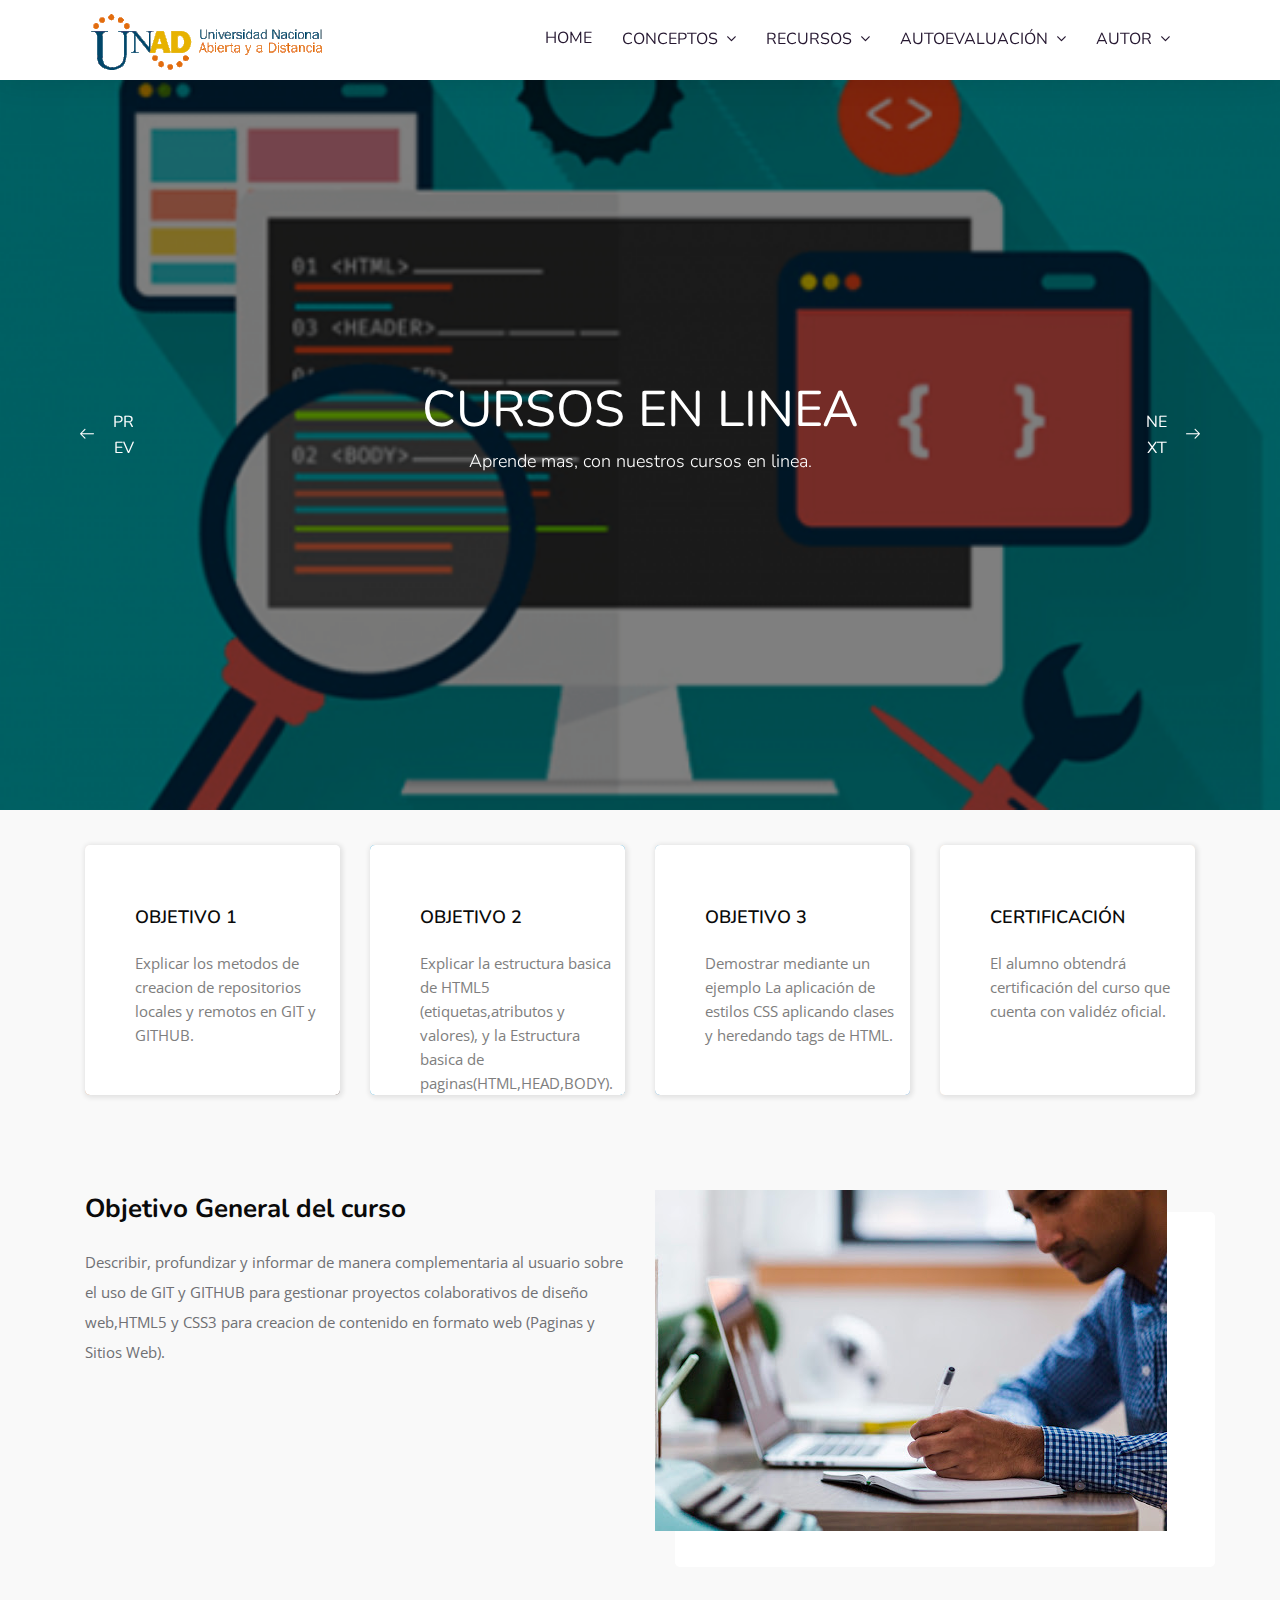
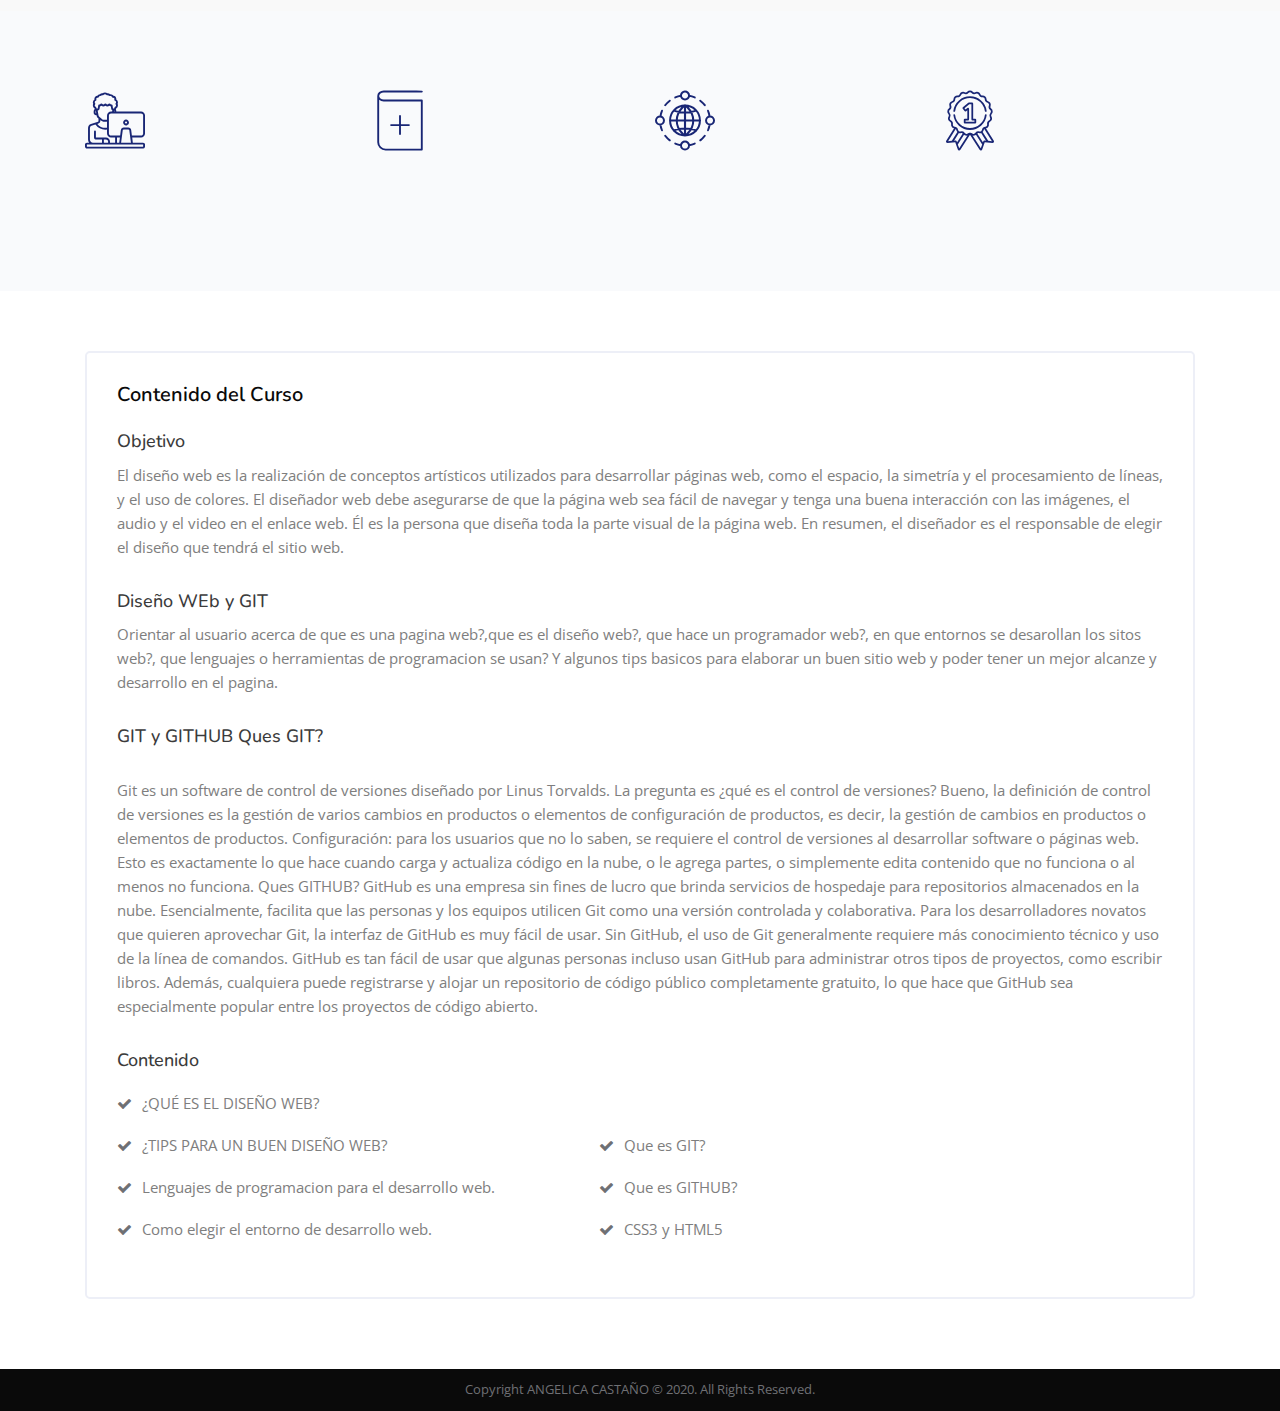
<file: index.html>
<!DOCTYPE html>
<html dir="ltr" lang="en">
<head>
<meta charset="utf-8">
<meta http-equiv="X-UA-Compatible" content="IE=edge">
<meta name="viewport" content="width=device-width, initial-scale=1">
<meta name="keywords" content="unad curso css3">
<meta name="description" content="UNAD - Online Education Course">
<!-- css file -->
<link rel="stylesheet" href="css/bootstrap.min.css">
<link rel="stylesheet" href="css/style.css">
<!-- Responsive stylesheet -->
<link rel="stylesheet" href="css/responsive.css">
<!-- Title -->
<title>UNAD - Online Education Course</title>
</head>
<body>
<div class="wrapper">
	<!-- Main Header Nav -->
	<header class="header-nav menu_style_home_six navbar-scrolltofixed main-menu">
		<div class="container">
		    <!-- Ace Responsive Menu -->
		    <nav>
		        <!-- Menu Toggle btn-->
		        <a href="#" class="navbar_brand float-left dn-smd">
		            <img class="logo1 img-fluid" src="images/logoUNAD.png" alt="header-logo2.png">
		        </a>
		        <ul id="respMenu" class="ace-responsive-menu" data-menu-style="horizontal">
					<li class="list_five">
		                <a href="#"><span class="title">Autor</span></a>
		                <!-- Level Two-->
	                	<ul>
                            <li><a href="autor.html">Datos del Autor</a></li>
	                	</ul>
		            </li>
					<li class="list_four">
		                <a href="#"><span class="title">Autoevaluación</span></a>
		                <!-- Level Two-->
	                	<ul>
                            <li><a href="#">Proximamente</a></li>
		                    <li><a href="#">Proximamente</a></li>
	                	</ul>
		            </li>
					<li class="list_four">
		                <a href="#"><span class="title">Recursos</span></a>
		                <!-- Level Two-->
	                	<ul>
                            <li><a href="recursos-links.html">Links</a></li>
		                    <li><a href="recursos-multimedia.html">Multimedia</a></li>
	                	</ul>
		            </li>
		            <li class="list_three">
		                <a href="#"><span class="title">Conceptos</span></a>
		                <!-- Level Two-->
	                	<ul>
                            <li><a href="conceptos-disenoweb.html">Diseño web</a></li>
		                    <li><a href="conceptos-git.html">Git</a></li>
	                	</ul>
		            </li>
		            <li class="list_one">
		                <a href="index.html"><span class="title">Home</span></a>
		            </li>
		        </ul>
		    </nav>
		    <!-- End of Responsive Menu -->
		</div>
	</header>
	<!-- Main Header Nav For Mobile -->
	<div id="page" class="stylehome1 h0">
		<div class="mobile-menu">
			<div class="header stylehome1 home6">
				<div class="main_logo_home2">
		            <img class="nav_logo_img img-fluid float-left mt20" src="images/logo.png" alt="header-logo.png">
				</div>
				<ul class="menu_bar_home2">
					<li class="list-inline-item">
					</li>
					<li class="list-inline-item"><a href="#menu"><span></span></a></li>
				</ul>
			</div>
		</div><!-- /.mobile-menu -->
		<nav id="menu" class="stylehome1">
			<ul>
				<li><span><a href="index.html" style="color:white">Home</span>
				</li>
				<li><span>Conceptos</span>
					<ul>
                        <li><a href="page-instructors.html">Diseño Web</a></li>
		                <li><a href="page-instructors-single.html">Git</a></li>
					</ul>
				</li>
				<li><span>Recursos</span>
					<ul>
                        <li><a href="page-instructors.html">Links</a></li>
		                <li><a href="page-instructors-single.html">Multimedia</a></li>
					</ul>
				</li>
				<li><span>Autoevaluación</span>
					<ul>
                        <li><a href="page-instructors.html">Proximamente</a></li>
		                <li><a href="page-instructors-single.html">Proximamente</a></li>
					</ul>
				</li>
				<li><span>Autor</span>
					<ul>
                        <li><a href="page-instructors.html">Datos de autor</a></li>
					</ul>
				</li>
			</ul>
		</nav>
		</div>
	</div>
	<!-- 6th Home Slider -->
	<div class="home2-slider">
		<div class="container-fluid p0">
			<div class="row">
				<div class="col-lg-12">
					<div class="main-banner-wrapper">
					    <div class="banner-style-one owl-theme owl-carousel">
					        <div class="slide slide-one home6" style="background-image: url(images/home/h1.jpg);">
					            <div class="container">
					                <div class="row">
					                    <div class="col-lg-6 offset-lg-3 text-center">
					                        <h3 class="banner-title">Cursos en Linea</h3>
					                        <p>Aprende mas, con nuestros cursos en linea.</p>
					                    </div>
					                </div>
					            </div>
					        </div>
					        <div class="slide slide-one home6" style="background-image: url(images/home/h3.jpg);">
					            <div class="container">
					                <div class="row">
					                    <div class="col-lg-6 offset-lg-3 text-center">
					                        <h3 class="banner-title">Los Mejores cursos</h3>
					                        <p>Conviertete en un Profesional a distancia.</p>
					                    </div>
					                </div>
					            </div>
					        </div>
					    </div>
					    <div class="carousel-btn-block banner-carousel-btn">
					        <span class="carousel-btn left-btn"><i class="flaticon-left-arrow left"></i> <span class="left">PR <br> EV</span></span>
					        <span class="carousel-btn right-btn"><span class="right">NE <br> XT</span> <i class="flaticon-right-arrow-1 right"></i></span>
					    </div><!-- /.carousel-btn-block banner-carousel-btn -->
					</div><!-- /.main-banner-wrapper -->
				</div>
			</div>
		</div>
	</div>
	<!-- about Us home6 -->
	<section class="home6_about pt35 bgc-f9">
		<div class="container">
			<div class="row">
				<div class="col-sm-6 col-lg-6 col-xl-3">
					<div class="hvr_img_box_container">
						<div class="hvr_img_box imgs" style="background-image: url(images/service/1.jpg);"></div>
						<div class="overlay">
							<div class="details">
								<h5>Objetivo 1</h5>
								<p>Explicar los metodos de creacion de repositorios locales y remotos en GIT y GITHUB.</p>
							</div>
						</div>
					</div>
				</div>
				<div class="col-sm-6 col-lg-6 col-xl-3">
					<div class="hvr_img_box_container">
						<div class="hvr_img_box imgs" style="background-image: url(images/service/2.jpg);"></div>
						<div class="overlay">
							<div class="details">
								<h5>Objetivo 2</h5>
								<p>Explicar la estructura basica de HTML5 (etiquetas,atributos y valores), y la Estructura basica de paginas(HTML,HEAD,BODY).</p>
							</div>
						</div>
					</div>
				</div>
				<div class="col-sm-6 col-lg-6 col-xl-3">
					<div class="hvr_img_box_container">
						<div class="hvr_img_box imgs" style="background-image: url(images/service/3.jpg);"></div>
						<div class="overlay">
							<div class="details">
								<h5>Objetivo 3</h5>
								<p>Demostrar mediante un ejemplo La aplicación de estilos CSS aplicando clases y heredando tags de HTML.</p>
							</div>
						</div>
					</div>
				</div>
				<div class="col-sm-6 col-lg-6 col-xl-3">
					<div class="hvr_img_box_container">
						<div class="hvr_img_box imgs" style="background-image: url(images/service/4.jpg);"></div>
						<div class="overlay">
							<div class="details">
								<h5>Certificación</h5>
								<p>El alumno obtendrá certificación del curso que cuenta con validéz oficial.</p>
							</div>
						</div>
					</div>
				</div>
			</div>
			<div class="row mt60">
				<div class="col-lg-6">
					<div class="about_box_home6">
						<div class="details">
							<h3>Objetivo General del curso</h3>
							<p>Describir, profundizar y informar de manera complementaria al usuario sobre el uso de GIT y GITHUB  para gestionar proyectos colaborativos de diseño web,HTML5 y CSS3  para creacion de contenido en formato web (Paginas y Sitios Web).</p>
						</div>
					</div>
				</div>
				<div class="col-lg-6">
					<div class="about_box_home6">
						<div class="thumb"><img class="img-fluid img-rounded" src="images/about/1.jpg" alt="1.jpg"></div>
					</div>
				</div>
			</div>
		</div>
	</section>
	<!-- Our Newslatters -->
	<section id="our-newslatters" class="our-newslatters">
		<div class="container">
			<div class="row">
				<div class="col-sm-6 col-lg-3">
					<div class="home_icon_box home6">
						<div class="icon"><span class="flaticon-student"></span></div>
					</div>
				</div>
				<div class="col-sm-6 col-lg-3">
					<div class="home_icon_box home6">
						<div class="icon"><span class="flaticon-book"></span></div>
					</div>
				</div>
				<div class="col-sm-6 col-lg-3">
					<div class="home_icon_box home6">
						<div class="icon"><span class="flaticon-global"></span></div>
					</div>
				</div>
				<div class="col-sm-6 col-lg-3">
					<div class="home_icon_box home6">
						<div class="icon"><span class="flaticon-first"></span></div>
					</div>
				</div>
			</div>
		</div>
	</section>
	<!-- Our Team Members -->
	<section class="our-team pb40">
		<div class="container">
			<div class="row">
				<div class="col-md-12 col-lg-12 col-xl-12">
					<div class="row">
						<div class="col-lg-12">
							<div class="courses_single_container">
								<div class="cs_row_two">
									<div class="cs_overview">
										<h4 class="title">Contenido del Curso</h4>
										<h4 class="subtitle">Objetivo</h4>
										<p class="mb30">El diseño web es la realización de conceptos artísticos utilizados para desarrollar 
										páginas web, como el espacio, la simetría y el procesamiento de líneas, y el uso de colores. 
										El diseñador web debe asegurarse de que la página web sea fácil de navegar y tenga una buena 
										interacción con las imágenes, el audio y el video en el enlace web. Él es la persona que diseña 
										toda la parte visual de la página web. En resumen, el diseñador es el responsable de elegir el 
										diseño que tendrá el sitio web. </p>
										<h4 class="subtitle">Diseño WEb y GIT</h4>
										<p class="mb30">Orientar al usuario acerca de que es una pagina web?,que es el diseño web?, 
										que hace un programador web?, en que entornos se desarollan los sitos web?, que lenguajes o 
										herramientas de programacion se usan? Y algunos tips basicos para elaborar un buen sitio web y 
										poder tener un mejor alcanze y desarrollo en el pagina. </p>
										<h4 class="subtitle">GIT y GITHUB Ques GIT?</h4>
										<p class="mb30">
										<p class="mb30">Git es un software de control de versiones diseñado por Linus Torvalds. 
										La pregunta es ¿qué es el control de versiones? Bueno, la definición de control de versiones es 
										la gestión de varios cambios en productos o elementos de configuración de productos, es decir, 
										la gestión de cambios en productos o elementos de productos. Configuración: para los usuarios 
										que no lo saben, se requiere el control de versiones al desarrollar software o páginas web. 
										Esto es exactamente lo que hace cuando carga y actualiza código en la nube, o le agrega partes, 
										o simplemente edita contenido que no funciona o al menos no funciona. Ques GITHUB? GitHub 
										es una empresa sin fines de lucro que brinda servicios de hospedaje para repositorios 
										almacenados en la nube. Esencialmente, facilita que las personas y los equipos utilicen 
										Git como una versión controlada y colaborativa. Para los desarrolladores novatos que quieren aprovechar Git, 
										la interfaz de GitHub es muy fácil de usar. Sin GitHub, el uso de Git generalmente requiere 
										más conocimiento técnico y uso de la línea de comandos. GitHub es tan fácil de usar que algunas 
										personas incluso usan GitHub para administrar otros tipos de proyectos, como escribir libros. 
										Además, cualquiera puede registrarse y alojar un repositorio de código público completamente gratuito, 
										lo que hace que GitHub sea especialmente popular entre los proyectos de código abierto.</p>
										
										
										<h4 class="subtitle">Contenido</h4>
										<ul class="cs_course_syslebus">
											<li><i class="fa fa-check"></i><p>¿QUÉ ES EL DISEÑO WEB?</p></li>
											<li><i class="fa fa-check"></i><p>¿TIPS PARA UN BUEN DISEÑO WEB?</p></li>
											<li><i class="fa fa-check"></i><p>Lenguajes de programacion para el desarrollo web. </p></li>
											<li><i class="fa fa-check"></i><p>Como elegir el entorno de desarrollo web. </p></li>
										</ul>
										<ul class="cs_course_syslebus2">

											<li><i class="fa fa-check"></i><p>Que es GIT?</p></li>
											<li><i class="fa fa-check"></i><p>Que es GITHUB?</p></li>
											<li><i class="fa fa-check"></i><p>CSS3 y HTML5</p></li>
										</ul>
									</div>
								</div>
							</div>
						</div>
					</div>
				</div>
			</div>
		</div>
	</section>
	<!-- Our Footer Bottom Area -->
	<section class="footer_bottom_area pt25 pb25">
		<div class="container">
			<div class="row">
				<div class="col-lg-6 offset-lg-3">
					<div class="copyright-widget text-center">
						<p>Copyright ANGELICA CASTAÑO © 2020. All Rights Reserved.</p>
					</div>
				</div>
			</div>
		</div>
	</section>
<a class="scrollToHome" href="#"><i class="flaticon-up-arrow-1"></i></a>
</div>
<!-- Wrapper End -->
<script type="text/javascript" src="js/jquery-3.3.1.js"></script>
<script type="text/javascript" src="js/jquery-migrate-3.0.0.min.js"></script>
<script type="text/javascript" src="js/popper.min.js"></script>
<script type="text/javascript" src="js/bootstrap.min.js"></script>
<script type="text/javascript" src="js/jquery.mmenu.all.js"></script>
<script type="text/javascript" src="js/ace-responsive-menu.js"></script>
<script type="text/javascript" src="js/bootstrap-select.min.js"></script>
<script type="text/javascript" src="js/snackbar.min.js"></script>
<script type="text/javascript" src="js/simplebar.js"></script>
<script type="text/javascript" src="js/parallax.js"></script>
<script type="text/javascript" src="js/scrollto.js"></script>
<script type="text/javascript" src="js/jquery-scrolltofixed-min.js"></script>
<script type="text/javascript" src="js/jquery.counterup.js"></script>
<script type="text/javascript" src="js/wow.min.js"></script>
<script type="text/javascript" src="js/progressbar.js"></script>
<script type="text/javascript" src="js/slider.js"></script>
<script type="text/javascript" src="js/timepicker.js"></script>
<!-- Custom script for all pages --> 
<script type="text/javascript" src="js/script.js"></script>
</body>
</html>
</file>
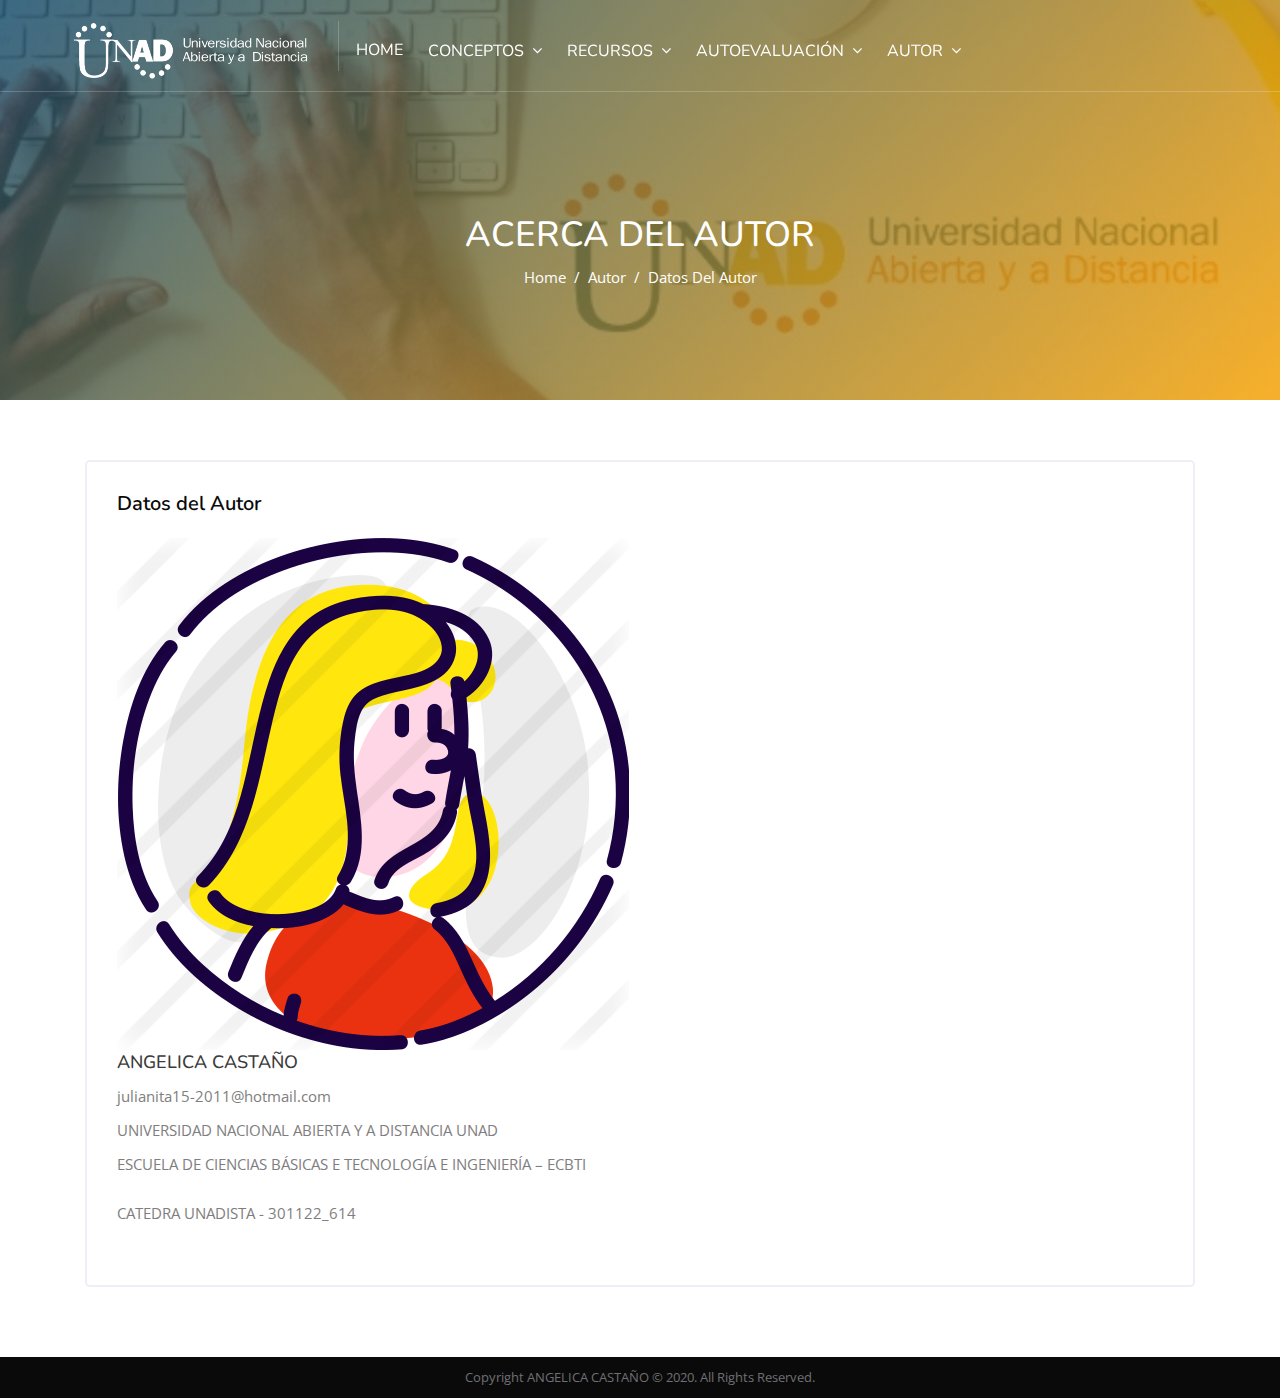
<file: autor.html>
<!DOCTYPE html>
<html dir="ltr" lang="en">
<head>
<meta charset="utf-8">
<meta http-equiv="X-UA-Compatible" content="IE=edge">
<meta name="viewport" content="width=device-width, initial-scale=1">
<meta name="keywords" content="unad curso css3">
<meta name="description" content="UNAD - Online Education Course">
<!-- css file -->
<link rel="stylesheet" href="css/bootstrap.min.css">
<link rel="stylesheet" href="css/style.css">
<!-- Responsive stylesheet -->
<link rel="stylesheet" href="css/responsive.css">
<!-- Title -->
<title>UNAD - Online Education Course</title>
</head>

<body>
<div class="wrapper">
	<!-- Main Header Nav -->
	<header class="header-nav menu_style_home_one navbar-scrolltofixed stricky main-menu">
		<div class="container-fluid">
		    <!-- Ace Responsive Menu -->
			<nav>
		        <!-- Menu Toggle btn-->
		        <a href="#" class="navbar_brand float-left dn-smd">
		            <img class="logo1 img-fluid" src="images/logo.png" alt="header-logo2.png">
		            <img class="logo2 img-fluid" src="images/logoUNAD.png" alt="header-logo2.png">
		        </a>
		        <ul id="respMenu" class="ace-responsive-menu" data-menu-style="horizontal">
					<li class="list_one">
		                <a href="index.html"><span class="title">Home</span></a>
		            </li>
		            <li class="list_three">
		                <a href="#"><span class="title">Conceptos</span></a>
		                <!-- Level Two-->
	                	<ul>
                            <li><a href="conceptos-disenoweb.html">Diseño web</a></li>
		                    <li><a href="conceptos-git.html">Git</a></li>
	                	</ul>
		            </li>
		            <li class="list_four">
		                <a href="#"><span class="title">Recursos</span></a>
		                <!-- Level Two-->
	                	<ul>
                            <li><a href="recursos-links.html">Links</a></li>
		                    <li><a href="recursos-multimedia.html">Multimedia</a></li>
	                	</ul>
		            </li>
		            <li class="list_four">
		                <a href="#"><span class="title">Autoevaluación</span></a>
		                <!-- Level Two-->
	                	<ul>
                            <li><a href="#">Proximamente</a></li>
		                    <li><a href="#">Proximamente</a></li>
	                	</ul>
		            </li>
		            <li class="list_five">
		                <a href="#"><span class="title">Autor</span></a>
		                <!-- Level Two-->
	                	<ul>
                            <li><a href="autor.html">Datos del Autor</a></li>
	                	</ul>
		            </li>
		        </ul>
		    </nav>
		</div>
	</header>
	<!-- Main Header Nav For Mobile -->
	<div id="page" class="stylehome1 h0">
		<div class="mobile-menu">
			<div class="header stylehome1 home6">
				<div class="main_logo_home2">
		            <img class="nav_logo_img img-fluid float-left mt20" src="images/logo.png" alt="header-logo.png">
				</div>
				<ul class="menu_bar_home2">
					<li class="list-inline-item">
					</li>
					<li class="list-inline-item"><a href="#menu"><span></span></a></li>
				</ul>
			</div>
		</div><!-- /.mobile-menu -->
		<nav id="menu" class="stylehome1">
			<ul>
				<li><span><a href="index.html" style="color:white">Home</span>
				</li>
				<li><span>Conceptos</span>
					<ul>
                        <li><a href="conceptos-disenoweb.html">Diseño Web</a></li>
		                <li><a href="conceptos-git.html">Git</a></li>
					</ul>
				</li>
				<li><span>Recursos</span>
					<ul>
                        <li><a href="recursos-links.html">Links</a></li>
		                <li><a href="recursos-multimedia.html">Multimedia</a></li>
					</ul>
				</li>
				<li><span>Autoevaluación</span>
					<ul>
                        <li><a href="#">Proximamente</a></li>
		                <li><a href="#">Proximamente</a></li>
					</ul>
				</li>
				<li><span>Autor</span>
					<ul>
                        <li><a href="autor.html">Datos de autor</a></li>
					</ul>
				</li>
			</ul>
		</nav>
	</div>
	</div>
	<!-- Inner Page Breadcrumb -->
	<section class="inner_page_breadcrumb csv1">
		<div class="container">
			<div class="row">
				<div class="col-xl-6 offset-xl-3 text-center">
					<div class="breadcrumb_content">
						<h4 class="breadcrumb_title">Acerca del Autor</h4>
						<ol class="breadcrumb">
						    <li class="breadcrumb-item"><a href="#">Home</a></li>
						    <li class="breadcrumb-item"><a href="#">Autor </a></li>
						    <li class="breadcrumb-item active" aria-current="page">Datos del Autor</li>
						</ol>
					</div>
				</div>
			</div>
		</div>
	</section>

	<!-- Our Team Members -->
	<section class="our-team pb40">
		<div class="container">
			<div class="row">
				<div class="col-md-12 col-lg-12 col-xl-12">
					<div class="row">
						<div class="col-lg-12">
							<div class="courses_single_container">
								<div class="cs_row_two">
									<div class="cs_overview">
										<h4 class="title">Datos del Autor</h4>
				
										<div class="about_ins_container b0p0">
											<div class="about_ins_info">
												<div class="thumb"><img src="images/team/6.png" alt="6.png"></div>
											</div>
											<div class="details">
												<h4>ANGELICA CASTAÑO</h4>
												<p class="subtitle">julianita15-2011@hotmail.com</p>
												<p class="subtitle">UNIVERSIDAD NACIONAL ABIERTA Y A DISTANCIA UNAD</p>
												<p class="mb25">ESCUELA DE CIENCIAS BÁSICAS E TECNOLOGÍA E INGENIERÍA – ECBTI</p>
												<p class="mb25">CATEDRA UNADISTA - 301122_614</p>
											</div>
										</div>
			
													
													
									</div>
								</div>
							</div>
						</div>
					</div>
				</div>
			</div>
		</div>
	</section>


	<!-- Our Footer Bottom Area -->
	<section class="footer_bottom_area pt25 pb25">
		<div class="container">
			<div class="row">
				<div class="col-lg-6 offset-lg-3">
					<div class="copyright-widget text-center">
						<p>Copyright ANGELICA CASTAÑO © 2020. All Rights Reserved.</p>
					</div>
				</div>
			</div>
		</div>
	</section>
<a class="scrollToHome" href="#"><i class="flaticon-up-arrow-1"></i></a>
</div>
<!-- Wrapper End -->
<script type="text/javascript" src="js/jquery-3.3.1.js"></script>
<script type="text/javascript" src="js/jquery-migrate-3.0.0.min.js"></script>
<script type="text/javascript" src="js/popper.min.js"></script>
<script type="text/javascript" src="js/bootstrap.min.js"></script>
<script type="text/javascript" src="js/jquery.mmenu.all.js"></script>
<script type="text/javascript" src="js/ace-responsive-menu.js"></script>
<script type="text/javascript" src="js/bootstrap-select.min.js"></script>
<script type="text/javascript" src="js/snackbar.min.js"></script>
<script type="text/javascript" src="js/simplebar.js"></script>
<script type="text/javascript" src="js/parallax.js"></script>
<script type="text/javascript" src="js/scrollto.js"></script>
<script type="text/javascript" src="js/jquery-scrolltofixed-min.js"></script>
<script type="text/javascript" src="js/jquery.counterup.js"></script>
<script type="text/javascript" src="js/wow.min.js"></script>
<script type="text/javascript" src="js/progressbar.js"></script>
<script type="text/javascript" src="js/slider.js"></script>
<script type="text/javascript" src="js/timepicker.js"></script>
<!-- Custom script for all pages --> 
<script type="text/javascript" src="js/script.js"></script>
</body>
</html>
</file>
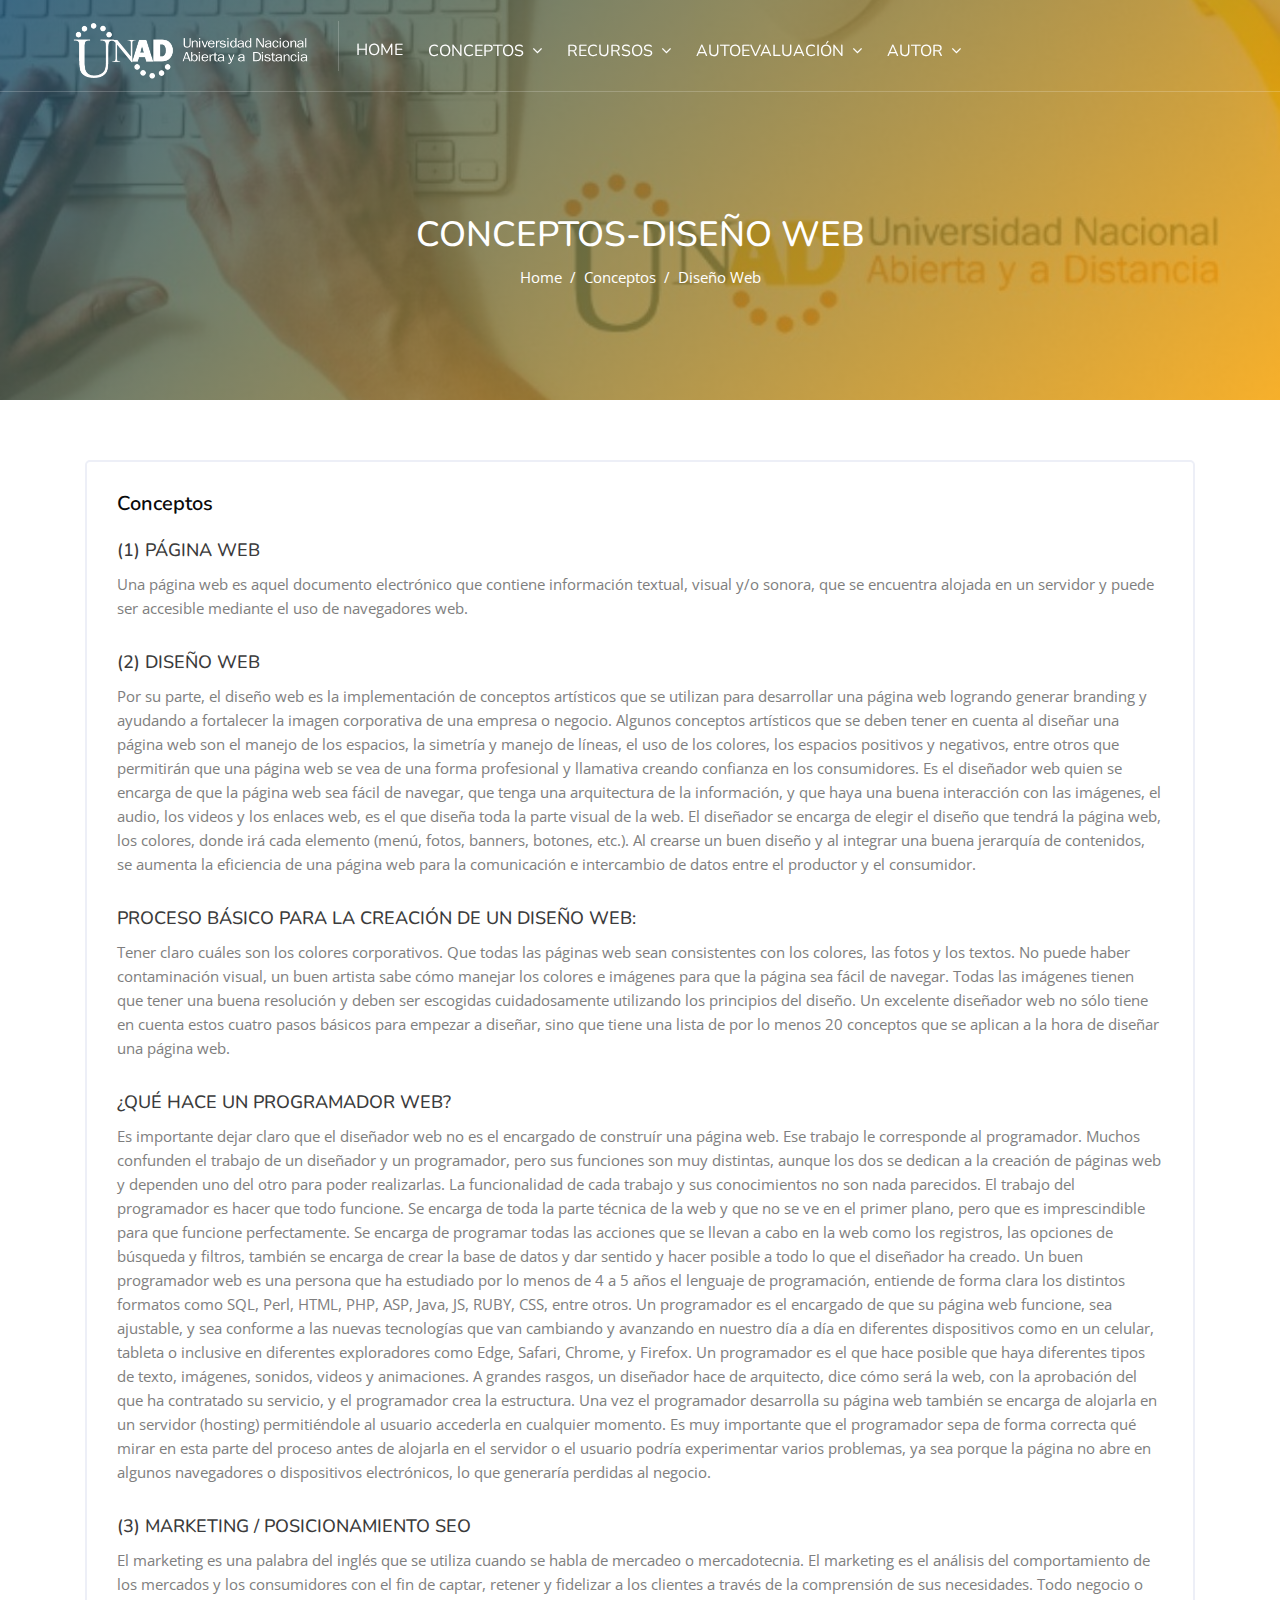
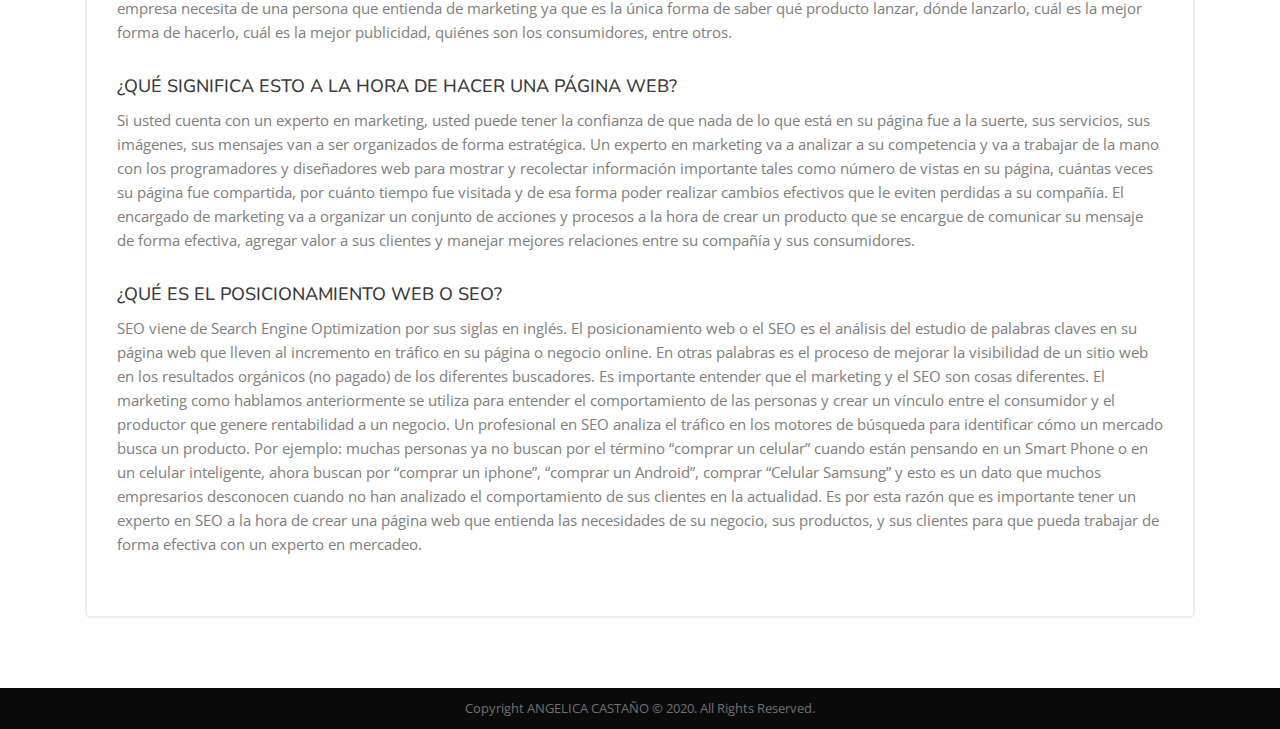
<file: conceptos-disenoweb.html>
<!DOCTYPE html>
<html dir="ltr" lang="en">
<head>
<meta charset="utf-8">
<meta http-equiv="X-UA-Compatible" content="IE=edge">
<meta name="viewport" content="width=device-width, initial-scale=1">
<meta name="keywords" content="unad curso css3">
<meta name="description" content="UNAD - Online Education Course">
<!-- css file -->
<link rel="stylesheet" href="css/bootstrap.min.css">
<link rel="stylesheet" href="css/style.css">
<!-- Responsive stylesheet -->
<link rel="stylesheet" href="css/responsive.css">
<!-- Title -->
<title>UNAD - Online Education Course</title>
</head>

<body>
<div class="wrapper">
	<!-- Main Header Nav -->
	<header class="header-nav menu_style_home_one navbar-scrolltofixed stricky main-menu">
		<div class="container-fluid">
		    <!-- Ace Responsive Menu -->
			<nav>
		        <!-- Menu Toggle btn-->
		        <a href="#" class="navbar_brand float-left dn-smd">
		            <img class="logo1 img-fluid" src="images/logo.png" alt="header-logo2.png">
		            <img class="logo2 img-fluid" src="images/logoUNAD.png" alt="header-logo2.png">
		        </a>
		        <ul id="respMenu" class="ace-responsive-menu" data-menu-style="horizontal">
					<li class="list_one">
		                <a href="index.html"><span class="title">Home</span></a>
		            </li>
		            <li class="list_three">
		                <a href="#"><span class="title">Conceptos</span></a>
		                <!-- Level Two-->
	                	<ul>
                            <li><a href="conceptos-disenoweb.html">Diseño web</a></li>
		                    <li><a href="conceptos-git.html">Git</a></li>
	                	</ul>
		            </li>
		            <li class="list_four">
		                <a href="#"><span class="title">Recursos</span></a>
		                <!-- Level Two-->
	                	<ul>
                            <li><a href="recursos-links.html">Links</a></li>
		                    <li><a href="recursos-multimedia.html">Multimedia</a></li>
	                	</ul>
		            </li>
		            <li class="list_four">
		                <a href="#"><span class="title">Autoevaluación</span></a>
		                <!-- Level Two-->
	                	<ul>
                            <li><a href="#">Proximamente</a></li>
		                    <li><a href="#">Proximamente</a></li>
	                	</ul>
		            </li>
		            <li class="list_five">
		                <a href="#"><span class="title">Autor</span></a>
		                <!-- Level Two-->
	                	<ul>
                            <li><a href="autor.html">Datos del Autor</a></li>
	                	</ul>
		            </li>
		        </ul>
		    </nav>
		</div>
	</header>
	<!-- Main Header Nav For Mobile -->
	<div id="page" class="stylehome1 h0">
		<div class="mobile-menu">
			<div class="header stylehome1 home6">
				<div class="main_logo_home2">
		            <img class="nav_logo_img img-fluid float-left mt20" src="images/logo.png" alt="header-logo.png">
				</div>
				<ul class="menu_bar_home2">
					<li class="list-inline-item">
					</li>
					<li class="list-inline-item"><a href="#menu"><span></span></a></li>
				</ul>
			</div>
		</div><!-- /.mobile-menu -->
		<nav id="menu" class="stylehome1">
			<ul>
				<li><span><a href="index.html" style="color:white">Home</span>
				</li>
				<li><span>Conceptos</span>
					<ul>
                        <li><a href="conceptos-disenoweb.html">Diseño Web</a></li>
		                <li><a href="conceptos-git.html">Git</a></li>
					</ul>
				</li>
				<li><span>Recursos</span>
					<ul>
                        <li><a href="recursos-links.html">Links</a></li>
		                <li><a href="recursos-multimedia.html">Multimedia</a></li>
					</ul>
				</li>
				<li><span>Autoevaluación</span>
					<ul>
                        <li><a href="#">Proximamente</a></li>
		                <li><a href="#">Proximamente</a></li>
					</ul>
				</li>
				<li><span>Autor</span>
					<ul>
                        <li><a href="autor.html">Datos de autor</a></li>
					</ul>
				</li>
			</ul>
		</nav>
	</div>
	</div>
	<!-- Inner Page Breadcrumb -->
	<section class="inner_page_breadcrumb csv1">
		<div class="container">
			<div class="row">
				<div class="col-xl-6 offset-xl-3 text-center">
					<div class="breadcrumb_content">
						<h4 class="breadcrumb_title">Conceptos-Diseño WEB</h4>
						<ol class="breadcrumb">
						    <li class="breadcrumb-item"><a href="#">Home</a></li>
						    <li class="breadcrumb-item"><a href="#">Conceptos </a></li>
						    <li class="breadcrumb-item active" aria-current="page">Diseño Web</li>
						</ol>
					</div>
				</div>
			</div>
		</div>
	</section>

	<!-- Our Team Members -->
	<section class="our-team pb40">
		<div class="container">
			<div class="row">
				<div class="col-md-12 col-lg-12 col-xl-12">
					<div class="row">
						<div class="col-lg-12">
							<div class="courses_single_container">
								<div class="cs_row_two">
									<div class="cs_overview">
										<h4 class="title">Conceptos</h4>

										<h4 class="subtitle">(1) PÁGINA WEB</h4>
										<p class="mb30">Una página web es aquel documento electrónico que contiene información textual, visual y/o sonora, que se encuentra alojada en un servidor y puede ser accesible mediante el uso de navegadores web.</p>
										
										<h4 class="subtitle">(2) DISEÑO WEB</h4>
										<p class="mb30">Por su parte, el diseño web es la implementación de conceptos artísticos que se utilizan para desarrollar una página web logrando generar branding y ayudando a fortalecer la imagen corporativa de una empresa o negocio.

												Algunos conceptos artísticos que se deben tener en cuenta al diseñar una página web son el manejo de los espacios, la simetría y manejo de líneas, el uso de los colores, los espacios positivos y negativos, entre otros que permitirán que una página web se vea de una forma profesional y llamativa creando confianza en los consumidores.

										Es el diseñador web quien se encarga de que la página web sea fácil de navegar, que tenga una arquitectura de la información, y que haya una buena interacción con las imágenes, el audio, los videos y los enlaces web, es el que diseña toda la parte visual de la web. El diseñador se encarga de elegir el diseño que tendrá la página web, los colores, donde irá cada elemento (menú, fotos, banners, botones, etc.).

										Al crearse un buen diseño y al integrar una buena jerarquía de contenidos, se aumenta la eficiencia de una página web para la comunicación e intercambio de datos entre el productor y el consumidor.
										</p>
										
										<h4 class="subtitle">PROCESO BÁSICO PARA LA CREACIÓN DE UN DISEÑO WEB:</h4>
										<p class="mb30">Tener claro cuáles son los colores corporativos.
										Que todas las páginas web sean consistentes con los colores, las fotos y los textos.
										No puede haber contaminación visual, un buen artista sabe cómo manejar los colores e imágenes para que la página sea fácil de navegar.
										Todas las imágenes tienen que tener una buena resolución y deben ser escogidas cuidadosamente utilizando los principios del diseño.
										Un excelente diseñador web no sólo tiene en cuenta estos cuatro pasos básicos para empezar a diseñar, sino que tiene una lista de por lo menos 20 conceptos que se aplican a la hora de diseñar una página web.
										</p>
										
										<h4 class="subtitle">¿QUÉ HACE UN PROGRAMADOR WEB?</h4>
										<p class="mb30">Es importante dejar claro que el diseñador web no es el encargado de construír una página web. Ese trabajo le corresponde al programador.
										Muchos confunden el trabajo de un diseñador y un programador, pero sus funciones son muy distintas, aunque los dos se dedican a la creación de páginas web y dependen uno del otro para poder realizarlas. La funcionalidad de cada trabajo y sus conocimientos no son nada parecidos.

										El trabajo del programador es hacer que todo funcione. Se encarga de toda la parte técnica de la web y que no se ve en el primer plano, pero que es imprescindible para que funcione perfectamente. Se encarga de programar todas las acciones que se llevan a cabo en la web como los registros, las opciones de búsqueda y filtros,  también se encarga de crear la base de datos y dar sentido y hacer posible a todo lo que el diseñador ha creado.

										Un buen programador web es una persona que ha estudiado por lo menos de 4 a 5 años el lenguaje de programación, entiende de forma clara los distintos formatos como SQL, Perl, HTML, PHP, ASP, Java, JS, RUBY, CSS, entre otros. Un programador es el encargado de que su página web funcione, sea ajustable, y sea conforme a las nuevas tecnologías que van cambiando y avanzando en nuestro día a día en diferentes dispositivos como en un celular, tableta o inclusive en diferentes exploradores como Edge, Safari, Chrome, y Firefox. Un programador es el que hace posible que haya diferentes tipos de texto, imágenes, sonidos, videos y animaciones.

										A grandes rasgos, un diseñador hace de arquitecto, dice cómo será la web, con la aprobación del que ha contratado su servicio, y el programador crea la estructura.

										Una vez el programador desarrolla su página web también se encarga de alojarla en un servidor (hosting) permitiéndole al usuario accederla en cualquier momento. Es muy importante que el programador sepa de forma correcta qué mirar en esta parte del proceso antes de alojarla en el servidor o el usuario podría experimentar varios problemas, ya sea porque la página no abre en algunos navegadores o dispositivos electrónicos, lo que generaría perdidas al negocio.
										</p>

										<h4 class="subtitle">(3) MARKETING / POSICIONAMIENTO SEO</h4>
										<p class="mb30">El marketing es una palabra del inglés que se utiliza cuando se habla de mercadeo o mercadotecnia. El marketing es el análisis del comportamiento de los mercados y los consumidores con el fin de captar, retener y fidelizar a los clientes a través de la comprensión de sus necesidades.

										Todo negocio o empresa necesita de una persona que entienda de marketing ya que es la única forma de saber qué producto lanzar, dónde lanzarlo, cuál es la mejor forma de hacerlo, cuál es la mejor publicidad, quiénes son los consumidores, entre otros.
										</p>
										
										<h4 class="subtitle">¿QUÉ SIGNIFICA ESTO A LA HORA DE HACER UNA PÁGINA WEB?</h4>
										<p class="mb30">Si usted cuenta con un experto en marketing, usted puede tener la confianza de que nada de lo que está en su página fue a la suerte, sus servicios, sus imágenes, sus mensajes van a ser organizados de forma estratégica. Un experto en marketing va a analizar a su competencia y va a trabajar de la mano con los programadores y diseñadores web para mostrar y recolectar información importante tales como número de vistas en su página, cuántas veces su página fue compartida, por cuánto tiempo fue visitada y de esa forma poder realizar cambios efectivos que le eviten perdidas a su compañía.

										El encargado de marketing va a organizar un conjunto de acciones y procesos a la hora de crear un producto que se encargue de comunicar su mensaje de forma efectiva, agregar valor a sus clientes y manejar mejores relaciones entre su compañía y sus consumidores.
										</p>
										
										<h4 class="subtitle">¿QUÉ ES EL POSICIONAMIENTO WEB O SEO?</h4>
										<p class="mb30">SEO viene de Search Engine Optimization por sus siglas en inglés. El posicionamiento web o el SEO es el análisis del estudio de palabras claves en su página web que lleven al incremento en tráfico en su página o negocio online. En otras palabras es el  proceso de mejorar la visibilidad de un sitio web en los resultados orgánicos (no pagado) de los diferentes buscadores.

										Es importante entender que el marketing y el SEO son cosas diferentes. El marketing como hablamos anteriormente se utiliza para entender el comportamiento de las personas y crear un vínculo entre el consumidor y el productor que genere rentabilidad a un negocio. Un profesional en SEO analiza el tráfico en los motores de búsqueda para identificar cómo un mercado busca un producto. Por ejemplo: muchas personas ya no buscan por el término “comprar un celular”  cuando están pensando en un Smart Phone o en un celular inteligente, ahora buscan por “comprar un iphone”,  “comprar un Android”, comprar “Celular Samsung” y esto es un dato que muchos empresarios desconocen cuando no han analizado el comportamiento de sus clientes en la actualidad.

										Es por esta razón que es importante tener un experto en SEO a la hora de crear una página web que entienda las necesidades de su negocio, sus productos, y sus clientes para que pueda trabajar de forma efectiva con un experto en mercadeo.
													</p>
									</div>
								</div>
							</div>
						</div>
					</div>
				</div>
			</div>
		</div>
	</section>


	<!-- Our Footer Bottom Area -->
	<section class="footer_bottom_area pt25 pb25">
		<div class="container">
			<div class="row">
				<div class="col-lg-6 offset-lg-3">
					<div class="copyright-widget text-center">
						<p>Copyright ANGELICA CASTAÑO © 2020. All Rights Reserved.</p>
					</div>
				</div>
			</div>
		</div>
	</section>
<a class="scrollToHome" href="#"><i class="flaticon-up-arrow-1"></i></a>
</div>
<!-- Wrapper End -->
<script type="text/javascript" src="js/jquery-3.3.1.js"></script>
<script type="text/javascript" src="js/jquery-migrate-3.0.0.min.js"></script>
<script type="text/javascript" src="js/popper.min.js"></script>
<script type="text/javascript" src="js/bootstrap.min.js"></script>
<script type="text/javascript" src="js/jquery.mmenu.all.js"></script>
<script type="text/javascript" src="js/ace-responsive-menu.js"></script>
<script type="text/javascript" src="js/bootstrap-select.min.js"></script>
<script type="text/javascript" src="js/snackbar.min.js"></script>
<script type="text/javascript" src="js/simplebar.js"></script>
<script type="text/javascript" src="js/parallax.js"></script>
<script type="text/javascript" src="js/scrollto.js"></script>
<script type="text/javascript" src="js/jquery-scrolltofixed-min.js"></script>
<script type="text/javascript" src="js/jquery.counterup.js"></script>
<script type="text/javascript" src="js/wow.min.js"></script>
<script type="text/javascript" src="js/progressbar.js"></script>
<script type="text/javascript" src="js/slider.js"></script>
<script type="text/javascript" src="js/timepicker.js"></script>
<!-- Custom script for all pages --> 
<script type="text/javascript" src="js/script.js"></script>
</body>
</html>
</file>
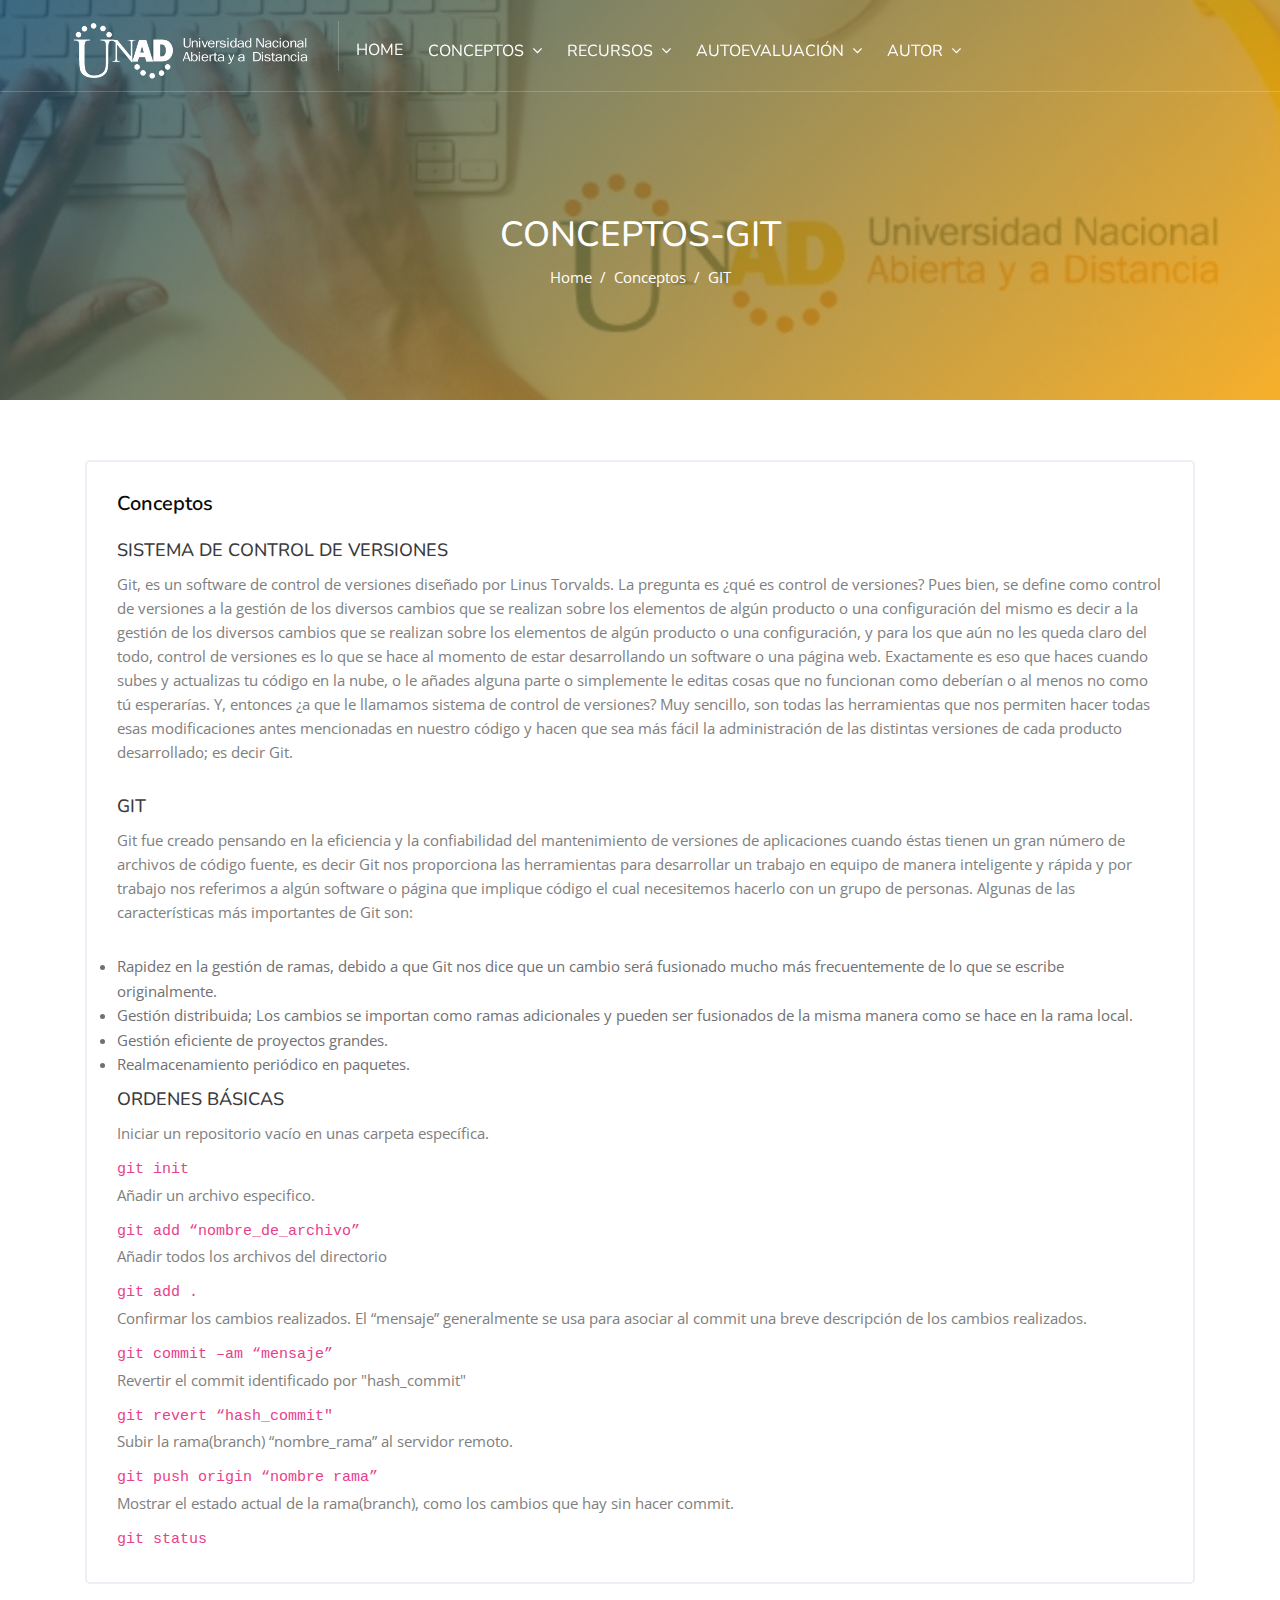
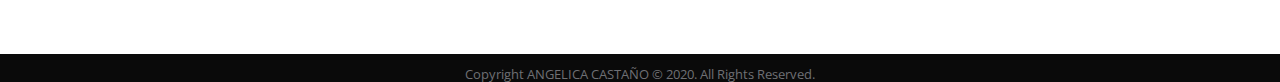
<file: conceptos-git.html>
<!DOCTYPE html>
<html dir="ltr" lang="en">
<head>
<meta charset="utf-8">
<meta http-equiv="X-UA-Compatible" content="IE=edge">
<meta name="viewport" content="width=device-width, initial-scale=1">
<meta name="keywords" content="unad curso css3">
<meta name="description" content="UNAD - Online Education Course">
<!-- css file -->
<link rel="stylesheet" href="css/bootstrap.min.css">
<link rel="stylesheet" href="css/style.css">
<!-- Responsive stylesheet -->
<link rel="stylesheet" href="css/responsive.css">
<!-- Title -->
<title>UNAD - Online Education Course</title>
</head>

<body>
<div class="wrapper">
	<!-- Main Header Nav -->
	<header class="header-nav menu_style_home_one navbar-scrolltofixed stricky main-menu">
		<div class="container-fluid">
		    <!-- Ace Responsive Menu -->
			<nav>
		        <!-- Menu Toggle btn-->
		        <a href="#" class="navbar_brand float-left dn-smd">
		            <img class="logo1 img-fluid" src="images/logo.png" alt="header-logo2.png">
		            <img class="logo2 img-fluid" src="images/logoUNAD.png" alt="header-logo2.png">
		        </a>
		        <ul id="respMenu" class="ace-responsive-menu" data-menu-style="horizontal">
					<li class="list_one">
		                <a href="index.html"><span class="title">Home</span></a>
		            </li>
		            <li class="list_three">
		                <a href="#"><span class="title">Conceptos</span></a>
		                <!-- Level Two-->
	                	<ul>
                            <li><a href="conceptos-disenoweb.html">Diseño web</a></li>
		                    <li><a href="conceptos-git.html">Git</a></li>
	                	</ul>
		            </li>
		            <li class="list_four">
		                <a href="#"><span class="title">Recursos</span></a>
		                <!-- Level Two-->
	                	<ul>
                            <li><a href="recursos-links.html">Links</a></li>
		                    <li><a href="recursos-multimedia.html">Multimedia</a></li>
	                	</ul>
		            </li>
		            <li class="list_four">
		                <a href="#"><span class="title">Autoevaluación</span></a>
		                <!-- Level Two-->
	                	<ul>
                            <li><a href="#">Proximamente</a></li>
		                    <li><a href="#">Proximamente</a></li>
	                	</ul>
		            </li>
		            <li class="list_five">
		                <a href="#"><span class="title">Autor</span></a>
		                <!-- Level Two-->
	                	<ul>
                            <li><a href="autor.html">Datos del Autor</a></li>
	                	</ul>
		            </li>
		        </ul>
		    </nav>
		</div>
	</header>
	<!-- Main Header Nav For Mobile -->
	<div id="page" class="stylehome1 h0">
		<div class="mobile-menu">
			<div class="header stylehome1 home6">
				<div class="main_logo_home2">
		            <img class="nav_logo_img img-fluid float-left mt20" src="images/logo.png" alt="header-logo.png">
				</div>
				<ul class="menu_bar_home2">
					<li class="list-inline-item">
					</li>
					<li class="list-inline-item"><a href="#menu"><span></span></a></li>
				</ul>
			</div>
		</div><!-- /.mobile-menu -->
		<nav id="menu" class="stylehome1">
			<ul>
				<li><span><a href="index.html" style="color:white">Home</span>
				</li>
				<li><span>Conceptos</span>
					<ul>
                        <li><a href="conceptos-disenoweb.html">Diseño Web</a></li>
		                <li><a href="conceptos-git.html">Git</a></li>
					</ul>
				</li>
				<li><span>Recursos</span>
					<ul>
                        <li><a href="recursos-links.html">Links</a></li>
		                <li><a href="recursos-multimedia.html">Multimedia</a></li>
					</ul>
				</li>
				<li><span>Autoevaluación</span>
					<ul>
                        <li><a href="#">Proximamente</a></li>
		                <li><a href="#">Proximamente</a></li>
					</ul>
				</li>
				<li><span>Autor</span>
					<ul>
                        <li><a href="autor.html">Datos de autor</a></li>
					</ul>
				</li>
			</ul>
		</nav>
	</div>
	</div>
	<!-- Inner Page Breadcrumb -->
	<section class="inner_page_breadcrumb csv1">
		<div class="container">
			<div class="row">
				<div class="col-xl-6 offset-xl-3 text-center">
					<div class="breadcrumb_content">
						<h4 class="breadcrumb_title">Conceptos-GIT</h4>
						<ol class="breadcrumb">
						    <li class="breadcrumb-item"><a href="#">Home</a></li>
						    <li class="breadcrumb-item"><a href="#">Conceptos </a></li>
						    <li class="breadcrumb-item active" aria-current="page">GIT</li>
						</ol>
					</div>
				</div>
			</div>
		</div>
	</section>

	<!-- Our Team Members -->
	<section class="our-team pb40">
		<div class="container">
			<div class="row">
				<div class="col-md-12 col-lg-12 col-xl-12">
					<div class="row">
						<div class="col-lg-12">
							<div class="courses_single_container">
								<div class="cs_row_two">
									<div class="cs_overview">
										<h4 class="title">Conceptos</h4>

										<h4 class="subtitle">SISTEMA DE CONTROL DE VERSIONES</h4>
										<p class="mb30">Git, es un software de control de versiones diseñado por Linus Torvalds. La pregunta es ¿qué es control de versiones? Pues bien, se define como control de versiones a la gestión de los diversos cambios que se realizan sobre los elementos de algún producto o una configuración del mismo es decir a la gestión de los diversos cambios que se realizan sobre los elementos de algún producto o una configuración, y para los que aún no les queda claro del todo, control de versiones es lo que se hace al momento de estar desarrollando un software o una página web. Exactamente es eso que haces cuando subes y actualizas tu código en la nube, o le añades alguna parte o simplemente le editas cosas que no funcionan como deberían o al menos no como tú esperarías.

										Y, entonces ¿a que le llamamos sistema de control de versiones? Muy sencillo, son todas las herramientas que nos permiten hacer todas esas modificaciones antes mencionadas en nuestro código y hacen que sea más fácil la administración de las distintas versiones de cada producto desarrollado; es decir Git.
										</p>
										
										<h4 class="subtitle">GIT</h4>
										<p class="mb30">Git fue creado pensando en la eficiencia y la confiabilidad del mantenimiento de versiones de aplicaciones cuando éstas tienen un gran número de archivos de código fuente, es decir Git nos proporciona las herramientas para desarrollar un trabajo en equipo de manera inteligente y rápida y por trabajo nos referimos a algún software o página que implique código el cual necesitemos hacerlo con un grupo de personas.

										Algunas de las características más importantes de Git son:

										<li>Rapidez en la gestión de ramas, debido a que Git nos dice que un cambio será fusionado mucho más frecuentemente de lo que se escribe originalmente.</li>

										<li>Gestión distribuida; Los cambios se importan como ramas adicionales y pueden ser fusionados de la misma manera como se hace en la rama local.</li>

										<li>Gestión eficiente de proyectos grandes.</li>

										<li>Realmacenamiento periódico en paquetes.</li></p>
										
										<h4 class="subtitle">ORDENES BÁSICAS</h4>
										<p>Iniciar un repositorio vacío en unas carpeta específica.</p>
										<code class=" language-es">git init</code>
										
										<p>Añadir un archivo especifico.</p>
										<code class=" language-es">git add “nombre_de_archivo”</code>
										
										<p>Añadir todos los archivos del directorio</p>
										<code class=" language-es">git add .</code>
										
										<p>Confirmar los cambios realizados. El “mensaje” generalmente se usa para asociar al commit una breve descripción de los cambios realizados.</p>
										<code class=" language-es">git commit –am “mensaje”</code>
										
										<p>Revertir el commit identificado por "hash_commit"</p>
										<code class=" language-es">git revert “hash_commit"</code>
										
										<p>Subir la rama(branch) “nombre_rama” al servidor remoto.</p>
										<code class=" language-es">git push origin “nombre rama”</code>

										<p>Mostrar el estado actual de la rama(branch), como los cambios que hay sin hacer commit.</p>
										<code class=" language-es">git status</code>
									</div>
								</div>
							</div>
						</div>
					</div>
				</div>
			</div>
		</div>
	</section>


	<!-- Our Footer Bottom Area -->
	<section class="footer_bottom_area pt25 pb25">
		<div class="container">
			<div class="row">
				<div class="col-lg-6 offset-lg-3">
					<div class="copyright-widget text-center">
						<p>Copyright ANGELICA CASTAÑO © 2020. All Rights Reserved.</p>
					</div>
				</div>
			</div>
		</div>
	</section>
<a class="scrollToHome" href="#"><i class="flaticon-up-arrow-1"></i></a>
</div>
<!-- Wrapper End -->
<script type="text/javascript" src="js/jquery-3.3.1.js"></script>
<script type="text/javascript" src="js/jquery-migrate-3.0.0.min.js"></script>
<script type="text/javascript" src="js/popper.min.js"></script>
<script type="text/javascript" src="js/bootstrap.min.js"></script>
<script type="text/javascript" src="js/jquery.mmenu.all.js"></script>
<script type="text/javascript" src="js/ace-responsive-menu.js"></script>
<script type="text/javascript" src="js/bootstrap-select.min.js"></script>
<script type="text/javascript" src="js/snackbar.min.js"></script>
<script type="text/javascript" src="js/simplebar.js"></script>
<script type="text/javascript" src="js/parallax.js"></script>
<script type="text/javascript" src="js/scrollto.js"></script>
<script type="text/javascript" src="js/jquery-scrolltofixed-min.js"></script>
<script type="text/javascript" src="js/jquery.counterup.js"></script>
<script type="text/javascript" src="js/wow.min.js"></script>
<script type="text/javascript" src="js/progressbar.js"></script>
<script type="text/javascript" src="js/slider.js"></script>
<script type="text/javascript" src="js/timepicker.js"></script>
<!-- Custom script for all pages --> 
<script type="text/javascript" src="js/script.js"></script>
</body>
</html>
</file>
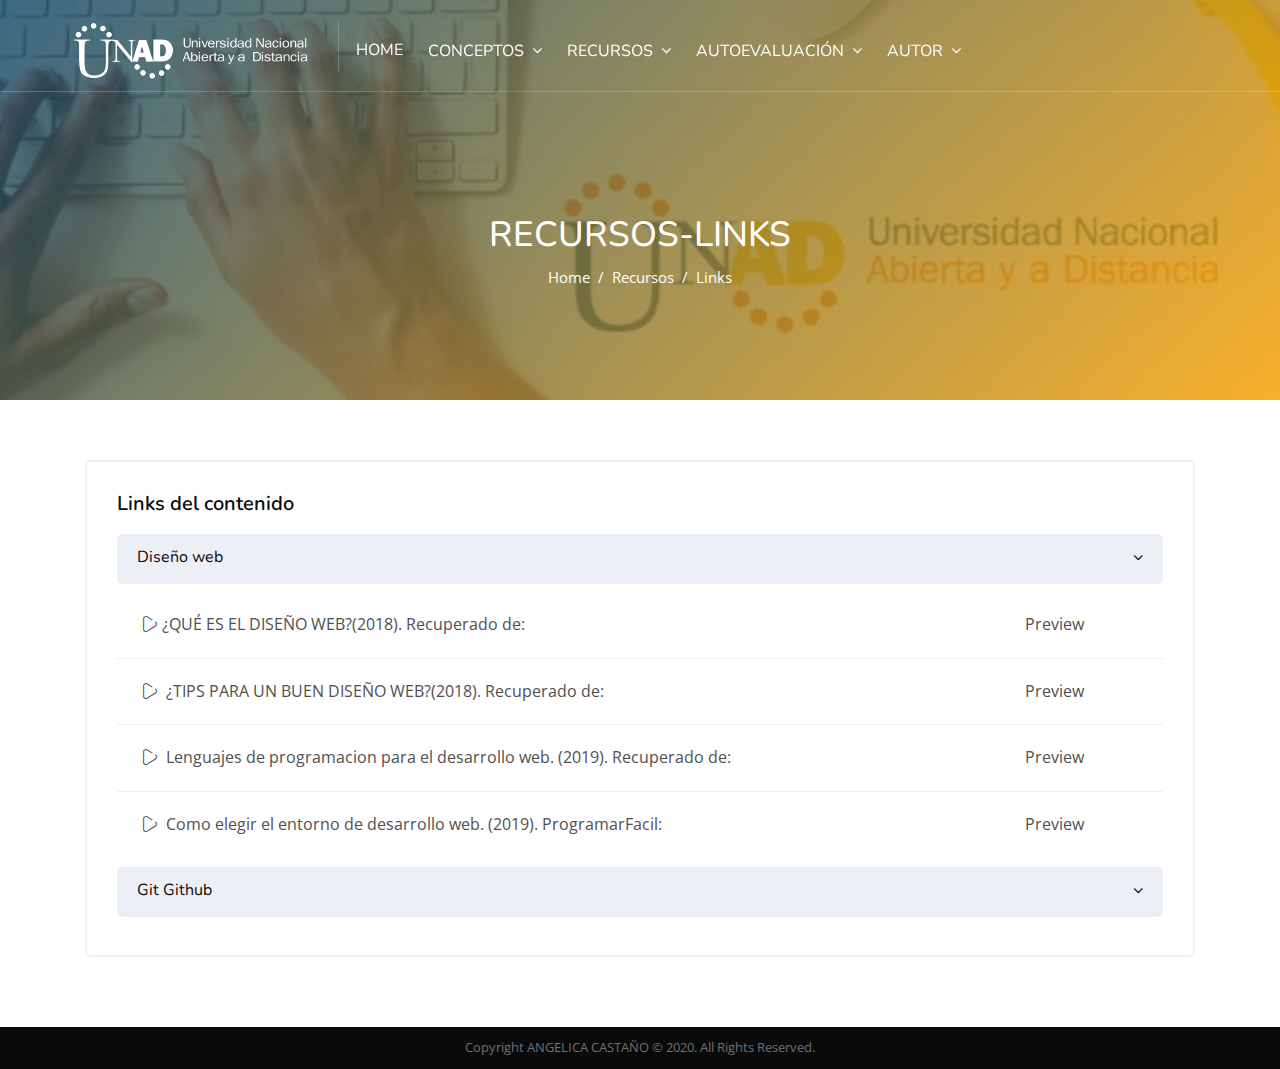
<file: recursos-links.html>
<!DOCTYPE html>
<html dir="ltr" lang="en">
<head>
<meta charset="utf-8">
<meta http-equiv="X-UA-Compatible" content="IE=edge">
<meta name="viewport" content="width=device-width, initial-scale=1">
<meta name="keywords" content="unad curso css3">
<meta name="description" content="UNAD - Online Education Course">
<!-- css file -->
<link rel="stylesheet" href="css/bootstrap.min.css">
<link rel="stylesheet" href="css/style.css">
<!-- Responsive stylesheet -->
<link rel="stylesheet" href="css/responsive.css">
<!-- Title -->
<title>UNAD - Online Education Course</title>
</head>

<body>
<div class="wrapper">
	<!-- Main Header Nav -->
	<header class="header-nav menu_style_home_one navbar-scrolltofixed stricky main-menu">
		<div class="container-fluid">
		    <!-- Ace Responsive Menu -->
			<nav>
		        <!-- Menu Toggle btn-->
		        <a href="#" class="navbar_brand float-left dn-smd">
		            <img class="logo1 img-fluid" src="images/logo.png" alt="header-logo2.png">
		            <img class="logo2 img-fluid" src="images/logoUNAD.png" alt="header-logo2.png">
		        </a>
		        <ul id="respMenu" class="ace-responsive-menu" data-menu-style="horizontal">
					<li class="list_one">
		                <a href="index.html"><span class="title">Home</span></a>
		            </li>
		            <li class="list_three">
		                <a href="#"><span class="title">Conceptos</span></a>
		                <!-- Level Two-->
	                	<ul>
                            <li><a href="conceptos-disenoweb.html">Diseño web</a></li>
		                    <li><a href="conceptos-git.html">Git</a></li>
	                	</ul>
		            </li>
		            <li class="list_four">
		                <a href="#"><span class="title">Recursos</span></a>
		                <!-- Level Two-->
	                	<ul>
                            <li><a href="recursos-links.html">Links</a></li>
		                    <li><a href="recursos-multimedia.html">Multimedia</a></li>
	                	</ul>
		            </li>
		            <li class="list_four">
		                <a href="#"><span class="title">Autoevaluación</span></a>
		                <!-- Level Two-->
	                	<ul>
                            <li><a href="#">Proximamente</a></li>
		                    <li><a href="#">Proximamente</a></li>
	                	</ul>
		            </li>
		            <li class="list_five">
		                <a href="#"><span class="title">Autor</span></a>
		                <!-- Level Two-->
	                	<ul>
                            <li><a href="autor.html">Datos del Autor</a></li>
	                	</ul>
		            </li>
		        </ul>
		    </nav>
		</div>
	</header>
	<!-- Main Header Nav For Mobile -->
	<div id="page" class="stylehome1 h0">
		<div class="mobile-menu">
			<div class="header stylehome1 home6">
				<div class="main_logo_home2">
		            <img class="nav_logo_img img-fluid float-left mt20" src="images/logo.png" alt="header-logo.png">
				</div>
				<ul class="menu_bar_home2">
					<li class="list-inline-item">
					</li>
					<li class="list-inline-item"><a href="#menu"><span></span></a></li>
				</ul>
			</div>
		</div><!-- /.mobile-menu -->
		<nav id="menu" class="stylehome1">
			<ul>
				<li><span><a href="index.html" style="color:white">Home</span>
				</li>
				<li><span>Conceptos</span>
					<ul>
                        <li><a href="conceptos-disenoweb.html">Diseño Web</a></li>
		                <li><a href="conceptos-git.html">Git</a></li>
					</ul>
				</li>
				<li><span>Recursos</span>
					<ul>
                        <li><a href="recursos-links.html">Links</a></li>
		                <li><a href="recursos-multimedia.html">Multimedia</a></li>
					</ul>
				</li>
				<li><span>Autoevaluación</span>
					<ul>
                        <li><a href="#">Proximamente</a></li>
		                <li><a href="#">Proximamente</a></li>
					</ul>
				</li>
				<li><span>Autor</span>
					<ul>
                        <li><a href="autor.html">Datos de autor</a></li>
					</ul>
				</li>
			</ul>
		</nav>
	</div>
	</div>
	<!-- Inner Page Breadcrumb -->
	<section class="inner_page_breadcrumb csv1">
		<div class="container">
			<div class="row">
				<div class="col-xl-6 offset-xl-3 text-center">
					<div class="breadcrumb_content">
						<h4 class="breadcrumb_title">Recursos-Links</h4>
						<ol class="breadcrumb">
						    <li class="breadcrumb-item"><a href="#">Home</a></li>
						    <li class="breadcrumb-item"><a href="#">Recursos </a></li>
						    <li class="breadcrumb-item active" aria-current="page">Links</li>
						</ol>
					</div>
				</div>
			</div>
		</div>
	</section>

	<!-- Our Team Members -->
	<section class="our-team pb40">
		<div class="container">
			<div class="row">
				<div class="col-md-12 col-lg-12 col-xl-12">
					<div class="row">
						<div class="col-lg-12">
							<div class="courses_single_container">
								<div class="cs_row_three">
									<div class="course_content">
										<div class="cc_headers">
											<h4 class="title">Links del contenido</h4>
										</div>
										<br>
										<div class="details">
										  	<div id="accordion" class="panel-group cc_tab">
											    <div class="panel">
											      	<div class="panel-heading">
												      	<h4 class="panel-title">
												        	<a href="#panelBodyCourseStart" class="accordion-toggle link" data-toggle="collapse" data-parent="#accordion">Diseño web</a>
												        </h4>
											      	</div>
												    <div id="panelBodyCourseStart" class="panel-collapse collapse show">
												        <div class="panel-body">
												        	<ul class="cs_list mb0">
												        		<li><a href="https://www.ikkonos.com/ideate/que-es-el-diseno-web"><span class="flaticon-play-button-1 icon"></span>¿QUÉ ES EL DISEÑO WEB?(2018). Recuperado de:<span class="cs_preiew">Preview</span></a></li>
												        		<li><a href="https://www.ikkonos.com/ideate/tips-para-un-buen-diseno-web"><span class="flaticon-play-button-1 icon"></span> ¿TIPS PARA UN BUEN DISEÑO WEB?(2018). Recuperado de:<span class="cs_preiew">Preview</span></a></li>
												        		<li><a href="https://www.piensasolutions.com/blog/principales-lenguajes-programacion-web/"><span class="flaticon-play-button-1 icon"></span> Lenguajes de programacion para el desarrollo web. (2019). Recuperado de:<span class="cs_preiew">Preview</span></a></li>
												        		<li><a href="https://programarfacil.com/podcast/36-como-elegir-el-entorno-de-desarrollo-web/ Texto: Verdana 12 puntos Imagen: jpeg, png"><span class="flaticon-play-button-1 icon"></span> Como elegir el entorno de desarrollo web. (2019). ProgramarFacil:<span class="cs_preiew">Preview</span></a></li>
												        	</ul>
												        </div>
												    </div>
											    </div>
											</div>
										</div>
										<div class="details">
										  	<div id="accordion" class="panel-group cc_tab">
											    <div class="panel">
											      	<div class="panel-heading">
												      	<h4 class="panel-title">
												        	<a href="#panelBodyCourseBrief" class="accordion-toggle link" data-toggle="collapse" data-parent="#accordion">Git Github</a>
												        </h4>
											      	</div>
												    <div id="panelBodyCourseBrief" class="panel-collapse collapse">
												        <div class="panel-body">
												        	<ul class="cs_list mb0">
												        		<li><a href="https://codigofacilito.com/articulos/que-es-git"><span class="flaticon-play-button-1 icon"></span> Que es GIT?(2017). Recuperado de <span class="cs_preiew">Preview</span></a></li>
												        		<li><a href="https://kinsta.com/es/base-de-conocimiento/que-es-github/ "><span class="flaticon-play-button-1 icon"></span> Que es GITHUB?(2017). Recuperado <span class="cs_preiew">Preview</span></a></li>
												        	</ul>
												        </div>
												    </div>
											    </div>
											</div>
										</div>
									</div>
								</div>
							</div>
						</div>
					</div>
				</div>
			</div>
		</div>
	</section>


	<!-- Our Footer Bottom Area -->
	<section class="footer_bottom_area pt25 pb25">
		<div class="container">
			<div class="row">
				<div class="col-lg-6 offset-lg-3">
					<div class="copyright-widget text-center">
						<p>Copyright ANGELICA CASTAÑO © 2020. All Rights Reserved.</p>
					</div>
				</div>
			</div>
		</div>
	</section>
<a class="scrollToHome" href="#"><i class="flaticon-up-arrow-1"></i></a>
</div>
<!-- Wrapper End -->
<script type="text/javascript" src="js/jquery-3.3.1.js"></script>
<script type="text/javascript" src="js/jquery-migrate-3.0.0.min.js"></script>
<script type="text/javascript" src="js/popper.min.js"></script>
<script type="text/javascript" src="js/bootstrap.min.js"></script>
<script type="text/javascript" src="js/jquery.mmenu.all.js"></script>
<script type="text/javascript" src="js/ace-responsive-menu.js"></script>
<script type="text/javascript" src="js/bootstrap-select.min.js"></script>
<script type="text/javascript" src="js/snackbar.min.js"></script>
<script type="text/javascript" src="js/simplebar.js"></script>
<script type="text/javascript" src="js/parallax.js"></script>
<script type="text/javascript" src="js/scrollto.js"></script>
<script type="text/javascript" src="js/jquery-scrolltofixed-min.js"></script>
<script type="text/javascript" src="js/jquery.counterup.js"></script>
<script type="text/javascript" src="js/wow.min.js"></script>
<script type="text/javascript" src="js/progressbar.js"></script>
<script type="text/javascript" src="js/slider.js"></script>
<script type="text/javascript" src="js/timepicker.js"></script>
<!-- Custom script for all pages --> 
<script type="text/javascript" src="js/script.js"></script>
</body>
</html>
</file>
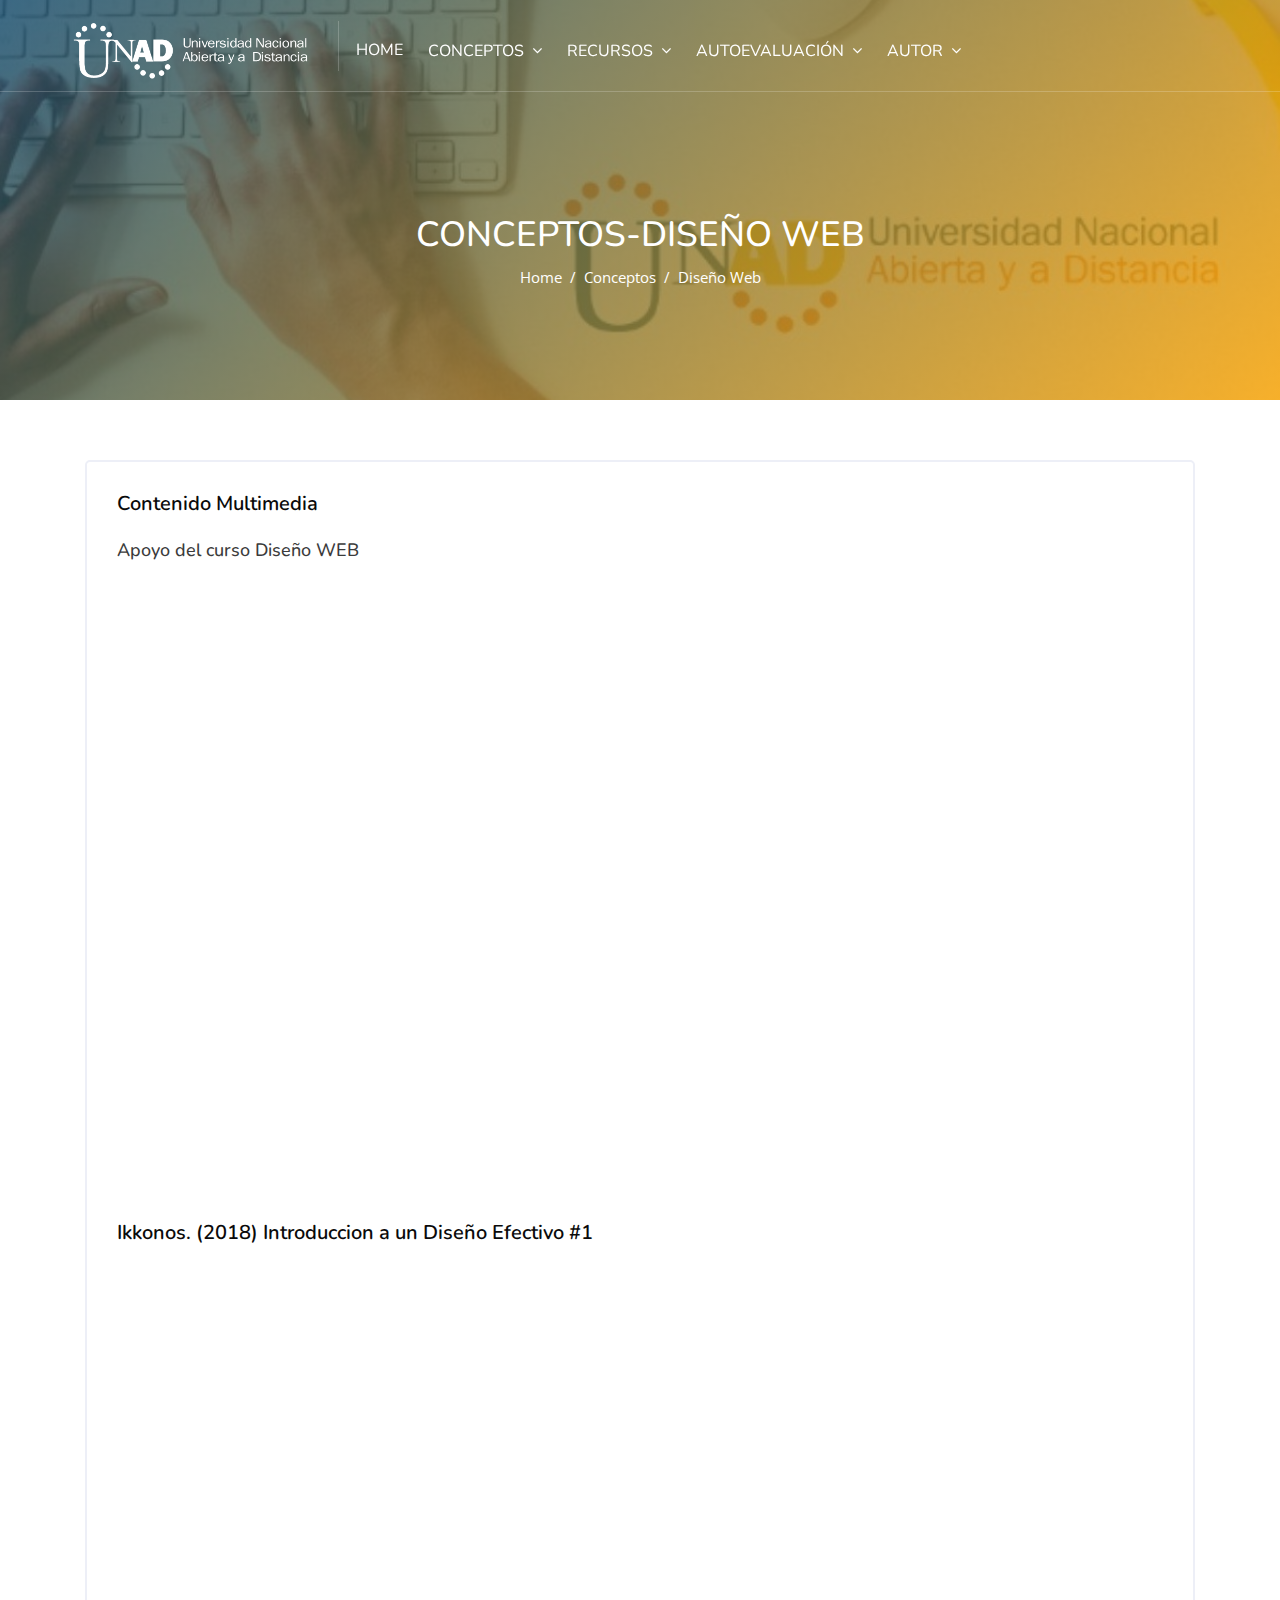
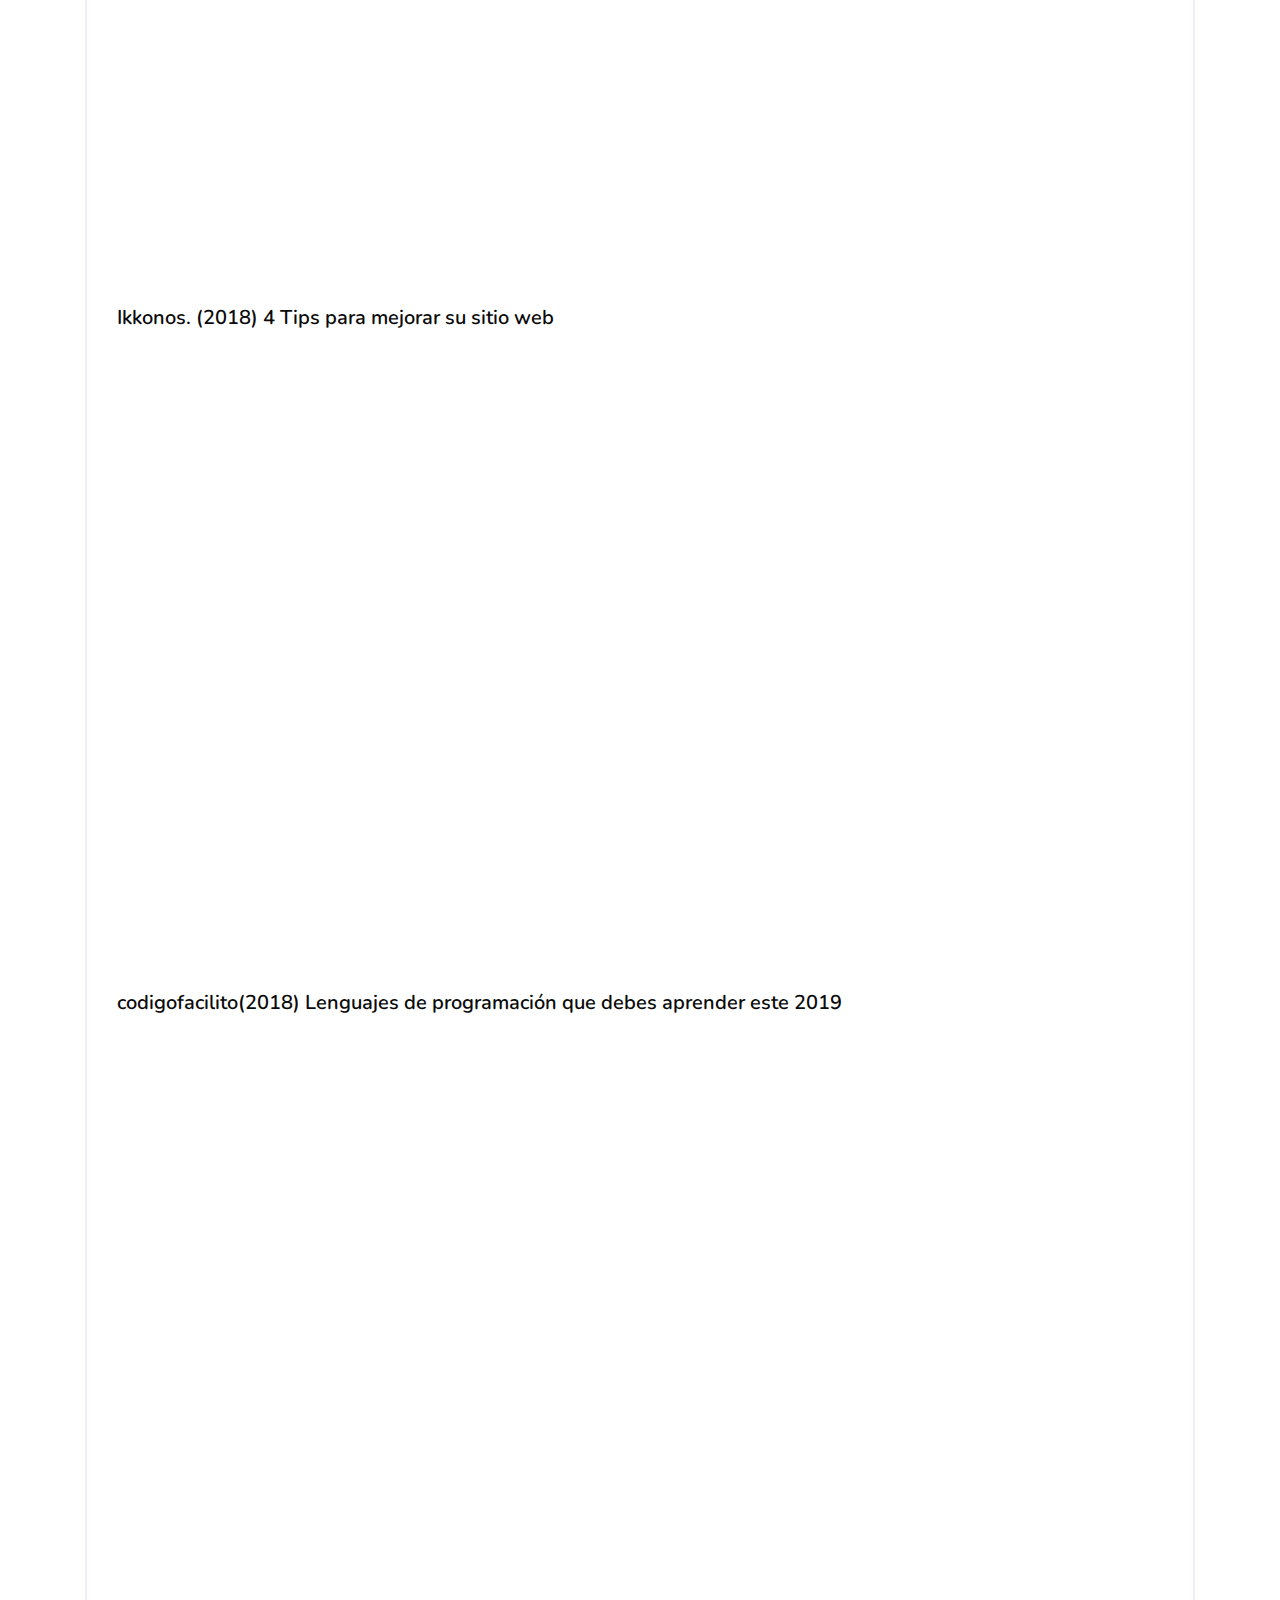
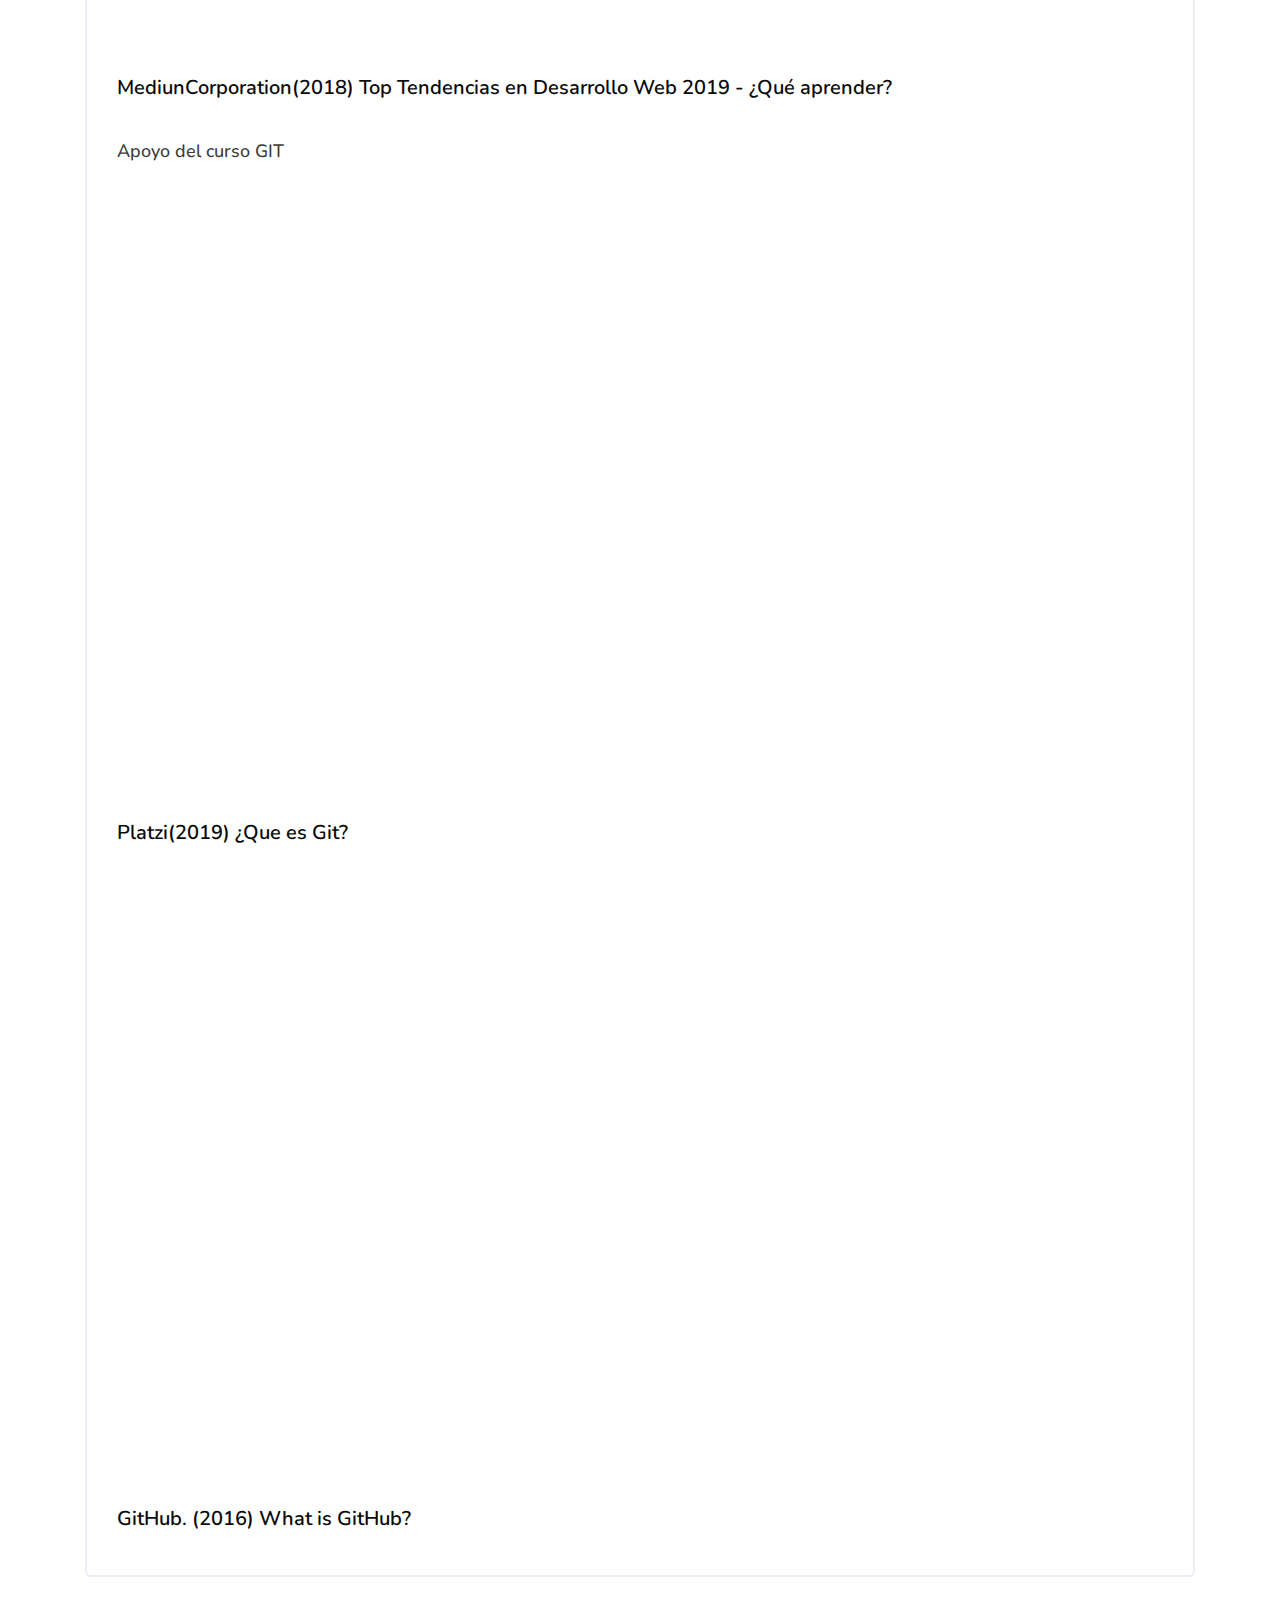
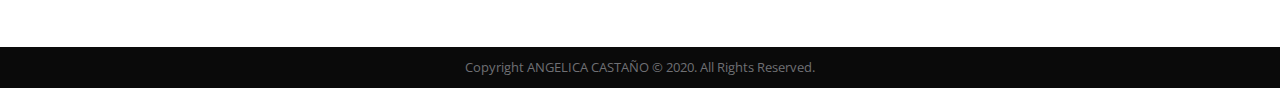
<file: recursos-multimedia.html>
<!DOCTYPE html>
<html dir="ltr" lang="en">
<head>
<meta charset="utf-8">
<meta http-equiv="X-UA-Compatible" content="IE=edge">
<meta name="viewport" content="width=device-width, initial-scale=1">
<meta name="keywords" content="unad curso css3">
<meta name="description" content="UNAD - Online Education Course">
<!-- css file -->
<link rel="stylesheet" href="css/bootstrap.min.css">
<link rel="stylesheet" href="css/style.css">
<!-- Responsive stylesheet -->
<link rel="stylesheet" href="css/responsive.css">
<!-- Title -->
<title>UNAD - Online Education Course</title>
</head>

<body>
<div class="wrapper">
	<!-- Main Header Nav -->
	<header class="header-nav menu_style_home_one navbar-scrolltofixed stricky main-menu">
		<div class="container-fluid">
		    <!-- Ace Responsive Menu -->
			<nav>
		        <!-- Menu Toggle btn-->
		        <a href="#" class="navbar_brand float-left dn-smd">
		            <img class="logo1 img-fluid" src="images/logo.png" alt="header-logo2.png">
		            <img class="logo2 img-fluid" src="images/logoUNAD.png" alt="header-logo2.png">
		        </a>
		        <ul id="respMenu" class="ace-responsive-menu" data-menu-style="horizontal">
					<li class="list_one">
		                <a href="index.html"><span class="title">Home</span></a>
		            </li>
		            <li class="list_three">
		                <a href="#"><span class="title">Conceptos</span></a>
		                <!-- Level Two-->
	                	<ul>
                            <li><a href="conceptos-disenoweb.html">Diseño web</a></li>
		                    <li><a href="conceptos-git.html">Git</a></li>
	                	</ul>
		            </li>
		            <li class="list_four">
		                <a href="#"><span class="title">Recursos</span></a>
		                <!-- Level Two-->
	                	<ul>
                            <li><a href="recursos-links.html">Links</a></li>
		                    <li><a href="recursos-multimedia.html">Multimedia</a></li>
	                	</ul>
		            </li>
		            <li class="list_four">
		                <a href="#"><span class="title">Autoevaluación</span></a>
		                <!-- Level Two-->
	                	<ul>
                            <li><a href="#">Proximamente</a></li>
		                    <li><a href="#">Proximamente</a></li>
	                	</ul>
		            </li>
		            <li class="list_five">
		                <a href="#"><span class="title">Autor</span></a>
		                <!-- Level Two-->
	                	<ul>
                            <li><a href="autor.html">Datos del Autor</a></li>
	                	</ul>
		            </li>
		        </ul>
		    </nav>
		</div>
	</header>
	<!-- Main Header Nav For Mobile -->
	<div id="page" class="stylehome1 h0">
		<div class="mobile-menu">
			<div class="header stylehome1 home6">
				<div class="main_logo_home2">
		            <img class="nav_logo_img img-fluid float-left mt20" src="images/logo.png" alt="header-logo.png">
				</div>
				<ul class="menu_bar_home2">
					<li class="list-inline-item">
					</li>
					<li class="list-inline-item"><a href="#menu"><span></span></a></li>
				</ul>
			</div>
		</div><!-- /.mobile-menu -->
		<nav id="menu" class="stylehome1">
			<ul>
				<li><span><a href="index.html" style="color:white">Home</span>
				</li>
				<li><span>Conceptos</span>
					<ul>
                        <li><a href="conceptos-disenoweb.html">Diseño Web</a></li>
		                <li><a href="conceptos-git.html">Git</a></li>
					</ul>
				</li>
				<li><span>Recursos</span>
					<ul>
                        <li><a href="recursos-links.html">Links</a></li>
		                <li><a href="recursos-multimedia.html">Multimedia</a></li>
					</ul>
				</li>
				<li><span>Autoevaluación</span>
					<ul>
                        <li><a href="#">Proximamente</a></li>
		                <li><a href="#">Proximamente</a></li>
					</ul>
				</li>
				<li><span>Autor</span>
					<ul>
                        <li><a href="autor.html">Datos de autor</a></li>
					</ul>
				</li>
			</ul>
		</nav>
	</div>
	</div>
	<!-- Inner Page Breadcrumb -->
	<section class="inner_page_breadcrumb csv1">
		<div class="container">
			<div class="row">
				<div class="col-xl-6 offset-xl-3 text-center">
					<div class="breadcrumb_content">
						<h4 class="breadcrumb_title">Conceptos-Diseño WEB</h4>
						<ol class="breadcrumb">
						    <li class="breadcrumb-item"><a href="#">Home</a></li>
						    <li class="breadcrumb-item"><a href="#">Conceptos </a></li>
						    <li class="breadcrumb-item active" aria-current="page">Diseño Web</li>
						</ol>
					</div>
				</div>
			</div>
		</div>
	</section>

	<!-- Our Team Members -->
	<section class="our-team pb40">
		<div class="container">
			<div class="row">
				<div class="col-md-12 col-lg-12 col-xl-12">
					<div class="row">
						<div class="col-lg-12">
							<div class="courses_single_container">
								<div class="cs_row_two">
									<div class="cs_overview">
										<h4 class="title">Contenido Multimedia</h4>
										<h4 class="subtitle">Apoyo del curso Diseño WEB</h4>
										
										<div class="mbp_thumb_post mt35">
											<div >
												<iframe width="560" height="615" src="https://www.youtube.com/embed/3yYVUv7sALU" frameborder="0" allow="accelerometer; autoplay; clipboard-write; encrypted-media; gyroscope; picture-in-picture" allowfullscreen></iframe>
											</div>
											<div class="details">
												<h3>Ikkonos. (2018) Introduccion a un Diseño Efectivo #1</h3>
											</div>
										</div>
										
										<div class="mbp_thumb_post mt35">
											<div >
												<iframe width="560" height="615" src="https://www.youtube.com/embed/Rn4tyt1gA0E" frameborder="0" allow="accelerometer; autoplay; clipboard-write; encrypted-media; gyroscope; picture-in-picture" allowfullscreen></iframe>
											</div>
											<div class="details">
												<h3>Ikkonos. (2018) 4 Tips para mejorar su sitio web</h3>
											</div>
										</div>
										
										<div class="mbp_thumb_post mt35">
											<div >
												<iframe width="560" height="615" src="https://www.youtube.com/embed/S31IieISxHY" frameborder="0" allow="accelerometer; autoplay; clipboard-write; encrypted-media; gyroscope; picture-in-picture" allowfullscreen></iframe>
											</div>
											<div class="details">
												<h3>codigofacilito(2018) Lenguajes de programación que debes aprender este 2019</h3>
											</div>
										</div>
										
										<div class="mbp_thumb_post mt35">
											<div >
												<iframe width="560" height="615" src="https://www.youtube.com/embed/LhikS66DT6o" frameborder="0" allow="accelerometer; autoplay; clipboard-write; encrypted-media; gyroscope; picture-in-picture" allowfullscreen></iframe>
											</div>
											<div class="details">
												<h3>MediunCorporation(2018) Top Tendencias en Desarrollo Web 2019 - ¿Qué aprender?</h3>
											</div>
										</div>
										
										<h4 class="subtitle"><br>Apoyo del curso GIT</h4>
										
										<div class="mbp_thumb_post mt35">
											<div >
												<iframe width="560" height="615" src="https://www.youtube.com/embed/DinilgacaWs" frameborder="0" allow="accelerometer; autoplay; clipboard-write; encrypted-media; gyroscope; picture-in-picture" allowfullscreen></iframe>
											</div>
											<div class="details">
												<h3>Platzi(2019) ¿Que es Git?</h3>
											</div>
										</div>
										<div class="mbp_thumb_post mt35">
											<div >
												<iframe width="560" height="615" src="https://www.youtube.com/embed/w3jLJU7DT5E" frameborder="0" allow="accelerometer; autoplay; clipboard-write; encrypted-media; gyroscope; picture-in-picture" allowfullscreen></iframe>
											</div>
											<div class="details">
												<h3>GitHub. (2016) What is GitHub?</h3>
											</div>
										</div>
										
									</div>
								</div>
							</div>
						</div>
					</div>
				</div>
			</div>
		</div>
	</section>


	<!-- Our Footer Bottom Area -->
	<section class="footer_bottom_area pt25 pb25">
		<div class="container">
			<div class="row">
				<div class="col-lg-6 offset-lg-3">
					<div class="copyright-widget text-center">
						<p>Copyright ANGELICA CASTAÑO © 2020. All Rights Reserved.</p>
					</div>
				</div>
			</div>
		</div>
	</section>
<a class="scrollToHome" href="#"><i class="flaticon-up-arrow-1"></i></a>
</div>
<!-- Wrapper End -->
<script type="text/javascript" src="js/jquery-3.3.1.js"></script>
<script type="text/javascript" src="js/jquery-migrate-3.0.0.min.js"></script>
<script type="text/javascript" src="js/popper.min.js"></script>
<script type="text/javascript" src="js/bootstrap.min.js"></script>
<script type="text/javascript" src="js/jquery.mmenu.all.js"></script>
<script type="text/javascript" src="js/ace-responsive-menu.js"></script>
<script type="text/javascript" src="js/bootstrap-select.min.js"></script>
<script type="text/javascript" src="js/snackbar.min.js"></script>
<script type="text/javascript" src="js/simplebar.js"></script>
<script type="text/javascript" src="js/parallax.js"></script>
<script type="text/javascript" src="js/scrollto.js"></script>
<script type="text/javascript" src="js/jquery-scrolltofixed-min.js"></script>
<script type="text/javascript" src="js/jquery.counterup.js"></script>
<script type="text/javascript" src="js/wow.min.js"></script>
<script type="text/javascript" src="js/progressbar.js"></script>
<script type="text/javascript" src="js/slider.js"></script>
<script type="text/javascript" src="js/timepicker.js"></script>
<!-- Custom script for all pages --> 
<script type="text/javascript" src="js/script.js"></script>
</body>
</html>
</file>
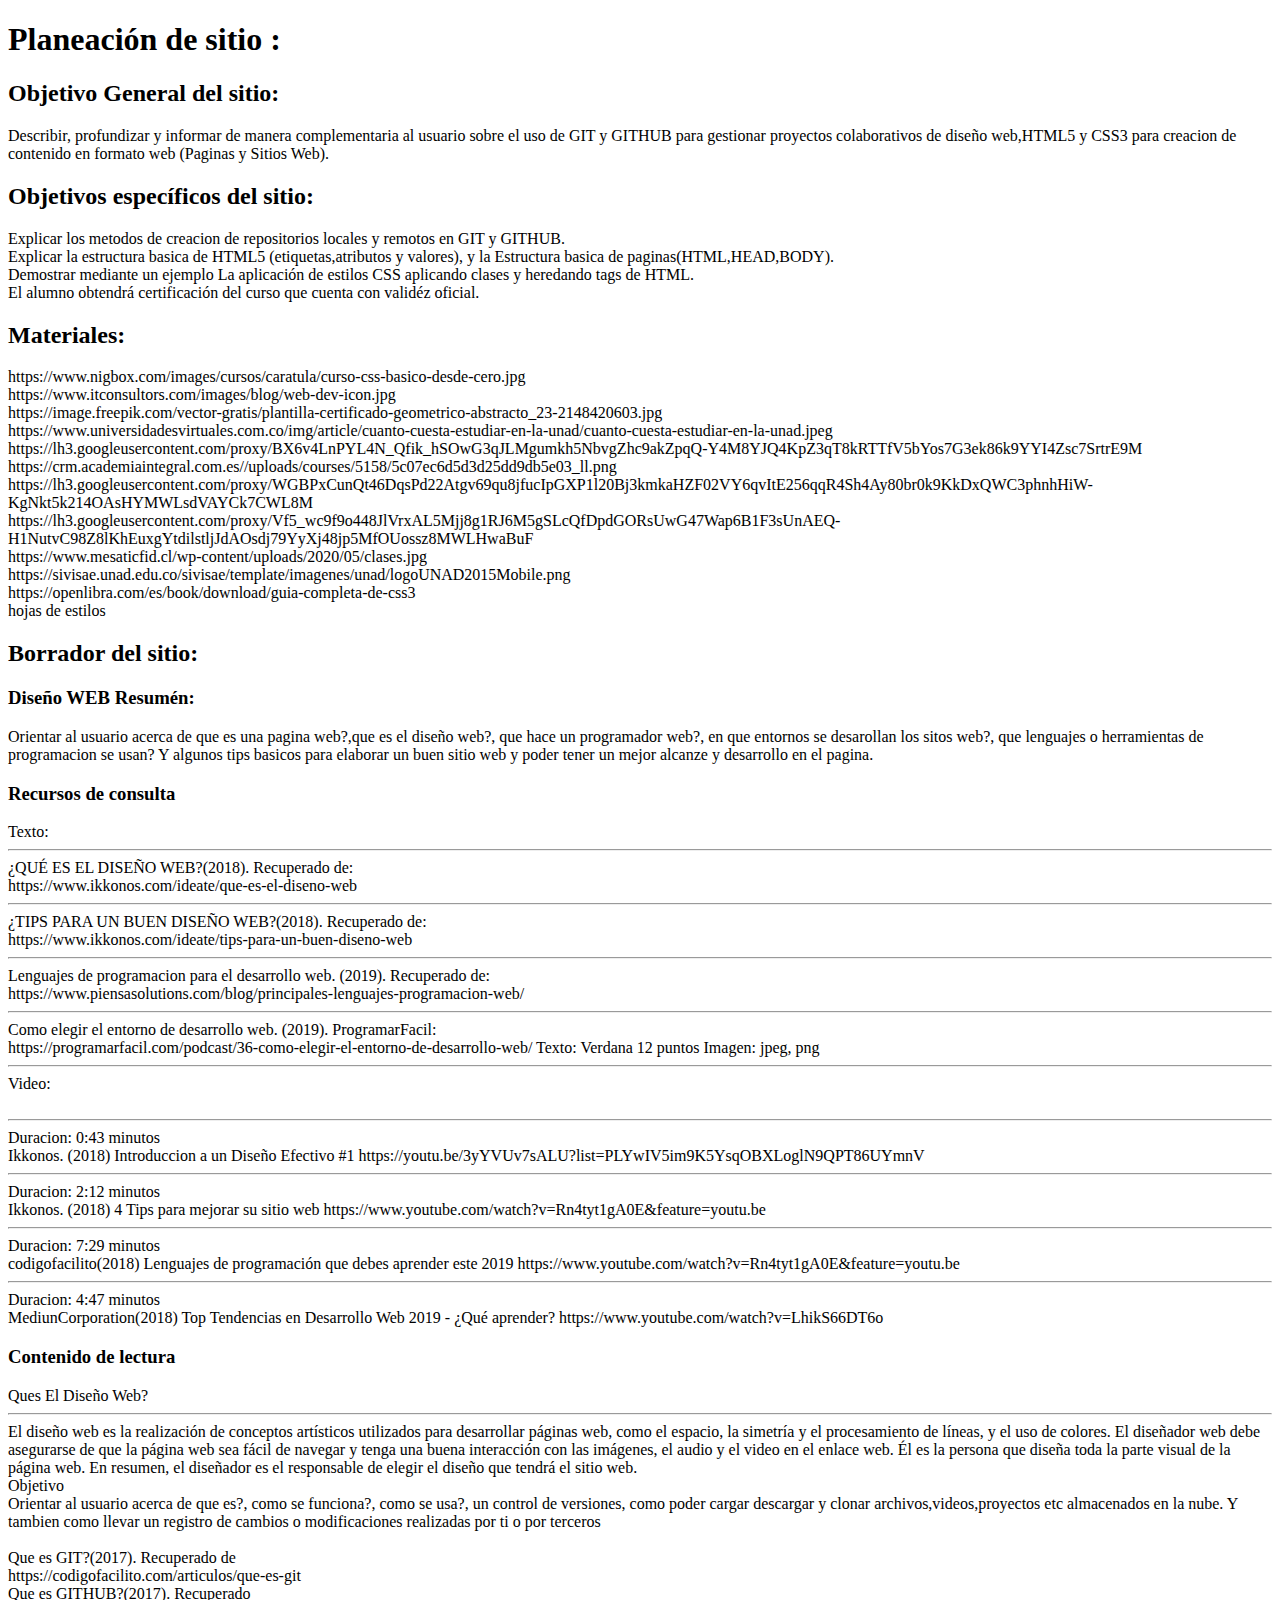
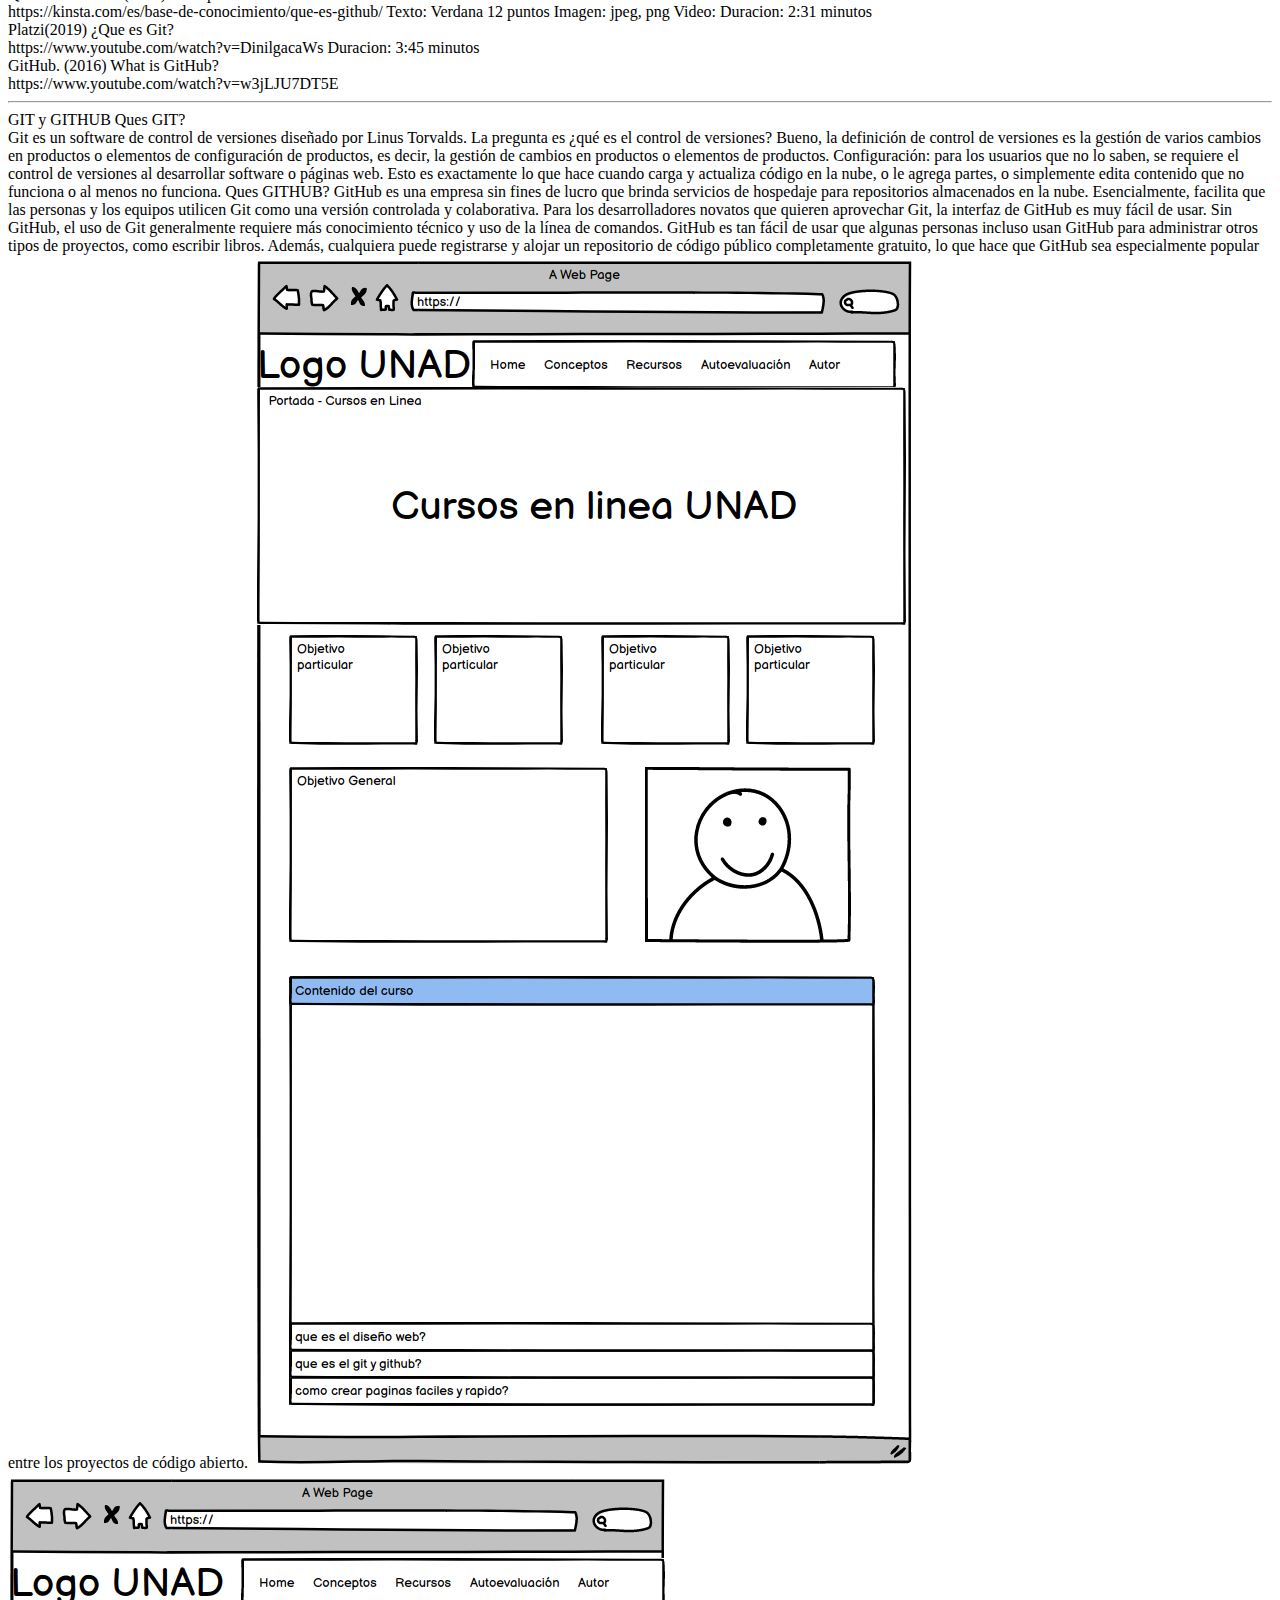
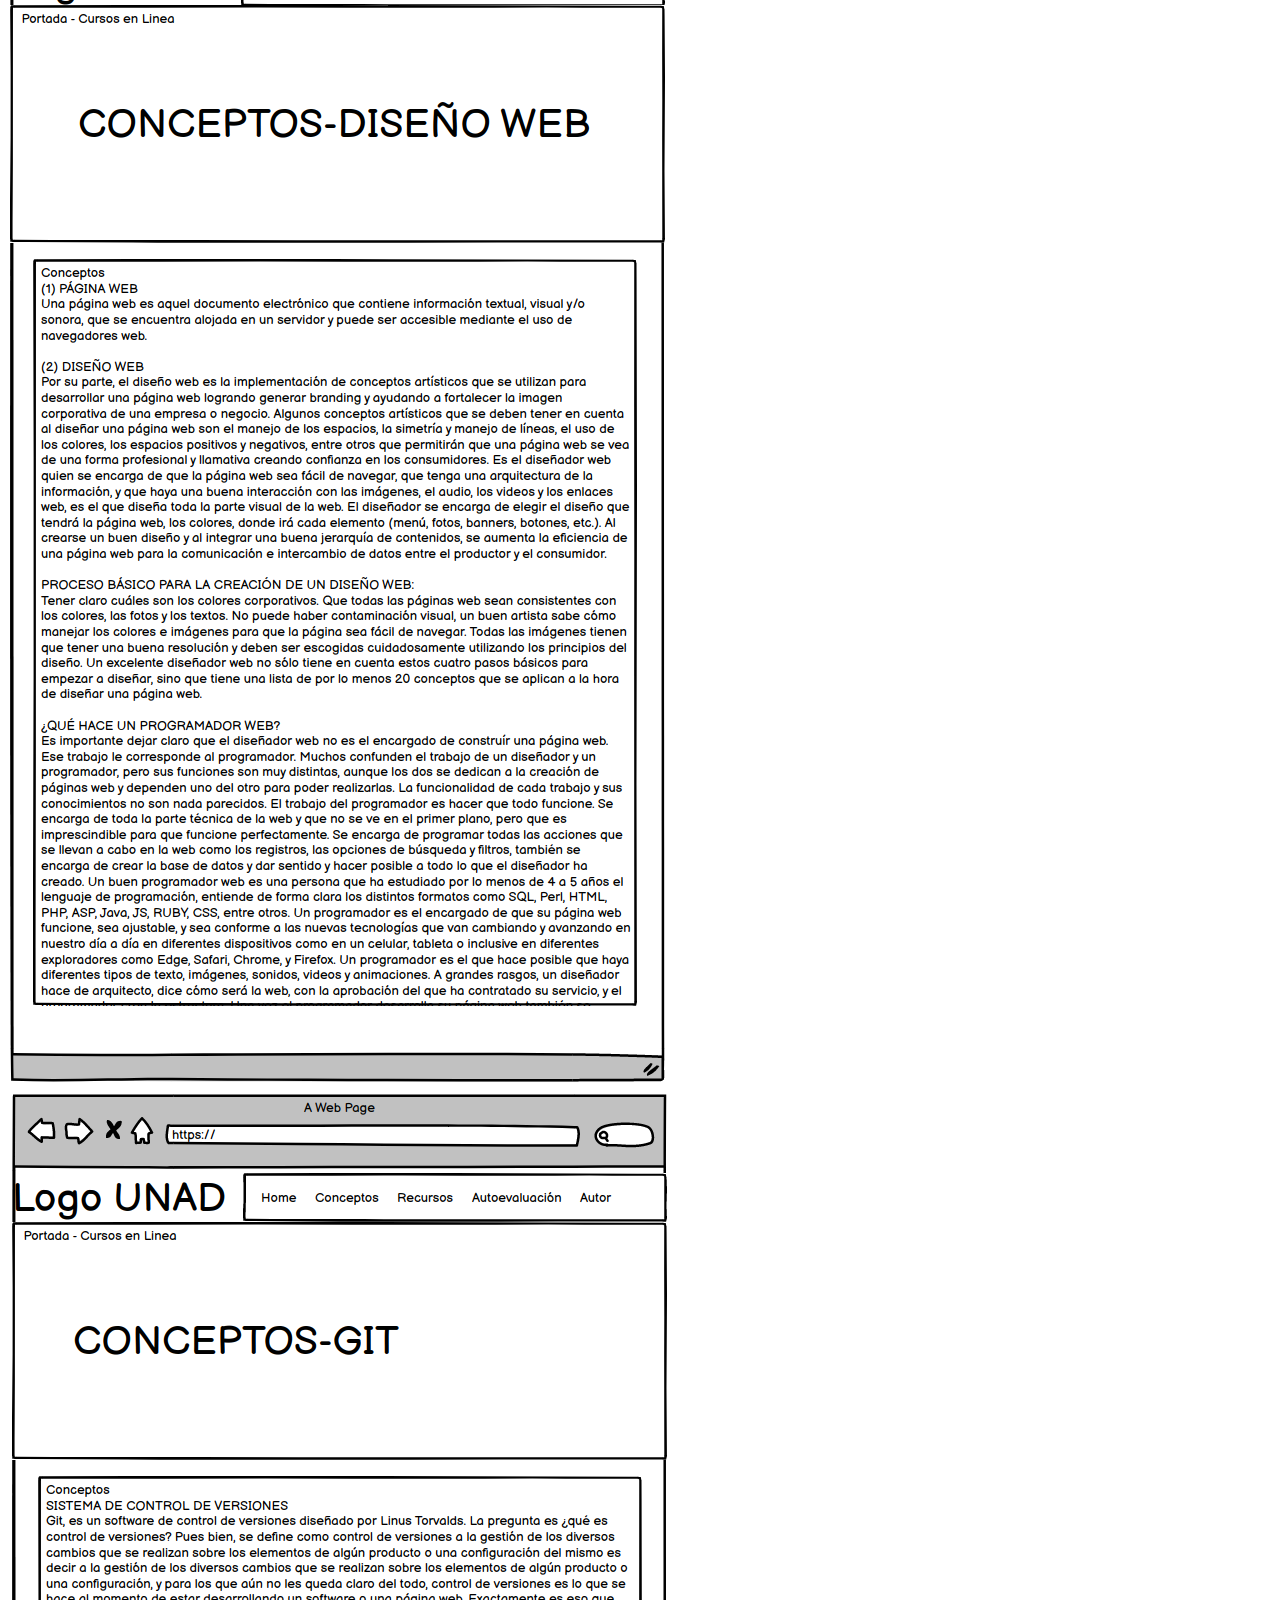
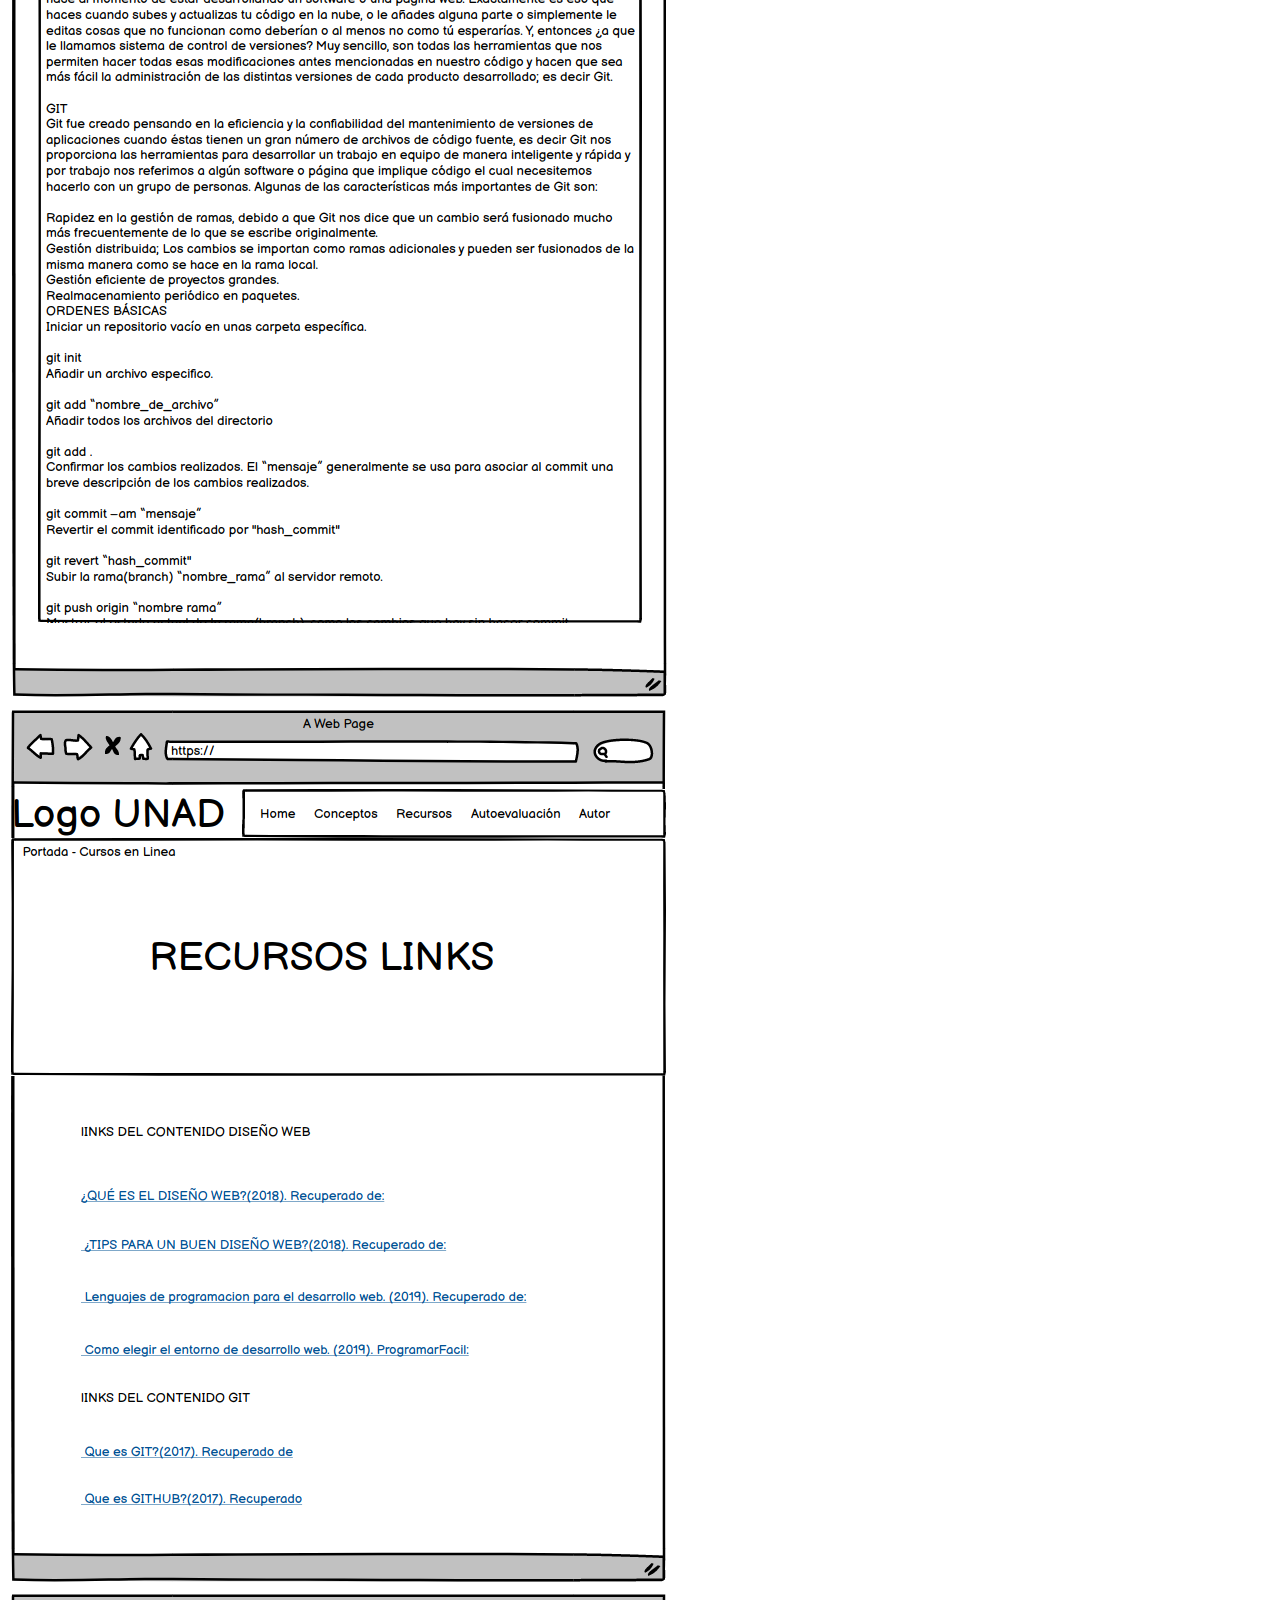
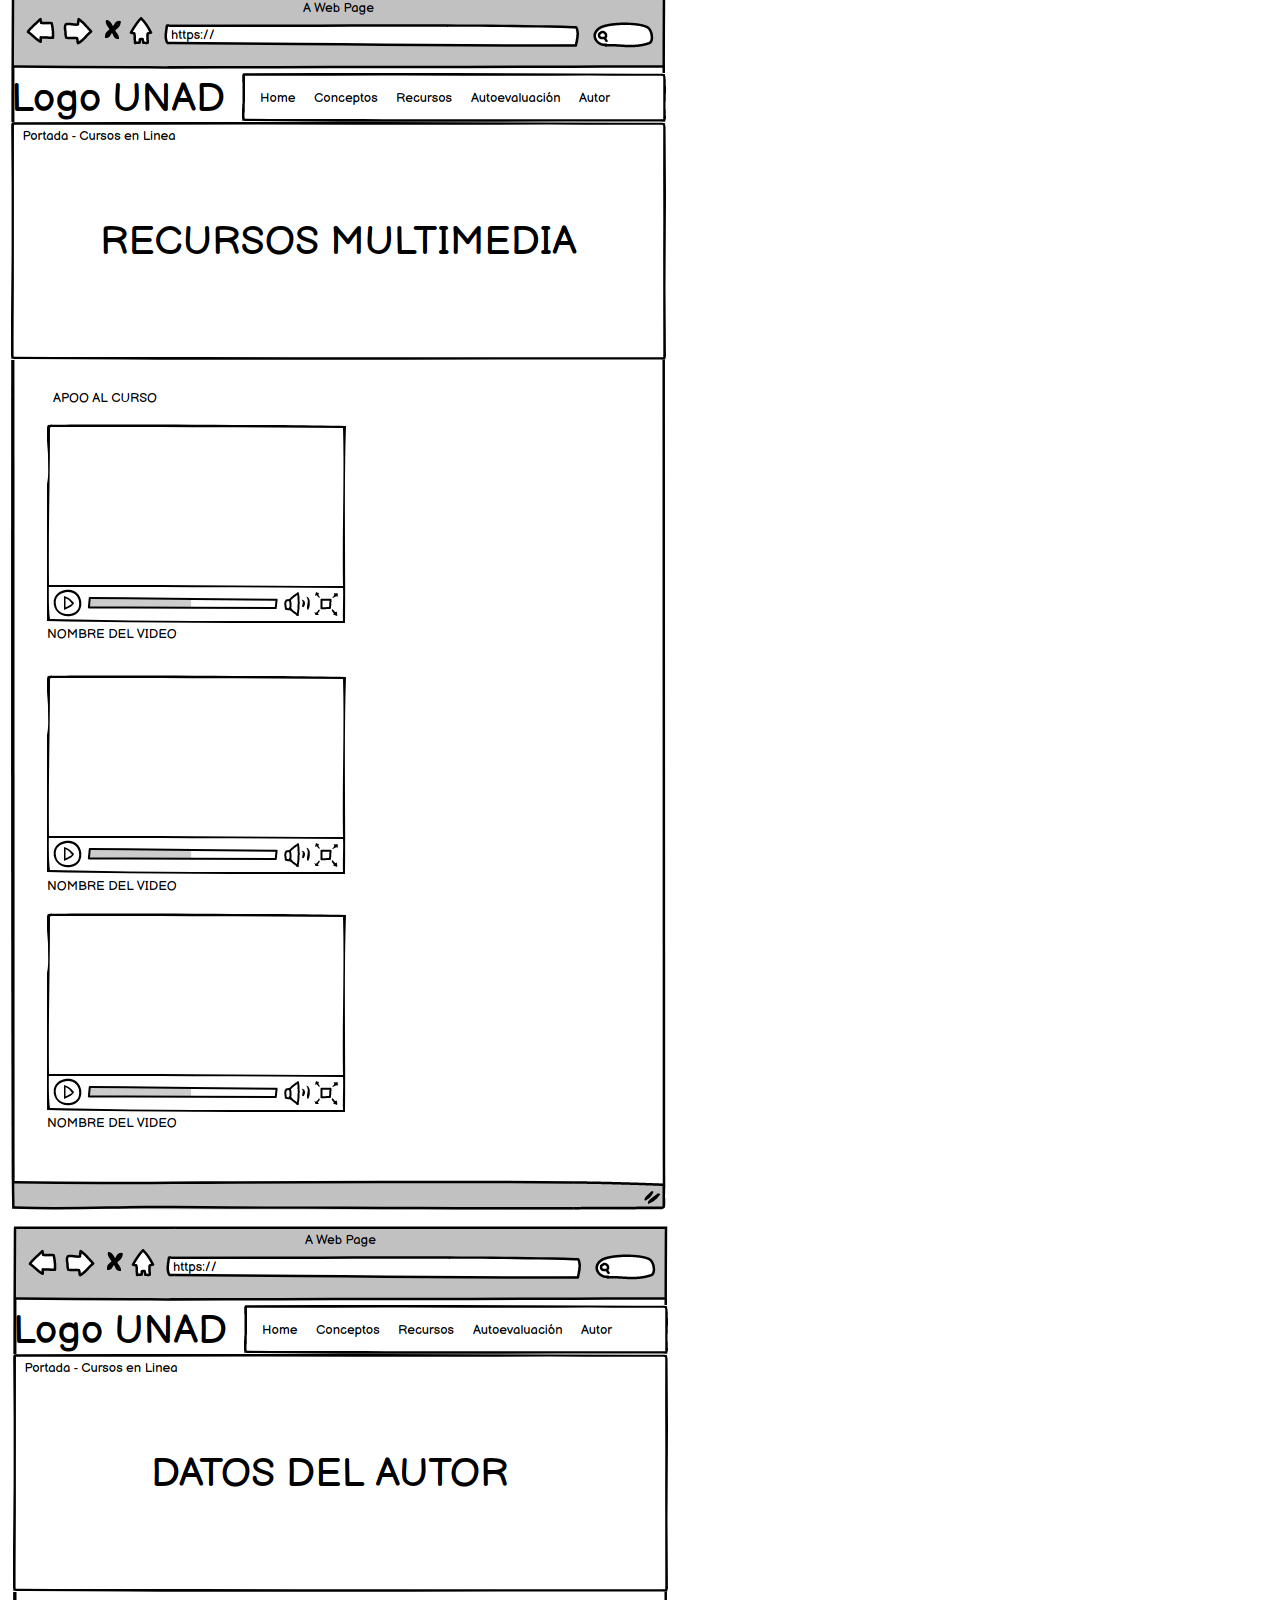
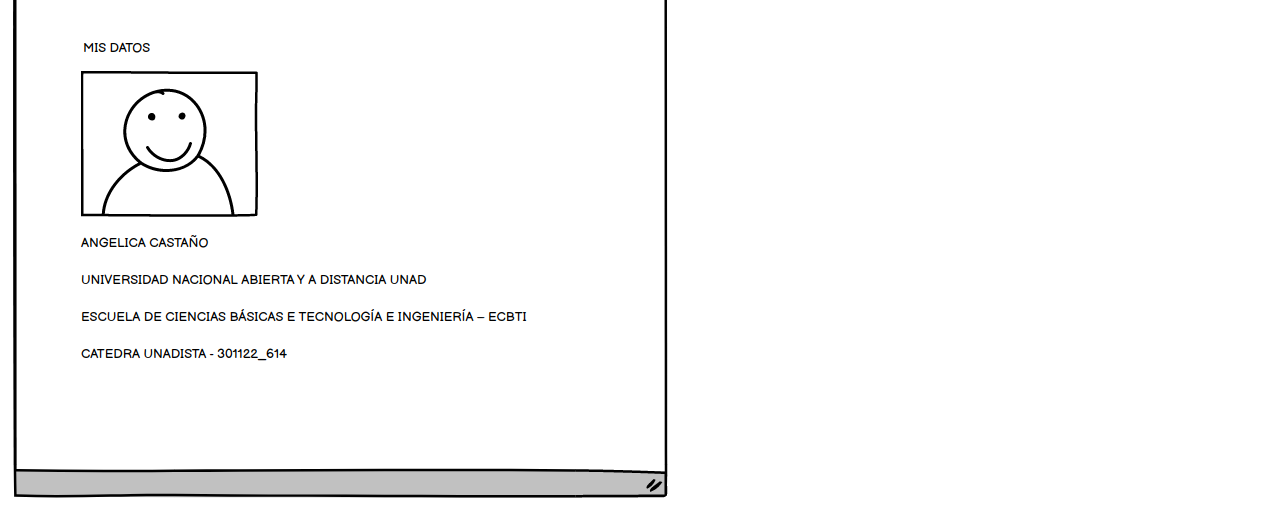
<file: planning/planning.html>
<!DOCTYPE html>
<html lang="en-US" dir="ltr">
  <head>

  </head>
  <body data-spy="scroll" data-target=".onpage-navigation" data-offset="60">
	  
	  
	  <h1>Planeación de sitio : </h1>
	  
	  <h2>Objetivo General del sitio:</h2>
	  <li>Describir, profundizar y informar de manera complementaria al usuario sobre el uso de GIT y GITHUB  para gestionar proyectos colaborativos de diseño web,HTML5 y CSS3  para creacion de contenido en formato web (Paginas y Sitios Web). </li>
	  
	  
	  
	  
	  <h2>Objetivos específicos del sitio:</h2>
	  <li>Explicar los metodos de creacion de repositorios locales y remotos en GIT y GITHUB.</li>
	  <li>Explicar la estructura basica de HTML5 (etiquetas,atributos y valores), y la Estructura basica de paginas(HTML,HEAD,BODY).</li>
	  <li>Demostrar mediante un ejemplo La aplicación de estilos CSS aplicando clases y heredando tags de HTML.</li>
	  <li>El alumno obtendrá certificación del curso que cuenta con validéz oficial.</li>
	  
	  <h2>Materiales:</h2>
	  
	  <li>https://www.nigbox.com/images/cursos/caratula/curso-css-basico-desde-cero.jpg</li>
	  <li>https://www.itconsultors.com/images/blog/web-dev-icon.jpg</li>
	  <li>https://image.freepik.com/vector-gratis/plantilla-certificado-geometrico-abstracto_23-2148420603.jpg</li>
	  <li>https://www.universidadesvirtuales.com.co/img/article/cuanto-cuesta-estudiar-en-la-unad/cuanto-cuesta-estudiar-en-la-unad.jpeg</li>
	  <li>https://lh3.googleusercontent.com/proxy/BX6v4LnPYL4N_Qfik_hSOwG3qJLMgumkh5NbvgZhc9akZpqQ-Y4M8YJQ4KpZ3qT8kRTTfV5bYos7G3ek86k9YYI4Zsc7SrtrE9M</li>
	  <li>https://crm.academiaintegral.com.es//uploads/courses/5158/5c07ec6d5d3d25dd9db5e03_ll.png</li>
	  <li>https://lh3.googleusercontent.com/proxy/WGBPxCunQt46DqsPd22Atgv69qu8jfucIpGXP1l20Bj3kmkaHZF02VY6qvItE256qqR4Sh4Ay80br0k9KkDxQWC3phnhHiW-KgNkt5k214OAsHYMWLsdVAYCk7CWL8M</li>
	  <li>https://lh3.googleusercontent.com/proxy/Vf5_wc9f9o448JlVrxAL5Mjj8g1RJ6M5gSLcQfDpdGORsUwG47Wap6B1F3sUnAEQ-H1NutvC98Z8lKhEuxgYtdilstljJdAOsdj79YyXj48jp5MfOUossz8MWLHwaBuF</li>
	  <li>https://www.mesaticfid.cl/wp-content/uploads/2020/05/clases.jpg</li>
	  <li>https://sivisae.unad.edu.co/sivisae/template/imagenes/unad/logoUNAD2015Mobile.png</li>
	  <li>https://openlibra.com/es/book/download/guia-completa-de-css3</li>
	  <li>hojas de estilos</li>
	  
	  <h2>Borrador del sitio:</h2>
	  <h3>Diseño WEB Resumén:</h3>
	  <span>Orientar al usuario acerca de que es una pagina web?,que es el diseño web?, que hace un programador web?, en que entornos se desarollan los sitos web?, que lenguajes o herramientas de programacion se usan? Y algunos  tips basicos para elaborar un buen sitio web y poder tener un mejor alcanze y desarrollo en el pagina.</span>
	  
	  <h3>Recursos de consulta</h3>
	  
		<span>Texto:</span>
		<span><br><hr>¿QUÉ ES EL DISEÑO WEB?(2018). Recuperado de:</br>
		https://www.ikkonos.com/ideate/que-es-el-diseno-web</span>
		
		<span><br><hr>¿TIPS PARA UN BUEN DISEÑO WEB?(2018). Recuperado de: </br>
		https://www.ikkonos.com/ideate/tips-para-un-buen-diseno-web</span>
		
		<span><br><hr>Lenguajes de programacion para el desarrollo web. (2019). Recuperado de:</br>
		https://www.piensasolutions.com/blog/principales-lenguajes-programacion-web/</span>
		
		<span><br><hr>Como elegir el entorno de desarrollo web. (2019). ProgramarFacil:</br>
		https://programarfacil.com/podcast/36-como-elegir-el-entorno-de-desarrollo-web/</span>

		Texto: Verdana 12 puntos
		Imagen: jpeg, png



		<span><br><hr>Video:</br></span>

		<span><br><hr>Duracion: 0:43 minutos</br>
		Ikkonos. (2018) Introduccion a un Diseño Efectivo #1
		https://youtu.be/3yYVUv7sALU?list=PLYwIV5im9K5YsqOBXLoglN9QPT86UYmnV</span>

		<span><br><hr>Duracion: 2:12 minutos</br>
		Ikkonos. (2018) 4 Tips para mejorar su sitio web
		https://www.youtube.com/watch?v=Rn4tyt1gA0E&feature=youtu.be</span>

		<span><br><hr>Duracion: 7:29 minutos</br>
		codigofacilito(2018) Lenguajes de programación que debes aprender este 2019
		https://www.youtube.com/watch?v=Rn4tyt1gA0E&feature=youtu.be</span>

		<span><br><hr>Duracion: 4:47 minutos</br>
		MediunCorporation(2018) Top Tendencias en Desarrollo Web 2019 - ¿Qué aprender?
		https://www.youtube.com/watch?v=LhikS66DT6o</span>
		
		
		<h3>Contenido de lectura</h3>
		
		<span>Ques El Diseño Web?</span>
		<span><br><hr>El diseño web es la realización de conceptos artísticos utilizados para desarrollar páginas web, como el espacio, la simetría y el procesamiento de líneas, y el uso de colores.
El diseñador web debe asegurarse de que la página web sea fácil de navegar y tenga una buena interacción con las imágenes, el audio y el video en el enlace web. Él es la persona que diseña toda la parte visual de la página web. En resumen, el diseñador es el responsable de elegir el diseño que tendrá el sitio web.</span>
		
		<span><br>Objetivo</span>
		<span><br>Orientar al usuario acerca de que es?, como se funciona?, como se usa?, un control de versiones, como poder cargar descargar y clonar archivos,videos,proyectos etc almacenados en la nube. Y tambien como llevar un registro de cambios o modificaciones realizadas por ti o por terceros</span>
	
		<br><br>Que es GIT?(2017). Recuperado de</br>
		https://codigofacilito.com/articulos/que-es-git

		<br>Que es GITHUB?(2017). Recuperado
		<br>https://kinsta.com/es/base-de-conocimiento/que-es-github/
		Texto: Verdana 12 puntos
		Imagen: jpeg, png

		Video:

		Duracion: 2:31 minutos

		<br>Platzi(2019) ¿Que es Git?
		<br>https://www.youtube.com/watch?v=DinilgacaWs



		Duracion: 3:45 minutos
		<br>GitHub. (2016) What is GitHub?
		<br>https://www.youtube.com/watch?v=w3jLJU7DT5E
	
		<span><br><hr>GIT y GITHUB
		Ques GIT?</span>
		
		<span><br>Git es un software de control de versiones diseñado por Linus Torvalds. La pregunta es ¿qué es el control de versiones? Bueno, la definición de control de versiones es la gestión de varios cambios en productos o elementos de configuración de productos, es decir, la gestión de cambios en productos o elementos de productos. Configuración: para los usuarios que no lo saben, se requiere el control de versiones al desarrollar software o páginas web. Esto es exactamente lo que hace cuando carga y actualiza código en la nube, o le agrega partes, o simplemente edita contenido que no funciona o al menos no funciona.
Ques GITHUB?
GitHub es una empresa sin fines de lucro que brinda servicios de hospedaje para repositorios almacenados en la nube. Esencialmente, facilita que las personas y los equipos utilicen Git como una versión controlada y colaborativa.
Para los desarrolladores novatos que quieren aprovechar Git, la interfaz de GitHub es muy fácil de usar. Sin GitHub, el uso de Git generalmente requiere más conocimiento técnico y uso de la línea de comandos.
GitHub es tan fácil de usar que algunas personas incluso usan GitHub para administrar otros tipos de proyectos, como escribir libros.
Además, cualquiera puede registrarse y alojar un repositorio de código público completamente gratuito, lo que hace que GitHub sea especialmente popular entre los proyectos de código abierto.<span>
		
		
		<img src="images/1.png">
		<img src="images/2.png">
		<img src="images/3.png">
		<img src="images/4.png">
		<img src="images/5.png">
		<img src="images/6.png">
		
		
		
		
		
  </body>
</html>
</file>
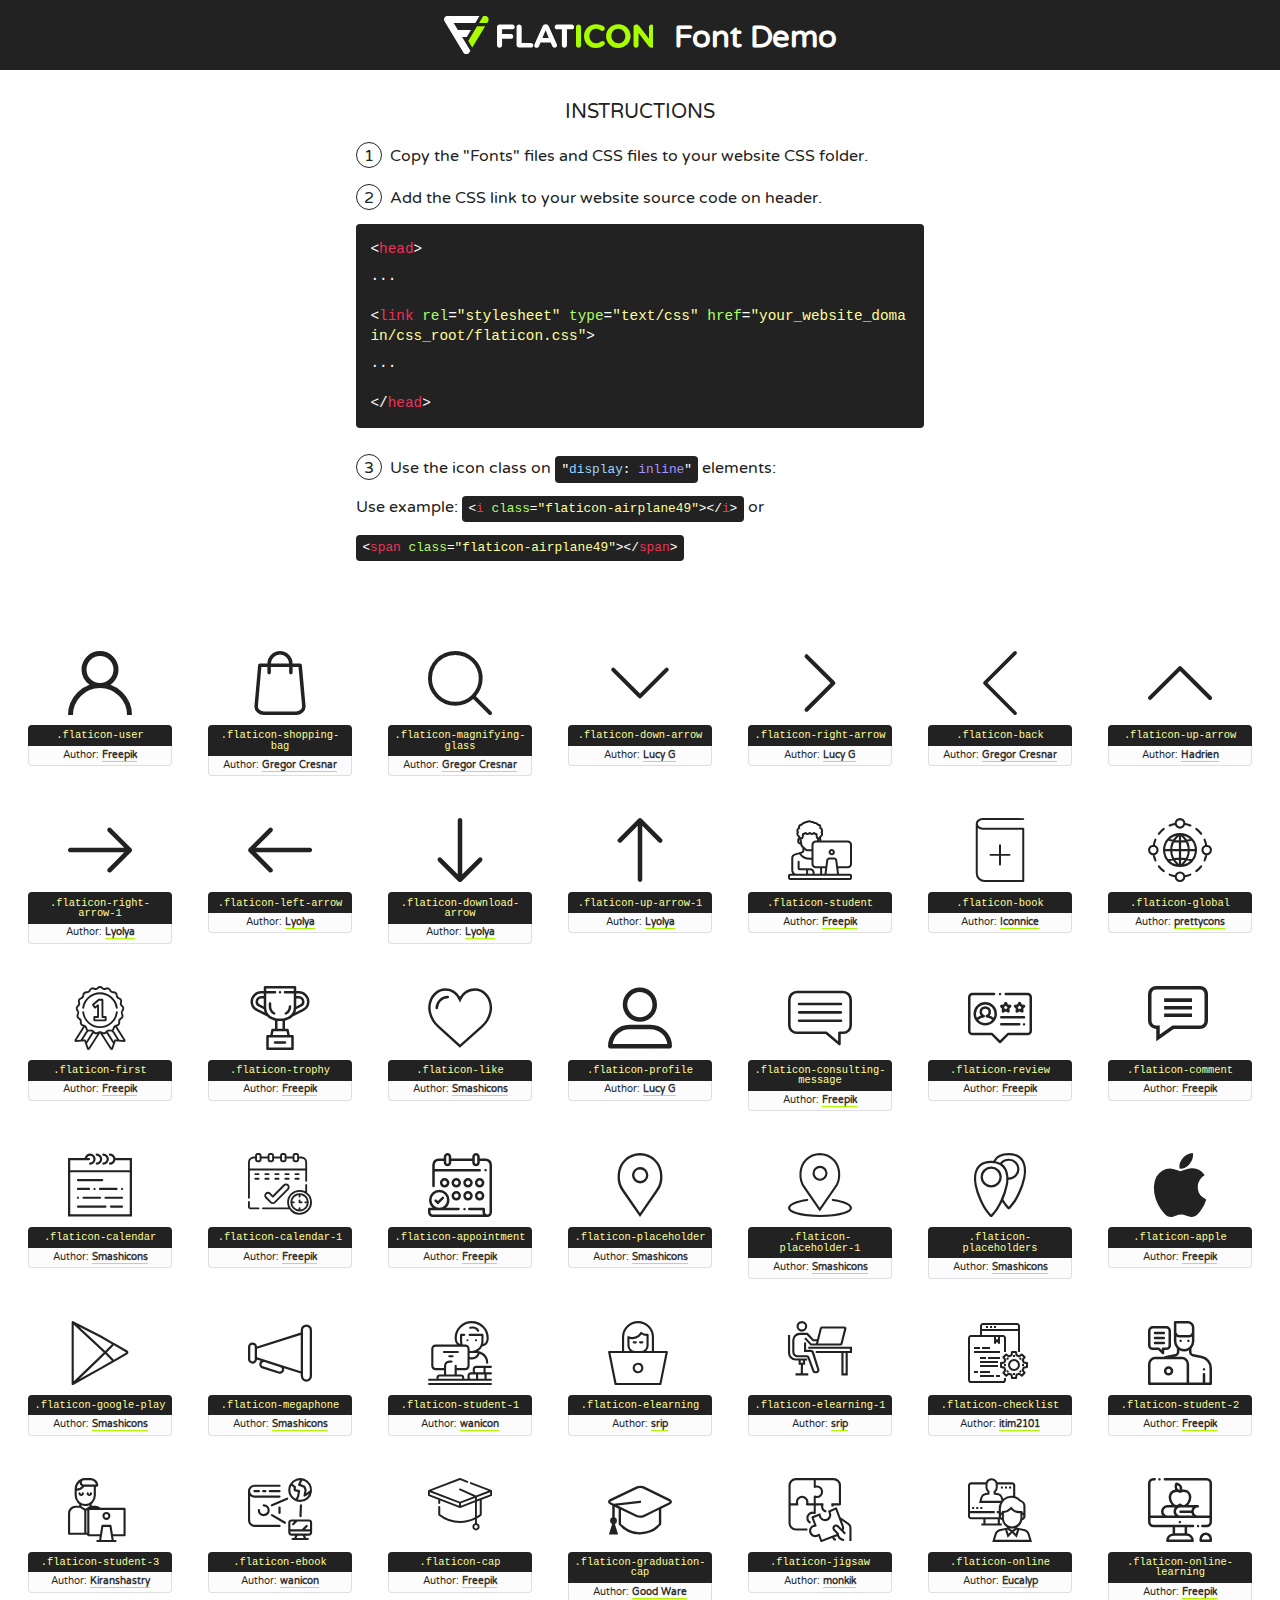
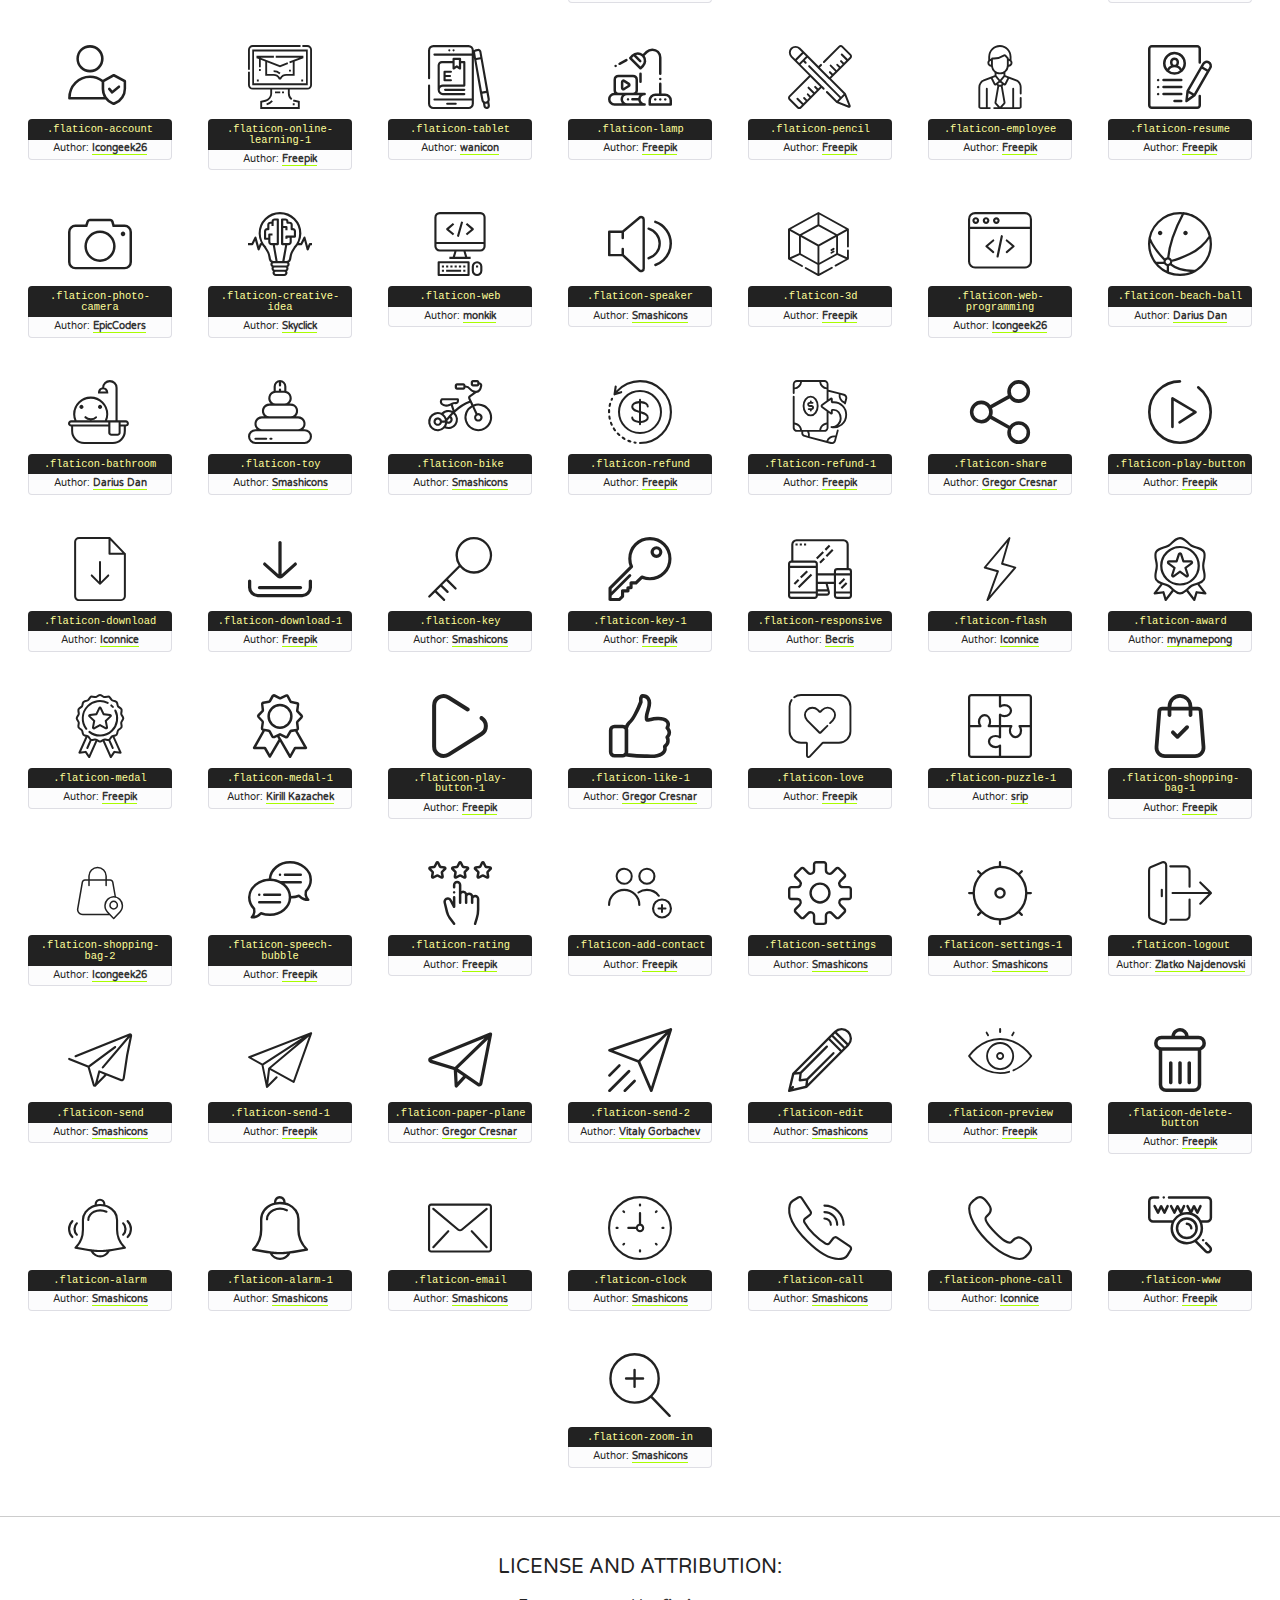
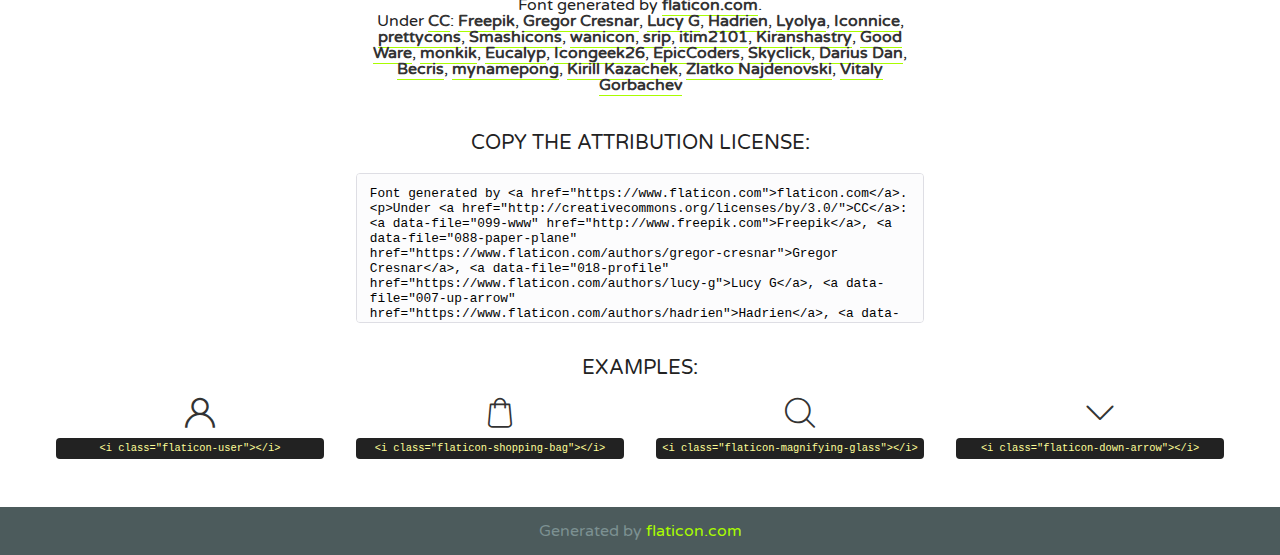
<file: fonts/font/flaticon.html>
<!DOCTYPE html>
<!--
  Flaticon icon font: Flaticon
  Creation date: 03/04/2019 13:48
-->
<html>
<!DOCTYPE html>
<html>

<head>
    <title>Flaticon WebFont</title>
    <link href="http://fonts.googleapis.com/css?family=Varela+Round" rel="stylesheet" type="text/css" />
    <link rel="stylesheet" type="text/css" href="flaticon.css">
    <meta charset="UTF-8">
    <style>
    html, body, div, span, applet, object, iframe,
    h1, h2, h3, h4, h5, h6, p, blockquote, pre,
    a, abbr, acronym, address, big, cite, code,
    del, dfn, em, img, ins, kbd, q, s, samp,
    small, strike, strong, sub, sup, tt, var,
    b, u, i, center,
    dl, dt, dd, ol, ul, li,
    fieldset, form, label, legend,
    table, caption, tbody, tfoot, thead, tr, th, td,
    article, aside, canvas, details, embed, 
    figure, figcaption, footer, header, hgroup, 
    menu, nav, output, ruby, section, summary,
    time, mark, audio, video {
        margin: 0;
        padding: 0;
        border: 0;
        font-size: 100%;
        font: inherit;
        vertical-align: baseline;
    }
    /* HTML5 display-role reset for older browsers */
    article, aside, details, figcaption, figure, 
    footer, header, hgroup, menu, nav, section {
        display: block;
    }
    body {
        line-height: 1;
    }
    ol, ul {
        list-style: none;
    }
    blockquote, q {
        quotes: none;
    }
    blockquote:before, blockquote:after,
    q:before, q:after {
        content: '';
        content: none;
    }
    table {
        border-collapse: collapse;
        border-spacing: 0;
    }
    body {
        font-family: 'Varela Round', Helvetica, Arial, sans-serif;
        font-size: 16px;
        color: #222;
    }
    a {
        color: #333;
        border-bottom: 1px solid #a9fd00;
        font-weight: bold;
        text-decoration: none;
    }
    * {
        -moz-box-sizing: border-box;
        -webkit-box-sizing: border-box;
        box-sizing: border-box;
        margin: 0;
        padding: 0;
    }
    [class^="flaticon-"]:before, [class*=" flaticon-"]:before, [class^="flaticon-"]:after, [class*=" flaticon-"]:after {
        font-family: Flaticon;
        font-size: 30px;
        font-style: normal;
        margin-left: 20px;
        color: #333;
    }
    .wrapper {
        max-width: 600px;
        margin: auto;
        padding: 0 1em;
    }
    .title {
        font-size: 1.25em;
        text-align: center;
        margin-bottom: 1em;
        text-transform: uppercase;
    }
    header {
        text-align: center;
        background-color: #222;
        color: #fff;
        padding: 1em;
    }
    header .logo {
        width: 210px;
        height: 38px;
        display: inline-block;
        vertical-align: middle;
        margin-right: 1em;
        border: none;
    }
    header strong {
        font-size: 1.95em;
        font-weight: bold;
        vertical-align: middle;
        margin-top: 5px;
        display: inline-block;
    }
    .demo {
        margin: 2em auto;
        line-height: 1.25em;
    }
    .demo ul li {
        margin-bottom: 1em;
    }
    .demo ul li .num {
        color: #222;
        border-radius: 20px;
        display: inline-block;
        width: 26px;
        padding: 3px;
        height: 26px;
        text-align: center;
        margin-right: 0.5em;
        border: 1px solid #222;
    }
    .demo ul li code {
        background-color: #222;
        border-radius: 4px;
        padding: 0.25em 0.5em;
        display: inline-block;
        color: #fff;
        font-family: Consolas,Monaco,Lucida Console,Liberation Mono,DejaVu Sans Mono,Bitstream Vera Sans Mono,Courier New, monospace;
        font-weight: lighter;
        margin-top: 1em;
        font-size: 0.8em;
        word-break: break-all;
    }
    .demo ul li code.big {
        padding: 1em;
        font-size: 0.9em;
    }
    .demo ul li code .red {
        color: #EF3159;
    }
    .demo ul li code .green {
        color: #ACFF65;
    }
    .demo ul li code .yellow {
        color: #FFFF99;
    }
    .demo ul li code .blue {
        color: #99D3FF;
    }
    .demo ul li code .purple {
        color: #A295FF;
    }
    .demo ul li code .dots {
        margin-top: 0.5em;
        display: block;
    }
    #glyphs {
        border-bottom: 1px solid #ccc;
        padding: 2em 0;
        text-align: center;
    }
    .glyph {
        display: inline-block;
        width: 9em;
        margin: 1em;
        text-align: center;
        vertical-align: top;
        background: #FFF;
    }
    .glyph .glyph-icon {
        padding: 10px;
        display: block;
        font-family:"Flaticon";
        font-size: 64px;
        line-height: 1;
    }
    .glyph .glyph-icon:before {
        font-size: 64px;
        color: #222;
        margin-left: 0;
    }
    .class-name {
        font-size: 0.65em;
        background-color: #222;
        color: #fff;
        border-radius: 4px 4px 0 0;
        padding: 0.5em;
        color: #FFFF99;
        font-family: Consolas,Monaco,Lucida Console,Liberation Mono,DejaVu Sans Mono,Bitstream Vera Sans Mono,Courier New, monospace;
    }
    .author-name {
        font-size: 0.6em;
        background-color: #fcfcfd;
        border: 1px solid #DEDEE4;
        border-top: 0;
        border-radius: 0 0 4px 4px;
        padding: 0.5em;
    }
    .class-name:last-child {
        font-size: 10px;
        color:#888;
    }
    .class-name:last-child a {
        font-size: 10px;
        color:#555;
    }
    .class-name:last-child a:hover {
        color:#a9fd00;
    }
    .glyph > input {
        display: block;
        width: 100px;
        margin: 5px auto;
        text-align: center;
        font-size: 12px;
        cursor: text;
    }
    .glyph > input.icon-input {
        font-family:"Flaticon";
        font-size: 16px;
        margin-bottom: 10px;
    }
    .attribution .title {
        margin-top: 2em;
    }
    .attribution textarea {
        background-color: #fcfcfd;
        padding: 1em;
        border: none;
        box-shadow: none;
        border: 1px solid #DEDEE4;
        border-radius: 4px;
        resize: none;
        width: 100%;
        height: 150px;
        font-size: 0.8em;
        font-family: Consolas,Monaco,Lucida Console,Liberation Mono,DejaVu Sans Mono,Bitstream Vera Sans Mono,Courier New, monospace;
        -webkit-appearance: none;
    }
    .iconsuse {
        margin: 2em auto;
        text-align: center;
        max-width: 1200px;
    }
    .iconsuse:after {
        content: '';
        display: table;
        clear: both;
    }
    .iconsuse .image {
        float: left;
        width: 25%;
        padding: 0 1em;
    }
    .iconsuse .image p {
        margin-bottom: 1em;
    }
    .iconsuse .image span {
        display: block;
        font-size: 0.65em;
        background-color: #222;
        color: #fff;
        border-radius: 4px;
        padding: 0.5em;
        color: #FFFF99;
        margin-top: 1em;
        font-family: Consolas,Monaco,Lucida Console,Liberation Mono,DejaVu Sans Mono,Bitstream Vera Sans Mono,Courier New, monospace;
    }
    #footer {
        text-align: center;
        background-color: #4C5B5C;
        color: #7c9192;
        padding: 1em;
    }
    #footer a {
        border: none;
        color: #a9fd00;
        font-weight: normal;
    }
    @media (max-width: 960px) {
        .iconsuse .image {
            width: 50%;
        }
    }
    @media (max-width: 560px) {
        .iconsuse .image {
            width: 100%;
        }
    }
    </style>
</head>

<body class="characters-off">

    <header>
        <a href="https://www.flaticon.com" target="_blank" class="logo">
            <svg version="1.1" xmlns="http://www.w3.org/2000/svg" xmlns:xlink="http://www.w3.org/1999/xlink" xmlns:a="http://ns.adobe.com/AdobeSVGViewerExtensions/3.0/" viewBox="0 0 560.875 102.036" enable-background="new 0 0 560.875 102.036" xml:space="preserve">
                <defs>
                </defs>
                <g>
                    <g class="letters">
                        <path fill="#ffffff" d="M141.596,29.675c0-3.777,2.985-6.767,6.764-6.767h34.438c3.426,0,6.15,2.728,6.15,6.15
                        c0,3.43-2.724,6.149-6.15,6.149h-27.674v13.091h23.719c3.429,0,6.151,2.724,6.151,6.15c0,3.43-2.723,6.149-6.151,6.149h-23.719
                        v17.574c0,3.773-2.986,6.761-6.764,6.761c-3.779,0-6.764-2.989-6.764-6.761V29.675z"></path>
                        <path fill="#ffffff" d="M193.844,29.149c0-3.781,2.985-6.767,6.764-6.767c3.776,0,6.763,2.985,6.763,6.767v42.957h25.039
                        c3.426,0,6.149,2.726,6.149,6.153c0,3.425-2.723,6.15-6.149,6.15h-31.802c-3.779,0-6.764-2.986-6.764-6.768V29.149z"></path>
                        <path fill="#ffffff" d="M241.891,75.71l21.438-48.407c1.492-3.341,4.215-5.357,7.906-5.357h0.792
                        c3.686,0,6.323,2.017,7.815,5.357l21.439,48.407c0.436,0.967,0.701,1.845,0.701,2.723c0,3.602-2.809,6.501-6.414,6.501
                        c-3.161,0-5.269-1.845-6.499-4.655l-4.132-9.661h-27.059l-4.301,10.102c-1.144,2.631-3.426,4.214-6.237,4.214
                        c-3.517,0-6.24-2.81-6.24-6.325C241.1,77.64,241.451,76.677,241.891,75.71z M279.932,58.666l-8.521-20.297l-8.526,20.297H279.932
                        z"></path>
                        <path fill="#ffffff" d="M314.864,35.387H301.86c-3.429,0-6.239-2.813-6.239-6.238c0-3.429,2.811-6.24,6.239-6.24h39.533
                        c3.426,0,6.237,2.811,6.237,6.24c0,3.425-2.811,6.238-6.237,6.238h-13.001v42.785c0,3.773-2.99,6.761-6.764,6.761
                        c-3.779,0-6.764-2.989-6.764-6.761V35.387z"></path>
                        <path fill="#A9FD00" d="M352.615,29.149c0-3.781,2.985-6.767,6.767-6.767c3.774,0,6.761,2.985,6.761,6.767v49.024
                        c0,3.773-2.987,6.761-6.761,6.761c-3.781,0-6.767-2.989-6.767-6.761V29.149z"></path>
                        <path fill="#A9FD00" d="M374.132,53.836v-0.179c0-17.481,13.178-31.801,32.065-31.801c9.22,0,15.459,2.458,20.557,6.238
                        c1.402,1.054,2.637,2.985,2.637,5.357c0,3.692-2.985,6.59-6.681,6.59c-1.845,0-3.071-0.702-4.044-1.319
                        c-3.776-2.813-7.729-4.393-12.562-4.393c-10.364,0-17.831,8.611-17.831,19.154v0.173c0,10.542,7.291,19.329,17.831,19.329
                        c5.715,0,9.492-1.756,13.359-4.834c1.049-0.874,2.458-1.491,4.039-1.491c3.429,0,6.325,2.813,6.325,6.236
                        c0,2.106-1.056,3.78-2.282,4.834c-5.539,4.834-12.036,7.733-21.878,7.733C387.572,85.464,374.132,71.493,374.132,53.836z"></path>
                        <path fill="#A9FD00" d="M433.009,53.836v-0.179c0-17.481,13.79-31.801,32.766-31.801c18.981,0,32.592,14.143,32.592,31.628v0.173
                        c0,17.483-13.785,31.807-32.769,31.807C446.625,85.464,433.009,71.32,433.009,53.836z M484.224,53.836v-0.179
                        c0-10.539-7.725-19.326-18.626-19.326c-10.893,0-18.449,8.611-18.449,19.154v0.173c0,10.542,7.73,19.329,18.626,19.329
                        C476.676,72.986,484.224,64.378,484.224,53.836z"></path>
                        <path fill="#A9FD00" d="M506.233,29.321c0-3.774,2.99-6.763,6.767-6.763h1.401c3.252,0,5.183,1.583,7.029,3.953l26.093,34.265
                        V29.059c0-3.692,2.99-6.677,6.681-6.677c3.683,0,6.671,2.985,6.671,6.677v48.934c0,3.78-2.987,6.765-6.764,6.765h-0.436
                        c-3.257,0-5.188-1.581-7.034-3.953l-27.056-35.492v32.944c0,3.687-2.985,6.676-6.678,6.676c-3.683,0-6.673-2.989-6.673-6.676
                        V29.321z"></path>
                    </g>
                    <g class="insignia">
                        <path fill="#ffffff" d="M48.372,56.137h12.517l11.156-18.537H37.186L25.688,18.539h57.825L94.668,0H9.271
                        C5.925,0,2.842,1.801,1.198,4.716c-1.644,2.907-1.593,6.482,0.134,9.343l50.38,83.501c1.678,2.781,4.689,4.476,7.938,4.476
                        c3.246,0,6.257-1.695,7.935-4.476l2.898-4.804L48.372,56.137z"></path>
                        <g class="i">
                            <path fill="#A9FD00" d="M93.575,18.539h0.031v0.004l21.652,0.004l2.705-4.488c1.727-2.861,1.778-6.436,0.133-9.343
                            C116.454,1.801,113.371,0,110.026,0h-5.294L93.575,18.539z"></path>
                            <polygon fill="#A9FD00" points="88.291,27.356 64.725,66.486 75.519,84.404 109.942,27.356"></polygon>
                        </g>
                    </g>
                </g>
            </svg>
        </a>
        <strong>Font Demo</strong>
    </header>


    <section class="demo wrapper">

        <p class="title">Instructions</p>

        <ul>
            <li>
                <span class="num">1</span>Copy the "Fonts" files and CSS files to your website CSS folder.
            </li>
            <li>
                <span class="num">2</span>Add the CSS link to your website source code on header.
                <code class="big">
                    &lt;<span class="red">head</span>&gt;
                    <br/><span class="dots">...</span>
                    <br/>&lt;<span class="red">link</span> <span class="green">rel</span>=<span class="yellow">"stylesheet"</span> <span class="green">type</span>=<span class="yellow">"text/css"</span> <span class="green">href</span>=<span class="yellow">"your_website_domain/css_root/flaticon.css"</span>&gt;
                    <br/><span class="dots">...</span>
                    <br/>&lt;/<span class="red">head</span>&gt;
                </code>
            </li>

            <li>
                <p>
                    <span class="num">3</span>Use the icon class on <code>"<span class="blue">display</span>:<span class="purple"> inline</span>"</code> elements:
                    <br />
                    Use example: <code>&lt;<span class="red">i</span> <span class="green">class</span>=<span class="yellow">&quot;flaticon-airplane49&quot;</span>&gt;&lt;/<span class="red">i</span>&gt;</code> or <code>&lt;<span class="red">span</span> <span class="green">class</span>=<span class="yellow">&quot;flaticon-airplane49&quot;</span>&gt;&lt;/<span class="red">span</span>&gt;</code>
            </li>
        </ul>

    </section>




   <section id="glyphs">          
    
      
        <div class="glyph"><div class="glyph-icon flaticon-user"></div>
            <div class="class-name">.flaticon-user</div>
            <div class="author-name">Author: <a data-file="001-user" href="http://www.freepik.com">Freepik</a> </div> 
        </div>        
        
        <div class="glyph"><div class="glyph-icon flaticon-shopping-bag"></div>
            <div class="class-name">.flaticon-shopping-bag</div>
            <div class="author-name">Author: <a data-file="002-shopping-bag" href="https://www.flaticon.com/authors/gregor-cresnar">Gregor Cresnar</a> </div> 
        </div>        
        
        <div class="glyph"><div class="glyph-icon flaticon-magnifying-glass"></div>
            <div class="class-name">.flaticon-magnifying-glass</div>
            <div class="author-name">Author: <a data-file="003-magnifying-glass" href="https://www.flaticon.com/authors/gregor-cresnar">Gregor Cresnar</a> </div> 
        </div>        
        
        <div class="glyph"><div class="glyph-icon flaticon-down-arrow"></div>
            <div class="class-name">.flaticon-down-arrow</div>
            <div class="author-name">Author: <a data-file="004-down-arrow" href="https://www.flaticon.com/authors/lucy-g">Lucy G</a> </div> 
        </div>        
        
        <div class="glyph"><div class="glyph-icon flaticon-right-arrow"></div>
            <div class="class-name">.flaticon-right-arrow</div>
            <div class="author-name">Author: <a data-file="005-right-arrow" href="https://www.flaticon.com/authors/lucy-g">Lucy G</a> </div> 
        </div>        
        
        <div class="glyph"><div class="glyph-icon flaticon-back"></div>
            <div class="class-name">.flaticon-back</div>
            <div class="author-name">Author: <a data-file="006-back" href="https://www.flaticon.com/authors/gregor-cresnar">Gregor Cresnar</a> </div> 
        </div>        
        
        <div class="glyph"><div class="glyph-icon flaticon-up-arrow"></div>
            <div class="class-name">.flaticon-up-arrow</div>
            <div class="author-name">Author: <a data-file="007-up-arrow" href="https://www.flaticon.com/authors/hadrien">Hadrien</a> </div> 
        </div>        
        
        <div class="glyph"><div class="glyph-icon flaticon-right-arrow-1"></div>
            <div class="class-name">.flaticon-right-arrow-1</div>
            <div class="author-name">Author: <a data-file="008-right-arrow-1" href="https://www.flaticon.com/authors/lyolya">Lyolya</a> </div> 
        </div>        
        
        <div class="glyph"><div class="glyph-icon flaticon-left-arrow"></div>
            <div class="class-name">.flaticon-left-arrow</div>
            <div class="author-name">Author: <a data-file="009-left-arrow" href="https://www.flaticon.com/authors/lyolya">Lyolya</a> </div> 
        </div>        
        
        <div class="glyph"><div class="glyph-icon flaticon-download-arrow"></div>
            <div class="class-name">.flaticon-download-arrow</div>
            <div class="author-name">Author: <a data-file="010-download-arrow" href="https://www.flaticon.com/authors/lyolya">Lyolya</a> </div> 
        </div>        
        
        <div class="glyph"><div class="glyph-icon flaticon-up-arrow-1"></div>
            <div class="class-name">.flaticon-up-arrow-1</div>
            <div class="author-name">Author: <a data-file="011-up-arrow-1" href="https://www.flaticon.com/authors/lyolya">Lyolya</a> </div> 
        </div>        
        
        <div class="glyph"><div class="glyph-icon flaticon-student"></div>
            <div class="class-name">.flaticon-student</div>
            <div class="author-name">Author: <a data-file="012-student" href="http://www.freepik.com">Freepik</a> </div> 
        </div>        
        
        <div class="glyph"><div class="glyph-icon flaticon-book"></div>
            <div class="class-name">.flaticon-book</div>
            <div class="author-name">Author: <a data-file="013-book" href="https://www.flaticon.com/authors/iconnice">Iconnice</a> </div> 
        </div>        
        
        <div class="glyph"><div class="glyph-icon flaticon-global"></div>
            <div class="class-name">.flaticon-global</div>
            <div class="author-name">Author: <a data-file="014-global" href="https://www.flaticon.com/authors/prettycons">prettycons</a> </div> 
        </div>        
        
        <div class="glyph"><div class="glyph-icon flaticon-first"></div>
            <div class="class-name">.flaticon-first</div>
            <div class="author-name">Author: <a data-file="015-first" href="http://www.freepik.com">Freepik</a> </div> 
        </div>        
        
        <div class="glyph"><div class="glyph-icon flaticon-trophy"></div>
            <div class="class-name">.flaticon-trophy</div>
            <div class="author-name">Author: <a data-file="016-trophy" href="http://www.freepik.com">Freepik</a> </div> 
        </div>        
        
        <div class="glyph"><div class="glyph-icon flaticon-like"></div>
            <div class="class-name">.flaticon-like</div>
            <div class="author-name">Author: <a data-file="017-like" href="https://www.flaticon.com/authors/smashicons">Smashicons</a> </div> 
        </div>        
        
        <div class="glyph"><div class="glyph-icon flaticon-profile"></div>
            <div class="class-name">.flaticon-profile</div>
            <div class="author-name">Author: <a data-file="018-profile" href="https://www.flaticon.com/authors/lucy-g">Lucy G</a> </div> 
        </div>        
        
        <div class="glyph"><div class="glyph-icon flaticon-consulting-message"></div>
            <div class="class-name">.flaticon-consulting-message</div>
            <div class="author-name">Author: <a data-file="019-consulting-message" href="http://www.freepik.com">Freepik</a> </div> 
        </div>        
        
        <div class="glyph"><div class="glyph-icon flaticon-review"></div>
            <div class="class-name">.flaticon-review</div>
            <div class="author-name">Author: <a data-file="020-review" href="http://www.freepik.com">Freepik</a> </div> 
        </div>        
        
        <div class="glyph"><div class="glyph-icon flaticon-comment"></div>
            <div class="class-name">.flaticon-comment</div>
            <div class="author-name">Author: <a data-file="021-comment" href="http://www.freepik.com">Freepik</a> </div> 
        </div>        
        
        <div class="glyph"><div class="glyph-icon flaticon-calendar"></div>
            <div class="class-name">.flaticon-calendar</div>
            <div class="author-name">Author: <a data-file="022-calendar" href="https://www.flaticon.com/authors/smashicons">Smashicons</a> </div> 
        </div>        
        
        <div class="glyph"><div class="glyph-icon flaticon-calendar-1"></div>
            <div class="class-name">.flaticon-calendar-1</div>
            <div class="author-name">Author: <a data-file="023-calendar-1" href="http://www.freepik.com">Freepik</a> </div> 
        </div>        
        
        <div class="glyph"><div class="glyph-icon flaticon-appointment"></div>
            <div class="class-name">.flaticon-appointment</div>
            <div class="author-name">Author: <a data-file="024-appointment" href="http://www.freepik.com">Freepik</a> </div> 
        </div>        
        
        <div class="glyph"><div class="glyph-icon flaticon-placeholder"></div>
            <div class="class-name">.flaticon-placeholder</div>
            <div class="author-name">Author: <a data-file="025-placeholder" href="https://www.flaticon.com/authors/smashicons">Smashicons</a> </div> 
        </div>        
        
        <div class="glyph"><div class="glyph-icon flaticon-placeholder-1"></div>
            <div class="class-name">.flaticon-placeholder-1</div>
            <div class="author-name">Author: <a data-file="026-placeholder-1" href="https://www.flaticon.com/authors/smashicons">Smashicons</a> </div> 
        </div>        
        
        <div class="glyph"><div class="glyph-icon flaticon-placeholders"></div>
            <div class="class-name">.flaticon-placeholders</div>
            <div class="author-name">Author: <a data-file="027-placeholders" href="https://www.flaticon.com/authors/smashicons">Smashicons</a> </div> 
        </div>        
        
        <div class="glyph"><div class="glyph-icon flaticon-apple"></div>
            <div class="class-name">.flaticon-apple</div>
            <div class="author-name">Author: <a data-file="028-apple" href="http://www.freepik.com">Freepik</a> </div> 
        </div>        
        
        <div class="glyph"><div class="glyph-icon flaticon-google-play"></div>
            <div class="class-name">.flaticon-google-play</div>
            <div class="author-name">Author: <a data-file="029-google-play" href="https://www.flaticon.com/authors/smashicons">Smashicons</a> </div> 
        </div>        
        
        <div class="glyph"><div class="glyph-icon flaticon-megaphone"></div>
            <div class="class-name">.flaticon-megaphone</div>
            <div class="author-name">Author: <a data-file="030-megaphone" href="https://www.flaticon.com/authors/smashicons">Smashicons</a> </div> 
        </div>        
        
        <div class="glyph"><div class="glyph-icon flaticon-student-1"></div>
            <div class="class-name">.flaticon-student-1</div>
            <div class="author-name">Author: <a data-file="031-student-1" href="https://www.flaticon.com/authors/wanicon">wanicon</a> </div> 
        </div>        
        
        <div class="glyph"><div class="glyph-icon flaticon-elearning"></div>
            <div class="class-name">.flaticon-elearning</div>
            <div class="author-name">Author: <a data-file="032-elearning" href="https://www.flaticon.com/authors/srip">srip</a> </div> 
        </div>        
        
        <div class="glyph"><div class="glyph-icon flaticon-elearning-1"></div>
            <div class="class-name">.flaticon-elearning-1</div>
            <div class="author-name">Author: <a data-file="033-elearning-1" href="https://www.flaticon.com/authors/srip">srip</a> </div> 
        </div>        
        
        <div class="glyph"><div class="glyph-icon flaticon-checklist"></div>
            <div class="class-name">.flaticon-checklist</div>
            <div class="author-name">Author: <a data-file="034-checklist" href="https://www.flaticon.com/authors/itim2101">itim2101</a> </div> 
        </div>        
        
        <div class="glyph"><div class="glyph-icon flaticon-student-2"></div>
            <div class="class-name">.flaticon-student-2</div>
            <div class="author-name">Author: <a data-file="035-student-2" href="http://www.freepik.com">Freepik</a> </div> 
        </div>        
        
        <div class="glyph"><div class="glyph-icon flaticon-student-3"></div>
            <div class="class-name">.flaticon-student-3</div>
            <div class="author-name">Author: <a data-file="036-student-3" href="https://www.flaticon.com/authors/kiranshastry">Kiranshastry</a> </div> 
        </div>        
        
        <div class="glyph"><div class="glyph-icon flaticon-ebook"></div>
            <div class="class-name">.flaticon-ebook</div>
            <div class="author-name">Author: <a data-file="037-ebook" href="https://www.flaticon.com/authors/wanicon">wanicon</a> </div> 
        </div>        
        
        <div class="glyph"><div class="glyph-icon flaticon-cap"></div>
            <div class="class-name">.flaticon-cap</div>
            <div class="author-name">Author: <a data-file="038-cap" href="http://www.freepik.com">Freepik</a> </div> 
        </div>        
        
        <div class="glyph"><div class="glyph-icon flaticon-graduation-cap"></div>
            <div class="class-name">.flaticon-graduation-cap</div>
            <div class="author-name">Author: <a data-file="039-graduation-cap" href="https://www.flaticon.com/authors/good-ware">Good Ware</a> </div> 
        </div>        
        
        <div class="glyph"><div class="glyph-icon flaticon-jigsaw"></div>
            <div class="class-name">.flaticon-jigsaw</div>
            <div class="author-name">Author: <a data-file="040-jigsaw" href="https://www.flaticon.com/authors/monkik">monkik</a> </div> 
        </div>        
        
        <div class="glyph"><div class="glyph-icon flaticon-online"></div>
            <div class="class-name">.flaticon-online</div>
            <div class="author-name">Author: <a data-file="042-online" href="https://www.flaticon.com/authors/eucalyp">Eucalyp</a> </div> 
        </div>        
        
        <div class="glyph"><div class="glyph-icon flaticon-online-learning"></div>
            <div class="class-name">.flaticon-online-learning</div>
            <div class="author-name">Author: <a data-file="043-online-learning" href="http://www.freepik.com">Freepik</a> </div> 
        </div>        
        
        <div class="glyph"><div class="glyph-icon flaticon-account"></div>
            <div class="class-name">.flaticon-account</div>
            <div class="author-name">Author: <a data-file="044-account" href="https://www.flaticon.com/authors/icongeek26">Icongeek26</a> </div> 
        </div>        
        
        <div class="glyph"><div class="glyph-icon flaticon-online-learning-1"></div>
            <div class="class-name">.flaticon-online-learning-1</div>
            <div class="author-name">Author: <a data-file="045-online-learning-1" href="http://www.freepik.com">Freepik</a> </div> 
        </div>        
        
        <div class="glyph"><div class="glyph-icon flaticon-tablet"></div>
            <div class="class-name">.flaticon-tablet</div>
            <div class="author-name">Author: <a data-file="046-tablet" href="https://www.flaticon.com/authors/wanicon">wanicon</a> </div> 
        </div>        
        
        <div class="glyph"><div class="glyph-icon flaticon-lamp"></div>
            <div class="class-name">.flaticon-lamp</div>
            <div class="author-name">Author: <a data-file="047-lamp" href="http://www.freepik.com">Freepik</a> </div> 
        </div>        
        
        <div class="glyph"><div class="glyph-icon flaticon-pencil"></div>
            <div class="class-name">.flaticon-pencil</div>
            <div class="author-name">Author: <a data-file="048-pencil" href="http://www.freepik.com">Freepik</a> </div> 
        </div>        
        
        <div class="glyph"><div class="glyph-icon flaticon-employee"></div>
            <div class="class-name">.flaticon-employee</div>
            <div class="author-name">Author: <a data-file="049-employee" href="http://www.freepik.com">Freepik</a> </div> 
        </div>        
        
        <div class="glyph"><div class="glyph-icon flaticon-resume"></div>
            <div class="class-name">.flaticon-resume</div>
            <div class="author-name">Author: <a data-file="050-resume" href="http://www.freepik.com">Freepik</a> </div> 
        </div>        
        
        <div class="glyph"><div class="glyph-icon flaticon-photo-camera"></div>
            <div class="class-name">.flaticon-photo-camera</div>
            <div class="author-name">Author: <a data-file="051-photo-camera" href="https://www.flaticon.com/authors/epiccoders">EpicCoders</a> </div> 
        </div>        
        
        <div class="glyph"><div class="glyph-icon flaticon-creative-idea"></div>
            <div class="class-name">.flaticon-creative-idea</div>
            <div class="author-name">Author: <a data-file="052-creative-idea" href="https://www.flaticon.com/authors/skyclick">Skyclick</a> </div> 
        </div>        
        
        <div class="glyph"><div class="glyph-icon flaticon-web"></div>
            <div class="class-name">.flaticon-web</div>
            <div class="author-name">Author: <a data-file="053-web" href="https://www.flaticon.com/authors/monkik">monkik</a> </div> 
        </div>        
        
        <div class="glyph"><div class="glyph-icon flaticon-speaker"></div>
            <div class="class-name">.flaticon-speaker</div>
            <div class="author-name">Author: <a data-file="054-speaker" href="https://www.flaticon.com/authors/smashicons">Smashicons</a> </div> 
        </div>        
        
        <div class="glyph"><div class="glyph-icon flaticon-3d"></div>
            <div class="class-name">.flaticon-3d</div>
            <div class="author-name">Author: <a data-file="055-3d" href="http://www.freepik.com">Freepik</a> </div> 
        </div>        
        
        <div class="glyph"><div class="glyph-icon flaticon-web-programming"></div>
            <div class="class-name">.flaticon-web-programming</div>
            <div class="author-name">Author: <a data-file="056-web-programming" href="https://www.flaticon.com/authors/icongeek26">Icongeek26</a> </div> 
        </div>        
        
        <div class="glyph"><div class="glyph-icon flaticon-beach-ball"></div>
            <div class="class-name">.flaticon-beach-ball</div>
            <div class="author-name">Author: <a data-file="057-beach-ball" href="https://www.flaticon.com/authors/darius-dan">Darius Dan</a> </div> 
        </div>        
        
        <div class="glyph"><div class="glyph-icon flaticon-bathroom"></div>
            <div class="class-name">.flaticon-bathroom</div>
            <div class="author-name">Author: <a data-file="058-bathroom" href="https://www.flaticon.com/authors/darius-dan">Darius Dan</a> </div> 
        </div>        
        
        <div class="glyph"><div class="glyph-icon flaticon-toy"></div>
            <div class="class-name">.flaticon-toy</div>
            <div class="author-name">Author: <a data-file="059-toy" href="https://www.flaticon.com/authors/smashicons">Smashicons</a> </div> 
        </div>        
        
        <div class="glyph"><div class="glyph-icon flaticon-bike"></div>
            <div class="class-name">.flaticon-bike</div>
            <div class="author-name">Author: <a data-file="060-bike" href="https://www.flaticon.com/authors/smashicons">Smashicons</a> </div> 
        </div>        
        
        <div class="glyph"><div class="glyph-icon flaticon-refund"></div>
            <div class="class-name">.flaticon-refund</div>
            <div class="author-name">Author: <a data-file="061-refund" href="http://www.freepik.com">Freepik</a> </div> 
        </div>        
        
        <div class="glyph"><div class="glyph-icon flaticon-refund-1"></div>
            <div class="class-name">.flaticon-refund-1</div>
            <div class="author-name">Author: <a data-file="062-refund-1" href="http://www.freepik.com">Freepik</a> </div> 
        </div>        
        
        <div class="glyph"><div class="glyph-icon flaticon-share"></div>
            <div class="class-name">.flaticon-share</div>
            <div class="author-name">Author: <a data-file="063-share" href="https://www.flaticon.com/authors/gregor-cresnar">Gregor Cresnar</a> </div> 
        </div>        
        
        <div class="glyph"><div class="glyph-icon flaticon-play-button"></div>
            <div class="class-name">.flaticon-play-button</div>
            <div class="author-name">Author: <a data-file="064-play-button" href="http://www.freepik.com">Freepik</a> </div> 
        </div>        
        
        <div class="glyph"><div class="glyph-icon flaticon-download"></div>
            <div class="class-name">.flaticon-download</div>
            <div class="author-name">Author: <a data-file="065-download" href="https://www.flaticon.com/authors/iconnice">Iconnice</a> </div> 
        </div>        
        
        <div class="glyph"><div class="glyph-icon flaticon-download-1"></div>
            <div class="class-name">.flaticon-download-1</div>
            <div class="author-name">Author: <a data-file="066-download-1" href="http://www.freepik.com">Freepik</a> </div> 
        </div>        
        
        <div class="glyph"><div class="glyph-icon flaticon-key"></div>
            <div class="class-name">.flaticon-key</div>
            <div class="author-name">Author: <a data-file="067-key" href="https://www.flaticon.com/authors/smashicons">Smashicons</a> </div> 
        </div>        
        
        <div class="glyph"><div class="glyph-icon flaticon-key-1"></div>
            <div class="class-name">.flaticon-key-1</div>
            <div class="author-name">Author: <a data-file="068-key-1" href="http://www.freepik.com">Freepik</a> </div> 
        </div>        
        
        <div class="glyph"><div class="glyph-icon flaticon-responsive"></div>
            <div class="class-name">.flaticon-responsive</div>
            <div class="author-name">Author: <a data-file="069-responsive" href="https://www.flaticon.com/authors/becris">Becris</a> </div> 
        </div>        
        
        <div class="glyph"><div class="glyph-icon flaticon-flash"></div>
            <div class="class-name">.flaticon-flash</div>
            <div class="author-name">Author: <a data-file="070-flash" href="https://www.flaticon.com/authors/iconnice">Iconnice</a> </div> 
        </div>        
        
        <div class="glyph"><div class="glyph-icon flaticon-award"></div>
            <div class="class-name">.flaticon-award</div>
            <div class="author-name">Author: <a data-file="071-award" href="https://www.flaticon.com/authors/mynamepong">mynamepong</a> </div> 
        </div>        
        
        <div class="glyph"><div class="glyph-icon flaticon-medal"></div>
            <div class="class-name">.flaticon-medal</div>
            <div class="author-name">Author: <a data-file="072-medal" href="http://www.freepik.com">Freepik</a> </div> 
        </div>        
        
        <div class="glyph"><div class="glyph-icon flaticon-medal-1"></div>
            <div class="class-name">.flaticon-medal-1</div>
            <div class="author-name">Author: <a data-file="073-medal-1" href="https://www.flaticon.com/authors/kirill-kazachek">Kirill Kazachek</a> </div> 
        </div>        
        
        <div class="glyph"><div class="glyph-icon flaticon-play-button-1"></div>
            <div class="class-name">.flaticon-play-button-1</div>
            <div class="author-name">Author: <a data-file="074-play-button-1" href="http://www.freepik.com">Freepik</a> </div> 
        </div>        
        
        <div class="glyph"><div class="glyph-icon flaticon-like-1"></div>
            <div class="class-name">.flaticon-like-1</div>
            <div class="author-name">Author: <a data-file="075-like-1" href="https://www.flaticon.com/authors/gregor-cresnar">Gregor Cresnar</a> </div> 
        </div>        
        
        <div class="glyph"><div class="glyph-icon flaticon-love"></div>
            <div class="class-name">.flaticon-love</div>
            <div class="author-name">Author: <a data-file="076-love" href="http://www.freepik.com">Freepik</a> </div> 
        </div>        
        
        <div class="glyph"><div class="glyph-icon flaticon-puzzle-1"></div>
            <div class="class-name">.flaticon-puzzle-1</div>
            <div class="author-name">Author: <a data-file="077-puzzle-1" href="https://www.flaticon.com/authors/srip">srip</a> </div> 
        </div>        
        
        <div class="glyph"><div class="glyph-icon flaticon-shopping-bag-1"></div>
            <div class="class-name">.flaticon-shopping-bag-1</div>
            <div class="author-name">Author: <a data-file="078-shopping-bag-1" href="http://www.freepik.com">Freepik</a> </div> 
        </div>        
        
        <div class="glyph"><div class="glyph-icon flaticon-shopping-bag-2"></div>
            <div class="class-name">.flaticon-shopping-bag-2</div>
            <div class="author-name">Author: <a data-file="079-shopping-bag-2" href="https://www.flaticon.com/authors/icongeek26">Icongeek26</a> </div> 
        </div>        
        
        <div class="glyph"><div class="glyph-icon flaticon-speech-bubble"></div>
            <div class="class-name">.flaticon-speech-bubble</div>
            <div class="author-name">Author: <a data-file="080-speech-bubble" href="http://www.freepik.com">Freepik</a> </div> 
        </div>        
        
        <div class="glyph"><div class="glyph-icon flaticon-rating"></div>
            <div class="class-name">.flaticon-rating</div>
            <div class="author-name">Author: <a data-file="081-rating" href="http://www.freepik.com">Freepik</a> </div> 
        </div>        
        
        <div class="glyph"><div class="glyph-icon flaticon-add-contact"></div>
            <div class="class-name">.flaticon-add-contact</div>
            <div class="author-name">Author: <a data-file="082-add-contact" href="http://www.freepik.com">Freepik</a> </div> 
        </div>        
        
        <div class="glyph"><div class="glyph-icon flaticon-settings"></div>
            <div class="class-name">.flaticon-settings</div>
            <div class="author-name">Author: <a data-file="083-settings" href="https://www.flaticon.com/authors/smashicons">Smashicons</a> </div> 
        </div>        
        
        <div class="glyph"><div class="glyph-icon flaticon-settings-1"></div>
            <div class="class-name">.flaticon-settings-1</div>
            <div class="author-name">Author: <a data-file="084-settings-1" href="https://www.flaticon.com/authors/smashicons">Smashicons</a> </div> 
        </div>        
        
        <div class="glyph"><div class="glyph-icon flaticon-logout"></div>
            <div class="class-name">.flaticon-logout</div>
            <div class="author-name">Author: <a data-file="085-logout" href="https://www.flaticon.com/authors/zlatko-najdenovski">Zlatko Najdenovski</a> </div> 
        </div>        
        
        <div class="glyph"><div class="glyph-icon flaticon-send"></div>
            <div class="class-name">.flaticon-send</div>
            <div class="author-name">Author: <a data-file="086-send" href="https://www.flaticon.com/authors/smashicons">Smashicons</a> </div> 
        </div>        
        
        <div class="glyph"><div class="glyph-icon flaticon-send-1"></div>
            <div class="class-name">.flaticon-send-1</div>
            <div class="author-name">Author: <a data-file="087-send-1" href="http://www.freepik.com">Freepik</a> </div> 
        </div>        
        
        <div class="glyph"><div class="glyph-icon flaticon-paper-plane"></div>
            <div class="class-name">.flaticon-paper-plane</div>
            <div class="author-name">Author: <a data-file="088-paper-plane" href="https://www.flaticon.com/authors/gregor-cresnar">Gregor Cresnar</a> </div> 
        </div>        
        
        <div class="glyph"><div class="glyph-icon flaticon-send-2"></div>
            <div class="class-name">.flaticon-send-2</div>
            <div class="author-name">Author: <a data-file="089-send-2" href="https://www.flaticon.com/authors/vitaly-gorbachev">Vitaly Gorbachev</a> </div> 
        </div>        
        
        <div class="glyph"><div class="glyph-icon flaticon-edit"></div>
            <div class="class-name">.flaticon-edit</div>
            <div class="author-name">Author: <a data-file="090-edit" href="https://www.flaticon.com/authors/smashicons">Smashicons</a> </div> 
        </div>        
        
        <div class="glyph"><div class="glyph-icon flaticon-preview"></div>
            <div class="class-name">.flaticon-preview</div>
            <div class="author-name">Author: <a data-file="091-preview" href="http://www.freepik.com">Freepik</a> </div> 
        </div>        
        
        <div class="glyph"><div class="glyph-icon flaticon-delete-button"></div>
            <div class="class-name">.flaticon-delete-button</div>
            <div class="author-name">Author: <a data-file="092-delete-button" href="http://www.freepik.com">Freepik</a> </div> 
        </div>        
        
        <div class="glyph"><div class="glyph-icon flaticon-alarm"></div>
            <div class="class-name">.flaticon-alarm</div>
            <div class="author-name">Author: <a data-file="093-alarm" href="https://www.flaticon.com/authors/smashicons">Smashicons</a> </div> 
        </div>        
        
        <div class="glyph"><div class="glyph-icon flaticon-alarm-1"></div>
            <div class="class-name">.flaticon-alarm-1</div>
            <div class="author-name">Author: <a data-file="094-alarm-1" href="https://www.flaticon.com/authors/smashicons">Smashicons</a> </div> 
        </div>        
        
        <div class="glyph"><div class="glyph-icon flaticon-email"></div>
            <div class="class-name">.flaticon-email</div>
            <div class="author-name">Author: <a data-file="095-email" href="https://www.flaticon.com/authors/smashicons">Smashicons</a> </div> 
        </div>        
        
        <div class="glyph"><div class="glyph-icon flaticon-clock"></div>
            <div class="class-name">.flaticon-clock</div>
            <div class="author-name">Author: <a data-file="096-clock" href="https://www.flaticon.com/authors/smashicons">Smashicons</a> </div> 
        </div>        
        
        <div class="glyph"><div class="glyph-icon flaticon-call"></div>
            <div class="class-name">.flaticon-call</div>
            <div class="author-name">Author: <a data-file="097-call" href="https://www.flaticon.com/authors/smashicons">Smashicons</a> </div> 
        </div>        
        
        <div class="glyph"><div class="glyph-icon flaticon-phone-call"></div>
            <div class="class-name">.flaticon-phone-call</div>
            <div class="author-name">Author: <a data-file="098-phone-call" href="https://www.flaticon.com/authors/iconnice">Iconnice</a> </div> 
        </div>        
        
        <div class="glyph"><div class="glyph-icon flaticon-www"></div>
            <div class="class-name">.flaticon-www</div>
            <div class="author-name">Author: <a data-file="099-www" href="http://www.freepik.com">Freepik</a> </div> 
        </div>        
        
        <div class="glyph"><div class="glyph-icon flaticon-zoom-in"></div>
            <div class="class-name">.flaticon-zoom-in</div>
            <div class="author-name">Author: <a data-file="100-zoom-in" href="https://www.flaticon.com/authors/smashicons">Smashicons</a> </div> 
        </div>        
        

    </section>



    <section class="attribution wrapper"   style="text-align:center;">

      <div class="title">License and attribution:</div><div class="attrDiv">Font generated by <a href="https://www.flaticon.com">flaticon.com</a>. <div><p>Under <a href="http://creativecommons.org/licenses/by/3.0/">CC</a>: <a data-file="099-www" href="http://www.freepik.com">Freepik</a>, <a data-file="088-paper-plane" href="https://www.flaticon.com/authors/gregor-cresnar">Gregor Cresnar</a>, <a data-file="018-profile" href="https://www.flaticon.com/authors/lucy-g">Lucy G</a>, <a data-file="007-up-arrow" href="https://www.flaticon.com/authors/hadrien">Hadrien</a>, <a data-file="011-up-arrow-1" href="https://www.flaticon.com/authors/lyolya">Lyolya</a>, <a data-file="098-phone-call" href="https://www.flaticon.com/authors/iconnice">Iconnice</a>, <a data-file="014-global" href="https://www.flaticon.com/authors/prettycons">prettycons</a>, <a data-file="100-zoom-in" href="https://www.flaticon.com/authors/smashicons">Smashicons</a>, <a data-file="046-tablet" href="https://www.flaticon.com/authors/wanicon">wanicon</a>, <a data-file="077-puzzle-1" href="https://www.flaticon.com/authors/srip">srip</a>, <a data-file="034-checklist" href="https://www.flaticon.com/authors/itim2101">itim2101</a>, <a data-file="036-student-3" href="https://www.flaticon.com/authors/kiranshastry">Kiranshastry</a>, <a data-file="039-graduation-cap" href="https://www.flaticon.com/authors/good-ware">Good Ware</a>, <a data-file="053-web" href="https://www.flaticon.com/authors/monkik">monkik</a>, <a data-file="042-online" href="https://www.flaticon.com/authors/eucalyp">Eucalyp</a>, <a data-file="079-shopping-bag-2" href="https://www.flaticon.com/authors/icongeek26">Icongeek26</a>, <a data-file="051-photo-camera" href="https://www.flaticon.com/authors/epiccoders">EpicCoders</a>, <a data-file="052-creative-idea" href="https://www.flaticon.com/authors/skyclick">Skyclick</a>, <a data-file="058-bathroom" href="https://www.flaticon.com/authors/darius-dan">Darius Dan</a>, <a data-file="069-responsive" href="https://www.flaticon.com/authors/becris">Becris</a>, <a data-file="071-award" href="https://www.flaticon.com/authors/mynamepong">mynamepong</a>, <a data-file="073-medal-1" href="https://www.flaticon.com/authors/kirill-kazachek">Kirill Kazachek</a>, <a data-file="085-logout" href="https://www.flaticon.com/authors/zlatko-najdenovski">Zlatko Najdenovski</a>, <a data-file="089-send-2" href="https://www.flaticon.com/authors/vitaly-gorbachev">Vitaly Gorbachev</a></p>  </div>
      </div>
      <div class="title">Copy the Attribution License:</div>

    <textarea onclick="this.focus();this.select();">Font generated by &lt;a href=&quot;https://www.flaticon.com&quot;&gt;flaticon.com&lt;/a&gt;. <p>Under <a href="http://creativecommons.org/licenses/by/3.0/">CC</a>: <a data-file="099-www" href="http://www.freepik.com">Freepik</a>, <a data-file="088-paper-plane" href="https://www.flaticon.com/authors/gregor-cresnar">Gregor Cresnar</a>, <a data-file="018-profile" href="https://www.flaticon.com/authors/lucy-g">Lucy G</a>, <a data-file="007-up-arrow" href="https://www.flaticon.com/authors/hadrien">Hadrien</a>, <a data-file="011-up-arrow-1" href="https://www.flaticon.com/authors/lyolya">Lyolya</a>, <a data-file="098-phone-call" href="https://www.flaticon.com/authors/iconnice">Iconnice</a>, <a data-file="014-global" href="https://www.flaticon.com/authors/prettycons">prettycons</a>, <a data-file="100-zoom-in" href="https://www.flaticon.com/authors/smashicons">Smashicons</a>, <a data-file="046-tablet" href="https://www.flaticon.com/authors/wanicon">wanicon</a>, <a data-file="077-puzzle-1" href="https://www.flaticon.com/authors/srip">srip</a>, <a data-file="034-checklist" href="https://www.flaticon.com/authors/itim2101">itim2101</a>, <a data-file="036-student-3" href="https://www.flaticon.com/authors/kiranshastry">Kiranshastry</a>, <a data-file="039-graduation-cap" href="https://www.flaticon.com/authors/good-ware">Good Ware</a>, <a data-file="053-web" href="https://www.flaticon.com/authors/monkik">monkik</a>, <a data-file="042-online" href="https://www.flaticon.com/authors/eucalyp">Eucalyp</a>, <a data-file="079-shopping-bag-2" href="https://www.flaticon.com/authors/icongeek26">Icongeek26</a>, <a data-file="051-photo-camera" href="https://www.flaticon.com/authors/epiccoders">EpicCoders</a>, <a data-file="052-creative-idea" href="https://www.flaticon.com/authors/skyclick">Skyclick</a>, <a data-file="058-bathroom" href="https://www.flaticon.com/authors/darius-dan">Darius Dan</a>, <a data-file="069-responsive" href="https://www.flaticon.com/authors/becris">Becris</a>, <a data-file="071-award" href="https://www.flaticon.com/authors/mynamepong">mynamepong</a>, <a data-file="073-medal-1" href="https://www.flaticon.com/authors/kirill-kazachek">Kirill Kazachek</a>, <a data-file="085-logout" href="https://www.flaticon.com/authors/zlatko-najdenovski">Zlatko Najdenovski</a>, <a data-file="089-send-2" href="https://www.flaticon.com/authors/vitaly-gorbachev">Vitaly Gorbachev</a></p>  
     </textarea>

    </section>

    <section class="iconsuse">

          <div class="title">Examples:</div>            
             
            <div class="image">
                <p>
                    <i class="glyph-icon flaticon-user"></i> 
                    <span>&lt;i class=&quot;flaticon-user&quot;&gt;&lt;/i&gt;</span>
                </p>
            </div>
            
            <div class="image">
                <p>
                    <i class="glyph-icon flaticon-shopping-bag"></i> 
                    <span>&lt;i class=&quot;flaticon-shopping-bag&quot;&gt;&lt;/i&gt;</span>
                </p>
            </div>
            
            <div class="image">
                <p>
                    <i class="glyph-icon flaticon-magnifying-glass"></i> 
                    <span>&lt;i class=&quot;flaticon-magnifying-glass&quot;&gt;&lt;/i&gt;</span>
                </p>
            </div>
            
            <div class="image">
                <p>
                    <i class="glyph-icon flaticon-down-arrow"></i> 
                    <span>&lt;i class=&quot;flaticon-down-arrow&quot;&gt;&lt;/i&gt;</span>
                </p>
            </div>
                       
        </div>
                            
    </section>

<div id="footer">
    <div>Generated by <a href="https://www.flaticon.com">flaticon.com</a>
    </div>
</div>



</body>
</html>
</file>
<file: css/style.css>
/*******
Project/Template Name:  Edumy - LMS Online Education Course & School HTML Template
Template Url:  
Author: CreativeLayers
Author Url: https://themeforest.net/user/creativelayers/portfolio
Version: 1.0
Description: Edumy - LMS Online Education Course & School HTML Template
Tag:    academy, college, coursera, courses, education, elearning, kindergarten, lms, lynda, online course, online education, school, training, udemy, university

********/
/* CSS Document */
@import url(../css/jquery-ui.min.css);
@import url(../css/font-awesome.min.css);
@import url(../css/font-awesome-animation.min.css);
@import url(../css/menu.css);
@import url(../css/ace-responsive-menu.css);
@import url(../css/megadropdown.css);
@import url(../css/bootstrap-select.min.css);
@import url(../css/simplebar.min.css);
@import url(../css/progressbar.css);
@import url(../css/flaticon.css);
@import url(../css/animate.css);
@import url(../css/slider.css);
@import url(../css/magnific-popup.css);
@import url(../css/timecounter.css);
@import url(https://fonts.googleapis.com/css?family=Nunito:400,500,600,700|Open+Sans);
/* Table of contents */


/*== Typography ==*/
/* Search Overlay */
/*== Header Top Style ==*/
/* Header Top Search Field css home2 */
/*== Menu Style For Home V1 & V2 ==*/
/*== Menu Style For Home V2 ==*/
/*== Menu Style For Home V3 ==*/
/*== Menu Style For Home V4 ==*/
/*== Menu Style For Home V5 ==*/
/*== Menu Style For Home V6 ==*/
/*== Menu Style For Home V7 ==*/
/*== Mobile Menu Css ==*/
/*== Home Css ==*/
/* ==== Home 2 Main Sliders === */
/*== Home Icon Box ==*/
/*== Home Five Overlay Slider ==*/
/*== School Category Courses ==*/
/*== School Category Top Courses ==*/
/*== Popular Job Categories => Icon Hover Image Box ==*/
/*== Funfact Counter ==*/
/*== Footer Social Widget ==*/
/*== 1st Layout Footer ==*/
/*== Footer Widget ==*/
/*== Inner Pages Breadcrumb ==*/
/*== About Page About Content ==*/
/*== About home3 ==*/
/*== Testimonials Grid ==*/
/*== Blog Post Home V1 ==*/
/*== Team Slider Code ==*/
/*== Pricing Table Four ==*/
/*== Our Partners ==*/
/*== Error/404 Page ==*/
/*== Invoice Page ==*/
/*== LogIn Register Page ==*/
/*== SignUP Form ==*/
/* Create a custom checkbox */
/*== Search Widget Faq Page ==*/
/*== Question Widget Faq Page ==*/
/*== Tab Widget UI Page ==*/
/*== Table Widget UI Page ==*/
/*== Message Box Widget UI Page ==*/
/*== Form Input Widget UI Page ==*/
/*== Form Textarea Widget UI Page ==*/
/*== Form Tooltip Widget UI Page ==*/
/*== Select Search Box Widget UI Page ==*/
/*== Radiobox, Checkbox, Switch Widget UI Page ==*/
/*== CheckBox Widget UI Page ==*/
/*== SwithcBox Widget UI Page ==*/
/*== Select Box Widget UI Page ==*/
/*== MultiSelect CheckBox Widget UI Page ==*/
/*== Blog Post Main Page ==*/
/*== Blog Grid Post ==*/
/*== Search Widget Blog Page ==*/
/*== Category Widget Blog Page ==*/
/*== Recent Post Widget Blog Page ==*/
/*== Tag Widget Blog Page ==*/
/*== BlokQuote Blog Sinlge Page ==*/
/*== Next Prev Pagination Blog Sinlge Page ==*/
/*== Commenting Blog Sinlge Page ==*/
/*== Commenting Form Blog Sinlge Page ==*/
/*== Dashbord details Page ==*/
/*== Header User Notification & User ID ==*/
/*== Header User Setting ID ==*/
/*== Candidate Job Review Page Table ==*/
/*== My Resume Page ==*/
/*== Message Page ==*/
/*== DashBoard Pages ==*/
/*== sidebar about widget ==*/
/*== Pricing SLider ==*/
/*== Profile Avatar ==*/
/*== UI Page Elements ==*/
/*== Alpha v2 Page ==*/
/*== Testimonials Slider ==*/
/*== Testimonials Home V3 ==*/
/*== Contact Page ==*/
/*== Maximage_slider ==*/
/*== Color Area ==*/
/*== Button Area ==*/
/*== Fonts Size, Font Weights, Height, Display & Position ==*/
/*== Custome Margin Padding ==*/
/*== BackGround Images ==*/
/*== BackGround Color White Overlay ==*/
/*== Parallax Css ==*/
/*== Divider Css ==*/
/*== Chart Js Css ==*/
/*== Tags Bar Css ==*/
/*== arrow fontawesome icon to the right */
/*== Shop Page Style ==*/
/*== Shop Order Page Style ==*/
/*== Shop Chaeckout Page Style ==*/
/*== Shop Single Page Style ==*/

/*== Typography ==*/
html {
  font-size: 100%; }

body {
  background-attachment: fixed;
  background-color: #ffffff;
  color: #6f7074;
  font-family: 'Open Sans', sans-serif;
  font-size: 15px;
  font-weight: 400;
  line-height: 1.642;
  overflow-x: hidden;
  transition: inherit;
  -webkit-font-smoothing: antialiased; }
img {
  max-width: 100%; }

p {
  font-size: 15px;
  font-weight: 400; }

ul,
ol {
  list-style: none;
  margin: 0;
  padding: 0; }

iframe {
  border: none;
  width: 100%; }

a {
  color: #555555;
  text-decoration: none;
  -webkit-font-smoothing: antialiased; }
  a:hover, a:focus {
    color: #333333;
    text-decoration: none;
    outline: none; }
  a img {
    border: none; }

iframe {
  border: none; }

::selection {
  background: #222222;
  color: #ffffff;
  text-shadow: none; }

::-moz-selection {
  /* Firefox */
  background: #222222;
  color: #ffffff;
  text-shadow: none; }

::-webkit-selection {
  /* Safari */
  background: #222222;
  color: #ffffff;
  text-shadow: none; }

h1, h2, h3, h4, h5, h6,
.h1, .h2, .h3, .h4, .h5, .h6 {
  font-family: 'Nunito', sans-serif;
  line-height: 1.42857;
  color: #0a0a0a; }
  h1 small,
  h1 .small, h2 small,
  h2 .small, h3 small,
  h3 .small, h4 small,
  h4 .small, h5 small,
  h5 .small, h6 small,
  h6 .small,
  .h1 small,
  .h1 .small, .h2 small,
  .h2 .small, .h3 small,
  .h3 .small, .h4 small,
  .h4 .small, .h5 small,
  .h5 .small, .h6 small,
  .h6 .small {
    font-weight: normal;
    line-height: 1;
    color: #0a0a0a;
    font-weight: 400; }
  h1 a, h2 a, h3 a, h4 a, h5 a, h6 a,
  .h1 a, .h2 a, .h3 a, .h4 a, .h5 a, .h6 a {
    color: #0a0a0a;
    font-weight: 400; }

h1, h2, h3, h4
.h1, .h2, .h3, .h4 {
  font-weight: 700; }

h5, h6,
.h5, .h6 {
  font-weight: 400; }

h1, .h1 {
  font-size: 36px; }

h2, .h2 {
  font-size: 30px; }

h3, .h3 {
  font-size: 24px; }

h4, .h4 {
  font-size: 18px; }

h5, .h5 {
  font-size: 15px; }

h6, .h6 {
  font-size: 12px; }
p,
ul,
ol,
dl,
dt,
dd,
blockquote,
address {
  margin: 0 0 10px; }


.form-control{
  font-size: 14px;
  font-family: 'Nunito', sans-serif;
  padding: 0 20px;
}


.ff-ubuntu {
  font-family: 'Nunito', sans-serif; }

.sign_up_modal:before {
  background-color: rgba(0, 0, 0, .9);
  bottom: 0;
  content: "";
  left: 0;
  position: absolute;
  right: 0;
  top: 0;
}
.modal-backdrop{
  display: none;
}
.sign_up_modal .modal-header {
  background-color: #3452ff;
  border-radius: 50%;
  border: none;
  height: 50px;
  position: absolute;
  right: -20px;
  text-align: center;
  top: -20px;
  width: 50px;
}
.sign_up_modal .modal-header button.close{
  margin-top: -5px;
  margin-right: 0;
  margin-left: 4px;
  opacity: 1;
  padding: 0;
}
.sign_up_modal .modal-header button.close span{
  color: #ffffff;
}
.sign_up_modal .modal-header button.close span:focus{
  border: none;
  outline: none;
  text-shadow: none;
}
.sign_up_tab li.nav-item{
  text-align: center;
  width: 50%;
}
.sign_up_tab li.nav-item .nav-link{
  background-color: #f9fafc;
  height: 70px;
  line-height: 65px;
  margin: 0;
  padding: 0;
}
.sign_up_tab li.nav-item .nav-link{
  border: none;
  color: #0a0a0a;
  font-family: 'Nunito', sans-serif;
  font-size: 18px;
  font-weight: bold;
}
.sign_up_tab li.nav-item .nav-link.active{
  background-color: #ffffff;
  border: none;
}
.cart {
  align-items: center;
  display: flex;
  flex-direction: row;
  margin: 0 auto;
  padding: 0;
  position: relative;
}
.cart > li {
  cursor: pointer;
  font-size: 14px;
  flex-grow: 1;
  flex-shrink: 0;
  position: relative;
}
.cart > li:hover .dropdown_content {
  opacity: 1;
  visibility: visible;
  z-index: 0;
  -webkit-transform: translate(0, 0);
  -moz-transform: translate(0, 0);
  -o-transform: translate(0, 0);
  transform: translate(0, 0);
}
.cart > li:hover .dropdown_content:before{
  background-color: #ffffff;
  content: "";
  height: 17px;
  position: absolute;
  top: -7px;
  width: 17px;
  right: 15px;
  -webkit-transform: rotate(45deg);
  -moz-transform: rotate(45deg);
  -o-transform: rotate(45deg);
  transform: rotate(45deg);
}
.dropdown_content {
  background: #ffffff;
  border-radius: 5px;
  -webkit-box-shadow: 0px 0px 50px 0px rgba(32, 32, 32, 0.15);  /* Safari 3-4, iOS 4.0.2 - 4.2, Android 2.3+ */
  -moz-box-shadow: 0px 0px 50px 0px rgba(32, 32, 32, 0.15);  /* Firefox 3.5 - 3.6 */
  box-shadow: 0px 0px 50px 0px rgba(32, 32, 32, 0.15);
  display: flex;
  flex-direction: column;
  margin: 0;
  opacity: 0;
  padding: 30px 30px 10px 30px;
  position: absolute;
  right: 0;
  top: 50px;
  -webkit-transform: translate(0, -60px);
  -moz-transform: translate(0, -60px);
  -o-transform: translate(0, -60px);
  transform: translate(0, -60px);
  transition: opacity 0.2s, z-index 0s 0.2s, -webkit-transform 0.2s ease-out;
  transition: transform 0.2s ease-out, opacity 0.2s, z-index 0s 0.2s;
  transition: transform 0.2s ease-out, opacity 0.2s, z-index 0s 0.2s, -webkit-transform 0.2s ease-out;
  visibility: hidden;
  width: 414px;
  z-index: -1;
}
.dropdown_content > li:first-child{
  padding-top: 0;
}
.dropdown_content > li {
  border-bottom: 1px solid #dedede;
  cursor: pointer;
  font-size: 14px;
  padding: 20px 0;
}
.dropdown_content > li:last-child{
  border-bottom: none;
}
.dropdown_content .list_content a img{
  border-radius: 50%;
  margin-right: 20px;
}
.dropdown_content .list_content a p{
  color: #0a0a0a;
  font-family: 'Nunito', sans-serif;
  margin: 0;
}
.dropdown_content .list_content a small{
  font-size: 14px;
  margin: 0;
}
.dropdown_content .list_content a .close_icon{
  font-size: 16px;
  margin: -10px 0;
  -webkit-transform: rotate(45deg);
  -moz-transform: rotate(45deg);
  -o-transform: rotate(45deg);
  transform: rotate(45deg);
}
.dropdown_content .list_content h5{
  color: #212121;
  font-weight: bold;
  font-size: 18px;
  margin-bottom: 15px;
}
.dropdown_content .list_content .cart_btns{
  border: 1px solid transparent;
  margin-right: 10px;
}
.dropdown_content .list_content .cart_btns:hover {
  background-color: #2ac4ea;
  border: 1px solid #2ac4ea;
}
.dropdown_content .list_content .cart_btns,
.dropdown_content .list_content .checkout_btns{
  border-radius: 25px;
  color: #ffffff !important;
  height: 50px;
  line-height: 40px;
  width: 170px;
}
.dropdown_content .list_content .checkout_btns:hover{
  background-color: #ff4d7f;
}
/* Search Overlay */
.search_overlay{
  height: 100%;
  width: 100%;
}
.mk-search-trigger {
  margin-left: 15px;
  position: absolute;
  top: 25px;
}
.search_overlay.home3 .mk-search-trigger,
.search_overlay.home5 .mk-search-trigger{
  position: relative;
  top: 0;
}
.search_overlay.home5 .mk-search-trigger{
  margin-left: 0;
}
.mk-fullscreen-search-overlay #mk-fullscreen-search-wrapper #mk-fullscreen-searchform input[type=submit],
.mk-fullscreen-search-overlay #mk-fullscreen-search-wrapper2 #mk-fullscreen-searchform2 input[type=submit] {
  position: absolute;
  width: 100px;
  height: 100%;
  background-color: transparent;
  border: 0;
  right: 0;
  top: 0;
}
#mk-fullscreen-searchform:focus,
#mk-fullscreen-searchform2:focus{
  outline: none;
  border: none;
}
.mk-fullscreen-search-overlay #mk-fullscreen-search-wrapper #mk-fullscreen-searchform .fullscreen-search-icon,
.mk-fullscreen-search-overlay #mk-fullscreen-search-wrapper2 #mk-fullscreen-searchform2 .fullscreen-search-icon {
  font-size: 25px;
  position: absolute;
  right: 15px;
  width: 25px;
  top: 15px;
  color: #0a0a0a;
  -webkit-transition: all .2s ease-out;
  -moz-transition: all .2s ease-out;
  -ms-transition: all .2s ease-out;
  -o-transition: all .2s ease-out;
  transition: all .2s ease-out;
}
.fullscreen-search-icon:hover,
.fullscreen-search-icon:focus{
  border: none;
  outline: none;
  -webkit-transition: transform ease-out .2s;
  -moz-transition: transform ease-out .2s;
  -ms-transition: transform ease-out .2s;
  -o-transition: transform ease-out .2s;
  transition: transform ease-out .2s;
}
#mk-fullscreen-searchform,
#mk-fullscreen-searchform2 {
  position: relative;
  vertical-align: middle;
}
.mk-fullscreen-search-overlay #mk-fullscreen-search-wrapper #mk-fullscreen-searchform #mk-fullscreen-search-input,
.mk-fullscreen-search-overlay #mk-fullscreen-search-wrapper2 #mk-fullscreen-searchform2 #mk-fullscreen-search-input2 {
  background-color: #ffffff;
  border: 0;
  border-radius: 5px;
  color: #262626;
  font-size: 17px;
  padding: 20px;
  width: 800px;
  -webkit-transition: all .3s ease-out;
  -moz-transition: all .3s ease-out;
  -ms-transition: all .3s ease-out;
  -o-transition: all .3s ease-out;
  transition: all .3s ease-out;
}
.mk-fullscreen-search-overlay #mk-fullscreen-search-wrapper #mk-fullscreen-searchform #mk-fullscreen-search-input:focus,
.mk-fullscreen-search-overlay #mk-fullscreen-search-wrapper2 #mk-fullscreen-searchform2 #mk-fullscreen-search-input2:focus{
  border: none;
  outline: none;
}
.mk-fullscreen-search-overlay.mk-fullscreen-search-overlay-show {
  visibility: visible;
  opacity: 1;
}
.mk-fullscreen-search-overlay {
  width: 100%;
  height: 100%;
  position: fixed;
  top: 0;
  left: 0;
  opacity: 0;
  visibility: hidden;
  background-color: rgba(0, 0, 0, .94);
  text-align: center;
  -webkit-transition: all ease-in-out .25s;
  -moz-transition: all ease-in-out .25s;
  -ms-transition: all ease-in-out .25s;
  -o-transition: all ease-in-out .25s;
  transition: all ease-in-out .25s;
}
.mk-animate-element,
.mk-effect-bg-layer,
.mk-fullscreen-search-overlay {
  -webkit-transform: translateZ(0);
  -ms-transform: translateZ(0);
  transform: translateZ(0);
}
.mk-fullscreen-search-overlay {
  z-index: 99999;
}
.mk-fullscreen-search-overlay .mk-fullscreen-close:link,
.mk-fullscreen-search-overlay .mk-fullscreen-close:visited {
  color: #fff;
}
.mk-fullscreen-search-overlay .mk-fullscreen-close {
  position: absolute;
  right: 50px;
  top: 70px;
  font-size: 26px;
  -webkit-transition: transform ease-out .2s;
  -moz-transition: transform ease-out .2s;
  -ms-transition: transform ease-out .2s;
  -o-transition: transform ease-out .2s;
  transition: transform ease-out .2s;
}
.mk-fullscreen-search-overlay.mk-fullscreen-search-overlay-show #mk-fullscreen-search-wrapper,
.mk-fullscreen-search-overlay.mk-fullscreen-search-overlay-show #mk-fullscreen-search-wrapper2 {
  opacity: 1;
  visibility: visible;
  -webkit-transform: scale(1);
  -moz-transform: scale(1);
  -ms-transform: scale(1);
  -o-transform: scale(1);
  transform: scale(1);
  ms-transform: scale(1);
}
.mk-fullscreen-search-overlay #mk-fullscreen-search-wrapper,
.mk-fullscreen-search-overlay #mk-fullscreen-search-wrapper2 {
  display: inline-block;
  max-width: 1000px;
  vertical-align: middle;
  text-align: center;
  font-size: 18px;
  -webkit-transform: scale(0.9);
  -moz-transform: scale(0.9);
  -ms-transform: scale(0.9);
  -o-transform: scale(0.9);
  transform: scale(0.9);
  ms-transform: scale(0.9);
  opacity: 0;
  visibility: hidden;
  -webkit-transition: all ease-in-out .3s;
  -moz-transition: all ease-in-out .3s;
  -ms-transition: all ease-in-out .3s;
  -o-transition: all ease-in-out .3s;
  transition: all ease-in-out .3s;
}
.mk-search-trigger {
  -webkit-transition: color .2s ease-in-out;
  -moz-transition: color .2s ease-in-out;
  -ms-transition: color .2s ease-in-out;
  -o-transition: color .2s ease-in-out;
  transition: color .2s ease-in-out
}
#search-button,
#search-button2 {
  cursor: pointer;
  opacity: 1;
  position: relative;
  vertical-align: middle;
  -webkit-transition: all 400ms;
  -moz-transition: all 400ms;
  -ms-transition: all 400ms;
  -o-transition: all 400ms;
}
#search-button i,
#search-button2 i{
  color: #ffffff;
  font-size: 22px;
}
.search_overlay.home5 #search-button i,
.search_overlay.home5 #search-button2 i{
  color: #0a0a0a;
}
/*== Header Top Style ==*/
.header_top.home2{
  background-color: #000000;
  height: 80px;
  position: relative;
  z-index: 999;
}
.header_top.home3{
  height: 70px;
}
.header_top.home3 .container-fluid{
  padding: 0 70px;
  position: relative;
  z-index: 9;
}
.home3_header_top_contact{
  margin-bottom: 0;
  margin-top: 25px;
}
.home3_header_top_contact li:first-child,
.home4_header_top_contact li:first-child{
  margin-right: 35px;
}
.home3_header_top_contact li a,
.home4_header_top_contact li a{
  color: #ffffff;
}
.home4_header_top_contact li a,
ul.sign_up_btn.home4 li a,
ul.sign_up_btn.home6 a{
  font-family: 'Nunito', sans-serif;
  font-size: 14px;
  line-height: initial;
  border-radius: 0px;
}
.header_top.home4,
.header_top.home6{
  background-color: #3452ff;
  height: 40px;
  position: relative;
}
.home4_header_top_contact{
  margin-bottom: 0;
  margin-top: 5px;
}
.sign_up_btn.home4 .btn{
  height: auto;
  line-height: inherit;
}
.header_top.home6{
  background-color: #192675;
}
.header_top.home7{
  background-color: transparent;
  height: 40px;
  padding: 10px 0;
  position: relative;
  z-index: 1;
}
.header_top.home7 .header_top_lang_widget_home6 button.btn.dropdown-toggle{
  font-size: 14px;
  font-family: "Nunito";
  color: rgba(255, 255, 255, 0.502);
  height: auto;
  line-height: 1.2;
}
.header_top.home7 .header_top_lang_widget_home6 button.btn.dropdown-toggle::after{
  margin-top: 5px;
}
ul.sign_up_btn.home7 a{
  font-size: 14px;
  font-family: "Nunito";
  border-radius: 0px;
}
.light_white,
.light_white:hover{
  color: rgba(255,255,255, 0.5);
}
/* Header Top Search Field css home2 */
.header_search_widget .mailchimp_form .form-control{
  background-color: #ffffff;
  border-radius: 25px;
  font-family: "Nunito";
  font-size: 14px;
  height: 48px;
  padding-left: 30px;
  margin-top: 6px;
  width: 450px;
  border: none;
}
.header_search_widget .mailchimp_form button{
  background-color: #ffffff;
  border: none;
  border-radius: 50%;
  color: #000000;
  font-size: 24px;
  height: 45px;
  margin-left: -72px;
  margin-top: 5px;
}
.header_search_widget .mailchimp_form button:active,
.header_search_widget .mailchimp_form button:focus{
  color: #000000 !important;
  background: #FFF !important;
  border: none;
  box-shadow: none !important;
  outline: none;
}
.ht_left_widget,
.ht_right_widget{
  margin-top: 10px;
}
.ht_left_widget ul,
.ht_right_widget ul{
  margin-bottom: 0;
}
.ht_left_widget ul li{
  position: relative;
  vertical-align: middle;
}
.ht_right_widget ul li.list-inline-item:nth-child(2){
  margin-left: 10px;
  margin-top: 4px;
  padding-right: 15px;
  text-align: center;
}
.ht_left_widget ul li.list-inline-item:first-child{
  margin-right: 25px;
}
.ht_left_widget ul li.list-inline-item:nth-child(2){
  margin-right: 20px;
}
.ht_right_widget ul{
  margin-bottom: 0;
}
.ht_right_widget ul li a,
.ht_right_widget a.btn.cart_btn,
.header_top_lang_widget ul li .btn.cart_btn{
  color: #a4a4a4;
  font-size: 14px;
}
.ht_right_widget ul li a,
.home3_header_top_contact li a{
  font-family: "Nunito";
}
header.header-nav.menu_style_home_three.navbar-scrolltofixed .ht_left_widget.home3 .header_top_lang_widget{
  margin-top: 5px;
}
.ht_left_widget.home3 .cd-dropdown-trigger,
.ht_left_widget.home3 .no-touch .cd-dropdown-trigger.dropdown-is-active:hover,
.ht_left_widget.home3 .no-touch .cd-dropdown-trigger:hover{
  background-color: #ffffff !important;
  color: #0a0a0a;
}
.ht_left_widget.home3 .cd-dropdown-trigger{
  text-transform: capitalize;
}
.ht_left_widget.home3 .cd-dropdown-trigger::before,
.ht_left_widget.home3 .cd-dropdown-trigger::after{
  background-color: #0a0a0a;
}
.ht_right_widget a.btn.cart_btn span{
  background-color: #ffffff;
}
.header_top_lang_widget ul li a{
  color: #a4a4a4;
  font-size: 14px;
  -webkit-transition: all 0.3s ease 0s;
  -moz-transition: all 0.3s ease 0s;
  -o-transition: all 0.3s ease 0s;
  transition: all 0.3s ease 0s;
}
.header_top_lang_widget ul li a.dropdown-item.active,
.header_top_lang_widget ul li a.dropdown-item:active{
  background-color: #2441e7;
  border-radius: 0px;
}
.header_top_lang_widget button.btn.dropdown-toggle{
  background-color: transparent;
  border: none;
  bottom: -8px;
  color: #a4a4a4;
  float: right;
  margin-top: 10px;
  padding: 0 8px;
  width: 90px;
}
.header_top_lang_widget_home4 button.btn.dropdown-toggle,
.header_top_lang_widget_home6 button.btn.dropdown-toggle{
  background-color: transparent;
  border: none;
  color: #ffffff;
  line-height: inherit;
  width: 90px;
  font-size: 14px;
}
.header_top_lang_widget_home6 .dropdown.bootstrap-select.show-tick.show .dropdown-menu{
  display: inline;
  margin-top: -17px;
}
.header_top_lang_widget_home6.home7 .dropdown.bootstrap-select.show-tick.show .dropdown-menu{
  margin-top: 0;
}
.header_top_lang_widget_home6 .dropdown.bootstrap-select.show-tick.show .dropdown-menu .dropdown-item.active,
.header_top_lang_widget_home6 .dropdown.bootstrap-select.show-tick.show .dropdown-menu .dropdown-item:active{
  background-color: #192675;
}
.menu6_search.home6 .mk-search-trigger,
.menu7_search.home7 .mk-search-trigger{
  margin-left: -25px;
  top: 22px;
}
.menu6_search.home6 .mk-search-trigger{
  top: 17px;
}
.header_top_lang_widget_home6 button.btn.dropdown-toggle::after{
  vertical-align: middle;
}
.header_top_lang_widget_home6.home7 button.btn.dropdown-toggle::after{
  vertical-align: top;
}
.header_top_lang_widget_home4 .bootstrap-select:not([class*=col-]):not([class*=form-control]):not(.input-group-btn),
.header_top_lang_widget_home6 .bootstrap-select:not([class*=col-]):not([class*=form-control]):not(.input-group-btn){
  width: auto;
}
.header_top_lang_widget_home4 button .btn-light:not(:disabled):not(.disabled).active:focus,
.header_top_lang_widget_home4 button .btn-light:not(:disabled):not(.disabled):active:focus,
.header_top_lang_widget_home4 button .show>.btn-light.dropdown-toggle:focus,
.header_top_lang_widget_home4 button.btn.dropdown-toggle:active,
.header_top_lang_widget_home4 button.btn.dropdown-toggle:focus{
  background-color: transparent !important;
  outline: none;
  box-shadow: none;
}
.header_top_lang_widget_home4 button.btn.dropdown-toggle:active,
.header_top_lang_widget_home4 button.btn.dropdown-toggle:focus,
.header_top_lang_widget_home6 button.btn.dropdown-toggle:active,
.header_top_lang_widget_home6 button.btn.dropdown-toggle:focus,
.header_top_lang_widget .btn-light:not(:disabled):not(.disabled).active:focus,
.header_top_lang_widget .btn-light:not(:disabled):not(.disabled):active:focus,
.header_top_lang_widget .show>.btn-light.dropdown-toggle:focus,
.header_top_lang_widget button.btn:active,
.header_top_lang_widget button.btn:focus,
.header_top_lang_widget button.btn.dropdown-toggle:focus,
.header_top_lang_widget button.btn.dropdown-toggle .filter-option:focus,
.header_top_lang_widget .dropdown.bootstrap-select.show-tick:focus{
  box-shadow: none !important;
  outline: none !important;
}
.header_top_lang_widget .dropdown.bootstrap-select.show-tick{
  width: auto;
}
.cd-dropdown-content .cd-secondary-dropdown a{
  font-family: 'Nunito', sans-serif;
}
li.has-children a{
  line-height: 51px;
}
/*== Menu Style For Home V1 & V2 ==*/
.menu-style-one nav.transparent,
.menu-style-one nav.transparent .wrap-core-nav-list, 
.menu-style-one nav.transparent .nav-header {
  background-color: transparent;
}
nav .wrap-core-nav-list,
nav .nav-header {
  background: #fff;
}
nav .brand {
  display: block;
  position: relative;
  width: 170px;
  top: 20px;
}
nav .brand img {
  width: 100%;
}
nav .menu li a {
  display: block;
  padding: 20px 25px;
  text-decoration: none;
  color: #3a3a3a;
}
nav .menu li.active > a,
nav .menu li a:hover {
  color: #e74c3c;
}
nav button {
  background: transparent;
  border: none;
  outline: none;
}
header.header-nav {
  padding: 0 50px;
}
header.header-nav.dashbord_pages {
  padding: 0 5px 0 15px;
}
header.header-nav a.navbar_brand {
  display: -webkit-flex;
  display: -moz-flex;
  display: -ms-flex;
  display: -o-flex;
  display: flex;
  margin-right: 37px;
  margin-top: 20px;
  position: relative;
}
header.header-nav a.navbar_brand:before {
  background-color: rgba(255, 255, 255, 0.2);
  bottom: 0;
  content: "";
  height: 50px;
  position: absolute;
  right: -25px;
  top: 0;
  width: 1px;
}
.menu_style_home_one.stricky-fixed{
  background-color: #ffffff;
  -webkit-box-shadow: 0px 0px 30px rgba(0,0,0,0.1);
    -moz-box-shadow: 0px 0px 30px rgba(0,0,0,0.1);
    -ms-box-shadow: 0px 0px 30px rgba(0,0,0,0.1);
    -o-box-shadow: 0px 0px 30px rgba(0,0,0,0.1);
    box-shadow: 0px 0px 30px rgba(0,0,0,0.1);
}
header.header-nav a.navbar_brand .logo2{
  display: none;
}
header.header-nav.menu_style_home_one.dashbord_pages{
  background-image: -moz-linear-gradient( 0deg, rgb(52,82,255) 0%, rgb(255,16,83) 100%);
  background-image: -webkit-linear-gradient( 0deg, rgb(52,82,255) 0%, rgb(255,16,83) 100%);
  background-image: -ms-linear-gradient( 0deg, rgb(52,82,255) 0%, rgb(255,16,83) 100%);
}
header.header-nav.menu_style_home_one{
  border-bottom: 1px solid rgba(255, 255, 255, 0.2);
}
header.header-nav.menu_style_home_one.navbar-scrolltofixed.stricky.animated,
header.header-nav.home2.style_one.navbar-scrolltofixed.stricky.animated,
header.header-nav.menu_style_home_three.navbar-scrolltofixed.stricky.animated,
header.header-nav.menu_style_home_four.navbar-scrolltofixed.stricky.animated,
header.header-nav.menu_style_home_five.navbar-scrolltofixed.stricky.animated,
header.header-nav.menu_style_home_six.navbar-scrolltofixed.stricky.animated,
header.header-nav.menu_style_home_seven.navbar-scrolltofixed.stricky.animated,
header.header-nav.menu_style_home_eight.navbar-scrolltofixed.stricky.animated{
  -webkit-animation-duration: .5s;
  animation-duration: .5s;
  -webkit-animation-delay: 500ms;
  animation-delay: 500ms;
}
header.header-nav.menu_style_home_one  a.navbar_brand{
  margin-top: 15px;
}
header.header-nav.menu_style_home_one.stricky-fixed a.navbar_brand .logo1,
header.header-nav.menu_style_home_four.stricky-fixed a.navbar_brand .logo1{
  display: none;
}
header.header-nav.menu_style_home_one.stricky-fixed a.navbar_brand .logo2,
header.header-nav.menu_style_home_four.stricky-fixed a.navbar_brand .logo2{
  display: inline-block;
}
header.header-nav.menu_style_home_one a.navbar_brand span,
header.header-nav.menu_style_home_three a.navbar_brand span,
header.header-nav.menu_style_home_five a.navbar_brand span{
  color: #ffffff;
  font-weight: bold;
  font-size: 22px;
  margin-top: 10px;
  padding-left: 15px;
  text-transform: uppercase;
  vertical-align: middle;
}
header.header-nav.menu_style_home_one.stricky-fixed a.navbar_brand:before {
  background-color: #dadada;
}
header.header-nav.menu_style_home_one.stricky-fixed .ace-responsive-menu > li > a.active span,
header.header-nav.menu_style_home_one.stricky-fixed .ace-responsive-menu li a.active span,
header.header-nav.menu_style_home_one.stricky-fixed .ace-responsive-menu li a,
header.header-nav.menu_style_home_one.stricky-fixed a.navbar_brand span,
header.header-nav.menu_style_home_one.stricky-fixed .sign_up_btn .btn,
header.header-nav.menu_style_home_one.stricky-fixed #search-button i{
  color: #0a0a0a;
}

header.header-nav.menu_style_home_one.stricky-fixed .sign_up_btn .cart_btn .flaticon-shopping-bag span{
  color: #fff;
}


header.header-nav.menu_style_home_one.dashbord_pages.stricky-fixed a.navbar_brand span,
header.header-nav.menu_style_home_one.dashbord_pages.stricky-fixed li a{
  color: #ffffff;
}

header.header-nav.menu_style_home_one.dashbord_pages.stricky-fixed .user_setting_content a{
  color: #0a0a0a;
}


header.header-nav.menu_style_home_one .ace-responsive-menu li a{
  color: #ffffff;
  font-family: 'Nunito', sans-serif;
}
header.header-nav.menu_style_home_one .ace-responsive-menu li ul.sub-menu,
header.header-nav.menu_style_home_three .ace-responsive-menu li ul.sub-menu,
header.header-nav.menu_style_home_four .ace-responsive-menu li ul.sub-menu,
header.header-nav.menu_style_home_five .ace-responsive-menu li ul.sub-menu,
header.header-nav.menu_style_home_six .ace-responsive-menu li ul.sub-menu,
header.header-nav.menu_style_home_seven .ace-responsive-menu li ul.sub-menu,
header.header-nav.menu_style_home_eight .ace-responsive-menu li ul.sub-menu{
  background-color: #ffffff;
  border-radius: 5px;
  padding: 15px 0;
  -webkit-box-shadow: 0px 0px 50px 0px rgba(32, 32, 32, 0.15);
  -moz-box-shadow: 0px 0px 50px 0px rgba(32, 32, 32, 0.15);
  -o-box-shadow: 0px 0px 50px 0px rgba(32, 32, 32, 0.15);
  box-shadow: 0px 0px 50px 0px rgba(32, 32, 32, 0.15);
}
header.header-nav.menu_style_home_one .ace-responsive-menu > li:first-child ul.sub-menu,
header.header-nav.menu_style_home_one .ace-responsive-menu > li:nth-child(2) ul.sub-menu,
header.header-nav.home2.style_one .ace-responsive-menu > li:first-child ul.sub-menu,
header.header-nav.home2.style_one .ace-responsive-menu > li:nth-child(2) ul.sub-menu{
  margin-left: 0;
}
header.header-nav.menu_style_home_one .ace-responsive-menu > li:first-child ul.sub-menu:before,
header.header-nav.menu_style_home_one .ace-responsive-menu > li:nth-child(2) ul.sub-menu:before,
header.header-nav.home2.style_one .ace-responsive-menu > li:first-child ul.sub-menu:before,
header.header-nav.home2.style_one .ace-responsive-menu > li:nth-child(2) ul.sub-menu:before{
  left: 25px;
}
header.header-nav.menu_style_home_one .ace-responsive-menu li:nth-child(2) ul.sub-menu li ul.sub-menu,
header.header-nav.menu_style_home_one .ace-responsive-menu li:nth-child(3) ul.sub-menu li ul.sub-menu,
header.header-nav.menu_style_home_one .ace-responsive-menu li:nth-child(4) ul.sub-menu li ul.sub-menu,
header.header-nav.menu_style_home_one .ace-responsive-menu li:nth-child(5) ul.sub-menu li ul.sub-menu,
header.header-nav.home2.style_one .ace-responsive-menu li:nth-child(2) ul.sub-menu li ul.sub-menu,
header.header-nav.home2.style_one .ace-responsive-menu li:nth-child(3) ul.sub-menu li ul.sub-menu,
header.header-nav.home2.style_one .ace-responsive-menu li:nth-child(4) ul.sub-menu li ul.sub-menu,
header.header-nav.home2.style_one .ace-responsive-menu li:nth-child(5) ul.sub-menu li ul.sub-menu,
header.header-nav.menu_style_home_three .ace-responsive-menu li:nth-child(4) ul.sub-menu li ul.sub-menu,
header.header-nav.menu_style_home_three .ace-responsive-menu li:nth-child(5) ul.sub-menu li ul.sub-menu,
header.header-nav.menu_style_home_three .ace-responsive-menu li:nth-child(6) ul.sub-menu li ul.sub-menu,
header.header-nav.menu_style_home_four .ace-responsive-menu li:nth-child(4) ul.sub-menu li ul.sub-menu,
header.header-nav.menu_style_home_four .ace-responsive-menu li:nth-child(5) ul.sub-menu li ul.sub-menu,
header.header-nav.menu_style_home_four .ace-responsive-menu li:nth-child(6) ul.sub-menu li ul.sub-menu,
header.header-nav.menu_style_home_five .ace-responsive-menu li:nth-child(4) ul.sub-menu li ul.sub-menu,
header.header-nav.menu_style_home_five .ace-responsive-menu li:nth-child(5) ul.sub-menu li ul.sub-menu,
header.header-nav.menu_style_home_five .ace-responsive-menu li:nth-child(6) ul.sub-menu li ul.sub-menu,
header.header-nav.menu_style_home_six .ace-responsive-menu li:nth-child(4) ul.sub-menu li ul.sub-menu,
header.header-nav.menu_style_home_six .ace-responsive-menu li:nth-child(5) ul.sub-menu li ul.sub-menu,
header.header-nav.menu_style_home_six .ace-responsive-menu li:nth-child(6) ul.sub-menu li ul.sub-menu,
header.header-nav.menu_style_home_seven .ace-responsive-menu li:nth-child(4) ul.sub-menu li ul.sub-menu,
header.header-nav.menu_style_home_seven .ace-responsive-menu li:nth-child(5) ul.sub-menu li ul.sub-menu,
header.header-nav.menu_style_home_seven .ace-responsive-menu li:nth-child(6) ul.sub-menu li ul.sub-menu,
header.header-nav.menu_style_home_eight .ace-responsive-menu li:nth-child(4) ul.sub-menu li ul.sub-menu,
header.header-nav.menu_style_home_eight .ace-responsive-menu li:nth-child(5) ul.sub-menu li ul.sub-menu,
header.header-nav.menu_style_home_eight .ace-responsive-menu li:nth-child(6) ul.sub-menu li ul.sub-menu{
  left: 260px;
}
header.header-nav.menu_style_home_one .ace-responsive-menu > li > ul.sub-menu,
header.header-nav.home2.style_one .ace-responsive-menu > li > ul.sub-menu{
  margin-left: -180px;
}
header.header-nav.menu_style_home_one .ace-responsive-menu li ul.sub-menu,
header.header-nav.home2.style_one .ace-responsive-menu li ul.sub-menu{
  padding-left: 0 !important;
}
header.header-nav.menu_style_home_one .ace-responsive-menu li ul.sub-menu:before,
header.header-nav.home2.style_one .ace-responsive-menu li ul.sub-menu:before,
header.header-nav.menu_style_home_three .ace-responsive-menu li ul.sub-menu:before,
header.header-nav.menu_style_home_four .ace-responsive-menu li ul.sub-menu:before,
header.header-nav.menu_style_home_five .ace-responsive-menu li ul.sub-menu:before,
header.header-nav.menu_style_home_six .ace-responsive-menu li ul.sub-menu:before,
header.header-nav.menu_style_home_seven .ace-responsive-menu li ul.sub-menu:before,
header.header-nav.menu_style_home_eight .ace-responsive-menu li ul.sub-menu:before{
  background-color: #ffffff;
  content: "";
  height: 17px;
  right: 25px;
  position: absolute;
  top: -7px;
  -webkit-transform: rotate(45deg);
  -moz-transform: rotate(45deg);
  -o-transform: rotate(45deg);
  transform: rotate(45deg);
  width: 17px;
  -webkit-transition: all 0.1s ease 0s;
  -moz-transition: all 0.1s ease 0s;
  -o-transition: all 0.1s ease 0s;
  transition: all 0.1s ease 0s;
}
header.header-nav.home2.style_one .ace-responsive-menu li ul.sub-menu:before{
  background-color: #191919;
}
header.header-nav.menu_style_home_three .ace-responsive-menu li ul.sub-menu:before{
  background-color: #051925;
}
header.header-nav.menu_style_home_four .ace-responsive-menu li ul.sub-menu:before{
  background-color: #ffffff;
}
header.header-nav.menu_style_home_five .ace-responsive-menu li ul.sub-menu:before{
  left: 25px;
}
header.header-nav.menu_style_home_three .ace-responsive-menu li:nth-child(2) ul.sub-menu li ul.sub-menu,
header.header-nav.menu_style_home_three .ace-responsive-menu li:nth-child(3) ul.sub-menu li ul.sub-menu,
header.header-nav.menu_style_home_four .ace-responsive-menu li:nth-child(2) ul.sub-menu li ul.sub-menu,
header.header-nav.menu_style_home_four .ace-responsive-menu li:nth-child(3) ul.sub-menu li ul.sub-menu,
header.header-nav.menu_style_home_five .ace-responsive-menu li:nth-child(2) ul.sub-menu li ul.sub-menu,
header.header-nav.menu_style_home_five .ace-responsive-menu li:nth-child(3) ul.sub-menu li ul.sub-menu,
header.header-nav.menu_style_home_six .ace-responsive-menu li:nth-child(2) ul.sub-menu li ul.sub-menu,
header.header-nav.menu_style_home_six .ace-responsive-menu li:nth-child(3) ul.sub-menu li ul.sub-menu,
header.header-nav.menu_style_home_seven .ace-responsive-menu li:nth-child(2) ul.sub-menu li ul.sub-menu,
header.header-nav.menu_style_home_seven .ace-responsive-menu li:nth-child(3) ul.sub-menu li ul.sub-menu,
header.header-nav.menu_style_home_eight .ace-responsive-menu li:nth-child(2) ul.sub-menu li ul.sub-menu,
header.header-nav.menu_style_home_eight .ace-responsive-menu li:nth-child(3) ul.sub-menu li ul.sub-menu{
  margin-left: 0;
}
header.header-nav.menu_style_home_three .ace-responsive-menu li:nth-child(2) ul.sub-menu:before,
header.header-nav.menu_style_home_three .ace-responsive-menu li:nth-child(3) ul.sub-menu:before,
header.header-nav.menu_style_home_three .ace-responsive-menu li:nth-child(4) ul.sub-menu:before,
header.header-nav.menu_style_home_three .ace-responsive-menu li:nth-child(5) ul.sub-menu:before,
header.header-nav.menu_style_home_three .ace-responsive-menu li:nth-child(6) ul.sub-menu:before,
header.header-nav.menu_style_home_four .ace-responsive-menu li:nth-child(2) ul.sub-menu:before,
header.header-nav.menu_style_home_four .ace-responsive-menu li:nth-child(3) ul.sub-menu:before,
header.header-nav.menu_style_home_four .ace-responsive-menu li:nth-child(4) ul.sub-menu:before,
header.header-nav.menu_style_home_four .ace-responsive-menu li:nth-child(5) ul.sub-menu:before,
header.header-nav.menu_style_home_four .ace-responsive-menu li:nth-child(6) ul.sub-menu:before,
header.header-nav.menu_style_home_five .ace-responsive-menu li:nth-child(2) ul.sub-menu:before,
header.header-nav.menu_style_home_five .ace-responsive-menu li:nth-child(3) ul.sub-menu:before,
header.header-nav.menu_style_home_five .ace-responsive-menu li:nth-child(4) ul.sub-menu:before,
header.header-nav.menu_style_home_five .ace-responsive-menu li:nth-child(5) ul.sub-menu:before,
header.header-nav.menu_style_home_five .ace-responsive-menu li:nth-child(6) ul.sub-menu:before,
header.header-nav.menu_style_home_six .ace-responsive-menu li:nth-child(2) ul.sub-menu:before,
header.header-nav.menu_style_home_six .ace-responsive-menu li:nth-child(3) ul.sub-menu:before,
header.header-nav.menu_style_home_six .ace-responsive-menu li:nth-child(4) ul.sub-menu:before,
header.header-nav.menu_style_home_six .ace-responsive-menu li:nth-child(5) ul.sub-menu:before,
header.header-nav.menu_style_home_six .ace-responsive-menu li:nth-child(6) ul.sub-menu:before,
header.header-nav.menu_style_home_seven .ace-responsive-menu li:nth-child(2) ul.sub-menu:before,
header.header-nav.menu_style_home_seven .ace-responsive-menu li:nth-child(3) ul.sub-menu:before,
header.header-nav.menu_style_home_seven .ace-responsive-menu li:nth-child(4) ul.sub-menu:before,
header.header-nav.menu_style_home_seven .ace-responsive-menu li:nth-child(5) ul.sub-menu:before,
header.header-nav.menu_style_home_seven .ace-responsive-menu li:nth-child(6) ul.sub-menu:before,
header.header-nav.menu_style_home_eight .ace-responsive-menu li:nth-child(2) ul.sub-menu:before,
header.header-nav.menu_style_home_eight .ace-responsive-menu li:nth-child(3) ul.sub-menu:before,
header.header-nav.menu_style_home_eight .ace-responsive-menu li:nth-child(4) ul.sub-menu:before,
header.header-nav.menu_style_home_eight .ace-responsive-menu li:nth-child(5) ul.sub-menu:before,
header.header-nav.menu_style_home_eight .ace-responsive-menu li:nth-child(6) ul.sub-menu:before{
  left: 25px;
}
header.header-nav.menu_style_home_three .ace-responsive-menu li:nth-child(2) ul.sub-menu li ul.sub-menu,
header.header-nav.menu_style_home_three .ace-responsive-menu li:nth-child(3) ul.sub-menu li ul.sub-menu,
header.header-nav.menu_style_home_four .ace-responsive-menu li:nth-child(2) ul.sub-menu li ul.sub-menu,
header.header-nav.menu_style_home_four .ace-responsive-menu li:nth-child(3) ul.sub-menu li ul.sub-menu,
header.header-nav.menu_style_home_five .ace-responsive-menu li:nth-child(2) ul.sub-menu li ul.sub-menu,
header.header-nav.menu_style_home_five .ace-responsive-menu li:nth-child(3) ul.sub-menu li ul.sub-menu,
header.header-nav.menu_style_home_six .ace-responsive-menu li:nth-child(2) ul.sub-menu li ul.sub-menu,
header.header-nav.menu_style_home_six .ace-responsive-menu li:nth-child(3) ul.sub-menu li ul.sub-menu,
header.header-nav.menu_style_home_seven .ace-responsive-menu li:nth-child(2) ul.sub-menu li ul.sub-menu,
header.header-nav.menu_style_home_seven .ace-responsive-menu li:nth-child(3) ul.sub-menu li ul.sub-menu,
header.header-nav.menu_style_home_eight .ace-responsive-menu li:nth-child(2) ul.sub-menu li ul.sub-menu,
header.header-nav.menu_style_home_eight .ace-responsive-menu li:nth-child(3) ul.sub-menu li ul.sub-menu{
  margin-left: -445px;
}
header.header-nav.menu_style_home_three .ace-responsive-menu li ul.sub-menu li ul.sub-menu li:hover a,
header.header-nav.menu_style_home_four .ace-responsive-menu li ul.sub-menu li ul.sub-menu li:hover a,
header.header-nav.menu_style_home_five .ace-responsive-menu li ul.sub-menu li ul.sub-menu li:hover a,
header.header-nav.menu_style_home_six .ace-responsive-menu li ul.sub-menu li ul.sub-menu li:hover a,
header.header-nav.menu_style_home_seven .ace-responsive-menu li ul.sub-menu li ul.sub-menu li:hover a,
header.header-nav.menu_style_home_eight .ace-responsive-menu li ul.sub-menu li ul.sub-menu li:hover a{
  padding-left: 30px;
  -webkit-transition: all 0.3s ease 0s;
  -moz-transition: all 0.3s ease 0s;
  -o-transition: all 0.3s ease 0s;
  transition: all 0.3s ease 0s;
}
header.header-nav.menu_style_home_one .ace-responsive-menu li ul.sub-menu li,
header.header-nav.home2.style_one .ace-responsive-menu li ul.sub-menu li,
header.header-nav.menu_style_home_three .ace-responsive-menu li ul.sub-menu li,
header.header-nav.menu_style_home_four .ace-responsive-menu li ul.sub-menu li,
header.header-nav.menu_style_home_five .ace-responsive-menu li ul.sub-menu li,
header.header-nav.menu_style_home_six .ace-responsive-menu li ul.sub-menu li,
header.header-nav.menu_style_home_seven .ace-responsive-menu li ul.sub-menu li,
header.header-nav.menu_style_home_eight .ace-responsive-menu li ul.sub-menu li{
  background-color: #ffffff;
  border-radius: 5px;
  padding: 0 30px;
  width: 260px;
}
header.header-nav.menu_style_home_four .ace-responsive-menu li ul.sub-menu li,
header.header-nav.menu_style_home_five .ace-responsive-menu li ul.sub-menu li,
header.header-nav.menu_style_home_six .ace-responsive-menu li ul.sub-menu li,
header.header-nav.menu_style_home_seven .ace-responsive-menu li ul.sub-menu li,
header.header-nav.menu_style_home_eight .ace-responsive-menu li ul.sub-menu li{
  background-color: transparent;
}
header.header-nav.home2.style_one .ace-responsive-menu li ul.sub-menu li,
header.header-nav.home2.style_one .ace-responsive-menu li ul.sub-menu{
  background-color: #191919;
}
header.header-nav.menu_style_home_three .ace-responsive-menu li ul.sub-menu li,
header.header-nav.menu_style_home_three .ace-responsive-menu li ul.sub-menu{
  background-color: #051925;
}
header.header-nav.menu_style_home_one .ace-responsive-menu li ul.sub-menu li ul.sub-menu:before,
header.header-nav.menu_style_home_three .ace-responsive-menu li ul.sub-menu li ul.sub-menu:before,
header.header-nav.menu_style_home_four .ace-responsive-menu li ul.sub-menu li ul.sub-menu:before,
header.header-nav.menu_style_home_five .ace-responsive-menu li ul.sub-menu li ul.sub-menu:before,
header.header-nav.menu_style_home_six .ace-responsive-menu li ul.sub-menu li ul.sub-menu:before,
header.header-nav.menu_style_home_seven .ace-responsive-menu li ul.sub-menu li ul.sub-menu:before,
header.header-nav.menu_style_home_eight .ace-responsive-menu li ul.sub-menu li ul.sub-menu:before{
  display: none;
}
header.header-nav.menu_style_home_one .ace-responsive-menu li ul.sub-menu li a,
header.header-nav.menu_style_home_four .ace-responsive-menu li ul.sub-menu li a,
header.header-nav.menu_style_home_five .ace-responsive-menu li ul.sub-menu li a,
header.header-nav.menu_style_home_six .ace-responsive-menu li ul.sub-menu li a,
header.header-nav.menu_style_home_seven .ace-responsive-menu li ul.sub-menu li a,
header.header-nav.menu_style_home_eight .ace-responsive-menu li ul.sub-menu li a{
  border-bottom: 1px solid #dedede;
  color: #0a0a0a;
  font-size: 16px;
  -webkit-transition: all 0.3s ease 0s;
  -moz-transition: all 0.3s ease 0s;
  -o-transition: all 0.3s ease 0s;
  transition: all 0.3s ease 0s;
}
header.header-nav.menu_style_home_one .ace-responsive-menu li ul.sub-menu li:last-child a,
header.header-nav.menu_style_home_four .ace-responsive-menu li ul.sub-menu li:last-child a,
header.header-nav.menu_style_home_five .ace-responsive-menu li ul.sub-menu li:last-child a,
header.header-nav.menu_style_home_six .ace-responsive-menu li ul.sub-menu li:last-child a,
header.header-nav.menu_style_home_seven .ace-responsive-menu li ul.sub-menu li:last-child a,
header.header-nav.menu_style_home_eight .ace-responsive-menu li ul.sub-menu li:last-child a{
  border-bottom: none;
}
header.header-nav.menu_style_home_one .ace-responsive-menu li ul.sub-menu li a:hover,
header.header-nav.menu_style_home_one .ace-responsive-menu li ul.sub-menu li ul.sub-menu {
  color: #c75533;
  padding-left: 7px;
  box-shadow: none !important;
}
header.header-nav.menu_style_home_one ul.sign_up_btn{
  margin-right: 35px;
}
header.header-nav.menu_style_home_one .ace-responsive-menu > li > a,
header.header-nav.menu_style_home_three .ace-responsive-menu > li > a,
header.header-nav.menu_style_home_four .ace-responsive-menu > li > a,
header.header-nav.menu_style_home_five .ace-responsive-menu > li > a,
header.header-nav.menu_style_home_six .ace-responsive-menu > li > a,
header.header-nav.menu_style_home_seven .ace-responsive-menu > li > a,
header.header-nav.menu_style_home_eight .ace-responsive-menu > li > a{
  font-family: 'Nunito', sans-serif;
  padding: 30px 35px 30px 10px;
  text-transform: uppercase;
}
header.header-nav.menu_style_home_three .ace-responsive-menu > li > a,
header.header-nav.menu_style_home_four .ace-responsive-menu > li > a,
header.header-nav.menu_style_home_five .ace-responsive-menu > li > a,
header.header-nav.menu_style_home_six .ace-responsive-menu > li > a,
header.header-nav.menu_style_home_seven .ace-responsive-menu > li > a,
header.header-nav.menu_style_home_eight .ace-responsive-menu > li > a{
  padding: 27px 35px 30px 10px;
}
header.header-nav.menu_style_home_five .ace-responsive-menu > li > a{
  padding: 27px 20px 30px 10px;
}
/*== Menu Style For Home V2 ==*/
header.header-nav.home2.style_one {
  display: -webkit-box;
  background-color: #141414;
  position: relative;
  z-index: 99 !important;
}
header.header-nav.home2.style_one .ace-responsive-menu > li > a{
  padding: 27px 40px 27px 5px;
}
header.header-nav.home2.style_one ul.sign_up_btn li{
  position: relative;
  margin-top: 6px;
}
header.header-nav.home2.style_one ul.sign_up_btn li:first-child:before{
  background-color: #434343;
  content: "";
  height: 30px;
  right: -5px;
  position: absolute;
  top: 0px;
  width: 1px;
}
header.header-nav.home2.style_one ul.sign_up_btn li a{
  color: #a4a4a4;
  font-family: "Nunito";
  font-size: 14px;
  line-height: 1.2;
}
header.header-nav.home2.style_one ul.sign_up_btn li a:hover{
  color: #ffffff;
}
header.header-nav.home2.style_one .ace-responsive-menu li ul.sub-menu{
  border-radius: 5px;
  padding: 15px 0;
  -webkit-box-shadow: 0px 0px 50px 0px rgba(32, 32, 32, 0.15);
  -moz-box-shadow: 0px 0px 50px 0px rgba(32, 32, 32, 0.15);
  -o-box-shadow: 0px 0px 50px 0px rgba(32, 32, 32, 0.15);
  box-shadow: 0px 0px 50px 0px rgba(32, 32, 32, 0.15);
}
header.header-nav.home2.style_one .ace-responsive-menu li ul.sub-menu li a{
  border-bottom: 1px solid #dedede;
  color: #a4a4a4;
  font-size: 16px;
  -webkit-transition: all 0.3s ease 0s;
  -moz-transition: all 0.3s ease 0s;
  -o-transition: all 0.3s ease 0s;
  transition: all 0.3s ease 0s;
}
header.header-nav.home2.style_one .ace-responsive-menu li ul.sub-menu li a:hover,
header.header-nav.home2.style_one .ace-responsive-menu li ul.sub-menu li ul.sub-menu {
  color: #ffffff;
  padding-left: 20px;
  box-shadow: none !important;
}
header.header-nav.home2.style_one .ace-responsive-menu li ul.sub-menu li ul.sub-menu:before{
  display: none;
}
header.header-nav.home2.style_one .ace-responsive-menu li ul.sub-menu li a{
  border-bottom: 1px solid #555;
  color: #a4a4a4;
  font-family: "Nunito";
  font-size: 16px;
  -webkit-transition: all 0.3s ease 0s;
  -moz-transition: all 0.3s ease 0s;
  -o-transition: all 0.3s ease 0s;
  transition: all 0.3s ease 0s;
}
header.header-nav.home2.style_one .ace-responsive-menu li ul.sub-menu li:last-child a,
header.header-nav.home2.style_one .ace-responsive-menu li ul.sub-menu li:last-child a{
  border-bottom: none;
}
header.header-nav.home2.style_one .ace-responsive-menu li ul.sub-menu li a:hover,
header.header-nav.home2.style_one .ace-responsive-menu li ul.sub-menu li ul.sub-menu{
  box-shadow: none !important;
  color: #ffffff;
  padding-left: 7px;
}
header.header-nav.menu_style_home_three a.navbar_brand{
  margin-top: 10px;
}
header.header-nav.menu_style_home_three .ht_left_widget.home3 ul li:last-child{
  margin-top: 5px;
}
header.header-nav.menu_style_home_three .header_search_widget .mailchimp_form .form-control{
  margin-top: 10px;
}
header.header-nav.menu_style_home_three .header_search_widget .mailchimp_form button{
  background-color: transparent;
  margin-top: 10px;
}
/*== Menu Style For Home V3 ==*/
header.header-nav.menu_style_home_three{
  background-color: #051925;
  padding: 0;
}
header.header-nav.menu_style_home_three a.navbar_brand:before{
  background-color: #6077dd;
  height: 80px;
}
header.header-nav.menu_style_home_three .ace-responsive-menu > li{
  float: right;
}
header.header-nav.menu_style_home_three .ace-responsive-menu li ul.sub-menu{
  background-color: #051925;
}
header.header-nav.menu_style_home_three .ace-responsive-menu li ul.sub-menu:nth-child(3){
  left: 0;
  margin-left: 0;
}
header.header-nav.menu_style_home_three .ace-responsive-menu li a,
header.header-nav.menu_style_home_three .ace-responsive-menu li ul.sub-menu li a{
  color: #ffffff;
  font-family: 'Nunito', sans-serif;
  -webkit-transition: all 0.3s ease 0s;
  -moz-transition: all 0.3s ease 0s;
  -o-transition: all 0.3s ease 0s;
  transition: all 0.3s ease 0s;
}
header.header-nav.menu_style_home_three .ace-responsive-menu li ul.sub-menu li a{
  border-bottom: 1px solid #2e2e2e;
}
header.header-nav.menu_style_home_three .ace-responsive-menu li ul.sub-menu li:last-child a{
  border-bottom: none;
}
header.header-nav.menu_style_home_three .ace-responsive-menu > li.last a{
  padding-right: 5px;
}
header.header-nav.menu_style_home_three .ace-responsive-menu > li .sub-menu li:hover a,
header.header-nav.menu_style_home_four .ace-responsive-menu > li .sub-menu li:hover a,
header.header-nav.menu_style_home_five .ace-responsive-menu > li .sub-menu li:hover a,
header.header-nav.menu_style_home_six .ace-responsive-menu > li .sub-menu li:hover a{
  padding-left: 20px;
}
header.header-nav.menu_style_home_three .container-fluid{
  padding: 0 70px;
}
header.header-nav.menu_style_home_three a.navbar_brand:before{
  display: none;
}
.sign_up_btn .btn{
  box-shadow: none;
  font-family: 'Nunito', sans-serif;
  border-radius: 4px;
  color: #ffffff;
  height: auto;
  -webkit-transition: all 0.3s ease 0s;
  -moz-transition: all 0.3s ease 0s;
  -o-transition: all 0.3s ease 0s;
  transition: all 0.3s ease 0s;
}
.sign_up_btn.home3 .btn{
  font-family: "Nunito";
  font-size: 14px;
  line-height: 1.2;
}
.sign_up_btn.home3 .btn i{
  font-size: 18px;
  margin-right: 5px;
}
/*
header.header-nav.menu_style_home_one.stricky-fixed .sign_up_btn li{
  border-right: 1px solid #dadada; 
}*/
.sign_up_btn li:first-child .btn span{
  padding-left: 10px;
}
.sign_up_btn a.btn.cart_btn,
.sign_up_btn a.btn.search_btn,
.cart_btnes.home4 a.btn.cart_btn{
  font-size: 24px;
  line-height: normal;
}
.cart_btnes.home4 a.btn.cart_btn{
  color: #ffffff;
  margin-top: 15px;
}
.sign_up_btn a.btn.cart_btn span,
.cart_btnes.home4 a.btn.cart_btn span,
.cart_btn.home5 a.btn.cart_btn span{
  background-color: #192675;
  margin: 0 auto 0 -10px;
}
.sign_up_btn a.btn.cart_btn span sup,
.cart_btnes.home4 a.btn.cart_btn span sup{
  color: #ffffff;
}
.sign_up_btn a.btn.cart_btn span,
.ht_right_widget .cart_btn a.btn span,
.cart_btnes.home4 a.btn.cart_btn span,
.cart_btnes.home4 a.btn.cart_btn span,
.cart_btn.home5 a.btn.cart_btn span{
  border-radius: 50%;
  font-size: 11px;
  height: 17px;
  line-height: 15px;
  position: absolute;
  text-align: center;
  width: 17px;
  padding-left: 0px;
}
.sign_up_btn.home3 a.btn.cart_btn span{
  line-height: 17px;
}
.ht_right_widget .cart_btn a.btn span{
  line-height: 20px;
}
.cart_btn.home5 a.btn.cart_btn span{
  color: #ffffff;
  margin-top: -5px;
  z-index: 9;
}
.cart_btn.home5 a.btn.cart_btn span sup{
  font-size: 10px;
  line-height: 1.7rem;
  margin-left: 0;
}
.ht_right_widget .cart_btn a.btn span{
  margin: -5px auto 0 -5px;
}
.sign_up_btn a.btn.cart_btn span sup,
.cart_btnes.home4 a.btn.cart_btn span sup{
  font-size: 12px;
  margin-left: -10px;
  vertical-align: baseline;
}
.cart_btnes.home4 a.btn.cart_btn span sup{
  margin-left: 0;
  top: 1px;
  font-size: 11px;
}
.ht_right_widget .cart_btn a.btn span sup{
  color: #141414;
  font-size: 10px;
  margin-left: 0;
  vertical-align: sub;
}
header.header-nav.menu_style_home_one .sign_up_btn li.list_s{
  border-right: 1px solid rgba(255, 255, 255, 0.2);
  margin-right: 0 !important;
}
header.header-nav.menu_style_home_one .sign_up_btn li.list_s a.btn.flaticon-user{
  line-height: 30px;
}
header.header-nav.menu_style_home_one.stricky-fixed .sign_up_btn li.list_s{
  border-right: 1px solid #dadada;
}
.sign_up_btn li.list_s:last-child{
  border: none;
}
.sign_up_btn li .btn .cart_btn{
  background-color: #192675;
  font-size: 10px;
  height: 17px;
  width: 17px;
  text-align: center;
}
/*== Menu Style For Home V4 ==*/
header.header-nav.menu_style_home_four{
  background: transparent;
  border-bottom: none;
  padding: 10px 0;
}
header.header-nav.menu_style_home_four a.navbar_brand{
  margin-top: 10px;
}
header.header-nav.menu_style_home_four.stricky-fixed .cart_btnes.home4 a.btn.cart_btn{
  color: #0a0a0a;
}
header.header-nav.menu_style_home_four a.navbar_brand span{
  color: #ffffff;
  font-weight: bold;
  font-size: 22px;
  margin-top: 10px;
  padding-left: 15px;
  text-transform: uppercase;
  vertical-align: middle;
}
header.header-nav.menu_style_home_four.stricky-fixed{
  background-color: #ffffff;
  border-bottom: none;
  padding: 10px 0;
  -webkit-box-shadow: 0px 0px 30px rgba(0,0,0,0.1);
    -moz-box-shadow: 0px 0px 30px rgba(0,0,0,0.1);
    -ms-box-shadow: 0px 0px 30px rgba(0,0,0,0.1);
    -o-box-shadow: 0px 0px 30px rgba(0,0,0,0.1);
    box-shadow: 0px 0px 30px rgba(0,0,0,0.1);
}
}
header.header-nav.menu_style_home_four.stricky-fixed a.navbar_brand span{
  color: #0a0a0a;
}
header.header-nav.menu_style_home_four a.navbar_brand:before{
  background-color: transparent !important;
}
header.header-nav.menu_style_home_four .ace-responsive-menu > li > a{
  color: #ffffff;
}
header.header-nav.menu_style_home_four .ace-responsive-menu li ul.sub-menu,
header.header-nav.menu_style_home_four .ace-responsive-menu li ul.sub-menu li a{
  color: #0a0a0a;
  background-color: #ffffff;
}
header.header-nav.menu_style_home_four .ace-responsive-menu > li{
  float: right;
}
header.header-nav.menu_style_home_four  .ace-responsive-menu li a{
  color: #ffffff;
  font-family: 'Nunito', sans-serif;
}
header.header-nav.menu_style_home_four .sign_up_btn .btn{
  background-color: transparent;
  border: 1px solid #ffffff;
  border-radius: 20px;
  color: #ffffff;
  height: 45px;
  line-height: 30px;
  margin-top: 10px;
}
header.header-nav.menu_style_home_four .sign_up_btn .btn:hover,
.sign_up_btn .btn:hover{
  color: #ffffff;
}
header.header-nav.menu_style_home_four.stricky-fixed .ace-responsive-menu li a{
  color: #0a0a0a;
}

header.header-nav.menu_style_home_four.stricky-fixed a.navbar_brand span{
  color: #0a0a0a;
}

/*== Menu Style For Home V5 ==*/
header.header-nav.menu_style_home_five{
  background-color: #ffffff;
  height: 98px;
  padding: 10px 0;
  -webkit-box-shadow: 0px 0px 10px 0px rgba(0, 0, 0, 0.1);
  -moz-box-shadow: 0px 0px 10px 0px rgba(0, 0, 0, 0.1);
  box-shadow: 0px 0px 10px 0px rgba(0, 0, 0, 0.1);
}
header.header-nav.menu_style_home_five a.navbar_brand{
  margin-top: 8px;
}
header.header-nav.menu_style_home_five a.navbar_brand:before{
  background-color: #6077dd;
  height: 80px;
}
header.header-nav.menu_style_home_five .ace-responsive-menu li ul.cart.sub-menu{
  background-color: transparent;
  box-shadow: none;
  padding: 0;
}
header.header-nav.menu_style_home_five .ace-responsive-menu li ul.sub-menu{
  background-color: #ffffff;
}
header.header-nav.menu_style_home_five .ace-responsive-menu li ul.cart.sub-menu{
  display: block;
}
header.header-nav.menu_style_home_five .ace-responsive-menu li ul.cart.sub-menu li{
  width: auto;
}
header.header-nav.menu_style_home_five .ace-responsive-menu li ul.cart.sub-menu .dropdown_content{
  height: auto;
  right: 10px;
  top: 110%;
}
header.header-nav.menu_style_home_five .ace-responsive-menu li ul.cart.sub-menu .dropdown_content .list_content .cart_btns{
  background-color: #2441e7;
  border: 1px solid #2441e7;
  float: left;
  line-height: 20px;
}
header.header-nav.menu_style_home_five .ace-responsive-menu li ul.cart.sub-menu .dropdown_content .list_content .checkout_btns{
  background-color: #ff1053;
  border: 1px solid #ff1053;
  float: right;
  line-height: 0;
  line-height: 20px;
}
header.header-nav.menu_style_home_five .ace-responsive-menu li ul.cart a.btn.cart_btn{
  font-size: 22px;
  padding-top: 21px;
}
header.header-nav.menu_style_home_five .ace-responsive-menu li ul.cart a.btn.cart_btn span{
  background-color: #192675;
  border-radius: 50%;
  height: 17px;
  line-height: 17px;
  margin: -2px auto 0 -10px;
  position: absolute;
  text-align: center;
  width: 17px;
}
header.header-nav.menu_style_home_five .ace-responsive-menu li ul.cart a.btn.cart_btn span:before{
  display: none;
}
header.header-nav.menu_style_home_five .ace-responsive-menu li ul.cart a.btn.cart_btn span sup{
  color: #ffffff;
  font-size: 10px;
  z-index: 9;
}
header.header-nav.menu_style_home_five a.navbar_brand span,
header.header-nav.menu_style_home_five .ace-responsive-menu li a{
  color: #0a0a0a;
}
header.header-nav.menu_style_home_five .ace-responsive-menu li a{
  padding-top: 27px;
  font-family: 'Nunito', sans-serif;
  text-transform: capitalize;
}
header.header-nav.menu_style_home_five .ace-responsive-menu li ul.sub-menu li a{
  padding: 12px 20px 12px 15px;
}
header.header-nav.menu_style_home_five .ace-responsive-menu > li{
  float: right;
}
header.header-nav.menu_style_home_five .ace-responsive-menu > li:first-child{
  padding-left: 10px;
}
header.header-nav.menu_style_home_five .container-fluid{
  padding: 0 70px;
}
header.header-nav.menu_style_home_five a.navbar_brand:before{
  display: none;
}
header.header-nav.menu_style_home_five .header_search_widget .mailchimp_form button{
  background-color: transparent;
  border: none;
  border-radius: 50%;
  color: #0a0a0a;
  font-size: 24px;
  height: 45px;
  margin-left: -65px;
}
header.header-nav.menu_style_home_five .header_search_widget .mailchimp_form button:active,
header.header-nav.menu_style_home_five .header_search_widget .mailchimp_form button:focus{
  color: #000000 !important;
  border: none;
  box-shadow: none !important;
  outline: none;
}
header.header-nav.menu_style_home_five .sign_up_btn{
  margin-bottom: 0;
}
header.header-nav.menu_style_home_five .sign_up_btn .btn{
  color: #0a0a0a;
  margin-top: 10px;
}
.ht_left_widget.home5 .cd-dropdown-trigger::before,
.ht_left_widget.home5 .cd-dropdown-trigger::after{
  background-color: #ffffff;
}
header.header-nav.menu_style_home_five .header_search_widget .mailchimp_form .form-control{
  background-color: #edeff7;
  border: 1px solid #edeff7;
  border-radius: 25px;
  color: #555555;
  font-size: 14px;
  height: 45px;
  margin-top: 5px;
  padding-left: 30px;
  width: 450px;
}
header.header-nav.menu_style_home_five .header_search_widget .mailchimp_form .form-control:focus{
  border: 1px solid #edeff7;
  box-shadow: none;
  outline: none;
}
header.header-nav.menu_style_home_five .ht_left_widget.home5 .cd-dropdown-trigger{
  background-color: #0a0a0a;
  color: #ffffff;
}
.home5_shop_reg_widget li:first-child{
  margin-right: 0;
}
/*== Menu Style For Home V4 ==*/
header.header-nav.menu_style_home_six {
  display: -webkit-box;
  background: #ffffff;
  height: 80px;
  padding: 10px 0;
  position: relative;
  z-index: 99 !important;
  -webkit-box-shadow: 0px 0px 30px rgba(0,0,0,0.1);
    -moz-box-shadow: 0px 0px 30px rgba(0,0,0,0.1);
    -ms-box-shadow: 0px 0px 30px rgba(0,0,0,0.1);
    -o-box-shadow: 0px 0px 30px rgba(0,0,0,0.1);
    box-shadow: 0px 0px 30px rgba(0,0,0,0.1);
}
header.header-nav.menu_style_home_six a.navbar_brand{
  margin-top: 10px;
}
header.header-nav.menu_style_home_six.stricky-fixed .cart_btnes.home4 a.btn.cart_btn{
  color: #0a0a0a;
}
header.header-nav.menu_style_home_six a.navbar_brand span{
  color: #0a0a0a;
  font-weight: bold;
  font-size: 22px;
  margin-top: 10px;
  padding-left: 15px;
  text-transform: uppercase;
  vertical-align: middle;
}
header.header-nav.menu_style_home_six.stricky-fixed{
  background-color: #ffffff;
  border-bottom: none;
  padding: 10px 0;
}
header.header-nav.menu_style_home_six.stricky-fixed a.navbar_brand span{
  color: #0a0a0a;
}
header.header-nav.menu_style_home_six a.navbar_brand:before{
  background-color: transparent !important;
}
header.header-nav.menu_style_home_six .ace-responsive-menu > li > a{
  color: #ffffff;
}
header.header-nav.menu_style_home_six .ace-responsive-menu li ul.sub-menu,
header.header-nav.menu_style_home_six .ace-responsive-menu li ul.sub-menu li a{
  color: #0a0a0a;
  background-color: #ffffff;
}
header.header-nav.menu_style_home_six .ace-responsive-menu > li{
  float: right;
}
header.header-nav.menu_style_home_six  .ace-responsive-menu li a{
  color: #ffffff;
  font-family: 'Nunito', sans-serif;
}
header.header-nav.menu_style_home_six .sign_up_btn .btn{
  background-color: transparent;
  border: 1px solid #ffffff;
  border-radius: 20px;
  color: #ffffff;
  height: 45px;
  line-height: 30px;
  margin-top: 10px;
}
header.header-nav.menu_style_home_six .sign_up_btn .btn:hover,
.sign_up_btn .btn:hover{
  color: #ffffff;
}
header.header-nav.menu_style_home_six .ace-responsive-menu > li.last{
  margin-right: 40px;
}
header.header-nav.menu_style_home_six.stricky-fixed .ace-responsive-menu li a{
  color: #0a0a0a;
}
.menu6_search.home6 #search-button i{
  color: #0a0a0a;
}
.home7_search.home7 #search-button i{
  color: #ffffff;
}
header.header-nav.menu_style_home_four.home8 .container-fluid{
  padding: 0 70px;
}
header.header-nav.menu_style_home_four.home8.stricky-fixed a.navbar_brand span{
  background: linear-gradient(to right, #835bb4 0%, #d7cf96 100%);
  -webkit-background-clip: text;
  -webkit-text-fill-color: transparent;
}
/*== Menu Style For Home V6 ==*/
header.header-nav.menu_style_home_six{
  background-color: #ffffff;
  border-bottom: none;
  padding: 0;

}
header.header-nav.menu_style_home_six .ace-responsive-menu > li > a{
  padding: 25px 25px 25px 5px;
}
header.header-nav.menu_style_home_six .ace-responsive-menu li ul.sub-menu{
  background-color: #ffffff;
}
header.header-nav.menu_style_home_six  .ace-responsive-menu li a{
  color: #251730;
}
header.header-nav.menu_style_home_six a.navbar_brand:before{
  background-color: transparent;
}
header.header-nav.menu_style_home_six .sign_up_btn .btn{
  border: none;
  color: #ffffff;
  margin-top: 10px;
}
/*== Menu Style For Home V7 ==*/
header.header-nav.menu_style_home_seven {
  display: -webkit-box;
  background-color: transparent;
  height: 80px;
  padding: 10px 0;
  position: relative;
  z-index: 1 !important;
}
header.header-nav.menu_style_home_seven.navbar-scrolltofixed.main-menu.scroll-to-fixed-fixed{
  background-color: #ffffff;
}
header.header-nav.menu_style_home_seven a.navbar_brand{
  margin-top: 0;
  position: relative;
}
header.header-nav.menu_style_home_seven a.navbar_brand:before{
  display: none;
}
header.header-nav.menu_style_home_seven a.navbar_brand .logo1.home7{
  border-radius: 0 0 5px 5px;
  margin-top: -50px;
}
header.header-nav.menu_style_home_seven.stricky-fixed .cart_btnes.home4 a.btn.cart_btn{
  color: #0a0a0a;
}
header.header-nav.menu_style_home_seven .ace-responsive-menu > li > a{
  color: #ffffff;
}
header.header-nav.menu_style_home_seven .ace-responsive-menu li ul.sub-menu,
header.header-nav.menu_style_home_seven .ace-responsive-menu li ul.sub-menu li a{
  color: #0a0a0a;
  background-color: #ffffff;
}
header.header-nav.menu_style_home_seven .ace-responsive-menu > li{
  float: right;
}
header.header-nav.menu_style_home_seven  .ace-responsive-menu li a{
  color: #ffffff;
  font-family: 'Nunito', sans-serif;
  padding: 18px 20px 18px 15px;
}
header.header-nav.menu_style_home_seven .ace-responsive-menu li ul.sub-menu li a:hover{
  padding-left: 20px;
}
header.header-nav.menu_style_home_seven .sign_up_btn .btn{
  background-color: transparent;
  border: 1px solid #ffffff;
  border-radius: 20px;
  color: #ffffff;
  height: 45px;
  line-height: 30px;
  margin-top: 10px;
}
header.header-nav.menu_style_home_seven .sign_up_btn .btn:hover,
.sign_up_btn .btn:hover{
  color: #ffffff;
}
header.header-nav.menu_style_home_seven .ace-responsive-menu > li.last{
  margin-right: 40px;
}
/*== Mobile Menu Css ==*/
.stylehome1 .mm-navbar{
  font-family: 'Nunito', sans-serif;
  color: #fff;
  font-weight: 600;
  font-size: 16px;
  text-transform: uppercase;
}
.stylehome1 .mm-navbar,
.stylehome1 .mm-panel{
  background-color: #0a0a0a;
}
.stylehome1 a.mm-listitem__text,
.stylehome1 a.mm-btn.mm-btn_next.mm-listitem__btn.mm-listitem__text{
  font-family: 'Nunito', sans-serif;
  color: #fff;
  font-weight: 400;
  font-size: 14px;
  text-transform: uppercase;
}
.stylehome1 a.mm-listitem__text:hover,
.stylehome1 a.mm-btn.mm-btn_next.mm-listitem__btn.mm-listitem__text:hover{
  background-color: #1c1c1c;
  color: #ffffff;
}
.stylehome1.home3 a.mm-listitem__text,
.stylehome1.home3 a.mm-btn.mm-btn_next.mm-listitem__btn.mm-listitem__text{
  color: #cecff9;
}
.stylehome1.home3 a.mm-listitem__text:hover,
.stylehome1.home3 a.mm-btn.mm-btn_next.mm-listitem__btn.mm-listitem__text:hover{
  background-color: #1c1c1c;
  color: #ffffff;
}
.stylehome1.home4 .mm-navbar,
.stylehome1.home4 .mm-panel{
  background-color: #201b72;
}
.stylehome1.home4 a.mm-listitem__text,
.stylehome1.home4 a.mm-btn.mm-btn_next.mm-listitem__btn.mm-listitem__text{
  color: #cecff9;
}
.stylehome1.home4 a.mm-listitem__text:hover,
.stylehome1.home4 a.mm-btn.mm-btn_next.mm-listitem__btn.mm-listitem__text:hover{
  background-color: #151156;
  color: #ffffff;
}
.stylehome1.home6 .mm-navbar{
  background-color: #ffffff;
}
.stylehome1.home6 .mm-panel{
  background-color: #ebf9f4;
}
.stylehome1.home6 a.mm-listitem__text,
.stylehome1.home6 a.mm-btn.mm-btn_next.mm-listitem__btn.mm-listitem__text{
  color: #252834;
}
.stylehome1.home6 a.mm-listitem__text:hover,
.stylehome1.home6 a.mm-btn.mm-btn_next.mm-listitem__btn.mm-listitem__text:hover{
  background-color: #43d4b6;
  color: #ffffff;
}
.stylehome1.home6 .mm-navbar{
  color: #252834;
}
.stylehome1.home6 .mm-btn_next::after{
  border-color: #252834;
}
.stylehome1 li.mm-listitem:hover,
.stylehome1 li.mm-listitem:active,
.stylehome1 li.mm-listitem:focus{
  color: #ffffff;
}
.stylehome1 .mm-navbar{
  border-color: #545454;
  background-color: #2d2d2d;
  height: 60px;
  line-height: 40px;
}
.stylehome1 .mm-btn_prev:before,
.stylehome1 .mm-btn_next:after{
  border-color: rgba(255,255,255,.8);
}
/*== Home Css ==*/
.home1-mainslider {
  margin-top: -1px;
  width: 100%;

}
.home1-mainslider .banner-style-one .slide:before,.home1-mainslider .banner-style-two .slide:before{
  background-image: -moz-linear-gradient( 135deg, rgb(255,16,83) 0%, rgb(52,82,255) 100%);
  background-image: -webkit-linear-gradient( 135deg, rgb(255,16,83) 0%, rgb(52,82,255) 100%);
  background-image: -ms-linear-gradient( 135deg, rgb(255,16,83) 0%, rgb(52,82,255) 100%);
  bottom: 0;
  content: "";
  left: 0;
  opacity: 0.8;
  position: absolute;
  right: 0;
  top: 0;
}
.home1-mainslider .banner-style-one .banner-title{
  font-size: 50px;
  font-weight: bold;
  line-height: 1.5;
  text-transform: uppercase;
}
.home1-mainslider .home-content{
  padding-top: 250px;
}
.home_iconbox_container{
  margin-bottom: 120px;
  margin-top: -240px;
}
.home-four{
  margin-top: 77px !important;
}
.home-four:before {
  background-color: rgba(10, 10, 10, .5);
  bottom: 98px;
  content: "";
  left: 0;
  position: absolute;
  top: -98px;
  width: 100%;
}
.animated  {
  -webkit-animation-duration :3s;
  animation-duration :3s;
  -webkit-animation-delay :500ms;
  animation-delay :500ms;
}
.animate-out {
  -webkit-animation-delay : 0ms  ;
  animation-delay : 0ms  ;
}
.search_box_home4 form.form-inline.mailchimp_form{
  display: inline-block;
  margin-top: 25px;
  position: relative;
}
.search_box_home4 .header_search_widget .mailchimp_form .form-control{
  border-radius: 30px;
  border: none;
  height: 60px;
  padding-left: 30px;
  width: 600px;
}
.search_box_home4 .header_search_widget .mailchimp_form button{
  position: absolute;
  right: 20px;
  top: 7px;
}
.home5_slider.owl-carousel.owl-theme .owl-dots .owl-dot span{
  background-color: #e4e3e1;
  display: none;
  height: 8px;
  width: 8px;
}
.home5_slider.owl-carousel.owl-theme .owl-dots .owl-dot.active span{
  background-color: #ffffff;
  height: 15px;
  width: 15px;
}
.home-text h1,
.home-text h2,
.home-text h3 {
  color: #ffffff;
  margin-top: 0;
}
.mouse_scroll {
  position: relative;
}
.mouse_scroll:before {
  border-radius: 50%;
  border: 2px solid #ffffff;
  bottom: 43px;
  content: "";
  height: 92px;
  left: 0;
  margin: 0 auto;
  position: absolute;
  right: 0;
  width: 92px;
  z-index: 0;
}
.mouse_scroll:after {
  border-radius: 50%;
  border: 2px solid #ffffff;
  bottom: 25px;
  content: "";
  height: 129px;
  left: 0;
  margin: 0 auto;
  position: absolute;
  right: 0;
  width: 129px;
  z-index: 9;
}
.mouse_scroll .icon {
  background-color: #ffffff;
  border-radius: 50%;
  cursor: pointer;
  display: block;
  height: 60px;
  left: 50%;
  line-height: 60px;
  margin: 0 auto;
  position: absolute;
  text-align: center;
  top: -90px;
  transform: translate(-50%, -50%);
  width: 60px;
  z-index: 3 !important;
  -webkit-box-shadow:0px 0px 50px 0px rgba(32, 32, 32, 0.15);
  -moz-box-shadow:0px 0px 50px 0px rgba(32, 32, 32, 0.15);
  box-shadow:0px 0px 50px 0px rgba(32, 32, 32, 0.15);
}
.mouse_scroll .icon span{
  color: #ff1053;
  font-size: 16px;
}
.home-seven{
  position: relative;
  margin-top: -120px;
}
.home-seven:before{
  background-color: rgba(0, 0, 0, .7);
  bottom: 10px;
  content: "";
  left: 0;
  position: absolute;
  right: 0;
  top: 0;
  width: 100%;
}
/* ==== Home 2 Main Sliders === */
.main-banner-wrapper {
  position: relative;
}
@media screen and (-ms-high-contrast: active), (-ms-high-contrast: none) {
  .main-banner-wrapper {
    overflow: hidden;
  }
}
.main-banner-wrapper .carousel-btn-block {
  cursor: pointer;
  position: absolute;
  top: 45%;
  width: 100%;
  z-index: 0;
}
.main-banner-wrapper .carousel-btn-block .carousel-btn {
  color: #fff;
  cursor: pointer;
  display: inline-block;
  font-size: 14px;
  text-align: center;
  -webkit-transition: all .4s ease;
  -moz-transition: all .4s ease;
  -o-transition: all .4s ease;
  transition: all .4s ease;
  vertical-align: middle;
  z-index: 9;
}
.main-banner-wrapper .carousel-btn-block .carousel-btn:hover {
  opacity: 1;
}
.main-banner-wrapper .carousel-btn-block .carousel-btn.left-btn {
  margin-left: 10px;
  position: absolute;
  left: 70px;
}
.main-banner-wrapper .carousel-btn-block .carousel-btn.left-btn i {
  margin-right: 15px;
}
.main-banner-wrapper .carousel-btn-block .carousel-btn.right-btn {
  margin-right: 10px;
  position: absolute;
  right: 70px;
}
.main-banner-wrapper .carousel-btn-block .carousel-btn.right-btn i {
  margin-left: 15px;
}
.main-banner-wrapper .carousel-btn-block .carousel-btn span.left,
.main-banner-wrapper .carousel-btn-block .carousel-btn span.right{
  font-size: 16px;
  display: -webkit-inline-box;
  position: relative;
  vertical-align: middle;
      font-family: 'Nunito', sans-serif;
}
.banner-style-one .slide,
.banner-style-two .slide{
  padding: 165px 0;
  background-repeat: no-repeat;
  background-position: center center;
  background-size: cover;
}
.banner-style-two .slide{
  padding: 430px 0 290px;
}
.banner-style-one .slide:before,
.banner-style-two .slide:before{
  background-color: rgba(0,0,0,.7);
  bottom: 0;
  content: "";
  left: 0;
  position: absolute;
  right: 0;
  top: 0;
}
.banner-style-one .owl-nav,
.banner-style-two .owl-nav{
  display: none;
}
.banner-style-one h3,
.banner-style-one p,
.banner-style-two h3,
.banner-style-two p {
  margin: 0;
}
.banner-style-one .banner-title,
.banner-style-two .banner-title{
  color: #FFFFFF;
  font-size: 50px;
  font-weight: 700;
  -webkit-animation-duration: 2s;
  animation-duration: 2s;
  -webkit-animation-fill-mode: both;
  animation-fill-mode: both;
  -webkit-backface-visibility: visible !important;
  backface-visibility: visible !important;
}
.banner-style-one .banner-title,
.banner-style-two .banner-title{
  font-weight: normal;
  text-transform: uppercase;
}
.main-banner-wrapper.home7 .carousel-btn-block .carousel-btn{
  top: 70px;
}
.banner-style-one p,
.banner-style-two p{
  font-size: 18px;
  line-height: 35px;
  color: #ffffff;
  font-weight: 300;
  -webkit-animation-duration: 2s;
  animation-duration: 2s;
  -webkit-animation-fill-mode: both;
  animation-fill-mode: both;
  -webkit-backface-visibility: visible !important;
  backface-visibility: visible !important;
  font-family: 'Nunito', sans-serif;
}
.banner-style-two p{
  margin: 0 auto;
  max-width: 410px;
}
.banner-style-one .banner-btn{
  display: inline-block;
  vertical-align: middle;
  color: #FFFFFF;
  font-size: 18px;
  padding: 19.5px 50px;
  -webkit-transition: all .4s ease;
  -moz-transition: all .4s ease;
  -o-transition: all .4s ease;
  transition: all .4s ease;
  margin-top: 20px;
  -webkit-animation-duration: 2s;
  animation-duration: 2s;
  -webkit-animation-fill-mode: both;
  animation-fill-mode: both;
  -webkit-backface-visibility: visible !important;
  backface-visibility: visible !important;
}
.banner-style-one .banner-btn:hover{
  background-color: #ffffff;
  color: #2D174F;
}
.banner-style-one .active .banner-title,
.banner-style-two .active .banner-title{
  -webkit-animation-name: fadeInUp;
  animation-name: fadeInUp;
  -webkit-animation-delay: .5s;
  animation-delay: .5s;
}
.banner-style-one .active p,
.banner-style-two .active p{
  -webkit-animation-name: fadeInDown;
  animation-name: fadeInDown;
  -webkit-animation-delay: 1s;
  animation-delay: 1s;
}
.banner-style-one .active .banner-btn{
  border:2px solid #ffffff;
  border-radius:27px;
  color:#ffffff;
  font-family: 'Nunito', sans-serif;
  font-size:16px;
  padding:12px 50px;
  -webkit-transition: all 0.3s ease 0s;
  -moz-transition: all 0.3s ease 0s;
  -o-transition: all 0.3s ease 0s;
  transition: all 0.3s ease 0s;
  -webkit-animation-name: fadeInUp;
  animation-name: fadeInUp;
  -webkit-animation-delay: 1.5s;
  animation-delay: 1.5s;
}
.banner-style-one .active .banner-btn:hover,
.banner-style-one .active .banner-btn:active,
.banner-style-one .active .banner-btn:focus{
  background-color:#ffffff;
  color:#2441e7;
}
.banner-style-one .owl-dots,
.banner-style-two .owl-dots{
  display: none !important;
  margin: 0;
  position: absolute;
  bottom: 110px;
  left: 50%;
  -webkit-transform: translateX(-50%);
  transform: translateX(-50%);
  width: 100%;
  max-width: 1170px;
  text-align: center;
}
.banner-style-one .owl-dots .owl-dot span,
.banner-style-two .owl-dots .owl-dot span{
  background-color: #949493;
  width: 8px;
  height: 8px;
  margin: 0;
  -webkit-transition: all .4s ease;
  -moz-transition: all .4s ease;
  -o-transition: all .4s ease;
  transition: all .4s ease;
}
.banner-style-one .owl-dots .owl-dot + .owl-dot,
.banner-style-two .owl-dots .owl-dot + .owl-dot{
  margin-left: 7px;
}
.banner-style-one .owl-dots .owl-dot.active span,
.banner-style-two .owl-dots .owl-dot.active span{
  height: 13px;
  width: 13px;
  background-color: #ffffff;
}
.banner-style-one.no-dots .owl-dots,
.banner-style-two.no-dots .owl-dots{
  display: none !important;
}
.home-three,
.home-four,
.home-five{
  margin-top: -95px;
  padding: 0;
  position: relative;
  z-index: -1;
}
.home3_bgi6{
  background-image: url(../images/background/6.jpg);
  -webkit-background-size: cover;
  background-size: cover;
  background-position: center center;
  height: 1006px;
}
.home3-overlay:before {
  background-image: -moz-linear-gradient( 135deg, rgb(54,159,219) 0%, rgb(5,25,37) 100%);
  background-image: -webkit-linear-gradient( 135deg, rgb(54,159,219) 0%, rgb(5,25,37) 100%);
  background-image: -ms-linear-gradient( 135deg, rgb(54,159,219) 0%, rgb(5,25,37) 100%);
  content: "";
  left: 0;
  opacity: 0.651;
  position: absolute;
  right: 0;
  top: 0;
  bottom: 0;
}
.home3_wave{
  position: relative;
}
.home3_wave:before {
  background-image: url(../images/home/wave2.png);
  background-position: center center;
  background-size: cover;
  content: "";
  height: 250px;
  left: 0;
  position: absolute;
  right: 0;
  top: -200px;
  width: 100%;
}
.home3_wave:after {
  background-image: url(../images/home/wave3.png);
  background-position: center center;
  background-size: cover;
  content: "";
  height: 400px;
  left: 0;
  position: absolute;
  right: 0;
  top: -300px;
  width: 100%;
}
.home-three .home-text{
  margin: 0 auto;
  left: 0;
  padding: 400px 0;
  position: absolute;
  right: 0;
}
.home-three .home-text a.btn {
  border: 2px solid #ffffff;
  border-radius: 27px;
  font-family: 'Nunito', sans-serif;
  color: #ffffff;
  font-size: 14px;
  margin-top: 15px;
  padding: 10px 50px;
  -webkit-transition: all .4s ease;
  -moz-transition: all .4s ease;
  -o-transition: all .4s ease;
  transition: all .4s ease;
}
.home-three .home-text a.btn:hover {
  background-color: #ffffff;
  color: #2D174F;
}
.row_style {
  bottom: 0;
  width: 100%;
  left: 0;
  position: absolute!important;
  right: 0;
  z-index: 4!important;
}
.row_style svg.waves {
  height: 250px;
}
.row_style svg {
  bottom: -10px;
  fill: #fff;
  height: auto;
  position: absolute!important;
  width: 100%;
}
.row_style.home8{
  bottom: -8px;
  left: -15px;
  width: 105%;
}
.home4_overlay:before{
  background-color: rgba(10,10,10, .5);
  bottom: 97px;
  content: "";
  left: 0;
  position: absolute;
  right: 0;
  top: 0;
}
.home-five{
  margin-top: 0;
}
.home-five .home-text{
  padding: 230px 0 210px;
}
.home-five .home-text h2{
  color: #0a0a0a;
  font-size: 45px;
}
.home-five .home-text p{
  font-family: 'Nunito', sans-serif;
  font-size: 18px;
  line-height: 30px;
  max-width: 495px;
}
.home-five .home-text a.btn {
  border: 2px solid #0a0a0a;
  border-radius: 27px;
  color: #0a0a0a;
  font-size: 18px;
  margin-top: 15px;
  padding: 10px 50px;
  -webkit-transition: all .4s ease;
  -moz-transition: all .4s ease;
  -o-transition: all .4s ease;
  transition: all .4s ease;
}
.home-five .home-text a.btn:hover {
  background-color: #ffffff;
  border: 2px solid #ffffff;
  color: #2D174F;
}
.slide.slide-one.home6{
  height: 730px;
}
.banner-style-one .slide.slide-one.home6 .banner-title{
  font-size: 50px;
  font-weight: normal;
  line-height: initial;
  text-transform: uppercase;
}
.banner-style-one .slide.slide-one.home6 p{
  margin: 0 auto;
  max-width: 450px;
}
.banner-style-one .slide.home6 {
  padding: 295px 0;
}
.banner-style-one .slide.home6:before{
  background-color: rgba(0,0,0,.5);
  bottom: 0;
  content: "";
  left: 0;
  position: absolute;
  right: 0;
  top: 0;
}
.home8_bgi7{
  background-image: url(../images/background/7.jpg);
  /* background-image: url(https://www.freepik.es/fotos/mano); */
  /* <a href="https://www.freepik.es/fotos/mano">Foto de Mano creado por freepik - www.freepik.es</a> */
  -webkit-background-size: cover;
  background-size: cover;
  background-position: center center;
  height: 950px;
}
.home8-overlay{
  position: relative;
}
.home8-overlay:before {
  content: "";
  background-image: -moz-linear-gradient( 105deg, rgb(219,214,92) 0%, rgb(86,20,176) 100%);
  background-image: -webkit-linear-gradient( 105deg, rgb(219,214,92) 0%, rgb(86,20,176) 100%);
  background-image: -ms-linear-gradient( 105deg, rgb(219,214,92) 0%, rgb(86,20,176) 100%);
  opacity: 0.651;
  position: absolute;
  bottom: 0;
  left: 0;
  right: 0;
  top: 0;
  width: 100%;
}
.home8_wave{
  position: relative;
}
.home8_wave:before {
  background-image: url(../images/home/wave4.png);
  background-repeat: no-repeat;
  content: "";
  height: 250px;
  left: -375px;
  opacity: .5;
  position: absolute;
  right: 0;
  top: 25px;
  width: 100%;
  z-index: -1;
}
.home8_wave:after {
  background-image: url(../images/home/wave5.png);
  background-repeat: no-repeat;
  content: "";
  height: 1300px;
  position: absolute;
  right: -70.5%;
  top: 0;
  width: 100%;
  opacity: .3;
  bottom: 0;
  z-index: -1;
}
.header_top.home8{
  height: 25px;
}
/*== Home Icon Box ==*/
.home_icon_box{
  position: relative;
  cursor: pointer;
  opacity: 1;
  -webkit-transition: all 0.3s ease;
    -moz-transition: all 0.3s ease;
    -o-transition: all 0.3s ease;
    transition: all 0.3s ease;
}
.home_icon_box .icon{
  margin-bottom: 10px;
  
}
.home_icon_box:hover {
  opacity: .5;
  margin-top: -10px;
}
.home_icon_box p{
  color: #ffffff;
  font-family: "Nunito";
  font-size: 16px;
  margin-bottom: 0;
}
.row_home4{
  margin-top: -250px;
  margin-bottom: 75px;
}
.home_icon_box.home4 .icon{
  color: #ffffff;
  opacity: 1;
}
.home_icon_box.home4 .icon span{
  float: left;
  font-size: 40px;
  margin-right: 20px;
  opacity: 1;
}
.home_icon_box.home4 .details h4{
  color: #ffffff;
  font-size: 18px;
  line-height: normal;
}
.home_icon_box.home4 .details p{
  line-height: normal;
}
.home_icon_box.home6,
.home_icon_box.home8{
  margin-bottom: 60px;
}
.home_icon_box.home6 .icon {
  font-size: 60px;
}
.home_icon_box.home6 .icon span{
  color: #192675;
}
.home_icon_box.home6:hover .icon span{
  color: #ff1053;
}
.home_icon_box.home6 p{
  color: #0a0a0a;
}
.home_icon_box.home8 .icon{
  font-size: 80px;
  line-height: 1;
  margin-bottom: 15px;
}
.home_icon_box.home8.one .icon span{
  color: #ecd06f;
}
.home_icon_box.home8.one p{
  color: #ecd06f;
}
.home_icon_box.home8.two .icon span{
  color: #df6c4f;
}
.home_icon_box.home8.two p{
  color: #df6c4f;
}
.home_icon_box.home8.three .icon span{
  color: #00a78e;
}
.home_icon_box.home8.three p{
  color: #00a78e;
}
.home_icon_box.home8.four .icon span{
  color: #00bce4;
}
.home_icon_box.home8.four p{
  color: #00bce4;
}
/*== Home Five Overlay Slider ==*/
.divider.home5 {
  padding: 170px 135px;
}
.divider-btn {
  line-height: 40px;
}
.home1-divider2 {
  background-image: url(../images/background/3.jpg);
  -webkit-background-size: cover;
  background-position: center center;
  background-size: cover;
  overflow: hidden;
  padding: 145px 0 145px;
  position: relative;
}
.home1-divider2:before {
  background-color: rgba(36, 65, 231, .7);
  bottom: 0;
  content: "";
  left: 0;
  position: absolute;
  right: 0;
  top: 0;
}
.app_grid h1{
  margin-bottom: 5px;
  font-size: 26px;
}
.app_grid h1,
.app_grid p{
  color: #ffffff;
}
.app_grid p{
  margin-bottom: 40px;
}
.app_grid button:last-child{
  margin-right: 0;
}
.app_grid .apple_btn,
.app_grid .play_store_btn{
  background-color: transparent;
  border-radius: 5px;
  border: 2px solid rgba(255,255,255, .4);
  color: #ffffff;
  height: 75px;
  line-height: normal;
  margin-right: 30px;
  position: relative;
  -ms-text-align-last: auto;
  text-align: left;
  width: 210px;
}
.app_grid .apple_btn{
  width: 230px;
}
.app_grid .apple_btn:hover,
.app_grid .play_store_btn:hover{
  border: 2px solid transparent;
  cursor: pointer;
}
.app_grid .apple_btn .icon,
.app_grid .play_store_btn .icon{
  font-size: 36px;
  float: left;
  margin-right: 20px;
  margin-left: 15px;
}
.app_grid .apple_btn .title,
.play_store_btn .title{
  display: block;
  font-size: 16px;
  font-family: "Nunito";
  margin-top: 3px;
}
.app_grid .apple_btn .subtitle,
.play_store_btn .subtitle{
  font-size: 13px;
  font-family: "Nunito";
}
.phone_img{
  position: absolute;
  right: 0;
  top: -80px;
}
/*== School Category Courses ==*/
.img_hvr_box{
  -webkit-background-size: cover;
  background-size: cover;
  border-radius: 5px;
  overflow: hidden;
  margin-bottom: 30px;
  padding: 60px 30px 55px;
  position: relative;
  text-align: center;
  -webkit-transition: all 0.3s ease;
    -moz-transition: all 0.3s ease;
    -o-transition: all 0.3s ease;
    transition: all 0.3s ease;
}
.img_hvr_box:before {
  background-color: rgba(10, 10, 10, .5);
  bottom: 0;
  content: "";
  left: 0;
  position: absolute;
  right: 0;
  top: 0;
  -webkit-transition: all 0.3s ease;
  -moz-transition: all 0.3s ease;
  -o-transition: all 0.3s ease;
  transition: all 0.3s ease;
}
.img_hvr_box:hover{
  cursor: pointer;
  margin-top: -10px;
}
.img_hvr_box:hover:before {
  background-color: rgba(36, 65, 231, .8);
}
.img_hvr_box.home3:hover:before {
  background-color: rgba(54, 159, 219, .8);
}
.img_hvr_box .overlay .details{
  display: block;
  position: relative;
}
.img_hvr_box .overlay .details h5,
.img_hvr_box .overlay .details p{
  color: #ffffff;
  margin-bottom: 0;
}
.img_hvr_box .overlay .details h5{
  font-size: 18px;
  font-weight: bold;
}
.img_hvr_box .overlay .details p{
  font-size: 15px;
}
.home7_row{
  margin-top: -105px;
}
.img_hvr_box.home7{
  height: 200px;
  -webkit-box-shadow:0px 1px 4px 0px rgba(0, 0, 0, 0.09);
  -moz-box-shadow:0px 1px 4px 0px rgba(0, 0, 0, 0.09);
  -o-box-shadow:0px 1px 4px 0px rgba(0, 0, 0, 0.09);
  box-shadow:0px 1px 4px 0px rgba(0, 0, 0, 0.09);
  width: 307px;
}
.img_hvr_box.home7 .overlay{
  margin-top: 30px;
}
.img_hvr_box.home7 .overlay .details h4{
  color: #ffffff;
  font-size: 20px;
  line-height: 1.2;
  text-transform: uppercase;
}
.img_hvr_box.home7:before {
  background-color: rgba(236, 208, 111, .9);
}
.img_hvr_box.home7.two:before {
  background-color: rgba(255, 16, 83, .9);
}
.img_hvr_box.home7.three:before {
  background-color: rgba(0, 167, 142, .9);
}
.img_hvr_box.home7.four:before {
  background-color: rgba(0, 188, 228, .9);
}
.courses_all_btn .btn{
  border: 2px solid;
  border-radius: 25px;
  font-size: 15px;
  height: 50px;
  line-height: 47px;
  margin-top: 30px;
  padding: 0 60px;
}
.courses_all_btn.home3 .btn{
  border-color: #369fdb;
  color: #369fdb;
}
.courses_all_btn.home3 .btn:hover,
.courses_all_btn.home3 .btn:active,
.courses_all_btn.home3 .btn:focus{
  background-color: #369fdb;
  color: #ffffff;
}
.course-single2{
  background-color: #f9fafc;
}
.courses_single_container{
  position: relative;
  width: 100%;
}
.cs_row_one .cs_instructor{
  clear: both;
  display: inline-block;
  position: relative;
  width: 100%;
}
.cs_row_one .cs_instructor .cs_instrct_list li{
  margin-right: 15px;
}
.cs_row_one .cs_instructor .cs_instrct_list li .thumb{
  height: 50px;
  width: 50px;
}
.cs_row_one .cs_instructor .cs_instrct_list li a{
  font-size: 15px;
  font-family: "Open Sans";
  color: rgb(126, 126, 126);
  line-height: 1.2;
}
.cs_row_one .cs_instructor .cs_instrct_list li a{
  font-size: 15px;
  font-family: "Open Sans";
  color: rgb(126, 126, 126);
  line-height: 1.2;
}
.cs_row_one .cs_instructor .cs_watch_list li a,
.cs_row_one.csv3 .cs_watch_list li a{
  font-size: 15px;
  font-family: "Open Sans";
  color: #0a0a0a;
  line-height: 1.2;
}
.cs_row_one .cs_instructor .cs_watch_list li:first-child a{
  font-size: 20px;
}
.cs_row_one .cs_instructor .cs_watch_list li:last-child a,
.cs_row_one.csv3 .cs_watch_list li:last-child a{
  border-radius: 5px;
  background-color: rgb(36, 65, 231);
  color: #ffffff;
  display: block;
  height: 30px;
  text-align: center;
  width: 90px;
}
.cs_row_one .cs_instructor .cs_watch_list li:last-child a span,
.cs_row_one.csv3 .cs_watch_list li:last-child a span{
  font-size: 13px;
  font-family: "Open Sans";
  color: rgb(255, 255, 255);
  line-height: 2.2;
}
.cs_row_one .cs_title{
  font-size: 26px;
  color: #0a0a0a;
  line-height: 1.2;
}
.cs_row_one .cs_review_seller{
  margin-bottom: 15px;
}
.cs_row_one .cs_review_seller li{
  margin-right: 4px;
}
.cs_row_one .cs_review_seller li a{
  font-size: 13px;
  font-family: "FontAwesome";
  color: rgb(208, 210, 60);
  line-height: 1.2;
}
.cs_row_one .cs_review_seller li:first-child{
  margin-right: 15px;
}
.cs_row_one .cs_review_seller li:first-child a{
  border-radius: 5px;
  background-color: rgb(255, 16, 83);
  color: #ffffff;
  display: block;
  height: 30px;
  text-align: center;
  width: 90px;  
}
.cs_row_one .cs_review_seller li:first-child a span{
  font-size: 13px;
  font-family: "Open Sans";
  color: rgb(255, 255, 255);
  line-height: 2.2;
}
.cs_row_one .cs_review_seller li:last-child a{
  font-size: 14px;
  font-family: "Open Sans";
  color: rgb(126, 126, 126);
  line-height: 1.2;
}
.cs_row_one .cs_review_enroll{
  margin-bottom: 30px;
}
.cs_row_one .cs_review_enroll li{
  margin-right: 15px;
}
.cs_row_one .cs_review_enroll li a{
  font-size: 14px;
  font-family: "Open Sans";
  color: rgb(126, 126, 126);
  line-height: 1.2;
}
.cs_row_one .cs_review_enroll li a span{
  padding-right: 6px;
}
.cs_row_one .courses_big_thumb{
  margin-bottom: 30px;
}
.cs_row_one .courses_big_thumb .thumb{
  display: -webkit-flex;
  display: -moz-flex;
  display: -ms-flex;
  display: -o-flex;
  display: flex;
  overflow: hidden;
  position: relative;
}
.cs_ins_container .courses_big_thumb .iframe_video{
  border-radius: 5px;
  min-height: 540px;
  max-width: 960px;
}
.cs_row_one .courses_big_thumb .thumb img{
  border-radius: 5px;
}
.cs_row_one .courses_big_thumb .thumb .overlay_icon:before{
  bottom: 0;
  background-color: rgba(0,0,0, .3);
  content:"";
  position: absolute;
  left: 0;
  right: 0;
  top: 0;
  width: 100%;
}
.cs_row_one .courses_big_thumb .thumb .overlay_icon a,
.cs_row_one .courses_big_thumb .thumb .overlay_icon .title{
  color: #ffffff;
  left: 0;
  margin: 0 auto;
  position: absolute;
  right: 0;
  text-align: center;
  top: 40%;
}
.cs_row_one .courses_big_thumb .thumb .overlay_icon .title{
  top: 58%;
}
.cs_row_one.csv3 .cs_review_enroll{
  display: inline;
}
.cs_row_two .cs_overview{
  border-style: solid;
  border-width: 2px;
  border-color: rgb(237, 239, 247);
  border-radius: 5px;
  background-color: rgba(42, 53, 59, 0);
  margin-bottom: 30px;
  padding: 30px;
}
.cs_row_two.csv2 .cs_overview,
.cs_row_three.csv2 .course_content,
.cs_row_four.csv2 .about_ins_container,
.cs_row_five.csv2 .student_feedback_container,
.cs_row_six.csv2 .sfeedbacks,
.cs_row_seven.csv2 .sfeedbacks{
  border-radius: 5px;
  background-color: #ffffff;
  box-shadow: 0 1px 4px 0 rgba(0,0,0,.12);
  border-width: 0px;
  margin-top: 30px;
}
.cs_row_two .cs_overview .title{
  font-size: 20px;
  font-weight: 600;
  color: #0a0a0a;
  line-height: 1.2;
  margin-bottom: 22px;
}
.cs_row_two .cs_overview h4{
  font-family: "Nunito";
  font-size: 18px;
  color: rgb(59, 59, 59);
  line-height: 1.333;
  margin-bottom: 10px;
}
.cs_row_two .cs_overview p{
  font-family: "Open Sans";
  font-size: 15px;
  color: rgb(126, 126, 126);
  line-height: 1.6;
}
.cs_row_two .cs_overview ul.cs_course_syslebus{
  margin-bottom: 17px;
  margin-right: 100px;
}
.cs_row_two .cs_overview ul.cs_course_syslebus,
.cs_row_two .cs_overview ul.cs_course_syslebus2{
  display: inline-block;
}
.cs_row_two .cs_overview ul.cs_course_syslebus li p,
.cs_row_two .cs_overview ul.cs_course_syslebus2 li p{
  font-family: "Open Sans";
  font-size: 15px;
  color: rgb(126, 126, 126);
  display: inline;
  line-height: 2.8;
  margin-bottom: 0;
  padding-left: 10px;
}
.cs_row_two .cs_overview ul.list_requiremetn li i{
  font-size: 10px;
  color: rgb(126, 126, 126);
}
.cs_row_two .cs_overview ul.list_requiremetn li p{
  color: rgb(126, 126, 126);
  font-family: "Open Sans";
  font-size: 15px;
  display: inline;
  line-height: 2.667;
  margin-bottom: 0;
  padding-left: 13px;
}
.cs_row_three .course_content{
  border-style: solid;
  border-width: 2px;
  border-color: rgb(237, 239, 247);
  border-radius: 5px;
  background-color: rgba(42, 53, 59, 0);
  margin-bottom: 30px;
  position: relative;
  padding: 30px;
}
.cs_row_three .course_content .cc_headers{
  position: relative;
}
.cs_row_three .course_content h4.title{
  font-size: 20px;
  color: #0a0a0a;
  float: left;
  line-height: 1.2;
  font-weight: 600;
}
.cs_row_three .course_content .details{
  display: inline-block;
  position: relative;
  width: 100%;
}
.cs_row_three .course_content .details .cc_tab{
  margin-top: 10px;
}
.cs_row_three .course_content .details .cc_tab h4.panel-title{
  font-size: 18px;
  font-family: "Nunito";
  color: rgb(59, 59, 59);
  line-height: 1.7;
  border-radius: 5px;
  background-color: rgb(237, 239, 247);
  height: 50px;
  padding: 10px 20px;
}
.cs_row_three .course_content .details .cc_tab .panel-body .cs_list li{
  border-bottom: 1px solid #eeeeee;
  padding: 20px 25px;  
}
.cs_row_three .course_content .details .cc_tab .panel-body .cs_list li:last-child{
  border-bottom: none;
}
.cs_row_three .course_content .details .cc_tab .panel-body .cs_list li a{
  font-size: 15px;
  font-family: "Open Sans";
  color: rgb(79, 79, 79);
  line-height: 1.6;
}
.cs_row_three .course_content .details .cc_tab .panel-body .cs_list li a span{
  padding-right: 4px;
}
.cs_row_three .course_content .details .cc_tab .panel-body .cs_list li a span.cs_preiew{
  float: right;
  margin-right: 50px;
}
.cs_row_three .course_content .details .cc_tab .panel-body .cs_list li:hover a{
  color: #2441e7;
}
.cs_row_three .course_content .details .cc_tab .panel-body .cs_list li a span.cs_time{
  float: right;
}
.cs_row_four .about_ins_container,
.cs_row_five .student_feedback_container,
.cs_row_six .sfeedbacks,
.cs_row_seven .sfeedbacks{
  border-style: solid;
  border-width: 2px;
  border-color: rgb(237, 239, 247);
  border-radius: 5px;
  background-color: rgba(42, 53, 59, 0);
  margin-bottom: 30px;
  padding: 30px;
  position: relative;
}
.cs_row_six .sfeedbacks .sspd_review_liked{
  background-color: rgb(237, 239, 247);
  border-radius: 20px;
  height: 40px;
  text-align: center;
  max-width: 200px;
}
.cs_row_six .sfeedbacks .sspd_review_liked a{
  font-size: 14px;
  font-family: "Open Sans";
  line-height: 2.714;
}
.cs_row_six.csv2.style2{
  overflow: hidden;
}
.cs_row_four .about_ins_container .aii_title,
.cs_row_five .student_feedback_container .aii_title{
  font-size: 20px;
  font-weight: 600;
  color: #0a0a0a;
  margin-bottom: 25px;
  line-height: 1.2;
}
.cs_row_four .about_ins_container .about_ins_info{
  float: left;
}
.cs_row_four .about_ins_container .details{
  padding-left: 160px;
}
.cs_row_four .about_ins_container .details h4{
  font-size: 20px;
  font-family: "Nunito";
  color: #0a0a0a;
  margin-bottom: 0;
  line-height: 1.5;
}
.cs_row_four .about_ins_container .details .subtitle{
  font-size: 14px;
  font-family: "Open Sans";
  color: rgb(137, 137, 137);
  margin-bottom: 15px;
  line-height: 1.714;
}
.cs_row_four .about_ins_container .details p{
  font-size: 15px;
  font-family: "Open Sans";
  color: rgb(79, 79, 79);
  line-height: 1.6;
}
.cs_row_four .about_ins_container .details .about_ins_list li:first-child p{
  font-size: 15px;
  font-family: "Open Sans";
  color: rgb(79, 79, 79);
  margin-bottom: 0;
  line-height: 1.6;
}
.cs_row_four .about_ins_container .details .about_ins_list li a{
  font-size: 15px;
  font-family: "Open Sans";
  color: rgb(79, 79, 79);
  line-height: 1.6;
}
.cs_row_four .about_ins_container .details .review_list{
  float: left;
  margin-right: 80px;
}
.cs_row_four.csv2 .about_ins_container .details .review_list{
  margin-right: 50px;
}
.cs_row_four.csv2 .about_ins_container .details .about_info_list li{
  margin-right: 15px;
}
.cs_row_four .about_ins_container .details .review_list li{
  margin-right: 4px;
}
.cs_row_four .about_ins_container .details .review_list li i{
  font-size: 13px;
  color: rgb(208, 210, 60);
  line-height: 1.2;
}
.cs_row_four .about_ins_container .details .about_info_list li{
  font-size: 14px;
  font-family: "Open Sans";
  color: rgb(126, 126, 126);
  line-height: 1.2;
  margin-right: 30px;
}
.cs_row_four .about_ins_container .details .about_info_list li:last-child{
  margin-right: 0;
}
.cs_row_four .about_ins_container .details .about_info_list li span{
  padding-right: 10px;
}
.cs_row_five .student_feedback_container .s_feeback_content .sonny_progressbar{
  border-radius: 5px;
  max-width: 470px;
  padding-left: 100px;
}
.cs_row_five .student_feedback_container .s_feeback_content ul.skills{
  margin-bottom: 30px;
}
.cs_row_five .student_feedback_container .s_feeback_content ul.skills li{
  color: rgb(79, 79, 79);
  font-size: 14px;
  font-family: "Open Sans";
  float: left;
  line-height: 1.2;
}
.cs_row_five .student_feedback_container .s_feeback_content .sonny_progressbar .bar{
  background-color: #d0d23c !important;
}
.cs_row_five .student_feedback_container .s_feeback_content .sonny_progressbar .bar-container{
  border-radius: 5px;
  height: 10px !important;
  overflow: hidden;
}
.cs_row_five .student_feedback_container .s_feeback_content .sonny_progressbar p.title{
  float: right;
  margin-right: -50px;
  margin-top: -10px;
}
.my_course_content_list .mc_content_list .s_feeback_content .sonny_progressbar{
  border-radius: 5px;
  max-width: 170px;
  padding-left: 100px;
}
.my_course_content_list .mc_content_list .sonny_progressbar .bar-container{
  margin-left: -190px;
  margin-right: 130px;
  margin-top: 10px;
}
.my_course_content_list .mc_content_list .sonny_progressbar p.title{
  float: right;
  margin-bottom: 0;
  margin-right: 0;
  margin-top: -10px;
}
.cs_row_five .student_feedback_container .aii_average_review{
  border-radius: 5px;
  background-color: rgb(237, 239, 247);
  height: 180px;
  position: absolute;
  right: 30px;
  top: 45px;
  width: 230px;
}
.cs_row_five .student_feedback_container .aii_average_review .av_content{
  margin-top: 45px;
}
.cs_row_five .student_feedback_container .aii_average_review .av_content h2{
  font-size: 50px;
  font-family: "Nunito";
  color: #0a0a0a;
  line-height: 0.6;
}
.cs_row_five .student_feedback_container .aii_average_review .av_content .aii_rive_list li{
  font-size: 13px;
  font-family: "FontAwesome5FreeSolid";
  color: rgb(208, 210, 60);
  margin-right: 3px;
  line-height: 1.2;
}
.cs_row_five .student_feedback_container .aii_average_review .av_content p{
  font-size: 15px;
  font-family: "Open Sans";
  color: rgb(79, 79, 79);
  line-height: 1.2;
}
.r_course_title{
  font-size: 26px;
  color: #0a0a0a;
  line-height: 1.2;
  margin-bottom: 30px;
}
.mbp_first.media.csv1.style2{
  position: relative;
}
.mbp_first.media.csv1.style2:before{
  bottom: -30px;
  background-color: #dedede;
  content: "";
  position: absolute;
  height: 1px;
  left: -30px;
  right: -30px;
  width: 105%;
}
/*== School Category Top Courses ==*/
.top_courses {
  background-color: #ffffff;
  border: 2px solid #eeeeee;
  border-radius: 5px;
  margin-bottom: 30px;
  overflow: hidden;
  position: relative;
  -webkit-transition: all 0.3s ease;
  -moz-transition: all 0.3s ease;
  -o-transition: all 0.3s ease;
  transition: all 0.3s ease;
}

.top_courses.home2 {
  
  border:none;
}

.top_courses.home2 .details .tc_content h5{
  height: 46px;
}


.top_courses .thumb{
  display: -webkit-flex;
  display: -moz-flex;
  display: -ms-flex;
  display: -o-flex;
  display: flex;
  position: relative;
}
.top_courses .thumb:before{
  background-color: rgba(0,0,0, .3);
  bottom: 0;
  content: "";
  left: 0;
  position: absolute;
  right: 0;
  top: 0;
}
.top_courses .thumb .overlay{
  bottom: 0;
  left: 0;
  position: absolute;
  right: 0;
  top: 0;
}
.top_courses .thumb .overlay .tag{
  background-color: #c75533;
  border-radius: 5px;
  color: #ffffff;
  font-size: 13px;
  height: 30px;
  line-height: 10px;
  margin-top: 15px;
  margin-left: 20px;
  padding: 10px;
  text-align: center;
  width: 90px;
}
.top_courses .thumb .overlay .icon{
  color: #ffffff;
  font-size: 20px;
  position: absolute;
  right: 20px;
  top: 20px;
}
.top_courses .thumb .overlay .tag,
.top_courses .thumb .overlay a.tc_preview_course{
  -webkit-transform:scale(0);
  -moz-transform:scale(0);
  -ms-transform:scale(0);
  -o-transform:scale(0);
  transform:scale(0);  
  -webkit-transition: all 0.3s ease 0s;
  -moz-transition: all 0.3s ease 0s;
  -o-transition: all 0.3s ease 0s;
  transition: all 0.3s ease 0s;
}
.top_courses:hover{
  cursor: pointer;
  -webkit-box-shadow: 0px 0px 30px 0px rgba(32, 32, 32, 0.15);
  -moz-box-shadow: 0px 0px 30px 0px rgba(32, 32, 32, 0.15);
  -o-box-shadow: 0px 0px 30px 0px rgba(32, 32, 32, 0.15);
  box-shadow: 0px 0px 30px 0px rgba(32, 32, 32, 0.15);
  -webkit-transition: all 0.3s ease;
  -moz-transition: all 0.3s ease;
  -o-transition: all 0.3s ease;
  transition: all 0.3s ease;
}
.top_courses:hover .thumb .overlay:before{
  background-color: rgba(0,0,0,.4);
  bottom: 0;
  content:"";
  left: 0;
  position: absolute;
  right: 0;
  top: 0;
  -webkit-transition: all 0.3s ease;
  -moz-transition: all 0.3s ease;
  -o-transition: all 0.3s ease;
  transition: all 0.3s ease;
}
.top_courses.home8:hover .thumb .overlay:before{
  background-color: rgba(25, 38, 117, .7);
}
.top_courses.home8 .wc_age_seat li a {
  color: #7e7e7e;
  font-size: 13px;
}
.top_courses:hover .thumb .overlay .tag,
.top_courses:hover .thumb .overlay a.tc_preview_course{
  -webkit-transform:scale(1);
  -moz-transform:scale(1);
  -ms-transform:scale(1);
  -o-transform:scale(1);
  transform:scale(1);
  -webkit-transition: all 0.3s ease;
  -moz-transition: all 0.3s ease;
  -o-transition: all 0.3s ease;
  transition: all 0.3s ease;
}
.top_courses .thumb .overlay a.tc_preview_course {
  bottom: 0;
  color: #ffffff;
  left: 0;
  margin: 0 auto;
  position: absolute;
  right: 0;
  text-align: center;
  top: 50%;
}
.top_courses .details{
  position: relative;
}
.top_courses .details .tc_content{
  padding: 20px;
}
.top_courses .details .tc_content p{
  color: #7e7e7e;
  font-size: 15px;
  margin-bottom: 5px;
}
.top_courses .details .tc_content h5{
  font-size: 18px;
  font-weight: 600;
}
.top_courses.home2 .details .tc_content h5{
  color: #0a0a0a;
  font-family: "Nunito";
  line-height: 1.333;
}
.top_courses .details .tc_content .tc_review{
  margin-bottom: 0;
}
.top_courses .details .tc_content .tc_review li a i{
  color: #d0d23c
}
.top_courses .details .tc_content .tc_review li{
  margin-right: 4px;
  font-size: 14px;
}
.top_courses .details .tc_footer {
  border-top: 1px solid #eeeeee;
  display: flow-root;
  padding: 10px 20px;
  position: relative;
}
.top_courses .details .tc_footer .tc_meta{
  margin-bottom: 0;
}
.top_courses .details .tc_footer .tc_meta li {
  margin-right: 4px;
}
.top_courses .details .tc_footer .tc_meta li a {
  font-size: 14px;
}
.top_courses .details .tc_footer .tc_meta li:nth-child(2){
  margin-right: 10px;
}

.top_courses .details .tc_footer .tc_meta li .flaticon-comment{
  position: relative; 
  top: 3px;
  font-size: 16px;
}

.top_courses .details .tc_footer .tc_price{
  color: #c75533;
  font-size: 18px;
  font-weight: 600;
}
.top_courses.home2 .details .tc_footer .tc_price{
  color: #192675;
}
.container-fluid.style2{
  max-width: 1720px;
  width: 90%;
}
.courses-list{
  background-color: #f9fafc;  
}
.my_course_content{
  border-radius: 5px;
  background-color: rgb(255, 255, 255);
  -webkit-box-shadow:0px 1px 4px 0px rgba(0, 0, 0, 0.09);
  -moz-box-shadow:0px 1px 4px 0px rgba(0, 0, 0, 0.09);
  box-shadow:0px 1px 4px 0px rgba(0, 0, 0, 0.09);
  position: relative;
  padding: 20px 0 0;
}
.courses_list_heading,
.my_course_content_header{
  border-bottom: 1px solid #eeeeee;
  padding: 20px;
}
.my_course_content_header{
  box-shadow: none;
  display: -webkit-flex;
  display: -moz-flex;
  display: -ms-flex;
  display: -o-flex;
  display: flex;
  padding: 20px 20px 30px;
}
.my_course_content_list{
  position: relative;
}

.my_course_content_list h5.title{
  font-size: 18px;
    font-weight: 600;
        font-family: 'Nunito', sans-serif;
}

.my_course_content_list .mc_content_list{
  border-bottom: 1px solid #eeeeee;
  display: -webkit-flex;
  display: -moz-flex;
  display: -ms-flex;
  display: -o-flex;
  display: flex;
  padding: 30px;
}
.my_course_content_list .mc_content_list:hover{
  background-color: #f9fafc;
}
.my_course_content_list .mc_content_list:hover .view_edit_delete_list{
  opacity: 1;
}
.my_course_content_list .mc_content_list:last-child{
  border-bottom: none;
}
.my_course_content_list .mc_content_list .thumb{
  display: -webkit-inline-flex;
  display: -moz-inline-flex;
  display: -ms-inline-flex;
  display: -o-inline-flex;
  display: inline-flex;
  margin-right: 20px;
  min-height: 150px;
  min-width: 250px;
  overflow: hidden;
  position: relative;
}
.my_course_content_list .mc_content_list .thumb .overlay{
  background-color: rgba(0,0,0, .5);
  border-radius: 5px;
  bottom: 0;
  position: absolute;
  left: 0;
  right: 0;
  top: 0;
  width: 100%;
  -webkit-transform: scale(0);
  -moz-transform: scale(0);
  -o-transform: scale(0);
  transform: scale(0);
  -webkit-transition: all 0.3s ease 0s;
  -moz-transition: all 0.3s ease 0s;
  -o-transition: all 0.3s ease 0s;
  transition: all 0.3s ease 0s;
}
.my_course_content_list .mc_content_list:hover .thumb .overlay{
  -webkit-transform: scale(1);
  -moz-transform: scale(1);
  -o-transform: scale(1);
  transform: scale(1);
  text-align: center;
}
.my_course_content_list .mc_content_list .thumb .overlay ul{
  margin-top: 110px;
}
.my_course_content_list .mc_content_list .thumb .overlay ul li{
  border-radius: 17.5em;
  border-style: solid;
  border-width: 2px;
  border-color: rgb(255, 255, 255);
  background-color: transparent;
  height: 35px;
  text-align: center;
  width: 100px;
}
.my_course_content_list .mc_content_list .thumb .overlay ul li a{
  color: #ffffff;
  font-size: 14px;
  line-height: 2.2;
}
.my_course_content_list .mc_content_list .thumb img{
  border-radius: 5px;
}
.my_course_content_list .mc_content_list .details .mc_footer ul{
  display: inline;
}
.my_course_content_list .mc_content_list .details .mc_footer ul:first-child{
  margin-right: 25px;
}
.my_course_content_list .mc_content_list .details .mc_footer ul.mc_review li{
  margin-right: 3px;
}
.my_course_content_list .mc_content_list .details .mc_footer ul.mc_review li.tc_price{
  font-size: 18px;
  font-family: "Nunito";
  color: rgb(199, 85, 51);
  font-weight: bold;
  line-height: 1.2;
  margin-left: 15px;
}
.my_course_content_list .mc_content_list .details .mc_footer{
  margin-top: 23px;
}
.my_course_content_list .mc_content_list .details .mc_footer ul.mc_review li.tc_price a{
  color: rgb(199, 85, 51);
}
.my_course_content_list .mc_content_list .details .mc_footer ul.mc_review li:nth-child(6) a{
  font-size: 14px;
  font-family: "Open Sans";
  color: rgb(126, 126, 126);
  line-height: 1.2;
}
.my_course_content_list .mc_content_list .details .mc_footer ul.mc_review li a i{
  color: rgb(208, 210, 60);
  line-height: 1.2;
}
.my_course_content_list .mc_content_list .details .mc_content .subtitle{
  font-size: 15px;
  font-family: "Open Sans";
  color: rgb(126, 126, 126);
  line-height: 1.2;
  margin-bottom: 5px;
}
.my_course_content_list .mc_content_list .details .mc_content .subtitle .title{
  font-size: 18px;
  font-family: "Nunito";
  color: rgb(10, 10, 10);
  line-height: 1.333;
}
.my_course_content_list .mc_content_list .details .mc_content h5.title span{
  border-radius: 5px;
  background-color: rgb(27, 213, 75);
  display: inline-block;
  height: 30px;
  margin-left: 10px;
  text-align: center;
  width: 90px;
}
.my_course_content_list .mc_content_list .details .mc_content h5.title span.style2{
  background-color: #ff1053;
}
.my_course_content_list .mc_content_list .details .mc_content h5.title span .tag{
  color: #ffffff;
  font-size: 13px;
  font-family: "Open Sans";
  line-height: 2.2;
}
.my_course_content_list .mc_content_list .details .mc_content p{
  font-size: 14px;
  font-family: "Open Sans";
  color: rgb(126, 126, 126);
  line-height: 1.714;
}
.my_setting_content{
  border-radius: 5px;
  background-color: rgb(255, 255, 255);
  -webkit-box-shadow:0px 1px 4px 0px rgba(0, 0, 0, 0.09);
  -moz-box-shadow:0px 1px 4px 0px rgba(0, 0, 0, 0.09);
  box-shadow:0px 1px 4px 0px rgba(0, 0, 0, 0.09);
  position: relative;
}
.my_setting_content_header{
  border-bottom: 1px solid #eeeeee;
  padding: 30px;
}
.my_setting_content_details{
  padding: 30px;
}
.my_profile_setting_input label,
.my_profile_setting_input2 label{
  font-size: 14px;
  font-family: "Open Sans";
  color: rgb(10, 10, 10);
  line-height: 1.2;
}
.my_profile_setting_input .form-control,
.my_profile_setting_input2 .form-control{
  border-style: solid;
  border-width: 1px;
  border-color: rgb(221, 221, 221);
  border-radius: 5px;
  background-color: rgba(196, 14, 117, 0);
  box-shadow: 0px 1px 4px 0px rgba(0, 0, 0, 0.09);
  height: 48px;
  margin-bottom: 30px;
}
.my_profile_setting_input .form-control:focus,
.my_profile_setting_input2 .form-control:focus{
  outline: none;
}
.my_setting_savechange_btn{
  border-radius: 5px;
  background-color: rgb(36, 65, 231);
  font-size: 15px;
  font-family: "Open Sans";
  color: rgb(255, 255, 255);
  line-height: 1.2;
  height: 55px;
  width: 150px;
}
.view_edit_delete_list {
  margin-bottom: 0;
  opacity: 0;
  -webkit-transition: all 0.3s ease 0s;
  -moz-transition: all 0.3s ease 0s;
  -o-transition: all 0.3s ease 0s;
  transition: all 0.3s ease 0s;
}
.view_edit_delete_list li:hover{
  cursor: pointer;
}
.view_edit_delete_list li:first-child {
  background-color: #8e9298;
}
.view_edit_delete_list li:nth-child(2) {
  background-color: #2441e7;
}
.view_edit_delete_list li:last-child {
  background-color: #ff1053;
}
.view_edit_delete_list li {
  border-radius: 5px;
  height: 40px;
  line-height: 40px;
  text-align: center;
  width: 40px;
  -webkit-box-shadow:0px 1px 4px 0px rgba(0, 0, 0, 0.09);
  -moz-box-shadow:0px 1px 4px 0px rgba(0, 0, 0, 0.09);
  -o-box-shadow:0px 1px 4px 0px rgba(0, 0, 0, 0.09);
  box-shadow:0px 1px 4px 0px rgba(0, 0, 0, 0.09);
}
.view_edit_delete_list li a span{
  color: #ffffff;
  font-size: 20px;
}
.courses_list_heading.style2{
  box-shadow: none;
}
.courses_container{
  position: relative;
}
.courses_container.style2{
  box-shadow: none;
}
.courses_container .courses_list_content{
  border-bottom: 1px solid #eeeeee;
  padding: 20px;
  position: relative;
}
.courses_container .courses_list_content:hover{
  background-color: #f9fafc;
}
.courses_list_content .top_courses.list{
  border: none;
  display: -webkit-flex;
  display: -moz-flex;
  display: -ms-flex;
  display: -o-flex;
  display: flex;
  margin-bottom: 0;
}
.courses_list_content .top_courses.list{
  background-color: transparent;
}
.courses_list_content .top_courses.list:hover{
  box-shadow: none;
}
.courses_list_content .top_courses.list .details .tc_content p{
  font-size: 14px;
  font-family: "Open Sans";
  color: rgb(126, 126, 126);
  line-height: 1.714;
}
.courses_list_content .top_courses.list:hover .details .tc_content h5{
  color: #2441e7;
}
.original_price{
  font-size: 13px;
  font-family: "Nunito";
  color: rgb(126, 126, 126);
  line-height: 1.2;
}
.courses_list_content .top_courses.list .details .tc_footer ul.tc_review{
  margin-bottom: 0;
  margin-right: 20px;
}
.courses_list_content .top_courses.list .details .tc_footer ul.tc_review li{
  margin-right: 4px;
}
.courses_list_content .top_courses.list .details .tc_footer ul.tc_review li a{
  font-size: 13px;
  color: rgb(208, 210, 60);
  line-height: 1.2;
}
.courses_list_content .top_courses.list .details .tc_footer ul.tc_review li:last-child a{
  color: #7e7e7e;
}
.courses_list_content .top_courses.list .details .tc_content{
  padding: 0px 0px 20px 15px;
}
.courses_list_content .top_courses.list .details .tc_footer{
  padding: 0 20px;
}
.courses_list_content .top_courses.list .thumb{
  border-radius: 5px;
  overflow: hidden;
  width: 450px;
}
.courses_list_content .top_courses.list .details .tc_footer{
  border: none;
}
/*== Popular Job Categories => Icon Hover Image Box ==*/
.hvr_img_box_container{
  -webkit-background-size: cover;
  background-size: cover;
  border-radius: 5px;
  cursor: pointer;
  margin-bottom: 35px;
  overflow: hidden;
  position: relative;
  -webkit-box-shadow: 1px 1px 5px 2px rgba(0, 0, 0, 0.09);
  -moz-box-shadow: 1px 1px 5px 2px rgba(0, 0, 0, 0.09);
  box-shadow: 1px 1px 5px 2px rgba(0, 0, 0, 0.09);
  -webkit-transition: all 0.3s ease;
  -moz-transition: all 0.3s ease;
  -o-transition: all 0.3s ease;
  transition: all 0.3s ease;
  z-index: 0;
}
.hvr_img_box_container:before {
  background-color: #ffffff;
  bottom: 0;
  content: "";
  left: 0;
  position: absolute;
  right: 0;
  top: 0;
  -webkit-transition: all 0.3s ease;
  -moz-transition: all 0.3s ease;
  -o-transition: all 0.3s ease;
  transition: all 0.3s ease;
  z-index: 1;
}
.hvr_img_box_container .hvr_img_box{
  -webkit-transform: scale(1);
  -moz-transform: scale(1);
  -o-transform: scale(1);
  transform: scale(1);
  -webkit-transition: all 0.3s ease;
  -moz-transition: all 0.3s ease;
  -o-transition: all 0.3s ease;
  transition: all 0.3s ease;
}
.hvr_img_box_container:hover .hvr_img_box{
  -webkit-transform: scale(1.2);
  -moz-transform: scale(1.2);
  -o-transform: scale(1.2);
  transform: scale(1.2);
}
.hvr_img_box{
  position: relative;
  padding: 60px 50px;
}
.hvr_img_box.imgs{
  height: 100%;
  position: absolute;
  width: 100%;
}
.hvr_img_box_container:hover:before {
  background-color: rgba(0,0,0, .5);
  -webkit-transition: all 0.3s ease;
  -moz-transition: all 0.3s ease;
  -o-transition: all 0.3s ease;
  transition: all 0.3s ease;
}
.hvr_img_box_container .overlay .details{
  display: block;
  height: 250px;
  padding: 60px 50px;
  position: relative;
  width: 300px;
  z-index: 9;
}
.hvr_img_box_container .overlay .details h5 {
  color: #0a0a0a;
  font-family: "Nunito";
  font-weight: 600;
  font-size: 18px;
  margin-bottom: 20px;
  text-transform: uppercase;
}
.hvr_img_box_container .overlay .details p {
  color: #7e7e7e;
  font-size: 15px;
  line-height: 24px;
  margin-bottom: 20px;
}
.hvr_img_box_container .overlay .details a {
  color: #192675;
  font-size: 14px;
  line-height: 24px;
}
.hvr_img_box_container .overlay .details a span.span{
  padding-left: 15px;
}
.hvr_img_box_container:hover .overlay .details h5,
.hvr_img_box_container:hover .overlay .details p,
.hvr_img_box_container:hover .overlay .details a{
  color: #ffffff;
}
.pjc_all_btn {
  margin-top: 25px;
}
.pjc_all_btn a.btn{
  border-radius: 4px;
  line-height: 45px;
  padding: 5px 40px;
}
.pjc_all_btn.home5 a.btn{
  border: 1px solid #262626; 
  color: #262626;
}
.pjc_all_btn.home5 a.btn:hover{
  border: 1px solid #2441e7; 
  color: #ffffff;
}
/*== Funfact Counter ==*/
.funfact_one .icon{
  color: #ffffff;
  font-size: 70px;
  line-height: initial;
}
.funfact_one .details ul{
  margin-bottom: 0;
}
.funfact_one .details .timer,
.funfact_one .details ul li{
  color: #ffffff;
  font-family: 'Nunito', sans-serif;
  font-size: 30px;
  font-weight: bold;
  margin-right: -2px;
}
.funfact_one .details ul li:last-child{
  margin: 0;
}
.funfact_one .details h5{
  color: #ffffff;
  font-size: 18px;
  margin-bottom: 0;
}
.funfact_two_details li{
  margin-right: 100px !important;
}
.funfact_two .details .timer{
  color: #0a0a0a;
  font-size: 22px;
  font-family: "Nunito";
  font-weight: 600;
  line-height: 1.2;
}
.funfact_two .details h5{
  font-size: 15px;
  font-family: "Open Sans";
  color: rgb(126, 126, 126);
  line-height: 2.667;
}
.about_whoweare h4{
  color: #0a0a0a;
  font-size: 20px;
  font-family: "Nunito";
  font-weight: 600;
  line-height: 1.2;
}
.about_whoweare p{
  margin-bottom: 0;
}
.funfact_one .timer {
  color: #ffffff;
  font-size: 25px;
}
.funfact_one p {
  margin-bottom: 0;
}
.funfact_one.home6 {
  text-align: center;
}
.funfact_one.home6 .icon{
  color: #1fbda5;
  font-size: 60px;
  line-height: normal;
  margin-bottom: 30px;
  margin-top: 6px;
}
.funfact_one.home6 .timer{
  color: #252834;
  font-size: 50px;
  font-weight: bold;
  line-height: normal;
}
.funfact_one.home6:hover .icon{
  color: #252834;
}
.brdr_left_right {
  position: relative;
}
.brdr_left_right:before { 
  background-color: #383838;
  bottom: 0;
  content: "";
  height: 40px;
  left: -30px;
  position: absolute;
  top: 25px;
  width: 1px;
}
.brdr_left_right.home6:before{
  left: -15px;
}
.brdr_left_right.home3:before {
  background-color: #d5d6d8;
}
.footer_middle_area.home6 {
  background-color: #ffffff;
  position: relative;
}
/*== Footer Social Widget ==*/
.footer_social_widget {
  position: relative;
  text-align: right;
}
.footer_middle_area.home3 .footer_social_widget p {
  color: #969ca9;
}
.footer_social_widget ul{
  margin-bottom: 0;
}
.footer_social_widget li{
  color: #969696;
  padding-left: 20px;
  text-align: center;
  -webkit-transition: all 0.3s ease 0s;
  -moz-transition: all 0.3s ease 0s;
  -o-transition: all 0.3s ease 0s;
  transition: all 0.3s ease 0s;
}

.footer_social_widget li a{
  -webkit-transition: all 0.3s ease 0s;
  -moz-transition: all 0.3s ease 0s;
  -o-transition: all 0.3s ease 0s;
  transition: all 0.3s ease 0s;
}

.footer_social_widget li:hover a{
  color: #ffffff;
}
.footer_middle_area.home3 .footer_social_widget li a {
  color: #969696;
}
.footer_middle_area.home3 .footer_social_widget li:hover a,
.footer_middle_area.home4 .footer_social_widget li:hover a {
  color: #0a0a0a;
}
.footer_social_widget.home8 li a{
  color: #969696;
}
.footer_social_widget.home8 li:hover a{
  color: #0a0a0a;
}
/*== 1st Layout Footer ==*/
.footer_one{
  padding: 20px 0;
}
.footer_middle_area {
  border-top: 1px solid #383838;
}
.footer_middle_area,
.footer_one {
  /*background-color: #151515;*/
  background-image: -webkit-linear-gradient( 135deg, rgb(52, 0, 118) 0%, #000000 100%);
}
.footer_bottom_area {
  background-color: #0a0a0a;
}
.copyright-widget p {
  margin-bottom: 0;
  font-size: 13px;
}
.footer_one.home3,
.footer_one.home4{
  background-color: #f9fafc;
}
.footer_one.home3:before {
  background-image: url(../images/background/1.png);
  bottom: 0;
  content: "";
  left: 0;
  position: absolute;
  right: 0;
  top: -75px;
  z-index: -1;
}
.footer_middle_area.home3{
  border-top: 1px solid #e5e8ef;
  background-color: #f9fafc;
}
.footer_bottom_area.home3{
  background-color: #ebeef4;
}
.footer_bottom_area.home3 .copyright-widget p,
.footer_bottom_area.home4 .copyright-widget p {
  color: #969696;
}
.footer_bottom_area.home4{
  background-color: #fafafa;
}
.footer_middle_area.home4{
  border-top: 1px solid #f0f0f0;
  background-color: #ffffff;
}
.footer_one.home8{
  background-color: transparent;
}
.footer_one.home8:before{
  /*background-image: url(../images/background/3.png);*/
  -webkit-background-size: cover;
  background-size: cover;
  background-position: center center;
  bottom: 0;
  content: "";
  left: 0;
  position: absolute;
  right: 0;
  top: -75px;
  z-index: -1;
  /*background-image: -webkit-linear-gradient( 135deg, rgb(151, 45, 45) 0%, rgb(0, 23, 155) 100%);*/
}
.footer_one.home5{
  background-color: #ffffff;
  border: 1px solid #f0f0f0;
}
/*== Footer Widget ==*/
.footer_contact_widget p{
  color: #969696;
  font-size: 15px;
  line-height: 30px;
  margin-bottom: 0;
}
.footer_contact_widget h4,
.footer_company_widget h4,
.footer_program_widget h4,
.footer_support_widget h4,
.footer_apps_widget h4{
  color: #ffffff;
  font-size: 20px;
  margin-bottom: 30px;
}
.footer_contact_widget li a,
.footer_company_widget li a,
.footer_program_widget li a,
.footer_support_widget li a {
  color: #9e9e9e;
  font-size: 13px;
  line-height: 30px;
  -webkit-transition: all 0.3s ease 0s;
  -moz-transition: all 0.3s ease 0s;
  -o-transition: all 0.3s ease 0s;
  transition: all 0.3s ease 0s;
}
.footer_contact_widget li:hover a,
.footer_company_widget li:hover a,
.footer_program_widget li:hover a,
.footer_support_widget li:hover a {
  color: #ffffff;
  padding-left: 10px;
}
.footer_apps_widget .app_grid .apple_btn,
.footer_apps_widget .app_grid .play_store_btn{
  background-color: #0a0a0a;
  border: none;
  border-radius: 4px;
  height: 75px;
  margin-bottom: 15px;
  margin-right: 0;
  width: 100%;
}
.footer_apps_widget .app_grid .apple_btn:hover,
.footer_apps_widget .app_grid .play_store_btn:hover{
  background-color: #3452ff;
}
.footer_apps_widget .app_grid .play_store_btn{
  margin-bottom: 0;
}
.footer_apps_widget .app_grid .apple_btn span,
.footer_apps_widget .app_grid .play_store_btn span{
  margin-right: 5px;
}
.footer_apps_widget .app_grid .apple_btn span.title,
.footer_apps_widget .app_grid .play_store_btn span.title{
  color: #ffffff;
}
.footer_apps_widget .app_grid .apple_btn span,
.footer_apps_widget .app_grid .apple_btn span.subtitle,
.footer_apps_widget .app_grid .play_store_btn span,
.footer_apps_widget .app_grid .play_store_btn span.subtitle{
  color: #969696;
}
.footer_apps_widget .app_grid .apple_btn:hover span,
.footer_apps_widget .app_grid .apple_btn:hover span.subtitle,
.footer_apps_widget .app_grid .play_store_btn:hover span,
.footer_apps_widget .app_grid .play_store_btn:hover span.subtitle{
  color: #ffffff;
}
.footer_apps_widget.home3 .app_grid .apple_btn:hover,
.footer_apps_widget.home3 .app_grid .play_store_btn:hover{
  background-color: #369fdb;
}
.footer_apps_widget .app_grid .apple_btn:focus,
.footer_apps_widget.home3 .app_grid .apple_btn:active,
.footer_apps_widget.home3 .app_grid .apple_btn:focus,
.footer_apps_widget.home3 .app_grid .play_store_btn:active,
.footer_apps_widget.home3 .app_grid .play_store_btn:focus{
  box-shadow: none;
  outline: none;  
}
.logo-widget{
  position: relative;
  display: -webkit-flex;
  display: -moz-flex;
  display: -ms-flex;
  display: -o-flex;
  display: flex;
}
.logo-widget span{
  color: #ffffff;
  font-family: 'Nunito', sans-serif;
  font-size: 22px;
  font-weight: bold;
  padding-left: 15px;
  margin-top: 10px;
  text-transform: uppercase;
  vertical-align: middle;
}
.logo-widget.home3 span{
  color: #051925;
}
.logo-widget.home8 span{
  background: linear-gradient(to right, #835bb4 0%, #d7cf96 100%);
  -webkit-background-clip: text;
  -webkit-text-fill-color: transparent;
}
.footer_menu_widget ul{
  margin-bottom: 0;
}
.footer_menu_widget ul li{
  padding-right: 25px;
  vertical-align: middle;
  padding-top: 7px;
}
.footer_menu_widget ul li a{
  color: #969696;
  font-size: 13px;
      -webkit-transition: all 0.3s ease 0s;
    -moz-transition: all 0.3s ease 0s;
    -o-transition: all 0.3s ease 0s;
    transition: all 0.3s ease 0s;
}
.footer_menu_widget ul li a:hover{
  color: #ffffff;
}
.footer_menu_widget.home3 ul li a:hover{
  color: #0a0a0a;
}
.footer_contact_widget.home3 h4,
.footer_company_widget.home3 h4,
.footer_program_widget.home3 h4,
.footer_support_widget.home3 h4,
.footer_apps_widget.home3 h4,
.footer_contact_widget.home4 h4,
.footer_company_widget.home4 h4,
.footer_program_widget.home4 h4,
.footer_support_widget.home4 h4,
.footer_apps_widget.home4 h4,
.footer_one.home3 .footer_company_widget li:hover a,
.footer_one.home3 .footer_contact_widget li:hover a,
.footer_one.home3 .footer_program_widget li:hover a,
.footer_one.home3 .footer_support_widget li:hover a,
.footer_one.home4 .footer_company_widget li:hover a,
.footer_one.home4 .footer_contact_widget li:hover a,
.footer_one.home4 .footer_program_widget li:hover a,
.footer_one.home4 .footer_support_widget li:hover a{
  color: #051925;
}
.footer_contact_widget.home8 p{
  line-height: 30px;
  color: #6f7074;
}

.footer_one.home8 .footer_menu_widget ul li a{
  color: #6f7074;
}


.footer_one.home8:after{
  background-color: #e2e9f0;
  bottom: 80px;
  content: "";
  height: 1px;
  left: 0;
  position: absolute;
  right: 0;
  width: 100%;
}
.logo-widget.home8{
  margin-left: 150px;
}
.footer_apps_widget .mailchimp_form .form-control {
  background-color: #1a1a1a;
  border: 1px solid transparent;
  border-radius: 4px;
  box-shadow: none;
  color: #707070;
  height: 52px;
  width: 80%;
}
.footer_apps_widget .mailchimp_form button{
  background-color: #2441e7;
  border: transparent;
  height: 52px;
  width: 52px;
}
.footer_company_widget.home5 h4,
.footer_program_widget.home5 h4,
.footer_apps_widget.home5 h4{ 
  color: #262626;
}
.footer_one.home3 .footer_contact_widget li a,
.footer_one.home3 .footer_company_widget li a {
  color: #969ca9;
}
.footer_one.home3 .footer_apps_widget .mailchimp_form button{
  background-color: #1c327e;
}
.footer_one.home6 .footer_apps_widget .mailchimp_form button{
  background-color: #333745;
}
.mailchimp_form.home5 .form-control {
  background-color: #fafafa;
}
.footer_apps_widget.home6 .mailchimp_form .form-control{
  background-color: #101219;
}
.footer_menu {
  padding-left: 60px;
}
.footer_menu ul li:last-child {
  border-radius: 4px;
}
.footer_menu ul li:last-child a{
  background-color: transparent !important;
  color: #7c7c7c;
  padding-left: 20px;
}
.footer_menu ul li:last-child:hover a{
  color: #7c7c7c;
}
.footer_menu ul li .bootstrap-select>.dropdown-toggle {
  background-color: #2f2b2b;
  box-shadow: none !important;
  border: transparent;
  color: #ffffff;
  height: 45px;
  line-height: 35px;
  margin-left: 15px;
  outline: none !important;
  padding-left: 25px;
  padding-right: 20px;
  position: relative;
  text-align: right;
  white-space: nowrap;
  width: 130px;
  z-index: 1;
}
.btn-light:not(:disabled):not(.disabled).active, 
.btn-light:not(:disabled):not(.disabled):active, 
.show>.btn-light.dropdown-toggle {  
  background-color: transparent;
  box-shadow: none;
  color: #ffffff;
}
.footer_menu ul li .bootstrap-select .dropdown-toggle .filter-option {
  outline: none;
}
.footer_menu ul li .bootstrap-select {
  width: auto !important;
}
.footer_bottom_area.home3 .footer_menu ul li .bootstrap-select>.dropdown-toggle {
  background-color: #1f2532;
}
.footer_bottom_area.home4 .footer_menu ul li .bootstrap-select>.dropdown-toggle{
  background-color: #ededed;
  border-radius: 22.5px;
  color: #8b8b8b;
}
.footer_bottom_area.home5{
  background-color: #ffffff;
}
.footer_bottom_area.home5 .footer_menu ul li .bootstrap-select>.dropdown-toggle{
  background-color: #e6e6e6;
  color: #8b8b8b;
}
.footer_one.home6{
  background-color: #1b1e28;
}
.footer_one.home6{
  border-bottom: 1px solid #363a48;
}
/*== Inner Pages Breadcrumb ==*/
.inner_page_breadcrumb {
  background-image: url(../images/home/h4.jpg);
  background-repeat: no-repeat;
  background-size: cover;
  height: 400px;
  margin-top: -1px;
  position: relative;
}
.inner_page_breadcrumb:before{
  content: "";
  background-image: -moz-linear-gradient( 135deg, rgb(255,16,83) 0%, rgb(52,82,255) 100%);
  background-image: -webkit-linear-gradient( 135deg, rgb(255 166 1) 0%, rgb(15 70 105) 100%);
  background-image: -ms-linear-gradient( 135deg, rgb(255,16,83) 0%, rgb(52,82,255) 100%);
  height: 100%;
  left: 0px;
  opacity: 0.8;
  position: absolute;
  right: 0;
  top: 0px;
}
.inner_page_breadcrumb .breadcrumb_content{
  margin-top: 150px;
}
.inner_page_breadcrumb.csv2 .breadcrumb_content,
.inner_page_breadcrumb.csv3 .breadcrumb_content{
  margin-top: 100px;
}
.inner_page_breadcrumb .breadcrumb_content .breadcrumb {
  background-color: transparent;
  display: -webkit-inline-flex;
  display: -moz-inline-flex;
  display: -ms-inline-flex;
  display: -o-inline-flex;
  display: inline-flex;
  padding-top: 5px;
}
.inner_page_breadcrumb .breadcrumb_title {
  color: #ffffff;
  font-size: 35px;
  margin-bottom: 0;
  text-transform: uppercase;
}
.inner_page_breadcrumb .breadcrumb_title li:first-child{
  color: #7f7f7f;
}
.inner_page_breadcrumb .breadcrumb_title li:last-child{
  color: #221f1f;
}
.inner_page_breadcrumb .breadcrumb-item a,
.inner_page_breadcrumb .breadcrumb-item.active,
.inner_page_breadcrumb .breadcrumb-item+.breadcrumb-item::before{
  color: #ffffff;
  text-transform: capitalize;
}
/*== About Page About Content ==*/
.about_content p {
  line-height: 30px
}
.about_content .btn{
  border-radius: 4px;
  font-size: 16px;
  width: 188px;
}
/*== About home3 ==*/
.home3_about,
.home3_about2{
  overflow: hidden;
}
.about_home3{
  margin-top: 100px;
}
.about_home3 h3{
  font-size: 26px;
  margin-bottom: 10px;
}
.about_home3 h5{
  font-size: 16px;
  font-weight: bold;
  margin-bottom: 40px;
}
.about_home3 p{
  margin-bottom: 0;
  max-width: 560px;
}
.about_home3 a.about_btn_home3{
  background-color: #ffffff;
  border: 2px solid #369fdb;
  border-radius: 25px;
  color: #369fdb;
  height: 50px;
  line-height: 35px;
  margin-top: 40px;
  width: 180px;
}
.about_home3 a.about_btn_home3:hover,
.about_home3 a.about_btn_home3:active,
.about_home3 a.about_btn_home3:focus{
  background-color: #369fdb;
  color: #ffffff;
}
.about_home3 .partners_thumb_list {
  margin-bottom: 0;
  margin-top: 50px;
}
.about_home3 .partners_thumb_list li{
  margin-right: 55px;
}
.about_home3 .partners_thumb_list li:last-child{
  margin-right: 0;
}
.home3_about_icon_box{
  border-radius: 5px;
  display: block;
  margin-bottom: 45px;
  padding: 30px 60px 35px 40px;
  position: relative;
  z-index: 1;
}
.home3_about_icon_box.home8{
  padding: 70px 60px 60px 45px;
}
.home3_about_icon_box .icon{
  font-size: 70px;
}
.home3_about_icon_box .icon span{
  color: #ffffff;
}
.home3_about_icon_box h4{
  font-size: 18px;
  margin-bottom: 10px;
}
.home3_about_icon_box h4,
.home3_about_icon_box p {
  color: #ffffff;
  font-weight: 700;
}
.home3_about_icon_box p {
  font-size: 15px;
  line-height: 30px;
  font-weight: 400;
}
.home3_about_icon_box.one{
  background-color: #ecd06f;
  margin-top: -50px;
}
.home3_about_icon_box.two{
  background-color: #ff1053;
  margin-top: -80px;
}
.home3_about_icon_box.three{
  background-color: #00a78e;
  margin-bottom: 0;
}
.home3_about_icon_box.four{
  background-color: #00bce4;
  margin-bottom: 0;
  margin-top: -25px;
}
.home3_about_icon_box.five{
  background-color: #2ac4ea;
  margin-top: -50px;
}
.home3_about_icon_box.six{
  background-color: #3452ff;
  margin-bottom: 0;
}
.home3_about_icon_box.seven{
  background-color: #fbbc05;
  margin-bottom: 0;
  margin-top: -25px;
}
.about_home3_shape_container{
  position: relative;
}
.about_home3_shape {
  bottom: -210px;
  position: absolute;
  right: -306px;
}
.about_home3_shape2 {
  bottom: -500px;
  left: -306px;
  position: absolute;
  z-index: -1;
}
.about_home3_shape3 {
  bottom: -160px;
  position: absolute;
  right: -306px;
  z-index: -1;
}
.about_home4_shape4 {
  bottom: 550px;
  position: absolute;
  left: -225px;
  z-index: -1;
}
.about_home3_shape.home8{
  bottom: 70px;
  z-index: -1;
}
.about_home3_shape2.home8{
  bottom: -300px;
}
.about_home3_shape3.home8{
  bottom: 350px;
}
.about2_home3{
  margin-top: 100px;
}
.about2_home3 h3{
  font-size: 30px;
  margin-bottom: 10px;
}
.about2_home3 p{
  font-size: 16px;
  margin-bottom: 0;
}
.about2_home3 a.about_btn_home3{
  background-color: #ffffff;
  border: 2px solid #051925;
  border-radius: 25px;
  color: #051925;
  height: 50px;
  line-height: 35px;
  margin-top: 30px;
  width: 180px;
}
.about2_home3 a.about_btn_home3:hover,
.about2_home3 a.about_btn_home3:active,
.about2_home3 a.about_btn_home3:focus{
  background-color: #051925;
  color: #ffffff;
}
.instructor_col{
  text-align: center;
  margin-bottom: 40px;
}
.instructor_col .thumb img{
  height: 150px;
  margin: 0 auto;
  width: 150px;
}
.instructor_col .details p{
  font-size: 14px;
  margin-bottom: 0;
}
.instructor_col .details ul {
  margin-top: 10px;
}
.instructor_col .details ul li{
  margin-right: 4px;
}
.instructor_col .details ul li a {
  color: #d0d23c;
}
.instructor_col .details ul li:last-child a {
  color: #7e7e7e;
}
.instructor_personal_infor{
  position: relative;
}
.instructor_personal_infor .instructor_thumb{
  margin-bottom: 70px;
  margin-top: -140px;
}
.instructor_personal_infor .instructor_thumb img{
  border-radius: 50%;
  -webkit-box-shadow:0px 0px 30px 0px rgba(32, 32, 32, 0.15);
  -moz-box-shadow:0px 0px 30px 0px rgba(32, 32, 32, 0.15);
  box-shadow:0px 0px 30px 0px rgba(32, 32, 32, 0.15);
}
.instructor_personal_infor h4{
  font-size: 20px;
  font-weight: 600;
  color: #0a0a0a;
  line-height: 1.2;
  margin-bottom: 20px;
}
.instructor_personal_infor p{
  font-size: 15px;
  font-family: "Open Sans";
  color: rgb(126, 126, 126);
  line-height: 1.6;
  margin-bottom: 20px;
}
.instructor_personal_infor .instructor_estimate{
  margin-bottom: 30px;
}
.instructor_personal_infor .instructor_estimate li{
  font-size: 15px;
  font-family: "Open Sans";
  color: rgb(126, 126, 126);
  line-height: 1.6;
}
.about_box_home6 .details{
  position: relative;
}
.about_box_home6 .details h3{
  font-size: 26px;
  margin-bottom: 20px;
}
.about_box_home6 .details p{
  font-size: 15px;
  line-height: 2;
  margin-bottom: 35px;
  max-width: 540px;
}
.about_box_home6 .details a{
  border-radius: 5px;
  box-shadow: none;
  font-size: 15px;
  height: 50px;
  line-height: 30px;
  width: 200px;
}
.about_box_home6 .thumb,
.about_box_home7 .thumb{
  margin-bottom: 20px;
  position: relative;
  z-index: 9;
}
.about_box_home6 .thumb:before,
.about_box_home7 .thumb:before{
  background-color: #ffffff;
  border-radius: 5px;
  content: "";
  height: 410px;
  left: 20px;
  position: absolute;
  top: 22px;
  width: 630px;
  z-index: -1;
}
.about_box_home7 .thumb:before{
  background-color: #f9f9f9;
}
.smp_icon_box{
  position: relative;
}
.smp_icon_box .icon{
  margin-bottom: 15px;
}
.smp_icon_box .details h4{
  font-size: 18px;
  font-family: "Nunito";
  font-weight: bold;
  line-height: 1.2;
  margin-bottom: 10px;
}
.smp_icon_box .details p{
  color: #131313;
  font-size: 15px;
  line-height: 30px;
}
.smp_icon_box.box1 .details h4{
  color: #f25141;
}
.smp_icon_box.box2 .details h4{
  color: #93c524;
}
.smp_icon_box.box3 .details h4{
  color: #28a8e3;
}
.smp_icon_box.box4 .details h4{
  color: #00a78e;
}
.about_home3.home8{
  margin-top: 30px;
}
.our-team.instructor-page{
  background-color: #f9fafc;
}

.our-team.instructor-page .owl-carousel .owl-stage-outer{
  padding: 30px 0px;
}


.team_member{
  background-color: #ffffff;
  border: 2px solid #edeff7;
  border-radius: 5px;
  padding-top: 20px;
  -webkit-transition: all 0.3s ease 0s;
  -moz-transition: all 0.3s ease 0s;
  -o-transition: all 0.3s ease 0s;
  transition: all 0.3s ease 0s;
}
.team_member.style2{
    box-shadow: 0 1px 4px 0 rgba(0,0,0,.12);
    border: none;
}
.team_member.style3:hover{
  -webkit-box-shadow:0px 0px 30px 0px rgba(32, 32, 32, 0.15);
  -moz-box-shadow:0px 0px 30px 0px rgba(32, 32, 32, 0.15);
  box-shadow:0px 0px 30px 0px rgba(32, 32, 32, 0.15);
}
.team_member .instructor_col{
  margin-bottom: 15px;
}
.team_member .instructor_col .thumb img{
  height: 120px;
  margin: 0 auto 20px;
  width: 120px;
}
.team_member .instructor_col .details p{
  font-size: 15px;
}
.team_member .tm_footer{
  border-top: 1px solid #eeeeee;
}
.team_member .tm_footer ul{
  margin-bottom: 0;
  padding: 10px 0 10px;
}
.team_member .tm_footer ul li:first-child{
  padding-right: 10px;
}
.team_member .tm_footer ul li a{
  font-size: 14px;
}
/*== Testimonials Grid ==*/
.our-testimonials{
  background-color: #f9fafc;
}
.testimonial_item .thumb{
  margin-bottom: 30px;
  text-align: center;
}
.testimonial_item .thumb img{
  height: 60px;
  width: 60px;
}
.testimonial_item .details {
  text-align: center;
}
.testimonial_item .details h5{
  font-size: 18px;
  font-weight: 600;
  margin-bottom: 0;
  text-transform: uppercase;
}
.testimonial_item .details .small{
  font-size: 13px;
}
.testimonial_item .details p {
  font-size: 15px;
  line-height: 30px;
  margin-bottom: 0;
  margin-top: 20px;
}
.testimonialsec {
  float: left;
  width: 100%;
}
.tes-for {
  float: left;
  margin: 0;
  padding-top: 30px;
  position: relative;
  text-align: center;
  width: 100%;
}
.tes-nav {
  float: left;
  width: 100%;
  text-align: center;
  padding: 0;
  margin: 0;
  width: 300px;
  position: relative;
  left: 50%;
  margin-left: -150px;
}
.tes-nav img {
  float: none;
  display: inline-block;    
  -webkit-border-radius: 50%;
  -moz-border-radius: 50%;
  -ms-border-radius: 50%;
  -o-border-radius: 50%;
  border-radius: 50%;
  width: 60px;
  height: 60px;
  margin: 10px 0;
}
.tes-nav .slick-slide.slick-current.slick-active.slick-center img {
  width: 80px;
  height: 80px;
  margin: 0;
  border: 3px solid #ffffff;
  -webkit-transition: all 0.3s ease 0s;
  -moz-transition: all 0.3s ease 0s;
  -o-transition: all 0.3s ease 0s;
  transition: all 0.3s ease 0s;
}
.testimonial_item.home2{
  position: relative;
  text-align: center;
  opacity: .5;
  -webkit-transition: all 0.3s ease 0s;
  -moz-transition: all 0.3s ease 0s;
  -o-transition: all 0.3s ease 0s;
  transition: all 0.3s ease 0s;
}
.testimonial_item.home2 .details{
  border-radius: 5px;
  margin-bottom: 25px;
  padding: 13px 60px 35px;
  padding-left: 120px;
  text-align: left;
  -webkit-transition: all 0.3s ease;
  -moz-transition: all 0.3s ease;
  -o-transition: all 0.3s ease;
  transition: all 0.3s ease;
}
.testimonial_item.home2 .thumb .title{
  color: #060606;
  font-family: 'Nunito', sans-serif;
  font-size: 18px;
}
.testimonial_item.home2 .thumb .subtitle{
  color: #2441e7;
  font-family: 'Nunito', sans-serif;
  font-size: 14px;
  margin-bottom: 40px;
}
.testimonial_slider_home2 .testimonial_item.home2{
  opacity: .5;
}
.testimonial_slider_home2 .owl-item.active.center .testimonial_item.home2 {
  margin: 0 auto;
  max-width: 555px;
  opacity: 1;
}
.testimonial_slider_home2 .owl-item.active.center .testimonial_item.home2 .details{
  background-color: #2441e7;
}
.testimonial_slider_home2 .owl-item.active.center .testimonial_item.home2 .details .icon{
  color: #4e66f0;
}
.testimonial_slider_home2 .owl-item.active.center .testimonial_item.home2 .details p{
  color: #ffffff;
}
.testimonial_slider_home2.owl-theme .owl-dots .owl-dot span{
  background-color: #c7c7c7;
  border-radius: 50%;
  height: 8px;
  margin-bottom: 0;
  width: 8px;
}
.testimonial_slider_home2.owl-theme .owl-dots .owl-dot.active span{
  background-color: #0a0a0a;
  border-radius: 50%;
  height: 13px;
  width: 13px;
}
.testimonial_slider_home2.home8 .owl-item.active.center .testimonial_item.home2 .details{
  background-color: #debf52;
}
.testimonial_slider_home2.home8 .owl-item.active.center .testimonial_item.home2 .details .icon{
  color: #eacc61;
}
.testimonial_slider_home2.home8.owl-theme .owl-dots .owl-dot.active span{
  background-color: #debf52;
}
.testimonial_slider_home2 .testimonial_item.home2 .details .icon{
  color: #d4d4d4;
  font-size: 50px;
  left: 30px;
  line-height: normal;
  position: absolute;
  top: 20px;
}
.testimonial_item.home2 .details .icon{
  font-size: 40px;
  left: 50px;
  line-height: normal;
  position: absolute;
  top: 70px;
}
.testimonial_item.home2 .thumb img{
  display: inline-block;
  margin-bottom: 25px;
}
.becomea_instructor{
  border-radius: 5px;
  background-color: #f9f9f9;
  padding: 65px 15px 55px 200px;
}
.becomea_instructor.style2{
  background-color: #f9f9f9;
  padding: 65px 200px 55px 15px;
}
.becomea_instructor h3{
  font-size: 26px;
  margin-bottom: 25px;
}
.becomea_instructor p{
  margin-bottom: 30px;
}
.becomea_instructor a{
  border-radius: 5px;
  font-size: 14px;
  padding: 15px 25px 15px 40px;
  -webkit-box-shadow:0px 1px 4px 0px rgba(36, 65, 231, 0.3);
  -moz-box-shadow:0px 1px 4px 0px rgba(36, 65, 231, 0.3);
  box-shadow:0px 1px 4px 0px rgba(36, 65, 231, 0.3);
}
.becomea_instructor a span{
  padding-left: 15px;
}
.becomea_instructor_home3 {
  border-radius: 5px;
  padding: 65px 0 55px 35px;
}
.becomea_instructor_home3 h3 {
  color: #ffffff;
  font-size: 26px;
  margin-bottom: 15px;
}
.becomea_instructor_home3 p {
  color: #ffffff;
  font-size: 16px;
}
.becomea_instructor_home3.style1{
  background-color: #369fdb;
}
.becomea_instructor_home3.style2{
  background-color: #051925;
}
.becomea_instructor_home3 a{
  border: none;
  border-radius: 5px;
  font-size: 14px;
  height: 50px;
  line-height: 35px;
  margin-top: 20px;
  width: 198px;
  -webkit-transition: all 0.3s ease 0s;
  -moz-transition: all 0.3s ease 0s;
  -o-transition: all 0.3s ease 0s;
  transition: all 0.3s ease 0s;
}
.becomea_instructor_home3.style1 a{
  color: #369fdb;
}
.becomea_instructor_home3.style1 a:hover,
.becomea_instructor_home3.style1 a:active,
.becomea_instructor_home3.style1 a:focus{
  background-color: #051925;
  color: #ffffff;
}
.becomea_instructor_home3.style2 a{
  color: #051925;
}
.becomea_instructor_home3.style2 a:hover,
.becomea_instructor_home3.style2 a:active,
.becomea_instructor_home3.style2 a:focus{
  background-color: #369fdb;
  color: #ffffff;
}
.becomea_instructor_home3 a span{
  padding-left: 15px;
}
/*== Blog Post Home V1 ==*/
.blog_post{
  border-radius: 5px;
  overflow: hidden;
  position: relative;
}
.blog_post .thumb{
  display: grid;
  overflow: hidden;
  position: relative;
}
.blog_post .thumb img{
  -webkit-transition: all 0.3s ease;
  -moz-transition: all 0.3s ease;
  -o-transition: all 0.3s ease;
  transition: all 0.3s ease;
}
.blog_post:hover .thumb img{
  -webkit-transform: scale(1.1);
  -moz-transform: scale(1.1);
  -o-transform: scale(1.1);
  transform: scale(1.1);
  z-index: 0;
}
.blog_post.one .thumb .post_title{
  font-size: 5vw;
  color: #ffffff;
  left: 20px;
  opacity: .15;
  position: absolute;
  top: 0;
}
.blog_post_home2 .bph2_header .bph2_date_meta,
.blog_post.one .thumb .post_date{
  background-color: #ffffff;
  border-radius: 5px;
  left: auto;
  padding: 15px;
  right: 30px;
  text-align: center;
}
.blog_post_home2 .bph2_header .bph2_date_meta span,
.blog_post.one .thumb .post_date span{
  color: #0a0a0a;
  font-family: 'Nunito', sans-serif;
  font-size: 18px;
  font-weight: bold;
  display: table-caption;
  line-height: 22px;
}
.blog_post .thumb .post_date{
  color: rgba(255,255,255, .8);
  font-size: 13px;
  left: 30px;
  position: absolute;
  top: 30px;
  z-index: 9;
}
.blog_post.one .thumb:before{
  background-color: rgba(25, 38, 117, .7);
  bottom: 0;
  content: "";
  position: absolute;
  right: 0;
  top: 0;
  left: 0;
}
.blog_post .thumb:before{
  background-color: rgba(0,0,0, .6);
  bottom: 0;
  content: "";
  position: absolute;
  right: 0;
  top: 0;
  left: 0;
  z-index: 1;
}
.blog_post.one .details .post_meta{
  position: relative;
}
.blog_post.one .details .post_meta ul li{
  margin-right: 30px;
}
.blog_post.one .details .post_meta ul li:last-child{
  margin-right: 0;
}
.blog_post.one .details .post_meta ul li a{
  color: #ffffff;
  font-size: 14px;
}
.blog_post.one .details .post_meta ul li a i {
  font-size: 16px;
  margin-right: 10px;
}
.blog_post .details{
  bottom: 20px;
  left: 30px;
  position: absolute;
  z-index: 9;
}
.blog_post .details h4{
  font-size: 18px;
  font-weight: 600;
  margin-top: 8px;
  width: 90%;
}
.blog_post .details h4{
  color: #ffffff;
}
.blog_post .details h5{
  color: rgba(255,255,255, .8);
  font-size: 14px;
}
.blog_slider_home1.owl-carousel.owl-theme.owl-loaded .owl-prev{
  background-color: transparent;
  color: #ffffff;
  font-size: 24px;
  left: 20px;
  position: absolute;
  top: 40%;
}
.blog_slider_home1.owl-carousel.owl-theme.owl-loaded .owl-next{
  background-color: transparent;
  color: #ffffff;
  font-size: 24px;
  right: 20px;
  position: absolute;
  top: 40%;
}
.read_more_home a{
  color: #c75533;
}
.blog_post_home4 {
  position: relative;
}
.blog_post_home4 .bph4_thumb{
  border-radius: 4px;
  -webkit-box-shadow: 0px 3px 10px 0px rgba(0, 214, 100, 0.2);
  -moz-box-shadow: 0px 3px 10px 0px rgba(0, 214, 100, 0.2);
  box-shadow: 0px 3px 10px 0px rgba(0, 214, 100, 0.2);
  display: -webkit-flex;
  display: -moz-flex;
  display: -ms-flex;
  display: -o-flex;
  display: flex;
  overflow: hidden;
  position: relative;
}
.blog_post_home4 .bph4_thumb:before{
  background-color: rgba(0, 0, 0, .4);
  bottom: 0;
  content: "";
  left: 0;
  position: absolute;
  right: 0;
  top: 0;
  width: 100%;
}
.blog_post_home4 .bph4_thumb .bph4_date_meta{
  border-radius: 4px;
  left: 30px;
  overflow: hidden;
  position: absolute;
  top: 30px;
  text-align: center;
}
.blog_post_home4 .bph4_thumb .bph4_date_meta .year {
  background-color: #f8faf9;
  color: #221f1f;
  font-size: 17px;
  font-weight: bold;  
  padding: 5px 20px 3px;
}
.blog_post_home4 .bph4_thumb .bph4_date_meta .year,
.blog_post_home4 .bph4_thumb .bph4_date_meta .date{
  margin-bottom: 0;
}
.blog_post_home4 .bph4_thumb .bph4_date_meta .date{
  background-color: #ffffff;
  color: #221f1f;
  font-size: 15px;
  font-weight: normal;
  padding: 3px 13px 5px;
}
.blog_post_home4.home8 .bph4_thumb{
  box-shadow: none;
}
.blog_post_home4.home8 .bph4_thumb:before{
  background-color: transparent;
}
.blog_post_home4.home8 .bph4_thumb .bph4_date_meta .year{
  background-color: #2441e7;
  color: #ffffff;
}
.blog_post_home4.home8 .bph4_thumb .bph4_date_meta .date{
  background-color: #192675;
  color: #ffffff;
}
.blog_post_home4 .details{
  padding-top: 25px;
}
.blog_post_home4 .details h4{
  font-size: 18px;
  line-height: 30px;
  font-weight: 600;
}
.blog_post_home4 .details p{
  font-size: 15px;
  line-height: 28px;
  max-width: 342px;
}
.blog_post_home6 {
  position: relative;
}
.blog_post_home6 h3.title{
  font-size: 26px;
  margin-bottom: 50px;
}
.blog_post_home6 .thumb h4{
  font-size: 18px;
  line-height: 24px;
  margin-bottom: 5px;
  margin-top: 20px;
}
.blog_post_home6 .thumb a{
  font-size: 15px;
  line-height: 30px;
}
.blog_post_home6_media_objects .title{
  font-size: 15px;
  margin-bottom: 60px;
  padding-top: 5px;
  position: relative;
  text-align: right;
}
.blog_post_home6_media_objects .title a{
  color: #0a0a0a;
  font-size: 15px;
}
.blog_post_home6_date{
  cursor: pointer;
  position: relative;
}
.blog_post_home6_date .title{
  display: -webkit-flex;
  display: -moz-flex;
  display: -ms-flex;
  display: -o-flex;
  display: flex;
}
.blog_post_home6_date .post_grid{
  background-color: #f9f9f9;
  border-radius: 5px;
  display: -webkit-flex;
  display: -moz-flex;
  display: -ms-flex;
  display: -o-flex;
  display: flex;
  padding: 30px 15px 30px 15px;
  position: relative;
}
.blog_post_home6_date .post_grid.home7{
  background-color: #ffffff;
}
.blog_post_home6_date .post_grid:hover .post_date {
  background-color: #192675;
}
.blog_post_home6_media_objects .title a span,
.blog_post_home6_date .title a span{
  padding-left: 15px;
}
.blog_post_home6_date .title h3{
  float: left;
  font-size: 26px;
  margin-bottom: 50px;
}
.blog_post_home6_date .title a{
  font-size: 15px;
  position: absolute;
  right: 0;
  top: 5px;
}
.blog_post_home6_date .post_grid .post_date {
  border-radius: 5px;
  background-color: #ff1053;
  color: #ffffff;
  float: left;
  height: 60px;
  line-height: normal;
  margin-right: 15px;
  padding-top: 7px;
  position: relative;
  text-align: center;
  width: 70px;
  -webkit-transition: all 0.3s ease 0s;
  -moz-transition: all 0.3s ease 0s;
  -o-transition: all 0.3s ease 0s;
  transition: all 0.3s ease 0s;
}
.blog_post_home6_date .post_grid .post_meta ul{
  margin-bottom: 0;
}
.blog_post_home6_date .post_grid .post_meta ul li a{
  font-size: 13px;
}
.blog_post_home6_date .post_grid .post_meta ul li a span{
  font-size: 16px;
  padding-right: 5px;
}
.about_home6 .partners_thumb_list {
  margin-bottom: 0;
  margin-top: 70px;
}
.about_home6 .partners_thumb_list li{
  margin-right: 55px;
}
.about_home6 .partners_thumb_list li:last-child{
  margin-right: 0;
}
.footer_apps_widget_home1.home6 input.form-control{
  margin: 0 45px 0 0;
}
.footer_apps_widget_home1.home6 button.btn,
.footer_apps_widget_home1.home7 button.btn{
  border-radius: 5px;
}
.footer_apps_widget_home1.home7 input.form-control{
  background-color: #f9f9f9;
}
/*== Team Slider Code ==*/
.team_slider.owl-carousel.owl-theme.owl-loaded .owl-prev,
.shop_product_slider.owl-carousel.owl-theme.owl-loaded .owl-prev,
.feature_post_slider.owl-carousel.owl-theme.owl-loaded .owl-prev,
.single_product_slider.owl-carousel.owl-theme.owl-loaded .owl-prev{
  left: -85px;
}
.single_product_slider.owl-carousel.owl-theme.owl-loaded .owl-prev{
  left: 20px;
}
.team_slider.owl-carousel.owl-theme.owl-loaded .owl-next,
.shop_product_slider.owl-carousel.owl-theme.owl-loaded .owl-next,
.feature_post_slider.owl-carousel.owl-theme.owl-loaded .owl-next{
  right: -85px;
}
.single_product_slider.owl-carousel.owl-theme.owl-loaded .owl-next{
  right: 20px;
}
.team_slider.owl-carousel.owl-theme.owl-loaded .owl-prev,
.team_slider.owl-carousel.owl-theme.owl-loaded .owl-next,
.shop_product_slider.owl-carousel.owl-theme.owl-loaded .owl-prev,
.shop_product_slider.owl-carousel.owl-theme.owl-loaded .owl-next,
.feature_post_slider.owl-carousel.owl-theme.owl-loaded .owl-prev,
.feature_post_slider.owl-carousel.owl-theme.owl-loaded .owl-next,
.single_product_slider.owl-carousel.owl-theme.owl-loaded .owl-prev,
.single_product_slider.owl-carousel.owl-theme.owl-loaded .owl-next {
  background-color: #ffffff !important;
  color: #2441e7;
  height: 50px;
  line-height: 45px;
  position: absolute;
  top: 40%;
  width: 50px;
  -webkit-box-shadow: 2px 2px 5px 1px rgba(0, 0, 0, 0.1);  /* Safari 3-4, iOS 4.0.2 - 4.2, Android 2.3+ */
  -moz-box-shadow: 2px 2px 5px 1px rgba(0, 0, 0, 0.1);  /* Firefox 3.5 - 3.6 */
  box-shadow: 2px 2px 5px 1px rgba(0, 0, 0, 0.1);
  -webkit-transition: all 0.3s ease 0s;
  -moz-transition: all 0.3s ease 0s;
  -o-transition: all 0.3s ease 0s;
  transition: all 0.3s ease 0s;
}
.team_slider.owl-carousel.owl-theme.owl-loaded .owl-prev:hover,
.team_slider.owl-carousel.owl-theme.owl-loaded .owl-next:hover,
.shop_product_slider.owl-carousel.owl-theme.owl-loaded .owl-prev:hover,
.shop_product_slider.owl-carousel.owl-theme.owl-loaded .owl-next:hover,
.feature_post_slider.owl-carousel.owl-theme.owl-loaded .owl-prev:hover,
.feature_post_slider.owl-carousel.owl-theme.owl-loaded .owl-next:hover,
.single_product_slider.owl-carousel.owl-theme.owl-loaded .owl-prev:hover,
.single_product_slider.owl-carousel.owl-theme.owl-loaded .owl-next:hover{
  background-color: #2441e7 !important;
  color: #ffffff;
}
.shop_product_slider .shop_grid .thumb img,
.feature_post_slider .shop_grid .thumb img,
.single_product_slider .single_product .single_item .thumb img{
  margin: 0 auto;
  width: auto;
}
/*== Pricing Table Four ==*/
.membership_container{
  position: relative;
  background-color: #ffffff;
  padding: 30px 0;
}
.membership_container ul.mc_parent_list ul.mc_child_list .membership_header{
  border-radius: 5px;
  background-color: rgb(249, 250, 252);
  height: 210px;
  width: 250px;
}
ul.mc_parent_list li{
  margin-right: -3px !important;
}
ul.mc_parent_list ul.mc_child_list.one li{
  padding: 10px 200px 10px 50px;  
}
ul.mc_parent_list ul.mc_child_list.one li,
ul.mc_parent_list ul.mc_child_list.two li,
ul.mc_parent_list ul.mc_child_list.three li,
ul.mc_parent_list ul.mc_child_list.four li{
  border-bottom: 1px solid #eeeeee;
  color: rgb(79, 79, 79);
  font-size: 15px;
  font-family: "Open Sans";
  line-height: 3.333;
}
ul.mc_parent_list ul.mc_child_list.two li,
ul.mc_parent_list ul.mc_child_list.three li,
ul.mc_parent_list ul.mc_child_list.four li{
  padding: 10px 20px;
}
ul.mc_parent_list ul.mc_child_list.one li:first-child,
ul.mc_parent_list ul.mc_child_list.two li:first-child,
ul.mc_parent_list ul.mc_child_list.three li:first-child,
ul.mc_parent_list ul.mc_child_list.four li:first-child,
ul.mc_parent_list ul.mc_child_list.one li:last-child,
ul.mc_parent_list ul.mc_child_list.two li:last-child,
ul.mc_parent_list ul.mc_child_list.three li:last-child,
ul.mc_parent_list ul.mc_child_list.four li:last-child{
  border-bottom: none;
  padding-bottom: 0;
  padding-top: 25px;
}
ul.mc_parent_list ul.mc_child_list .membership_header{
  padding: 60px 50px;
}
ul.mc_parent_list ul.mc_child_list .membership_header .price{
  font-size: 30px;
  font-family: "Nunito";
  color: rgb(199, 85, 51);
  font-weight: bold;
  line-height: 1.2;
  margin-bottom: 12px;
}
ul.mc_parent_list ul.mc_child_list .membership_header h4{
  font-size: 18px;
  font-family: "Nunito";
  color: #0a0a0a;
  line-height: 1.333;
  margin: 0;
}
ul.mc_parent_list ul.mc_child_list .membership_header p{
  font-size: 15px;
  font-family: "Open Sans";
  color: rgb(126, 126, 126);
  line-height: 1.2;
}
ul.mc_parent_list ul.mc_child_list.one:hover .membership_header,
ul.mc_parent_list ul.mc_child_list.two:hover .membership_header,
ul.mc_parent_list ul.mc_child_list.three:hover .membership_header,
ul.mc_parent_list ul.mc_child_list.four:hover .membership_header{
  background-color: #2441e7;
}
ul.mc_parent_list ul.mc_child_list:hover .membership_header .price,
ul.mc_parent_list ul.mc_child_list:hover .membership_header h4,
ul.mc_parent_list ul.mc_child_list:hover .membership_header p{
  background-color: #2441e7;
}
ul.mc_parent_list ul.mc_child_list:hover .membership_header .price,
ul.mc_parent_list ul.mc_child_list:hover .membership_header h4,
ul.mc_parent_list ul.mc_child_list:hover .membership_header p{
  color: #ffffff;
}
ul.mc_parent_list ul.mc_child_list .pricing_btn{
  border-radius: 25px;
  border:1px solid #d0d4dc;
  background-color: #ffffff;
  color: #0a0a0a;
  font-size: 15px;
  font-family: "Open Sans";
  height: 50px;
  line-height: 2.2;
  width: 200px;
}
ul.mc_parent_list ul.mc_child_list:hover .pricing_btn{
  background-color: #2441e7;
  color: #ffffff;
}
/*== Our Partners ==*/
.our-partner {
  padding: 40px 0;
}
.our_partner{
  text-align: center;
}
/*== Our Newslatters ==*/
.our-newslatters{
  background-color: #f9fafc;
}

.footer_apps_widget_home1 input.form-control{
  border: none;
  border-radius: 5px;
  height: 50px;
  margin: 0 auto;
  width: 65%;
  -webkit-box-shadow:0px 1px 4px 0px rgba(0, 0, 0, 0.09);  /* Safari 3-4, iOS 4.0.2 - 4.2, Android 2.3+ */
  -moz-box-shadow:0px 1px 4px 0px rgba(0, 0, 0, 0.09);  /* Firefox 3.5 - 3.6 */
  box-shadow:0px 1px 4px 0px rgba(0, 0, 0, 0.09);
}
.footer_apps_widget_home1 input.form-control:focus{
  border: none;
  -webkit-box-shadow:0px 1px 4px 0px rgba(0, 0, 0, 0.09);  /* Safari 3-4, iOS 4.0.2 - 4.2, Android 2.3+ */
  -moz-box-shadow:0px 1px 4px 0px rgba(0, 0, 0, 0.09);  /* Firefox 3.5 - 3.6 */
  box-shadow:0px 1px 4px 0px rgba(0, 0, 0, 0.09);
}
.footer_apps_widget_home1 button.btn{
  font-size: 14px;
  height: 50px;
  margin-left: -15px;
  width: 150px;
}
.footer_apps_widget_home1 button.btn span{
  margin-left: 10px;
}
.our-newslatters.home7{
  background-color: #ffffff;
}
/*== Error/404 Page ==*/
.our-error{
  position: relative;
  padding: 80px 0 127px;
  height: 100vh !important;
  background-size: cover;
}
.our-error:before{
  background-image: -moz-linear-gradient( 135deg, rgb(255,16,83) 0%, rgb(52,82,255) 100%);
  background-image: -webkit-linear-gradient( 135deg, rgb(255,16,83) 0%, rgb(52,82,255) 100%);
  background-image: -ms-linear-gradient( 135deg, rgb(255,16,83) 0%, rgb(52,82,255) 100%);
  bottom: 0;
  content: "";
  left: 0;
  opacity: 0.851;
  position: absolute;
  right: 0;
  top: 0;
}
.logo-widget.error_paged{
  padding-left: 30px;
}
.erro_code h1{
  color: #ffffff;
  font-family: "Nunito";
  font-weight: 600;
  font-size: 10.450vw;
  line-height: 1.2;
  margin-bottom: -10px;
  text-transform: uppercase;
}
.error_page.footer_apps_widget {
  position: relative;
  margin-bottom: 25px;
  margin-top: 130px;
}
.error_page.footer_apps_widget h4 {
  font-size: 35px;
  font-family: "Nunito";
  font-weight: 600;
  text-transform: uppercase;
  line-height: 1.2;
  margin-bottom: 15px;
}
.error_page.footer_apps_widget p{
  color: #ffffff;
  line-height: 30px;
  margin: 0 auto 50px;
  max-width: 885px;
  font-family: Nunito;
  font-size: 16px;
}
.error_page.footer_apps_widget .form-inline {
  display: inline-block;
}
.error_page.footer_apps_widget .mailchimp_form .form-control {
  background-color: #ffffff;
  width: 400px;
}
/*== LogIn Register Page ==*/
.our-log {
  background-color: #f9fafc;
}
.login_form {
  padding: 40px 40px 0;
}
.sign_up_form .divide,
.login_form .divide{
  position: relative;
}
.sign_up_form .divide .lf_divider,
.login_form .divide .lf_divider{
  background-color: #f9fafc;
  height: 20px;
  left: 0;
  line-height: 20px;
  margin: 0 auto;
  position: absolute;
  right: 0;
  text-align: center;
  top: -10px;
  width: 62px;
}
.sign_up_form.inner_page,
.login_form.inner_page {
  padding: 0 80px 0;
}

.sign_up_form.inner_page .custom-control-label::before,
.login_form.inner_page .custom-control-label::before{
  top: 4px;
}


.modal-content .custom-control-label::before{
  top: 4px;
}


.login_form.inner_page .heading h3{
  font-size: 25px;
  font-weight: bold;
  margin-bottom: 5px;
}
.login_form .heading {
  margin-bottom: 40px;
}
.login_form .heading h3 {
  font-family: 'Nunito', sans-serif;
  font-size: 25px;
  font-weight: bold;
}
.login_form.inner_page .heading p {
  margin-bottom: 0;
}
.login_form.inner_page .form-control{
  border-style: solid;
  border-width: 1px;
  border-color: rgb(221, 221, 221);
  border-radius: 5px;
  background-color: rgb(255, 255, 255);
  
}
.login_form .form-control{
  border: 1px solid #dddddd;
  color: #6f7074;
  border-radius: 5px;
  
  color: #6f7074;
  height: 50px;
  margin-bottom: 20px;
}
.login_form .form-control:focus{
  border: 1px solid #dddddd;
  -webkit-box-shadow:0px 1px 4px 0px rgba(0, 0, 0, 0.09);  /* Safari 3-4, iOS 4.0.2 - 4.2, Android 2.3+ */
  -moz-box-shadow:0px 1px 4px 0px rgba(0, 0, 0, 0.09);  /* Firefox 3.5 - 3.6 */
  box-shadow:0px 1px 4px 0px rgba(0, 0, 0, 0.09);
}
.login_form .form-check-input {
  height: 17px;
  width: 17px;
}
.login_form .form-check-label{
  color: #0a0a0a;
  font-size: 14px;
  padding-left: 8px;
}
.login_form button {
  border-radius: 4px;
  height: 50px;
  margin-bottom: 40px;
}
.login_form .btn-log {
  font-family: 'Nunito', sans-serif;
  font-size: 19px;
  font-weight: bold;
  height: 55px;
}
.login_form .btn-fpswd{
  color: #c75533;
  font-size: 14px;
}
/*== SignUP Form ==*/
.sign_up_form {
  padding: 40px 40px 0;
}
.sign_up_form .heading {
  margin-bottom: 40px;
}
.sign_up_form .form-control{
  border: 1px solid #dddddd;
  border-radius: 4px;
  color: #7f7f7f;
  height: 50px;
  margin-bottom: 20px;
  -webkit-box-shadow:0px 1px 4px 0px rgba(0, 0, 0, 0.09);  /* Safari 3-4, iOS 4.0.2 - 4.2, Android 2.3+ */
  -moz-box-shadow:0px 1px 4px 0px rgba(0, 0, 0, 0.09);  /* Firefox 3.5 - 3.6 */
  box-shadow:0px 1px 4px 0px rgba(0, 0, 0, 0.09);
}
.sign_up_form .form-control:focus{
  outline: none;
}
.sign_up_form.inner_page .form-control{
  border-style: solid;
  border-width: 1px;
  border-color: rgb(221, 221, 221);
  border-radius: 5px;
  background-color: rgb(255, 255, 255);
  -webkit-box-shadow:0px 1px 4px 0px rgba(0, 0, 0, 0.09);  /* Safari 3-4, iOS 4.0.2 - 4.2, Android 2.3+ */
  -moz-box-shadow:0px 1px 4px 0px rgba(0, 0, 0, 0.09);  /* Firefox 3.5 - 3.6 */
  box-shadow:0px 1px 4px 0px rgba(0, 0, 0, 0.09);
}
.sign_up_form .form-check-input {
  border-radius: 2px;
  height: 15px;
  width: 15px;
}
/* Create a custom checkbox */
.sign_up_form .checkmark {
  background-color: #ffffff;
  border: 1px solid #dddddd;
  border-radius: 2px;
  height: 15px;
  position: absolute;
  top: 0;
  left: 0;
  width: 15px;
  -webkit-box-shadow:0px 1px 4px 0px rgba(0, 0, 0, 0.09);  /* Safari 3-4, iOS 4.0.2 - 4.2, Android 2.3+ */
  -moz-box-shadow:0px 1px 4px 0px rgba(0, 0, 0, 0.09);  /* Firefox 3.5 - 3.6 */
  box-shadow:0px 1px 4px 0px rgba(0, 0, 0, 0.09);
}
.sign_up_form .form-check-label{
  color: #0a0a0a;
  font-size: 14px;
  padding-left: 7px;
}
.sign_up_form button {
  border-radius: 4px;
  height: 50px;
  margin-bottom: 40px;
}
.sign_up_form .btn-log {
  font-family: 'Nunito', sans-serif;
  font-size: 19px;
  font-weight: bold;
  height: 55px;
}
/*== Question Widget Faq Page ==*/
.shortcode_widget_accprdons,
.shortcode_widget_tab,
.shortcode_widget_table,
.shortcode_widget_message_box,
.shortcode_widget_buttons{
  margin-bottom: 50px;
}
.shortcode_widget_buttons .ui_kit_button button{
  margin-right: 10px;
}
.shortcode_widget_buttons .ui_kit_button button:last-child{
  margin-right: 0;
}
.shortcode_widget_accprdons h4,
.shortcode_widget_tab h4,
.shortcode_widget_table h4,
.shortcode_widget_message_box h4,
.shortcode_widget_buttons h4,
.shortcode_widget_form h4,
.shortcode_widget_multiselect h4,
.ui_kit_select_box h4,
.shortcode_widget_radiobox h4,
.shortcode_widget_checkbox h4,
.shortcode_widget_switch h4,
.shortcode_widget_form h4,
.shortcode_widget_progressbar h4,
.shortcode_form_title h4{
  font-size: 20px;
  font-weight: bold;
  margin-bottom: 30px;
}
.faq_question_widget {
  background-color: rgba(243, 243, 246, 0);
  border-style: solid;
  border-width: 2px;
  border-color: rgb(237, 239, 247);
  border-radius: 5px;
  padding: 30px 30px 15px 30px;
}
.faq_question_widget .title {
  font-size: 20px;
  font-family: "Nunito";
  font-weight: 600;
  color: #0a0a0a;
  line-height: 1.2;
}
.faq_question_widget ul{
  margin-bottom: 0;
}
.faq_question_widget ul li a {
  font-size: 15px;
  color: rgb(79, 79, 79);
  line-height: 2.667;
  color: #4f4f4f;
  -webkit-transition: all 0.3s ease 0s;
  -moz-transition: all 0.3s ease 0s;
  -o-transition: all 0.3s ease 0s;
  transition: all 0.3s ease 0s;
}
.faq_question_widget ul li:hover a {
  color: #2441e7;
  padding-left: 15px;
}
.faq_according .panel .panel-body{
  padding: 15px 25px;
}
.faq_according .panel .panel-body p{
  font-size: 15px;
  font-family: "Open Sans";
  color: rgb(126, 126, 126);
  line-height: 1.6;
}
.faq_according .panel .panel-body h4{
  font-size: 18px;
  font-family: "Nunito";
  color: rgb(59, 59, 59);
  line-height: 1.333;
}
.faq_according .panel-heading{
  background-color: rgb(237, 239, 247);
  border-radius: 5px;
}
.faq_according .panel-heading .panel-title{
  font-size: 18px;
  font-family: "Nunito";
  color: rgb(59, 59, 59);
  line-height: 1.333;
}
.faq_according .panel-heading .panel-title a{
  padding: 15px 25px;
}
/*== Tab Widget UI Page ==*/
.ui_kit_tab .nav.nav-tabs {
  background-color: #2441e7;
  border-radius: 4px;
}
.ui_kit_tab .nav.nav-tabs {
  padding: 10px 15px;
}
.ui_kit_tab .nav.nav-tabs .nav-link {
  color: #ffffff;
  height: 43px;
  line-height: 27px;
  text-align: center;
  width: 104px;
}
.ui_kit_tab .nav.nav-tabs .nav-link:hover {
  border: 1px solid transparent;
}
.ui_kit_tab .nav.nav-tabs .nav-link.active {
  border-radius: 5px;
  color: #2441e7;
  border: none;
}
.ui_kit_tab .tab-content .tab-pane {
  font-size: 15px;
  padding: 35px 20px;
}
/*== Table Widget UI Page ==*/
.ui_kit_table .table {
  background-color: #ffffff;
  border-radius: 4px 4px 0 0;
  overflow: hidden;
}


.ui_kit_table .table th {
  background-color: #2441e7;
  padding: 20px;
  border-bottom: transparent;
  color: #ffffff;
  font-weight: normal;
}
.ui_kit_table .table th,
.ui_kit_table .table td {
  padding-left: 30px;
}
/*== Message Box Widget UI Page ==*/
.ui_kit_message_box .alert{
  height: 70px;
  line-height: 50px;
}
.ui_kit_button .btn {
  border-radius: 4px;
  height: 55px;
  width: 170px;
}
/*== Form Input Widget UI Page ==*/
.ui_kit_input .form-control {
  padding-left: 20px;
}
.ui_kit_input .form-control:focus {
  box-shadow: none;
  border-color: #dddddd;
}
/*== Form Textarea Widget UI Page ==*/
.ui_kit_textarea h5{
  margin-bottom: 18px;
}
.ui_kit_textarea .form-control:focus {
  box-shadow: none;
  border-color: #dddddd;
}
/*== Form Tooltip Widget UI Page ==*/
.ui_kit_tooltip .btn {
  border-radius: 4px;
  color: #7f7f7f;
  height: 50px;
  margin-right: 5px;
  width: 100px;
}
.ui_kit_tooltip .btn:hover {
  color: 
}
.ui_kit_tooltip .btn:focus {
  box-shadow: none;
  border-color: #dddddd;
}
/*== Select Search Box Widget UI Page ==*/
.ui_kit_select_search button.btn{
  background-color: #ffffff !important;
  border-color: #dddddd !important;
  color: #6d6d6d !important;
  height: 50px;
  line-height: 35px;
  padding-left: 20px;
  -webkit-transition: all 0.3s ease 0s;
  -moz-transition: all 0.3s ease 0s;
  -o-transition: all 0.3s ease 0s;
  transition: all 0.3s ease 0s;
}
.ui_kit_select_search button.btn:focus{
  box-shadow: none !important;
  border-color: #dddddd;
  outline: none !important;
}
.ui_kit_select_search .bs-searchbox .form-control {
  height: 50px;
}
.ui_kit_select_search .bs-searchbox .form-control:focus {
  box-shadow: none;
  border-color: #dddddd;
}
.ui_kit_select_search .bs-searchbox:before {
  color: #d0d1d3;
  content: "\f002";
  font-family: FontAwesome;
  font-size: 20px;
  line-height: 45px;
  position: absolute;
  right: 25px;
  z-index: 999;
}
.ui_kit_select_search .dropdown-item {
  color: #7f7f7f;
  font-size: 14px;
  font-family: 'Nunito', sans-serif;
}
.ui_kit_select_search .dropdown-item:hover {
  background-color: transparent;
  color: #221f1f;
}
.ui_kit_select_search .dropdown-item.active,
.ui_kit_select_search .dropdown-item:active {
  background-color: transparent;
  color: #7f7f7f;

}
/*== Radiobox, Checkbox, Switch Widget UI Page ==*/
.ui_kit_radiobox .radio {
  display: inline-block;
  vertical-align: top;
}
.ui_kit_radiobox .radio input[type=radio] {
  position: absolute;
  opacity: 0;
}
.ui_kit_radiobox input[type=radio] {
  box-shadow: none;
  cursor: pointer;
  width: 16px;
  height: 16px;
}
.ui_kit_radiobox .radio label {
  cursor: pointer;
  line-height: 25px;
  margin: 0px 0 10px;
  padding-left: 29px;
  position: relative;
}
.ui_kit_radiobox label, legend {
  display: block;
  font-size: 16px;
  font-family: 'Nunito', sans-serif;
  margin-bottom: 8px;
}
.ui_kit_radiobox .radio input[type=radio]:checked+label .radio-label {
  background-color: #2441e7;
  box-shadow: inset 0 0 0 5px #fff;
}
.ui_kit_radiobox .radio input[type=radio]+label .radio-label {
  content: '';
  background-color: #fff;
  border-radius: 100%;
  border: 1px solid #dedede;
  display: inline-block;
  width: 18px;
  height: 18px;
  margin-right: 5px;
  vertical-align: top;
  cursor: pointer;
  text-align: center;
  -webkit-transition: all 0.3s ease 0s;
  -moz-transition: all 0.3s ease 0s;
  -o-transition: all 0.3s ease 0s;
  transition: all 0.3s ease 0s;
  box-shadow: inset 0 0 0 8px #fff;
  z-index: 100;
  position: absolute;
  top: 2px;
  left: 0;
}
.ui_kit_radiobox label span, legend span {
  font-weight: 400;
  font-size: 14px;
  color: #444;
}
.ui_kit_radiobox .radio-label:before {
  content: "";
  position: absolute;
  top: 0;
  left: 0;
  height: 100%;
  width: 100%;
  border-radius: 50%;
  background-color: transparent;
  display: block;
}
.ui_kit_radiobox .radio input[type=radio]+label .radio-label:after {
  background-color: #2441e7;
  box-sizing: border-box;
  border-radius: 50%;
  content: "";
  height: 100%;
  left: 0;
  opacity: 1;
  margin: 0 auto;
  position: absolute;
  right: 0;
  top: 0;
  -webkit-transition: all 0.3s ease 0s;
  -moz-transition: all 0.3s ease 0s;
  -o-transition: all 0.3s ease 0s;
  transition: all 0.3s ease 0s;
  transform: scale(0);
  width: 100%;
  z-index: 99;
}
/*== CheckBox Widget UI Page ==*/
.ui_kit_checkbox input[type=checkbox],
.ui_kit_checkbox input[type=radio] {
  height: 17px;
  width: 17px;
}
.ui_kit_checkbox.style2 .custom-control-label::before{
  border-radius: 8.5px;
}
.ui_kit_checkbox .custom-control-label::after{
  top: .5rem;
}
.custom-control-label:focus,
.custom-control:focus{
  outline: none;
}
.custom-control-label::before{
  background-color: #ffffff;
  border: 1px solid #dddddd;
  -webkit-box-shadow:0px 1px 4px 0px rgba(0, 0, 0, 0.09);  /* Safari 3-4, iOS 4.0.2 - 4.2, Android 2.3+ */
  -moz-box-shadow:0px 1px 4px 0px rgba(0, 0, 0, 0.09);  /* Firefox 3.5 - 3.6 */
  box-shadow:0px 1px 4px 0px rgba(0, 0, 0, 0.09);
  top: .50rem;
}
.ui_kit_checkbox .custom-control-input:checked~.custom-control-label::before {
  background-color: #2441e7;
  border-color: #2441e7;
}
.ui_kit_checkbox .custom-control-label {
  color: #4f4f4f;
  font-size: 15px;
  line-height: 33px;
  margin: 0 0 10px;
  outline: none;
  padding-left: 7px;
  padding-right: 15px;
  width: 100%;
}
.ui_kit_checkbox .custom-control-label span{
  color: #c1c1c1;
  font-size: 14px;
}
.ui_kit_checkbox .custom-control-input:focus~.custom-control-label::before {
  box-shadow: none;
}
/*== SwithcBox Widget UI Page ==*/
.ui_kit_whitchbox .custom-control-label {
  line-height: 2;
  margin: 0 0 10px;
  outline: none;
  padding-left: 25px;
}
.ui_kit_whitchbox .custom-control-input:checked~.custom-control-label::before{
  background-color: #2441e7;
}
.ui_kit_whitchbox .custom-switch .custom-control-label::before {
  height: 1.25rem;
  border: 1px solid #dddddd;
  width: 3.15rem;
}
.ui_kit_whitchbox .custom-control-input:focus~.custom-control-label::before {
  box-shadow: none;
}
.ui_kit_whitchbox .custom-switch .custom-control-input:checked~.custom-control-label::after {
  -webkit-transform: translateX(2.0rem);
  transform: translateX(2.0rem);
}
.ui_kit_whitchbox .custom-switch .custom-control-label::after {
  height: 14px;
  top: 11px;
  width: 14px;
}
/*== Select Box Widget UI Page ==*/
.ui_kit_select_box .custom-select:focus{
  box-shadow: none;
  border-color: #dddddd;
}
.ui_kit_select_box .dropdown.bootstrap-select.custom-select-lg {
  padding-left: 0;
  padding-top: 0;
}
.ui_kit_progress_bar .skills li span {
  color: #262626;
}
.ui_kit_select_box .bootstrap-select .dropdown-menu {
  margin-top: 10px;
}
/*== MultiSelect CheckBox Widget UI Page ==*/
.ui_kit_multi_select_box .dropdown-menu {
  margin-top: 10px;
  padding: 20px;
}
.ui_kit_select_box .bootstrap-select:not([class*=col-]):not([class*=form-control]):not(.input-group-btn),
.ui_kit_multi_select_box .bootstrap-select:not([class*=col-]):not([class*=form-control]):not(.input-group-btn) {
  width: 100%;
}
.ui_kit_select_box .bootstrap-select>.dropdown-toggle,
.ui_kit_multi_select_box .bootstrap-select>.dropdown-toggle {
  background-color: #ffffff;
  border: 1px solid #dddddd;
  color: #7f7f7f;
  height: 50px;
  line-height: 40px;
  padding-left: 20px;
}
.ui_kit_select_box .bootstrap-select>.dropdown-toggle:focus,
.ui_kit_multi_select_box .bootstrap-select>.dropdown-toggle:focus {
  box-shadow: none;
  outline: none !important;
}
.ui_kit_select_box .filter-option-inner-inner:focus,
.ui_kit_multi_select_box .filter-option-inner-inner:focus {
  outline: none;
}
.ui_kit_select_box .btn-light:not(:disabled):not(.disabled).active,
.ui_kit_select_box .btn-light:not(:disabled):not(.disabled):active,
.ui_kit_select_box .show>.btn-light.dropdown-toggle,
.ui_kit_multi_select_box .btn-light:not(:disabled):not(.disabled).active,
.ui_kit_multi_select_box .btn-light:not(:disabled):not(.disabled):active,
.ui_kit_multi_select_box .show>.btn-light.dropdown-toggle {
  background-color: #ffffff;
  color: #7f7f7f;
}
/*== Blog Post Main Page ==*/
.mbp_pagination {
  display: inline-block;
  position: relative;
  width: 100%;
}
.mbp_thumb_post .thumb{
  border-radius: 5px;
  overflow: hidden;
  position: relative;
}
.mbp_thumb_post .thumb:before{
  background-color: rgba(0,0,0, .5);
  content: "";
  position: absolute;
  bottom: 0;
  left: 0;
  right: 0;
  top: 0;
  width: 100%;
}
.mbp_thumb_post .thumb .tag{
  font-size: 14px;
  font-family: "Open Sans";
  color: rgb(250, 250, 250);
  line-height: 1.2;
  bottom: 30px;
  left: 30px;
  position: absolute;
}
.mbp_thumb_post .thumb .post_date{
  bottom: 30px;
  font-weight: bold;
  max-width: 95px;
  position: absolute;
  right: 30px;
  text-align: center;
}
.mbp_thumb_post .thumb .post_date h2{
  font-size: 50px;
  font-family: "Nunito";
  color: rgb(255, 255, 255);
  margin-bottom: 0;
}
.mbp_thumb_post .thumb .post_date span{
  font-size: 18px;
  font-family: "Nunito";
  color: rgb(255, 255, 255);
}
.main_blog_post_content .mbp_thumb_post .details {
  padding-top: 20px;
}
.main_blog_post_content .mbp_thumb_post .details p{
  font-size: 15px;
}
.main_blog_post_content .mbp_thumb_post .details ul.post_meta{
  margin-bottom: 20px;
}
.main_blog_post_content .mbp_thumb_post .details h4{
  font-size: 18px;
}
.main_blog_post_content .mbp_thumb_post .details ul.bs_content_list li{
  display: block;
}
.main_blog_post_content .mbp_thumb_post .details ul.bs_content_list li:before{
  content: "\f111";
  font-family: fontawesome;
  font-size: 10px;
  left: 15px;
  margin-top: 12px;
  position: absolute;
}
.main_blog_post_content .mbp_thumb_post .details ul.bs_content_list li p{
  font-size: 15px;
  font-family: "Open Sans";
  color: rgb(126, 126, 126);
  line-height: 2.667;
  margin-bottom: 0;
  padding-left: 20px;
}
.mbp_thumb_post .details h3{
  font-size: 20px;
  font-weight: 600;
  margin-bottom: 12px;
}
.mbp_thumb_post .details h4{
  font-size: 18px;
}
.mbp_thumb_post .details .post_meta li:nth-child(2) {
  margin-right: 20px;
  margin-left: 8px;
}
.mbp_thumb_post .details .post_meta li:nth-child(4) {
  margin-left: 8px;
}
.mbp_thumb_post li {
  display: inline-block;
}
.mbp_pagination ul.page_navigation {
  height: 70px;
  margin-bottom: 0;
  text-align: center;
  width: 100%;
}
.mbp_pagination ul.page_navigation li.page-item {
  display: inline-block;
  margin-top: 12px;
}
.mbp_pagination ul.page_navigation li.page-item:first-child .page-link,
.mbp_pagination ul.page_navigation li.page-item:last-child .page-link {
  border: 2px solid #eeeeee;
  border-radius: 22.5px;
  color: #4f4f4f;
  height: 45px;
  line-height: 25px;
  width: 104px;
      -webkit-transition: all 0.3s ease;
    -moz-transition: all 0.3s ease;
    -o-transition: all 0.3s ease;
    transition: all 0.3s ease;
}

.mbp_pagination ul.page_navigation li.page-item:first-child .page-link:hover {
  border: 2px solid #eeeeee;
  background-color: #eeeeee;
  border-radius: 22.5px;
  color: #4f4f4f;
  height: 45px;
  line-height: 25px;
  width: 104px;
}

.mbp_pagination ul.page_navigation li.page-item:last-child .page-link:hover {
  border: 2px solid #eeeeee;
  background-color: #eeeeee;
  border-radius: 22.5px;
  color: #4f4f4f;
  height: 45px;
  line-height: 25px;
  width: 104px;
}


.mbp_pagination ul.page_navigation li.page-item:first-child .page-link span{
  color: #fb3274;
  padding-right: 5px;
}
.mbp_pagination ul.page_navigation li.page-item:last-child .page-link span{
  color: #fb3274;
  padding-left: 5px;
}
.mbp_pagination ul.page_navigation li.page-item:last-child:focus{
  box-shadow: none;
}
.mbp_pagination ul.page_navigation li .page-link {
  background-color: transparent;
  border-radius: 50%;
  border: none;
  color: #7f7f7f;
  height: 45px;
  line-height: 30px;
  overflow: hidden;
  text-align: center;
  width: 45px;
}
.mbp_pagination ul.page_navigation li.active .page-link {
  background-color: #2441e7;
  color: #ffffff;
}
.event_counter_plugin_container{
  border-radius: 5px;
  background-image: -moz-linear-gradient( 0deg, rgb(52,82,255) 0%, rgb(255,16,83) 100%);
  background-image: -webkit-linear-gradient( 0deg, rgb(52,82,255) 0%, rgb(255,16,83) 100%);
  background-image: -ms-linear-gradient( 0deg, rgb(52,82,255) 0%, rgb(255,16,83) 100%);
  height: 100px;
  margin-bottom: 15px;
  margin-top: 30px;
  position: relative;
}
.event_counter_plugin_content{
  text-align: center;
}
.event_counter_plugin_content ul{
  margin-bottom: 0;
  text-align: center;
}
.event_counter_plugin_content ul li {
  color: #ffffff;
  display: inline-block;
  font-size: 15px;
  font-family: "Open Sans";
  color: rgb(255, 255, 255);
  line-height: 2.667;
  margin-top: 10px;
  text-align: left;
  text-transform: capitalize;
  width: 22%;
}
.event_counter_plugin_content ul li:last-child{
  width: auto;
}
.event_counter_plugin_content ul li span {
  display: block;
  font-size: 26px;
  font-family: "Nunito";
  color: rgb(255, 255, 255);
  line-height: 1.2;
}
/*== Blog Grid Post ==*/
.blog_grid_post{
  background-color: rgb(255, 255, 255);
  overflow: hidden;
  border-radius: 5px;
  
}

.blog_grid_post .thumb{
  position: relative;
  overflow: hidden;
  
}
.blog_grid_post .thumb:before{
  background-color: rgba(0,0,0, .3);
  bottom: 0;
  content: "";
  left: 0;
  position: absolute;
  right: 0;
  top: 0;
  width: 100%;
}
.blog_grid_post .thumb .tag{
  font-size: 14px;
  font-family: "Open Sans";
  color: rgb(250, 250, 250);
  line-height: 1.2;
  left: 30px;
  line-height: 40px;
  position: absolute;
  top: 30px;
}
.blog_grid_post .thumb .post_date{
  bottom: 30px;
  font-weight: bold;
  max-width: 95px;
  position: absolute;
  right: 30px;
  text-align: center;
}
.blog_grid_post .thumb .post_date h2{
  font-size: 50px;
  font-family: "Nunito";
  color: rgb(255, 255, 255);
  margin-bottom: 0;
}
.blog_grid_post .thumb .post_date span{
  font-size: 18px;
  font-family: "Nunito";
  color: rgb(255, 255, 255);
}
.blog_grid_post .details h3{
  font-size: 20px;
  font-family: "Nunito";
  font-weight: 600;
  color: #0a0a0a;
  line-height: 1.2;
  margin-bottom: 15px;
}
.blog_grid_post .details{
  padding: 20px 25px 30px 30px;
}
.blog_grid_post .details ul.post_meta{
  margin-bottom: 18px;
}
.blog_grid_post .details ul.post_meta li a span{
  font-size: 15px;
  font-family: "Open Sans";
  color: rgb(126, 126, 126);
  line-height: 1.6;
}
.blog_grid_post .details p{
  font-size: 15px;
  font-family: "Open Sans";
  color: rgb(126, 126, 126);
  line-height: 1.6;
  margin-bottom: 0;
}
.blog_grid_post.style2 .details{
  border-radius: 0 5px 5px 0;
  padding: 60px 45px 55px 40px;
}
.blog_grid_post.style2 .details p{
  font-size: 15px;
  font-family: "Open Sans";
  color: rgb(126, 126, 126);
  line-height: 1.6;
}
.blog_grid_post .details .post_meta li:nth-child(2){
  margin-right: 20px;
  margin-left: 8px;
}
.blog_grid_post .details .post_meta li:nth-child(4){
  margin-left: 8px;
}
.blog_grid_post li{
  display: inline-block;
}
.blog_grid_post.style2.event_lists{
  border-left: none;
  -webkit-transition: all 0.3s ease 0s;
  -moz-transition: all 0.3s ease 0s;
  -o-transition: all 0.3s ease 0s;
  transition: all 0.3s ease 0s; 
  border-top-left-radius: 0px !important;
  border-bottom-left-radius: 0px !important;
  border-top-right-radius: 5px !important;
  border-bottom-right-radius: 5px !important;
}
.main_blog_post_content .event_lists:hover .blog_grid_post.event_lists{
  -webkit-box-shadow: 0px 0px 30px 0px rgba(32, 32, 32, 0.15);
  -moz-box-shadow: 0px 0px 30px 0px rgba(32, 32, 32, 0.15);
  box-shadow: 0px 0px 30px 0px rgba(32, 32, 32, 0.15);
}
.blog_grid_post.style2.event_lists .thumb img{
  max-width: 600px;
  max-height: 385px;
}
.blog_grid_post.style2.event_lists ul li{
  display: list-item;
}
.blog_grid_post.style2.event_lists .details{
  padding: 59px 75px 60px 50px;
}
.blog_grid_post.style2.event_lists .details h3{
  font-size: 22px;
  font-family: "Nunito";
  color: #0a0a0a;
  line-height: 1.091;
}
.blog_grid_post.style2.event_lists .details p{
  font-size: 15px;
  font-family: "Open Sans";
  color: rgb(126, 126, 126);
  line-height: 1.6;  
}
.blog_grid_post.style2.event_lists .details ul{
  margin-top: 25px;
}
.blog_grid_post.style2.event_lists .details ul li{
  margin-bottom: 20px;
}
.blog_grid_post.style2.event_lists .details ul li:last-child{
  margin-bottom: 0;
}
.blog_grid_post.style2.event_lists .details ul li a{
  font-size: 14px;
  font-family: "Open Sans";
  color: rgb(126, 126, 126);
  line-height: 1.2;
}
.blog_grid_post.style2.event_lists .details ul li a span{
  font-size: 18px;
  padding-right: 10px;
}
.event_participator_tile{
  font-size: 20px;
  font-family: "Nunito";
  font-weight: 600;
  color: #0a0a0a;
  line-height: 1.2;
  margin-bottom: 50px;
}
.participator_team .thumb img{
  height: 100px;
  width: 100px;
}
.participator_team .details h4{
  font-size: 18px;
  font-family: "Nunito";
  color: #0a0a0a;
  line-height: 1.333;
  margin-bottom: 0;
  margin-top: 20px;
}
.participator_team .details p{
  font-size: 15px;
  font-family: "Open Sans";
  color: rgb(126, 126, 126);
  line-height: 1.2;
}
/*== Search Widget Blog Page ==*/
.blog_search_widget{
  margin-bottom: 30px;
}
.blog_search_widget button.btn{
  height: 48px;
}
.blog_search_widget input.form-control{
  border-style: solid;
  border-width: 1px;
  border-color: rgb(221, 221, 221);
  border-radius: 5px;
  background-color: rgb(255, 255, 255);
  flex: 1;
  height: 48px;
  padding-left: 20px;
  width: 100%;
  -webkit-box-shadow:0px 1px 4px 0px rgba(0, 0, 0, 0.09);
  -moz-box-shadow:0px 1px 4px 0px rgba(0, 0, 0, 0.09);
  box-shadow:0px 1px 4px 0px rgba(0, 0, 0, 0.09);
  -webkit-transition: all 0.3s ease 0s;
  -moz-transition: all 0.3s ease 0s;
  -o-transition: all 0.3s ease 0s;
  transition: all 0.3s ease 0s;
}
.blog_search_widget input.form-control:focus{
  border-right: none;
  -webkit-box-shadow:0px 1px 4px 0px rgba(0, 0, 0, 0.09);
  -moz-box-shadow:0px 1px 4px 0px rgba(0, 0, 0, 0.09);
  box-shadow:0px 1px 4px 0px rgba(0, 0, 0, 0.09);
}
.blog_search_widget button#button-addon2{
  background-color: #fff;
  border-bottom: 1px solid #dddddd;
  border-left: transparent !important;
  border-right: 1px solid #dddddd;
  border-top: 1px solid #dddddd;
  -webkit-box-shadow: 1px 2px 1px 0 rgba(0, 0, 0, 0.1);  /* Safari 3-4, iOS 4.0.2 - 4.2, Android 2.3+ */
  -moz-box-shadow: 1px 2px 1px 0 rgba(0, 0, 0, 0.1);  /* Firefox 3.5 - 3.6 */
  box-shadow: 1px 2px 1px 0 rgba(0, 0, 0, 0.1);
}
.blog_search_widget button#button-addon2:focus{
  box-shadow: none;
}
.blog_search_widget button#button-addon2:hover{
  color: #6c757d;
}
/*== Category Widget Blog Page ==*/
.blog_category_widget{
  margin-bottom: 30px;
}
.blog_recent_post_widget .title,
.blog_category_widget .title{
  font-size: 20px;
  font-family: "Nunito";
  font-weight: 600;
  color: #0a0a0a;
  line-height: 1.2;
  margin-bottom: 0;
}
.blog_category_widget ul.list-group{
  border-style: solid;
  border-width: 2px;
  border-color: rgb(238, 238, 238);
  border-radius: 5px;
  background-color: rgba(243, 243, 246, 0);
  padding: 30px;
}
.blog_category_widget ul li.list-group-item{
  background-color: transparent;
  border: none;
  font-size: 15px;
  font-family: "Open Sans";
  color: #0a0a0a;
  padding: 10px 0;
}
.blog_category_widget ul li.list-group-item span{
  font-size: 15px;
  font-family: "Open Sans";
  color: rgb(126, 126, 126);
  font-weight: normal;
}
.event_details_widget{
  border-style: solid;
  border-width: 2px;
  border-color: rgb(238, 238, 238);
  border-radius: 5px;
  background-color: rgba(243, 243, 246, 0);
  margin-bottom: 30px;
  padding: 30px;
}
.event_details_widget .title{
  font-size: 20px;
  font-family: "Nunito";
  font-weight: 600;
  color: #0a0a0a;
  line-height: 1.2;
  margin-bottom: 25px;
}
.event_details_widget ul{
  margin-bottom: 0;
}
.event_details_widget ul li{
  font-size: 14px;
  font-family: "Open Sans";
  color: rgb(126, 126, 126);
  line-height: 1.5;
  margin-bottom: 20px;
}
.event_details_widget ul li:last-child{
  margin-bottom: 0;
}
.event_details_widget ul li span{
  font-size: 18px;
  padding-right: 10px;
}
.category_sidebar_widget{
  position: relative;
}
.category_sidebar_widget .category_list{
  margin-bottom: 0;
}
.category_sidebar_widget .category_list li a{
  font-family: "Open Sans";
  font-size: 15px;
  color: rgb(79, 79, 79);
  line-height: 2.667;
}
.category_sidebar_widget .category_list li a span{
  font-family: "Open Sans";
  font-size: 14px;
  color: rgb(193, 193, 193);
  line-height: 2.857;
}
.feature_course_widget{
  border-style: solid;
  border-width: 2px;
  border-color: rgb(238, 238, 238);
  border-radius: 5px;
  background-color: rgba(243, 243, 246, 0);
  padding: 30px 0 15px;
  margin-bottom: 30px;
}
.feature_course_widget h4{
  font-size: 20px;
  font-weight: 600;
  color: #0a0a0a;
  line-height: 1.2;
  padding-left: 30px;
}
.feature_course_widget ul li{
  border-bottom: 1px solid #eeeeee;
  color: #0a0a0a;
  font-family: "Open Sans";
  font-size: 15px;
  line-height: 2.667;
  padding: 0 30px;
}
.feature_course_widget ul li span{
  font-size: 15px;
  font-family: "Open Sans";
  color: rgb(126, 126, 126);
  line-height: 2.667;
}
.feature_course_widget ul li:last-child{
  border-bottom: none;
  padding: 0 30px;
}
.instructor_pricing_widget{
  border-style: solid;
  border-width: 2px;
  border-color: rgb(237, 239, 247);
  border-radius: 5px;
  background-color: #ffffff;
  margin-bottom: 30px;
  padding: 30px;
  text-align: center;
  
}
.instructor_pricing_widget.csv2{
  margin-top: -300px;
  box-shadow: 0 1px 4px 0 rgba(0,0,0,.12);
  border-width: 0px;
}

.feature_course_widget.csv1,
.blog_tag_widget.csv1{
  box-shadow: 0 1px 4px 0 rgba(0,0,0,.12);
  border-width: 0px;
  background-color: #FFF;
}

.instructor_pricing_widget .price{
  font-size: 30px;
  font-family: "Nunito";
  color: #0a0a0a;
  font-weight: bold;
  line-height: 1.2;
}
.instructor_pricing_widget .price span{
  font-size: 15px;
  font-family: "Open Sans";
  color: rgb(79, 79, 79);
  line-height: 2.667;
}
.instructor_pricing_widget .price small{
  font-size: 14px;
  font-family: "Open Sans";
  color: rgb(193, 193, 193);
  line-height: 2.857;
}
.instructor_pricing_widget h5{
  font-size: 15px;
  font-family: "Open Sans";
  color: rgb(79, 79, 79);
  line-height: 2.667;
}
.instructor_pricing_widget .price_quere_list li a{
  font-size: 15px;
  font-family: "Open Sans";
  color: rgb(126, 126, 126);
  line-height: 2.667;
}
.instructor_pricing_widget .price_quere_list li a span{
  color: #0a0a0a;
  font-size: 18px;
  padding-right: 5px;
}
.cart_btnss{
  border-radius: 27px;
  background-color: rgb(255, 16, 83);
  display: block;
  font-size: 15px;
  font-family: "Open Sans";
  color: rgb(255, 255, 255);
  height: 50px;
  line-height: 3.2;
  margin-bottom: 23px;
  margin-top: 23px;
  max-width: 234px;
  border: 2px solid #ff1053;
  -webkit-transition: all 0.3s ease;
    -moz-transition: all 0.3s ease;
    -o-transition: all 0.3s ease;
    transition: all 0.3s ease;
}
.cart_btnss:hover{
  background-color: #ffffff;
  border: 2px solid #ff1053;
  color: #ff1053;
}
.cart_btnss_white{
  background-color: #ffffff;
  border: 2px solid #ff1053;
  border-radius: 27px;
  color: #ff1053;
  display: block;
  font-size: 15px;
  font-family: "Open Sans";
  line-height: 3.2;
  margin-bottom: 23px;
  height: 50px;
  max-width: 234px;
  -webkit-transition: all 0.3s ease;
    -moz-transition: all 0.3s ease;
    -o-transition: all 0.3s ease;
    transition: all 0.3s ease;
}
.cart_btnss_white:hover{
  background-color: #ff1053;
  color: #ffffff;
}
/*== Recent Post Widget Blog Page ==*/
.blog_recent_post_widget{
  margin-bottom: 30px;
}
.blog_recent_post_widget .title{
  font-size: 20px;
  margin-bottom: 20px;
}
.blog_recent_post_widget.media_widget{
  border-style: solid;
  border-width: 2px;
  border-color: rgb(238, 238, 238);
  border-radius: 5px;
  background-color: rgba(243, 243, 246, 0);
  padding: 30px 20px 30px 30px;
}
.blog_recent_post_widget.media_widget .media{
  margin-bottom: 30px;
}
.blog_recent_post_widget.media_widget .media:last-child{
  margin-bottom: 0;
}
.blog_recent_post_widget.media_widget .media img{
  border-radius: 8px;
  max-width: 90px;
}
.blog_recent_post_widget .media-body .post_title{
  font-size: 16px;
  font-family: "Nunito";
  color: #212121;
  line-height: 1.5;
  margin-bottom: 0;
}
.blog_recent_post_widget .media-body a{
  font-size: 14px;
  font-family: "Open Sans";
  color: rgb(123, 123, 123);
  line-height: 1.2;
}
/*== Tag Widget Blog Page ==*/
.blog_tag_widget {
  border-style: solid;
  border-width: 2px;
  border-color: rgb(237, 239, 247);
  border-radius: 5px;
  background-color: rgba(243, 243, 246, 0);
  margin-bottom: 30px;
  padding: 30px;
}
.blog_tag_widget .title {
  font-size: 20px;
  font-weight: 600;
  color: #0a0a0a;
  line-height: 1.2;
  margin-bottom: 20px;
}
.blog_tag_widget .tag_list li {
  border-radius: 15px;
  background-color: rgb(237, 239, 247);
  height: 30px;
  margin-bottom: 15px;
  padding: 0px 25px;
}
.blog_tag_widget .tag_list li a{
  font-size: 13px;
  font-family: "Open Sans";
  color: rgb(79, 79, 79);
}
.blog_tag_widget .tag_list li:nth-child(3),
.blog_tag_widget .tag_list li:nth-child(4) {
  margin-bottom: 0;
}
/*== BlokQuote Blog Sinlge Page ==*/
.mbp_blockquote{
  padding: 13px 0px 20px 0px;
}
.mbp_blockquote .blockquote{
  position: relative;
}
.mbp_blockquote .blockquote:before{
  background-color: transparent;
}
.mbp_blockquote .blockquote span{
  color: #3b3b3b;
  font-size: 36px;
  float: left;
  line-height: 0.85;
  padding-right: 15px;
}
.mbp_blockquote .blockquote em{
  font-size: 15px;
  font-family: "Open Sans";
  color: rgb(59, 59, 59);
  font-style: italic;
  line-height: 1.6;
}
.blog_post_share li{
  border-radius: 4px;
  height: 40px;
  line-height: 40px;
  text-align: center;
  width: 40px;
  -webkit-transition: all 0.3s ease 0s;
  -moz-transition: all 0.3s ease 0s;
  -o-transition: all 0.3s ease 0s;
  transition: all 0.3s ease 0s;
}
.blog_post_share li:first-child{
  width: auto;
}
.blog_post_share li:first-child:hover{
  background-color: transparent;
}
.blog_post_share li:hover{
  cursor: pointer;
}
.blog_post_share li a{
  font-size: 16px;
  line-height: 1.2;
}
.blog_post_share li:hover a{
  color: rgb(72, 73, 77);
}
.blog_post_share li p{
  font-size: 18px;
  font-family: "Nunito";
  color: rgb(59, 59, 59);
  line-height: 1.333;
}
.blog_post_share li a{
  font-size: 16px;
  font-family: "FontAwesome";
  color: rgb(182, 185, 199);
  line-height: 1.2;
      -webkit-transition: all 0.3s ease;
    -moz-transition: all 0.3s ease;
    -o-transition: all 0.3s ease;
    transition: all 0.3s ease;
}
/*== Next Prev Pagination Blog Sinlge Page ==*/
.mbp_pagination_tab{
  background-color: #ffffff;
  padding: 30px 0;
  position: relative;
}
.mbp_pagination_tab .pag_prev a{
  padding-left: 0;
}
.mbp_pagination_tab .pag_prev a span{
  margin-right: 15px;
}
.mbp_pagination_tab .pag_prev p{
  padding-left: 30px;
}
.mbp_pagination_tab .pag_next a{
  padding-right: 0;
}
.mbp_pagination_tab .pag_next a span{
  margin-left: 15px;
}
.mbp_pagination_tab .pag_next p{
  padding-right: 30px;
}
.mbp_pagination_tab .pag_prev p,
.mbp_pagination_tab .pag_next p{
  font-size: 16px;
  font-family: "Nunito";
  color: #0a0a0a;
  line-height: 1.75;
  margin-bottom: 0;
  margin-top: 10px;
}
.mbp_pagination_tab .pag_prev p:hover,
.mbp_pagination_tab .pag_next p:hover,
.mbp_pagination_tab .pag_prev a:hover,
.mbp_pagination_tab .pag_next a:hover{
  color: #2441e7;
}
/*== Commenting Blog Sinlge Page ==*/
.mbp_pagination_comments{
  position: relative;
  margin-top: 30px;
}
.mbp_pagination_comments .title{
  font-size: 20px;
  margin-bottom: 30px;
}
.mbp_pagination_comments .mbp_first img,
.mbp_pagination_comments .mbp_second img{
  margin-right: 2.16rem !important;
  width: 80px;
}
.mbp_pagination_comments .mbp_first .mbp_sub{
  margin: 55px 0;
}
.mbp_pagination_comments .mbp_first .mbp_sub img{
  margin-right: 1.16rem !important;
}
/*== Commenting Form Blog Sinlge Page ==*/
.mbp_comment_form{
  margin-top: 20px;
}
.mbp_comment_form h4{
  font-size: 20px;
  margin-bottom: 30px;
}
.mbp_comment_form .comments_form{
  background-color: #f1f1f1;
  padding: 30px 50px 50px;
}
.mbp_comment_form .comments_form input{
  border: 1px solid #dddddd;
  height: 50px;
}
.mbp_comment_form .comments_form input:focus,
.mbp_comment_form .comments_form button.btn:focus,
.mbp_comment_form .comments_form textarea:focus{
  box-shadow: none;
}
.mbp_comment_form .comments_form textarea{
  border: 1px solid #dddddd;
  height: auto;
}
.mbp_comment_form .comments_form .form-group label {
  color: #221f1f;
}
.mbp_comment_form .comments_form button.btn {
  border-radius: 4px;
  font-size: 16px;
  height: 55px;
  margin-top: 10px;
  padding: 0 80px;
}
.mbp_comment_form .comments_form button span {
  padding-left: 10px;
}
/*== Dashbord details Page ==*/
.our-dashbord {
  background-color: #f9fafc;
  margin-top: 90px;
  position: relative;
}
.our-dashbord.dashbord .container-fluid{
  padding-right: 60px;
}
.breadcrumb_widgets{
  border-radius: 5px;
  background-color: rgb(225, 230, 239);
  height: 70px;
  margin-bottom: 30px;
  padding: 20px 30px;
  position: relative;
}
.breadcrumb_widgets .title{
  font-size: 22px;
  font-family: "Nunito";
  font-weight: 600;
  color: rgb(10, 10, 10);
  line-height: 1.2;
  margin-bottom: 0;
}
.breadcrumb_widgets .breadcrumb{
  background-color: transparent;
  padding: 0;
  position: relative;
}
.breadcrumb_widgets .breadcrumb .breadcrumb-item{
  font-family: "Open Sans";
  font-size: 15px;
  color: #7e7e7e;
}
.breadcrumb_widgets .breadcrumb .breadcrumb-item.active{
  color: rgb(126, 126, 126);
  line-height: 1.6;
}
.user_board{
  padding: 0 15px 0 0;
  position: relative;
}
.our-dashbord.dashbord:before{
  background-color: rgb(255, 255, 255);
  bottom: 0;
  content:"";
  left: 0;
  right: 0;
  max-width: 280px;
  top: -65px;
  -webkit-box-shadow:0px 1px 4px 0px rgba(0, 0, 0, 0.09);
  -moz-box-shadow:0px 1px 4px 0px rgba(0, 0, 0, 0.09);
  box-shadow:0px 1px 4px 0px rgba(0, 0, 0, 0.09);
  position: absolute;
}
.user_profile {
  margin-bottom: 10px;
  position: relative;
}
.user_profile .media .media-body h4{
  font-size: 18px;
  font-family: "Nunito";
  color: #0a0a0a;
  line-height: 1.2;
  padding-left: 30px;
}
.user_profile .media .media-body h5,
.user_profile .media .media-body p {
  margin-bottom: 0;
}
.user_profile .media img {
  width: 65px;
}
.dashbord_nav_list h4{
  position: relative;
  padding-left: 30px;
}
.dashbord_nav_list li {
  height: 50px;
  line-height: 45px;
  padding-left: 30px;
  position: relative;
  -webkit-transition: all 0.3s ease 0s;
  -moz-transition: all 0.3s ease 0s;
  -o-transition: all 0.3s ease 0s;
  transition: all 0.3s ease 0s;
}
.dashbord_nav_list li a{
  font-family: "Nunito";
  color: #7f7f7f;
  font-size: 16px;
}
.dashbord_nav_list li:hover a,
.dashbord_nav_list li:hover a span{
  color: #2441e7;
}
.dashbord_nav_list li.active{
  background-color: #f9fafc;
}
.dashbord_nav_list li.active a{
  color: #2441e7;
}
.dashbord_nav_list li.active:before {
  background-color: #2441e7;
  bottom: 0;
  content: "";
  height: 50px;
  position: absolute;
  right: 0px;
  top: 0;
  width: 2px;
}
.dashbord_nav_list li a span {
  font-size: 23px;
  margin-right: 15px;
}
.skill_sidebar_widget {
  margin-top: 40px;
  margin-left: 15px;
  padding-right: 50px;
}
.skill_sidebar_widget h4 {
  font-size: 17px;
  margin-bottom: 20px;
}
.skill_sidebar_widget .sonny_progressbar .bar{
  border-radius: 5px;
  height: 10px;
}
.skill_sidebar_widget .sonny_progressbar .bar-container {
  border-radius: 5px;
  height: 10px !important;
  overflow: hidden;
}
.password_change_form form input {
  border-style: solid;
  border-width: 1px;
  border-color: rgb(221, 221, 221);
  border-radius: 5px;
  background-color: rgba(196, 14, 117, 0);
  height: 48px;
  margin-bottom: 30px;
  padding-left: 20px;
  -webkit-box-shadow:0px 1px 4px 0px rgba(0, 0, 0, 0.09);
  -moz-box-shadow:0px 1px 4px 0px rgba(0, 0, 0, 0.09);
  box-shadow:0px 1px 4px 0px rgba(0, 0, 0, 0.09);
}
.password_change_form form input:focus {
  -webkit-box-shadow:0px 1px 4px 0px rgba(0, 0, 0, 0.09);
  -moz-box-shadow:0px 1px 4px 0px rgba(0, 0, 0, 0.09);
  box-shadow:0px 1px 4px 0px rgba(0, 0, 0, 0.09);
  outline: none;
}
.password_change_form form button {
  border-radius: 4px;
  height: 55px;
  padding: 0 35px;
}
.password_change_form form button:focus {
  box-shadow: none;
  outline: none;  
}
/*== Header User Notification & User ID ==*/
.header_user_notif {
  margin-bottom: 0;
  margin-top: 10px;
  position: relative;
  -webkit-transition: all 0.3s ease 0s;
  -moz-transition: all 0.3s ease 0s;
  -o-transition: all 0.3s ease 0s;
  transition: all 0.3s ease 0s;
}
.header_user_notif li{
  display: inline-block;
  vertical-align: middle;
}
.header_user_notif li:first-child{
  margin-right: 20px;
}
.header_user_notif li:nth-child(2){
  margin-right: 15px;
}
.header_user_notif li span{
  color: #ffffff;
  font-size: 20px;
  line-height: 2;
}
.header_user_notif li .dropdown .notification_icon{
  border-radius: 50%;
  background-color: #e35a9a;
  display: block;
  height: 43px;
  line-height: 40px;
  text-align: center;
  width: 43px;
}
.header_user_notif li img {
  width: 50px;
}
.header_user_notif .user_notif {
  position: relative;
}
.header_user_notif .user_notif .dropdown-menu.notification_dropdown_content.show{
  border: none;
  border-radius: 5px;
  margin-top: 25px;
  margin-left: -270px !important;
  padding: 30px 10px 25px 30px;
  -webkit-box-shadow:0px 0px 50px 0px rgba(32, 32, 32, 0.15);
  -moz-box-shadow:0px 0px 50px 0px rgba(32, 32, 32, 0.15);
  box-shadow:0px 0px 50px 0px rgba(32, 32, 32, 0.15);
  max-width: 340px;
}
.header_user_notif li.user_setting .dropdown-menu.notification_dropdown_content.show:before {
  background-color: #ffffff;
  content: "";
  height: 37px;
  position: absolute;
  right: 40px;
  width: 37px;
  top: -7px;
  -webkit-transform: rotate(45deg);
  -moz-transform: rotate(45deg);
  -o-transform: rotate(45deg);
  transform: rotate(45deg);
}
.header_user_notif .user_notif .dropdown-menu.notification_dropdown_content.show .view_all_noti{
  display: block;
  padding: 20px 0 0;
}
.header_user_notif .user_notif .so_heading:before {
  background-color: #ffffff;
  content: "";
  height: 37px;
  position: absolute;
  right: 30px;
  width: 37px;
  top: -7px;
  -webkit-transform: rotate(45deg);
  -moz-transform: rotate(45deg);
  -o-transform: rotate(45deg);
  transform: rotate(45deg);
}
.header_user_notif .user_notif .so_heading p{
  border-bottom: 1px solid #dedede;
  color: #0a0a0a;
  font-size: 18px;
  font-family: "Nunito";
  line-height: 1.333;
  margin-bottom: 0;
  padding-bottom: 20px;
}
.header_user_notif .user_notif .so_content {
  max-height: 200px;
}
.header_user_notif .user_notif .so_content .simplebar-offset{
  width: auto;
}
.header_user_notif .user_notif .so_content ul{
  margin-bottom: 0;
}
.header_user_notif .user_notif .so_content ul li {
  border-bottom: 1px solid #dedede;
  padding: 20px 0 20px;
}
.header_user_notif .user_notif .so_content ul li h5,
.header_user_notif .user_notif .so_content ul li p{
  font-size: 15px;
  margin-bottom: 0;
}
.header_user_notif .user_notif .so_content ul li p{
  color: #7f7f7f;
}
.header_user_notif .user_notif .so_content ul li:first-child {
  margin-right: 0;
}
.header_user_notif .user_notif .so_content ul li:last-child {
  border-bottom: none;
}
.header_user_notif .user_notif {
  padding: 0;
}
.header_user_notif .user_notif .simplebar-offset:focus {
  outline: none;
}
.header_user_notif .user_notif .simplebar-offset::-webkit-scrollbar {
  margin-top: 15px;
  margin-right: 10px;
  width: 6px;
  z-index: 3;
}
.header_user_notif .user_notif .simplebar-offset::-webkit-scrollbar * {
  background:transparent;
}
.header_user_notif .user_notif .simplebar-offset::-webkit-scrollbar-track {
  display: none;
}
.header_user_notif .user_notif .simplebar-offset::-webkit-scrollbar-thumb {
  background-color: #dfdfdf !important; // manage scrollbar thumb background color here
  border-radius: 6px;
}
.simplebar-placeholder {
  max-height: 355px !important;
  width: 325px !important;
}
/*== Header User Setting ID ==*/
.header_user_notif li.user_setting {
  position: relative;
}
.header_user_notif li.user_setting .btn{
  border: 1px solid transparent;
  color: #ffffff;
}
.header_user_notif li.user_setting a.btn.dropdown-toggle:after{
  display: none;
}
.header_user_notif li.user_setting .btn:focus {
  border: 1px solid transparent;
  box-shadow: none;
}
.header_user_notif li.user_setting .dropdown-menu.show {
  border: none;
  border-radius: 5px;
  margin-top: 19px;
  margin-left: -200px !important;
  padding: 30px 30px 10px;
  -webkit-box-shadow:0px 0px 50px 0px rgba(32, 32, 32, 0.15);
  -moz-box-shadow:0px 0px 50px 0px rgba(32, 32, 32, 0.15);
  box-shadow:0px 0px 50px 0px rgba(32, 32, 32, 0.15);
  width: 300px;
}
.header_user_notif li.user_setting .dropdown-menu.show:before {
  background-color: #ffffff;
  content: "";
  height: 37px;
  position: absolute;
  right: 40px;
  width: 37px;
  top: -7px;
  -webkit-transform: rotate(45deg);
  -moz-transform: rotate(45deg);
  -o-transform: rotate(45deg);
  transform: rotate(45deg);
}
.header_user_notif li.user_setting .dropdown-menu.show .user_set_header{
  padding: 10px 0;
}
.header_user_notif li.user_setting .dropdown-menu.show .user_set_header img{
  margin-right: 15px;
}
.header_user_notif li.user_setting .dropdown-menu .user_set_header p{
  font-size: 16px;
  font-family: "Nunito";
  color: #0a0a0a;
  line-height: 1.2;
}
.header_user_notif li.user_setting .dropdown-menu .user_set_header p span{
  font-size: 14px;
  font-family: "Open Sans";
  color: rgb(126, 126, 126);
  line-height: 1.2;
}
.header_user_notif li.user_setting .dropdown-menu .user_setting_content {
  padding: 15px 0 0;
}
.header_user_notif li.user_setting .dropdown-menu .user_setting_content a {
  border-bottom: 1px solid #dedede;
  color: #0a0a0a;
  font-size: 16px;
  font-family: "Nunito";
  line-height: 3.125;
  padding-left: 0;
  -webkit-transition: all 0.3s ease 0s;
  -moz-transition: all 0.3s ease 0s;
  -o-transition: all 0.3s ease 0s;
  transition: all 0.3s ease 0s;
}
.header_user_notif li.user_setting .dropdown-menu .user_setting_content a:last-child{
  border-bottom: none;
}
.header_user_notif li.user_setting .dropdown-menu .user_setting_content a:hover{
  color: #c75533;
  padding-left: 12px;
}
.header_user_notif li.user_setting .dropdown-menu .user_setting_content a.active,
.header_user_notif li.user_setting .dropdown-menu .user_setting_content a.active span,
.header_user_notif li.user_setting .dropdown-menu .user_setting_content a:hover,
.header_user_notif li.user_setting .dropdown-menu .user_setting_content a:hover span {
  background-color: transparent;
}
.header_user_notif li.user_setting .dropdown-menu .user_setting_content a span {
  margin-right: 10px;
}
/*== Candidate Job Review Page Table ==*/
.candidate_revew_search_box input.form-control{
  background-color: #ffffff;
  border: 1px solid #dddddd;
  border-right: none;
  border-radius: 5px 0px 0px 5px;
  
  height: 48px;
  margin-right: 0 !important;
  padding-left: 20px;
  padding-right: 0;
  width: 258px;
  font-size: 14px;
  font-family: 'Nunito', sans-serif;
}
.candidate_revew_search_box button{
  background-color: #ffffff;
  border: 1px solid #dddddd;
  border-left: none;
  border-radius: 0 5px 5px 0;
  height: 48px;
  padding-top: 8px;
}
.candidate_revew_search_box button:hover{
  color: #eeeeee;
}
.candidate_revew_search_box input.form-control:focus,
.candidate_revew_search_box button:focus{
  box-shadow: none;
  outline: none;
}
.candidate_revew_select .bootstrap-select>.dropdown-toggle{
  background-color: #ffffff;
  border: 1px solid #dddddd;
  border-radius: 4px;
  color: #495057;
  height: 50px;
  line-height: 35px;
}
.candidate_revew_select .bootstrap-select>.dropdown-toggle:hover,
.candidate_revew_select .bootstrap-select>.dropdown-toggle:focus,
.candidate_revew_select .bootstrap-select>.dropdown-toggle:active{
  background-color: #ffffff;
  color: #7f7f7f;
  box-shadow: none;
  outline: none !important;
}
.candidate_revew_select .dropdown-item.active,
.candidate_revew_select .dropdown-item:active{
  background-color: transparent;
  color: #2441e7;
}
/*== My Resume Page ==*/
.my_resume_textarea label{
  color: #221f1f;
}
.my_resume_textarea textarea{
  border: 1px solid #dddddd;
  color: #7f7f7f;
  padding: 20px;
  -webkit-box-shadow: 1px 1px 3px 0px rgba(0, 0, 0, 0.1);  /* Safari 3-4, iOS 4.0.2 - 4.2, Android 2.3+ */
  -moz-box-shadow: 1px 1px 3px 0px rgba(0, 0, 0, 0.1);  /* Firefox 3.5 - 3.6 */
  box-shadow: 1px 1px 3px 0px rgba(0, 0, 0, 0.1);
}
.my_resume_textarea textarea:focus{
  border: 1px solid #dddddd;
  box-shadow: none;
  outline: none;
}
.my_resume_eduarea{
  margin-top: 10px;
}
.my_resume_eduarea .title{
  font-size: 20px;
}
.my_resume_eduarea .title a{
  color: #00d664;
  font-size: 16px;
}
.my_resume_eduarea .title a span{
  margin-left: 10px;
}
.my_resume_eduarea .details{
  padding: 15px 15px 15px 80px;
  position: relative;
}
.my_resume_eduarea .content{
  margin-bottom: 30px;
  padding: 15px 15px 15px 50px;
  position: relative;
  text-align: left;
}
.my_resume_eduarea .content:nth-child(3){
  padding-bottom: 0;
  margin-bottom: 0;
}
.my_resume_eduarea .content:nth-child(3),
.my_resume_eduarea .content:nth-child(4){
  padding-top: 0;
  position: relative;
}
.my_resume_eduarea .content:nth-child(3) .circle,
.my_resume_eduarea .content:nth-child(4) .circle{
  top: 0;
}
.my_resume_eduarea .content:nth-child(3):before,
.my_resume_eduarea .content:nth-child(4):before{
  top: 9px;
}
.my_resume_eduarea .content:nth-child(3):after{
  top: -90px;
}
.my_resume_eduarea .content:nth-child(4):after{
  display: none;
}
.my_resume_eduarea .content.style2:nth-child(3):after{
  display: none;
}
.my_resume_eduarea .content:after {
  background-color: #f9fafc;
  content: "";
  height: 112px;
  left: 8px;
  position: absolute;
  top: 33px;
  width: 4px;
  z-index: -9;
}
.my_resume_eduarea .content.style2:after{
  display: none;
}
.my_resume_eduarea .content .circle {
  background-color: #2441e7;
  border-radius: 50%;
  height: 10px;
  left: 5px;
  position: absolute;
  top: 25px;
  width: 10px;
}
.my_resume_eduarea .content .circle:before{
  background-color: #ffffff;
  border: 2px solid #2441e7;
  border-radius: 50%;
  content: "";
  height: 18px;
  left: -4px;
  position: absolute;
  top: -4px;
  width: 18px;
  z-index: -1;
}
.my_resume_eduarea .content.style2{
  margin-bottom: 45px;
}
.my_resume_eduarea .content.style2 .circle {
  background-color: #c75533;
  border-radius: 50%;
  height: 10px;
  left: 5px;
  position: absolute;
  top: 25px;
  width: 10px;
}
.my_resume_eduarea .content.style2 .circle:before{
  background-color: #ffffff;
  border: 2px solid #c75533;
  border-radius: 50%;
  content: "";
  height: 18px;
  left: -4px;
  position: absolute;
  top: -4px;
  width: 18px;
  z-index: -1;
}
.my_resume_eduarea .content.style3 .circle{
  background-color: #192675;
  border-radius: 50%;
  height: 10px;
  left: 5px;
  position: absolute;
  top: 10px;
  width: 10px;
}
.my_resume_eduarea .content.style3 .circle:before{
  background-color: #ffffff;
  border: 2px solid #192675;
  border-radius: 50%;
  content: "";
  height: 18px;
  left: -4px;
  position: absolute;
  top: -4px;
  width: 18px;
  z-index: -1;
}
.my_resume_eduarea .content .edu_center{
  color: #2441e7;
  margin-bottom: 0;
}
.my_resume_eduarea .content .edu_stats{
  font-size: 18px;
  font-weight: normal;
  margin-bottom: 0;
}
.my_resume_eduarea .content .edu_stats small{
  font-size: 15px;
  font-family: "Open Sans";
  color: rgb(126, 126, 126);
  line-height: 1.6;
}
.my_resume_eduarea .content .edu_center{
  font-size: 15px;
  font-family: "Open Sans";
  color: rgb(126, 126, 126);
  line-height: 1.6;
}
.my_resume_eduarea .edu_stats_list li:first-child {
  background-color: #d1eaff;
}
.my_resume_eduarea .edu_stats_list li:nth-child(2) {
  background-color: #bae5d7;
}
.my_resume_eduarea .edu_stats_list li:last-child {
  background-color: #c1ebc9;
}
.my_resume_eduarea .edu_stats_list li {
  border-radius: 4px;
  height: 30px;
  line-height: 30px;
  text-align: center;
  width: 30px;
}
/*== Message Page ==*/
.message_container {
  background-color: rgb(255, 255, 255);
  border-radius: 5px;
  -webkit-box-shadow:0px 1px 4px 0px rgba(0, 0, 0, 0.09);
  -moz-box-shadow:0px 1px 4px 0px rgba(0, 0, 0, 0.09);
  box-shadow:0px 1px 4px 0px rgba(0, 0, 0, 0.09);
  margin: 0;
}
.inbox_user_list {
  background-color: #ffffff;
  border-right: 1px solid #eeeeee;
  display: inline-block;
  padding: 30px 30px 40px;
  width: 100%;
}
.inbox_user_list .wrap{
  position: relative;
}
.inbox_user_list .wrap img{
  border-radius: 50%;
  float: left;
  margin-right: 15px;
}
.inbox_user_list .wrap .meta h5.name{
  font-size: 16px;
  margin-bottom: 0;
}
.inbox_user_list .wrap .meta p.preview{
  color: #7f7f7f;
  font-size: 14px;
}
.inbox_user_list ul li {
  padding: 15px 0;
}
.inbox_user_list .iu_heading {
  padding-bottom: 45px;
}
.inbox_user_list ul li.contact .wrap .meta{
  display: inline-block;
  margin-top: 10px;
}
.iu_heading .candidate_revew_search_box input.form-control{
  width: 80%;
}
.iu_heading .candidate_revew_search_box .candidate_revew_search_box button{
  background-color: transparent;
}
.inbox_user_list ul li.contact .wrap span {
  background-color: #95a5a6;
  border: 1px solid #ffffff;
  border-radius: 50%;
  height: 13px;
  left: 50px;
  margin: 0px 0 0 1px;
  position: absolute;
  width: 13px;
}
.inbox_user_list ul li.contact .wrap span.online {
  background-color: #2ecc71;
}
.inbox_user_list ul li.contact .wrap span.away {
  background-color: #f1c40f;
}
.inbox_user_list ul li.contact .wrap span.busy {
  background-color: #e74c3c;
}
.inbox_user_list ul li.contact .wrap img {
  border-radius: 50%;
  float: left;
  margin-right: 10px;
  width: 60px;
}
.message_container .inbox_chatting_box {
  background-color: #ffffff;
  position: relative;
  max-height: 575px !important;
  height: auto;
  margin-right: 10px;
  max-height: calc(100% - 93px);
  overflow-y: scroll;
  overflow-x: hidden;
}
.message_container .inbox_chatting_box::-webkit-scrollbar {
  background: transparent;
  border-radius: 3px;
  padding-right: 10px;
  width: 8px;
}
.message_container .inbox_chatting_box::-webkit-scrollbar-thumb {
  background-color: #ededed;
  border-radius: 3px;
}
.message_container .user_heading{
  background-color: #ffffff;
  border-bottom: 1px solid #eeeeee;
  padding: 30px;
  position: relative;
}
.message_container .user_heading:before{
  background-color: #eeeeee;
  content: "";
  height: 1px;
  left: -50%;
  position: absolute;
  top: 107px;
  width: 463px;
}
.inbox_chatting_box .chatting_content{
  display: inline-block;
  padding: 30px 30px 0 30px;
  position: relative;
  width: 100%;
}
.message_container .user_heading .wrap img {
  float: left;
  margin-right: 10px;
  border-radius: 50%;
}
.message_container .user_heading .wrap h5.name {
  font-size: 16px;
  font-family: "Nunito";
  color: rgb(10, 10, 10);
  line-height: 1.2;
  margin-bottom: 0;
}
.message_container .user_heading .wrap p.preview {
  font-size: 15px;
  font-family: "Open Sans";
  color: rgb(127, 127, 127);
  line-height: 1.867;
  margin-bottom: 0;
}
.message_container .last_seen_time {
  background-color: #ffffff;
  padding: 35px 0 0;
}
.message_container .last_seen_time a{
  font-size: 17px;
  font-family: "Open Sans";
  color: rgb(127, 127, 127);
  line-height: 1.647;
  margin-bottom: 0;
}
.inbox_chatting_box .chatting_content li {
  padding: 20px 0;
  margin-bottom: 0;
}
.inbox_chatting_box .chatting_content li.media.sent {
  float: left;
  clear: both;
}
.inbox_chatting_box .chatting_content li.media img{
  border-radius: 50px;
  margin-bottom: 10px;
}
.inbox_chatting_box .chatting_content li.media .media-body {
  display: block;
}
.inbox_chatting_box .chatting_content li.media span {
  background-color: #95a5a6;
  border: 1px solid #ffffff;
  border-radius: 50%;
  height: 13px;
  left: 80px;
  margin: 2px 0 0 -2px;
  position: absolute;
  width: 13px;
}
.inbox_chatting_box .chatting_content li.media span.busy {
  background-color: #e74c3c;
}
.inbox_chatting_box .chatting_content li.media .media-body .date_time{
  font-size: 14px;
}
.inbox_chatting_box .chatting_content li.media .media-body p{
  background-color: #2441e7;
  border: 1px solid #ffffff;
  border-radius: 5px;
  color: #ffffff;
  font-size: 14px;
  font-family: "Open Sans";
  color: rgb(255, 255, 255);
  margin-bottom: 0;
  padding: 10px 15px;
  max-width: 265px;
}
.inbox_chatting_box .chatting_content li.media.reply {
  float: right;
  clear: both;
}
.inbox_chatting_box .chatting_content li.media.reply.first {
  margin: -100px 0 0;
}
.inbox_chatting_box .chatting_content li.media.reply .media-body p {
  border-radius: 5px;
  background-color: #f3f3f3;
  color: #7f7f7f;
  max-width: 320px;
  padding: 10px 15px;
}
.message_container .message_input {
  background-color: #f9fafc;
  bottom: 30px;
  left: 30px;
  position: absolute;
  right: 30px;
  text-align: center;
}
.message_container .message_input form input.form-control {
  background-color: #fafafa;
  border-color: transparent;
  border-radius: 5px;
  height: 70px;
  width: 100%;
  padding-left: 30px;
}
.message_container .message_input form input.form-control:focus {
  box-shadow: none;
  outline: none;
}
.message_container .message_input form button.btn {
  background-color: #ff1053;
  border: 1px solid #ffffff;
  border-radius: 5px;
  color: #ffffff;
  font-size: 16px;
  flex: 1;
  height: 50px;
  position: absolute;
  right: 20px;
  width: 125px;
}
.message_container .message_input form button.btn:focus {
  box-shadow: none;
  outline: none;
}
.message_container .message_input form button.btn span {
  font-size: 20px;
  padding-left: 10px;
}

/*== My Profile Page ==*/
.my_profile_select_box label {
  color: #221f1f;
}
.my_profile_select_box {
  margin-bottom: 20px;
}
.my_profile_select_box .dropdown.bootstrap-select{
  display: inline;
}
.my_profile_select_box .dropdown.bootstrap-select button.btn{
  background-color: transparent;
  border: 1px solid #dddddd;
  border-radius: 4px;
  color: #7f7f7f;
  height: 50px;
  line-height: 35px;
}
.my_profile_select_box .dropdown.bootstrap-select button.btn:focus{
  box-shadow: none;
  outline: none !important;
}
.my_profile_select_box .dropdown.bootstrap-select:focus{
  border: 1px solid #dddddd;
}
/*== DashBoard Pages ==*/
.ff_one {
  background-color: #ffffff;
  border-radius: 5px;
  background-color: rgb(255, 255, 255);
  height: 150px;
  margin-bottom: 30px;
  position: relative;
  padding: 20px 20px 20px 25px;
  max-width: 350px;
  -webkit-box-shadow:0px 1px 4px 0px rgba(0, 0, 0, 0.09);
  -moz-box-shadow:0px 1px 4px 0px rgba(0, 0, 0, 0.09);
  box-shadow:0px 1px 4px 0px rgba(0, 0, 0, 0.09);
}
.ff_one .icon{
  border-radius: 5px;
  background-color: rgb(36, 65, 231);
  -webkit-box-shadow:0px 1px 4px 0px rgba(0, 0, 0, 0.09);
  -moz-box-shadow:0px 1px 4px 0px rgba(0, 0, 0, 0.09);
  box-shadow:0px 1px 4px 0px rgba(0, 0, 0, 0.09);
  float: right;
  height: 110px;
  line-height: 60px;
  padding: 30px 27px;
  text-align: center;
  width: 106px;
}
.ff_one .icon span{
  color: #ffffff;
  font-size: 48px;
}
.ff_one .detais{
  padding-top: 25px;
}
.ff_one .detais .timer{
  font-size: 26px;
  font-family: "Nunito";
  font-weight: 600;
  color: #0a0a0a;
  line-height: .5;
}
.ff_one .detais p{
  color: rgb(126, 126, 126);
  font-size: 15px;
  font-family: "Open Sans";
  line-height: 2.667;
  margin-bottom: 0;
}
.ff_one.style2 .icon{
  background-color: rgb(255, 16, 83);
}
.ff_one.style3 .icon{
  background-color: rgb(0, 167, 142);
}
.ff_one.style4 .icon{
  background-color: rgb(236, 208, 111);
}
.application_statics{
  border-radius: 5px;
  background-color: rgb(255, 255, 255);
  -webkit-box-shadow:0px 1px 4px 0px rgba(0, 0, 0, 0.09);
  -moz-box-shadow:0px 1px 4px 0px rgba(0, 0, 0, 0.09);
  box-shadow:0px 1px 4px 0px rgba(0, 0, 0, 0.09);
  padding: 30px;
  position: relative;
}
.application_statics h4{
  font-size: 20px;
  font-family: "Nunito";
  font-weight: 600;
  margin-bottom: 50px;
}
.recent_job_activity {
  border-radius: 5px;
  background-color: rgb(255, 255, 255);
  -webkit-box-shadow:0px 1px 4px 0px rgba(0, 0, 0, 0.09);
  -moz-box-shadow:0px 1px 4px 0px rgba(0, 0, 0, 0.09);
  box-shadow:0px 1px 4px 0px rgba(0, 0, 0, 0.09);
  padding: 30px;
}
.recent_job_activity h4 {
  font-size: 20px;
  font-family: "Nunito";
  font-weight: 600;
  color: #0a0a0a;
  line-height: 1.2;
  margin-bottom: 20px;
}
.recent_job_activity .grid{
  margin-bottom: 20px;
}
.recent_job_activity .grid ul {
  border-bottom: 1px solid #dedede;
  padding-bottom: 20px;
}
.recent_job_activity .grid ul.bb_none{
  border-bottom: none;
}
.recent_job_activity .grid ul li .title{
  font-size: 16px;
  font-family: "Nunito";
  color: #0a0a0a;
}
.recent_job_activity .grid ul li p{
  font-size: 14px;
  font-family: "Open Sans";
  color: rgb(126, 126, 126);
  line-height: 1.714;
  margin-bottom: 0;
}
/*== sidebar about widget ==*/
.siderbar_contact_widget h4 {
  font-size: 20px;
  font-weight: 600;
  color: #0a0a0a;
  margin-bottom: 15px;
  line-height: 1.2;
}

.siderbar_contact_widget i {
    font-size: 16px;
    color: #0a0a0a;
    font-style:normal;
    margin-bottom: 15px;
    display: block;
}

.siderbar_contact_widget p {
  font-size: 15px;
  font-family: "Nunito";
  color: rgb(126, 126, 126);
  margin-bottom: 0;
  line-height: 2.667;
}
.siderbar_contact_widget .scw_social_icon li a{
  font-size: 16px;
  font-family: "FontAwesome";
  color: rgb(126, 126, 126);
  line-height: 1.2;
}
/*== Pricing SLider ==*/
.cl_pricing_slider{
  position: relative;
  padding: 0 10px;
}
.cl_pricing_slider p{
  margin-bottom: 0;
}
.cl_pricing_slider div#slider-range{
  background-color: #dfdfdf;
  border-radius: 3px;
  height: 6px;
  margin-bottom: 25px;
  margin-top: 25px;
}
.cl_pricing_slider .ui-slider-range.ui-corner-all.ui-widget-header{
  background-color: #2441e7;
}
.cl_pricing_slider span.ui-slider-handle.ui-corner-all.ui-state-default {
  background-color: #fff;
  border: 2px solid #2441e7;
  border-radius: 50%;
  height: 18px;
  outline: none;
  top: -7px;
  width: 18px;
}
.cl_pricing_slider .sl_input{
  background-color: transparent;
  border: none;
  color: #221f1f;
  text-align: center;
}
.cl_pricing_slider .sl_input:focus{
  box-shadow: none;
  outline: none;
}
.cl_skill_checkbox .content.ui_kit_checkbox{
  border-radius: 6px;
  height: 250px;
  overflow: hidden scroll;
  text-align: left;
}
.cl_skill_checkbox .content.ui_kit_checkbox::-webkit-scrollbar {
  border-radius: 6px;
  margin-top: 15px;
  margin-right: 10px;
  width: 6px;
  z-index: 3;
}
.cl_skill_checkbox .content.ui_kit_checkbox::-webkit-scrollbar * {
  background:transparent;
  border-radius: 6px;
}
.cl_skill_checkbox .content.ui_kit_checkbox::-webkit-scrollbar-track {
  background-color: #dfdfdf;
  border-radius: 6px;
}
.cl_skill_checkbox .content.ui_kit_checkbox::-webkit-scrollbar-thumb {
  background-color: #a2a2a2 !important;
  border-radius: 6px;
}
/*== Profile Avatar == */
.wrap-custom-file {
  position: relative;
  display: inline-block;
  width: 220px;
  height: 183px;
  text-align: center;
}
.wrap-custom-file input[type="file"] {
  position: absolute;
  top: 0;
  left: 0;
  width: 2px;
  height: 2px;
  overflow: hidden;
  opacity: 0;
}
.wrap-custom-file label {
  z-index: 1;
  position: absolute;
  left: 0;
  top: 0;
  bottom: 0;
  right: 0;
  width: 100%;
  overflow: hidden;
  cursor: pointer;
  background-image: url(../images/team/upload_photo.jpg);
  border-radius: 5px;
  -webkit-transition: -webkit-transform 0.4s;
  transition: -webkit-transform 0.4s;
  transition: transform 0.4s;
  transition: transform 0.4s, -webkit-transform 0.4s;
}
.wrap-custom-file label span {
  background-color: rgba(36, 65, 231, 0.9);
  bottom: 0;
  color: #ffffff;
  height: 40px;
  left: 0;
  padding-top: 6px;
  position: absolute;
  width: 100%;
}
.wrap-custom-file label.file-ok {
  background-size: cover;
  background-position: center;
}
.wrap-custom-file label.file-ok span {
  position: absolute;
  bottom: 0;
  left: 0;
  width: 100%;
  padding: 0.3rem;
  font-size: 1.1rem;
  color: #ffffff;
  background-color: rgba(36, 65, 231, 0.9);
}
.wrap-custom-file label.file-ok .fa {
  display: none;
}
/*== UI Page Elements ==*/
.company_life input.amount{
  text-align: right;
}
.company_life input.amount2{
  text-align: left;
}
.company_life input.amount,
.company_life input.amount2 {
  color: #221f1f;
  background-color: transparent;
  box-shadow: none;
  border: none;
  display: inline-block;
  margin-top: 30px;
  width: 40%;
}
.company_life .cl_pricing_slider span.ui-slider-handle.ui-corner-all.ui-state-default{
  top: -4px;
}
.company_life .ui-slider-horizontal{
  background-color: #dfdfdf !important;
  height: 6px;
}
.company_life .slider-range {
  width: 100%;
}
/*== Alpha v2 Page ==*/
.alpha-pag {
  background: #ffffff;
  margin-bottom: 35px;
  text-align: center;
}
.alpha-pag ul {
  margin-bottom: 0;
}
.alpha-pag ul.option-set li{
  margin-right: 40px;
}
.alpha-pag ul.option-set li:last-child{
  margin-right: 0;
}
.alpha-pag ul.option-set li a{
  padding: 0 0 5px;
}
.alpha-pag ul.option-set li a.selected{
  border-bottom: 2px solid #2441e7;
  color: #2441e7;
}
.alpha-pag li a{
  color: #7d7d7d;
  padding: 0 8px;
}
.alpha-pag li a:hover {
  color: #221f1f;
}
.emply-text-sec {
  float: left;
  width: 100%;
}
.emply-text {
  float: left;
  margin-bottom: 40px;
}
.emply-text > h4 {
  margin-bottom: 30px;
}
/*== Testimonials Slider ==*/
.testimonial_slider_home3.owl-carousel.owl-theme .owl-dots .owl-dot{
  background-color: #c7c7c7;
  border-radius: 20px;
  height: 8px;
  margin-left: 10px;
  width: 8px;
}
.testimonial_slider_home3.owl-carousel.owl-theme .owl-dots .owl-dot.active{
  background-color: #0a0a0a;
  height: 13px;
  width: 13px;
}
.testimonial_slider_home3.owl-carousel.owl-theme .owl-dots .owl-dot span{
  display: none;
}
.testimonial_slider_home3.owl-carousel.owl-theme .owl-dots .owl-dot.active span,
.testimonial_slider_home3.owl-carousel.owl-theme .owl-dots .owl-dot:hover span{
  background-color: #1c327e;
  height: 13px;
  width: 13px;
}
/*== Carrer Tips Home V3 ==*/
.blog_post_home2 {
  border-radius: 5px;
  display: -webkit-flex;
  display: -moz-flex;
  display: -ms-flex;
  display: -o-flex;
  display: flex;
  height: 450px;
  margin: 0 13px 45px;
  overflow: hidden;
  position: relative;
}
.blog_post_home2.one{
  background-color: #ffffff;
  border: 1px solid #eeeeee;
  padding: 30px 25px;
}
.blog_post_home2.one .bph2_header:before{
  display: none;
}
.blog_post_home2 .bph2_header:before{
  background-color: rgba(0, 0, 0, .3);
  border-radius: 5px;
  bottom: 0;
  content: "";
  left: 0;
  position: absolute;
  right: 0;
  top: 0;
  -webkit-transition: all .2s ease-in-out;
  -moz-transition: all .2s ease-in-out;
  -o-transition: all .2s ease-in-out;
  transition: all .2s ease-in-out;
}
.blog_post_home2:hover{
  cursor: pointer;
}
.blog_post_home2:hover .bph2_header:before{
  background-color: rgba(36, 65, 231, .8);
  -webkit-transition: all .2s ease-in-out;
  -moz-transition: all .2s ease-in-out;
  -o-transition: all .2s ease-in-out;
  transition: all .2s ease-in-out;
}
.blog_post_home2 .bph2_header img{
  height: 100%;
}
.blog_post_home2 .bph2_header .bph2_date_meta{
  border-radius: 5px;
  overflow: hidden;
  position: absolute;
  right: 25px;
  top: 30px;
  text-align: center;
}
.blog_post_home2 .bph2_header .bph2_date_meta:hover,
.blog_post_home2 .bph2_header .bph2_date_meta:hover span{
  background-color: #0a0a0a;
  color: #ffffff;
}
.blog_post_home2.one .details{
  bottom: 0;
  margin-top: 210px;
  padding: 0;
  position: relative;
}
.blog_post_home2.one .details h4{
  color: #0a0a0a;
}
.blog_post_home2.one .details p{
  margin-bottom: 0;
}
.blog_post_home2.one .details .post_meta ul li a{
  color: #898989;
}
.blog_post_home2 .details{
  position: absolute;
  bottom: 30px;
  padding: 0 30px;
}
.blog_post_home2 .details h4{
  color: #fafafa;
  font-family: "Nunito";
  font-size: 18px;
  font-weight: 600;
  line-height: 1.5;
}
.blog_post_home2 .details .post_meta ul li a{
  color: #fafafa;
  font-size: 14px;
}
.blog_post_home2 .details .post_meta ul li a i{
  font-size: 18px;
  padding-right: 5px;
}
.blog_post_slider_home2.owl-theme .owl-dots .owl-dot span,
.instructor_slider_home3.owl-theme .owl-dots .owl-dot.active span{
  background-color: #c7c7c7;
  border-radius: 50%;
  height: 8px;
  width: 8px;
}
.blog_post_slider_home2.owl-theme .owl-dots .owl-dot.active span,
.instructor_slider_home3.owl-theme .owl-dots .owl-dot.active span{
  background-color: #0a0a0a;
  border-radius: 50%;
  height: 13px;
  width: 13px;
}
.instructor_slider_home3.home8.owl-theme .owl-dots .owl-dot.active span{
  background-color: #debf52;
}
.popular_course_slider.owl-carousel.owl-theme.owl-loaded .owl-prev,
.popular_course_slider.owl-carousel.owl-theme.owl-loaded .owl-next,
.popular_course_slider_home3.owl-carousel.owl-theme.owl-loaded .owl-prev,
.popular_course_slider_home3.owl-carousel.owl-theme.owl-loaded .owl-next,
.media_slider_home7.owl-carousel.owl-theme.owl-loaded .owl-prev,
.media_slider_home7.owl-carousel.owl-theme.owl-loaded .owl-next {
  background-color: #ffffff !important;
  color: #1c327e;
  height: 50px;
  line-height: 45px;
  position: absolute;
  top: 175px;
  width: 50px;
  -webkit-box-shadow: 2px 2px 5px 1px rgba(0, 0, 0, 0.1);
  -moz-box-shadow: 2px 2px 5px 1px rgba(0, 0, 0, 0.1);
  box-shadow: 2px 2px 5px 1px rgba(0, 0, 0, 0.1);
  -webkit-transition: all 0.3s ease 0s;
  -moz-transition: all 0.3s ease 0s;
  -o-transition: all 0.3s ease 0s;
  transition: all 0.3s ease 0s;
}
.popular_course_slider_home3 .item{
  margin: 0 7px 30px;
}
.popular_course_slider_home3.owl-carousel.owl-theme.owl-loaded .owl-prev,
.popular_course_slider_home3.owl-carousel.owl-theme.owl-loaded .owl-next{
  background-color: #051925 !important;
  color: #ffffff;
  border-radius: 50%;
}
.popular_course_slider_home3.owl-carousel.owl-theme.owl-loaded .owl-prev:hover,
.popular_course_slider_home3.owl-carousel.owl-theme.owl-loaded .owl-next:hover{
  background-color: #369fdb !important;
  color: #ffffff;
}
.testimonial_slider_home3.owl-carousel.owl-theme.owl-loaded .owl-prev{
  left: -60px;
}
.popular_course_slider.owl-carousel.owl-theme.owl-loaded .owl-prev{
  left: -90px;
}
.popular_course_slider.owl-carousel.owl-theme.owl-loaded .owl-next{
  right: -90px;
}
.media_slider_home7.owl-carousel.owl-theme.owl-loaded .owl-prev{
  left: 30px;
}
.media_slider_home7.owl-carousel.owl-theme.owl-loaded .owl-next{
  right: 30px;
}
.popular_course_slider_home3.owl-carousel.owl-theme.owl-loaded .owl-prev{
  left: -75px;
}
.popular_course_slider_home3.owl-carousel.owl-theme.owl-loaded .owl-next{
  right: -75px;
}
.blog_post_slider_home4.owl-carousel.owl-theme.owl-loaded .owl-prev,
.blog_post_slider_home4.owl-carousel.owl-theme.owl-loaded .owl-next{
  background-color: #d9d9d9;
  color: #0a0a0a;
  height: 50px;
  line-height: 45px;
  position: absolute;
  top: 175px;
  width: 50px;
  -webkit-box-shadow:0px 1px 4px 0px rgba(0, 0, 0, 0.09);
  -moz-box-shadow:0px 1px 4px 0px rgba(0, 0, 0, 0.09);
  box-shadow:0px 1px 4px 0px rgba(0, 0, 0, 0.09);
  -webkit-transition: all 0.3s ease 0s;
  -moz-transition: all 0.3s ease 0s;
  -o-transition: all 0.3s ease 0s;
  transition: all 0.3s ease 0s;
}
.blog_post_slider_home4.owl-carousel.owl-theme.owl-loaded .owl-prev:hover,
.blog_post_slider_home4.owl-carousel.owl-theme.owl-loaded .owl-next:hover{
  background-color: #3452ff;
  color: #ffffff;
}
.blog_post_slider_home4.owl-carousel.owl-theme.owl-loaded .owl-prev{
  left: -90px;
}
.blog_post_slider_home4.owl-carousel.owl-theme.owl-loaded .owl-next{
  right: -90px;
}
.popular_course_slider.owl-carousel.owl-theme.owl-loaded .owl-prev:hover,
.popular_course_slider.owl-carousel.owl-theme.owl-loaded .owl-next:hover{
  background-color: #2441e7 !important;
  color: #ffffff;
}
.media_slider_home7.owl-carousel.owl-theme.owl-loaded .owl-prev:hover,
.media_slider_home7.owl-carousel.owl-theme.owl-loaded .owl-next:hover{
  background-color: #c75533 !important;
  color: #ffffff;
}
.media_slider_home7.owl-carousel.owl-theme.owl-loaded .owl-prev,
.media_slider_home7.owl-carousel.owl-theme.owl-loaded .owl-next{
  top: 43%;
}
.read_more_home5 h4{
  font-weight: bold;
}
.popular_course_slider_home3.home8.owl-carousel.owl-theme.owl-loaded .owl-prev,
.popular_course_slider_home3.home8.owl-carousel.owl-theme.owl-loaded .owl-next{
  background-color: #debf52 !important;
  z-index: 9;
}
.popular_course_slider_home3.home8.owl-carousel.owl-theme.owl-loaded .owl-prev:hover,
.popular_course_slider_home3.home8.owl-carousel.owl-theme.owl-loaded .owl-next:hover{
  background-color: #00bce4;
}
.media_slider_home7.home8.owl-carousel.owl-theme.owl-loaded .owl-prev,
.media_slider_home7.home8.owl-carousel.owl-theme.owl-loaded .owl-next{
  background-color: #192675 !important;
  border-radius: 50%;
  color: #ffffff;
}
.media_slider_home7.home8.owl-carousel.owl-theme.owl-loaded .owl-prev:hover,
.media_slider_home7.home8.owl-carousel.owl-theme.owl-loaded .owl-next:hover{
  background-color: #2441e7 !important;
  color: #ffffff;
}
/*== Testimonials Home V3 ==*/
.testimonial_content {
  background-color: #ffffff;
  border-radius: 4px;
  height: 300px;
  margin: 70px 100px;
  position: relative;
  padding: 60px 100px;
  text-align: center;
  -webkit-box-shadow: 0px 0px 20px 10px rgba(0, 0, 0, 0.05);
  -moz-box-shadow: 0px 0px 20px 10px rgba(0, 0, 0, 0.05);
  box-shadow: 0px 0px 20px 10px rgba(0, 0, 0, 0.05);
}
.testimonial_slider_home3 .testimonial_content:before {
  top: -50px;
  overflow: hidden;
  content: '“';
  color: #0a0a0a;
  font-weight: 700;
  font-size: 170px;
  position: absolute;
  line-height: 152px;
  left: 20px;
  width: 80px;
  height: 80px;
  z-index: -1;
}
.testimonial_content .thumb {
  display: inline-block;
  margin-bottom: 40px;
  margin-top: -120px;
  position: relative;
}
.testimonial_content .thumb h4{
  margin-bottom: 0;
}
.testimonial_content .thumb p{
  color: #3452ff;
  margin-bottom: 0;
}
.testimonial_content .thumb img{
  border-radius: 50%;
  margin-bottom: 20px;
}
.testimonial_content .details p{
  font-size: 15px;
  line-height: 28px;
  margin: 0 auto;
  max-width: 510px;
}
.t_icon.home3 {
  color: #1c327e;
  left: 130px;
  top: 0px;
}
/*== Contact Page ==*/
.contact_localtion{
  position: relative;
  margin-bottom: 80px;
}
.contact_localtion h4{
  font-size: 22px;
  font-family: "Nunito";
  font-weight: 600;
  color: #0a0a0a;
  line-height: 1.2;
}
.contact_localtion p{
  font-size: 15px;
  font-family: "Open Sans";
  color: rgb(126, 126, 126);
  margin-bottom: 0;
}
.contact_localtion .icon{
  color: #0a0a0a;
  font-size: 45px;
}
.form_grid h4{
  font-size: 22px;
  font-family: "Nunito";
  font-weight: 600;
  color: #0a0a0a;
  line-height: 1.2;
}
.form_grid p{
  font-size: 15px;
  font-family: "Open Sans";
  color: rgb(126, 126, 126);
  line-height: 2.667;
}
.form_grid .contact_form .form-group label{
  font-size: 14px;
  font-family: "Open Sans";
  color: #0a0a0a;
  line-height: 1.2;
}
.form_grid .contact_form input{
  border-style: solid;
  border-width: 1px;
  border-color: rgb(221, 221, 221);
  border-radius: 5px;
  background-color: rgba(196, 14, 117, 0);
  -webkit-box-shadow:0px 1px 4px 0px rgba(0, 0, 0, 0.09);
  -moz-box-shadow:0px 1px 4px 0px rgba(0, 0, 0, 0.09);
  -o-box-shadow:0px 1px 4px 0px rgba(0, 0, 0, 0.09);
  box-shadow:0px 1px 4px 0px rgba(0, 0, 0, 0.09);
  height: 48px;
}
/*== Maximage_slider ==*/
.maximage-home .mc-image {
  position: relative !important; }
.maximage-home .mc-image img {
  margin: 0 !important;
  width: 100% !important; }
.maxtext {
  bottom: 45%;
  left: 0;
  margin: 0 auto;
  position: absolute;
  right: 0;
  text-align: center;
  z-index: 9;
}
.maxtext h1{
  color: #ffffff;
  font-size: 50px;
  font-family: "Nunito";
  line-height: 1.2;
  text-transform: uppercase;
}
.maxtext p{
  color: #ffffff;
  font-family: "Nunito";
  font-size: 18px;
  line-height: 1.2;
}
/*== Color Area ==*/
.img-whp {
  width: 100% !important;
}
.text-thm {
  color: #2441e7 !important;
}
.text-thm2 {
  color: #00d664 !important;
}
.text-thm3 {
  color: #8fa5ec;
}
.text-thm4 {
  color: #1fbda6;
}
.text-thm5 {
  color: #192675;
}
.text-thm6 {
  color: #ff1053;
}
.color-white {
  color: #ffffff !important;
}
.color-lightgray {
  color: #D3D3D3;
}
.color-gray {
  color: gray;
}
.color-gray2 {
  color: #7e7e7e;
}
.color-green2 {
  color: #28B928;
}
.color-blue {
  color: #201b71;
}
.color-orose {
  color: #c75533;
}
.color-dark {
  color: #0a0a0a !important;
}
.color-black {
  color: #000;
}
.color-black2 {
  color: #0a0a0a;
}
.color-black11 {
  color: #111111 !important;
}
.color-black22 {
  color: #222222;
}
.color-black33 {
  color: #333333;
}
.color-black31 {
  color: #303030;
}
.color-black44 {
  color: #434343;
}
.color-black55 {
  color: #555555;
}
.color-black66 {
  color: #676767;
}
.color-primary {
  color: #337ab7;
}
.color-success {
  color: #5cb85c;
}
.color-info {
  color: #5bc0de;
}
.color-silver {
  color: #c0c0c0;
}
.color-warning {
  color: #f0ad4e;
}
.color-danger {
  color: #d9534f;
}
.color-green {
  color: #28B928;
}
.color-fb {
  color: #3B5998;
}
.color-golden {
  color: #febe42;
}
.color-red {
  color: #ff4b53;
}
.bgc-thm {
  background-color: #2441e7 !important;
}
.bgc-thm2 {
  background-color: #192675 !important;
}
.bgc-fb {
  background-color: #3B5998;
}
.color-twtr {
  color: #1DA1F2;
}
.bgc-twtr {
  background-color: #1DA1F2;
}
.color-inst {
  color: #D31A77;
}
.bgc-inst {
  background-color: #D31A77;
}
.color-lnkdn {
  color: #007BB6;
}
.bgc-lnkdn {
  background-color: #007BB6;
}
.color-pint {
  color: #CB2027;
}
.bgc-pint {
  background-color: #CB2027;
}
.color-skyp {
  color: #00AFF0;
}
.bgc-skyp {
  background-color: #00AFF0;
}
.color-skyp {
  color: #00AFF0;
}
.bgc-skyp {
  background-color: #00AFF0;
}
.color-drbl {
  color: #EA4C89;
}
.bgc-drbl {
  background-color: #EA4C89;
}
.color-behnc {
  color: #0B7BFF;
}
.bgc-behnc {
  background-color: #0B7BFF;
}
.color-utube {
  color: #FF0000;
}
.bgc-utube {
  background-color: #FF0000;
}
.color-gogle {
  color: #EA4335;
}
.bgc-gogle {
  background-color: #EA4335;
}
.bgc-darkblue {
  background-color: #112360;
}
.bgc-seagreen {
  background-color: #43d4b6;
}
.bgc-black11 {
  background-color: #111111;
}
.bgc-split {
  background-color: #181413 !important; 
}
.bgc-primary {
  background-color: #337ab7; 
}
.bgc-success {
  background-color: #5cb85c; 
}
.bgc-info {
  background-color: #5bc0de;
}
.bgc-warning {
  background-color: #f0ad4e; 
}
.bgc-danger {
  background-color: #d9534f; 
}
.bgc-white {
  background-color: #ffffff !important; 
}
.bgc-lightgray {
  background-color: #D3D3D3; 
}
.bgc-snowshade {
  background-color: #f9f9f9; 
}
.bgc-snowshade2 {
  background-color: #fafafa; 
}
.bgc-golden {
  background-color: #febe42;
}
.color-whitef1 {
  color: #f1f1f1;
}
.color-whitef2 {
  color: #f2f2f2; 
}
.color-whitef3 {
  color: #f3f3f3; 
}
.color-whitef4 {
  color: #f4f4f4;
}
.color-whitef5 {
  color: #f5f5f5;
}
.color-whitef6 {
  color: #f6f6f6;
}
.color-whitef7 {
  color: #f7f7f7;
}
.color-whitef8 {
  color: #f8f8f8;
}
.color-whitef9 {
  color: #f9f9f9;
}
.color-whitef0 {
  color: #f0f0f0;
}
.bgc-f0 {
  background-color: #f0f0f0;
}
.bgc-f1 {
  background-color: #f1f1f1;
}
.bgc-f2 {
  background-color: #f2f2f2;
}
.bgc-f3 {
  background-color: #f3f3f3;
}
.bgc-f4 {
  background-color: #f4f4f4;
}
.bgc-f5 {
  background-color: #f5f5f5;
}
.bgc-f6 {
  background-color: #f6f6f6;
}
.bgc-f7 {
  background-color: #f7f7f7;
}
.bgc-f8 {
  background-color: #f8f8f8;
}
.bgc-f9 {
  background-color: #f9f9f9;
}
.bgc-fa {
  background-color: #fafafa !important;
}
.bgc-transparent {
  background-color: transparent !important;
}
.bgc-darkcyan {
  background-color: darkcyan;
}
.bgc-darkblue {
  background-color: #004274;
}
.bgc-green {
  background-color: #28B928;
}
.bdrs0 {
  border-radius: 0 !important;
}
.bdrs5 {
  border-radius: 5px;
}
.bdrs10 {
  border-radius: 10px;
}
.bdrs20 {
  border-radius: 20px;
}
.bdrs50 {
  border-radius: 50%;
}
.tdu {
  text-decoration: underline;
}
.tdu-hvr:hover {
  cursor: pointer;
  text-decoration: underline;
}
.all-body-content {
  background-color: #ffffff;
  margin-bottom: 760px;
  position: relative;
  z-index: 9;
}
.h125 {
  height: 125px;
}
/*== Button Area ==*/
.btn {
  border-radius: 4px;
}
.btn.dbxshad {
  -webkit-box-shadow:0px 1px 4px 0px rgba(36, 65, 231, 0.3);  /* Safari 3-4, iOS 4.0.2 - 4.2, Android 2.3+ */
  -moz-box-shadow:0px 1px 4px 0px rgba(36, 65, 231, 0.3);  /* Firefox 3.5 - 3.6 */
  box-shadow:0px 1px 4px 0px rgba(36, 65, 231, 0.3);
}
.btn.circle {
  border-radius: 27px;
}
.btn.white {
  background-color: #ffffff;
  color: #2441e7;
}
.btn:hover, .btn:active, .btn:focus {
  box-shadow: none;
  outline: none;
}
.btn-thm {
  background-color: #2441e7;
  border: 2px solid #2441e7;
  border-radius: 5px;
  color: #ffffff;
  -webkit-transition: all 0.3s ease;
  -o-transition: all 0.3s ease;
  transition: all 0.3s ease;}

.btn-thm.rounded {
  background-color: #2441e7;
  border-radius: 5px;
  color: #ffffff;}

.btn-thm:hover,
.btn-thm:active,
.btn-thm:focus{
  background-color: #ffffff;
  border-color: #2441e7;
  color: #2441e7; }

.btn-thm.white:hover,
.btn-thm.white:active,
.btn-thm.white:focus{
  background-color: #2441e7;
  border-color: #2441e7;
  color: #ffffff;  
}
.btn-thm2 {
  background-color: #192675;
  border-color: #192675;
  color: #ffffff;
  border-radius: 0px;
  -webkit-transition: all 0.3s ease;
  -o-transition: all 0.3s ease;
  transition: all 0.3s ease; }

.btn-thm2:hover,
.btn-thm2:active,
.btn-thm2:focus {
  background-color: #ffffff;
  border-color: #192675;
  color: #192675; }

.btn-thm3 {
  background-color: #ff1053;
  border: 2px solid #ff1053;
  border: none;
  color: #ffffff;
  border-radius: 0px;
  -webkit-transition: all 0.3s ease;
  -o-transition: all 0.3s ease;
  transition: all 0.3s ease; }

.btn-thm3:hover,
.btn-thm3:active,
.btn-thm3:focus {
  background-color: #ffffff;
  border-color: #ff1053;
  color: #ff1053; }

.btn-dark {
  background-color: #051925;
  border-color: #051925;
  color: #ffffff;
  border-radius: 0px;
  -webkit-transition: all 0.3s ease;
  -o-transition: all 0.3s ease;
  transition: all 0.3s ease; 
  border: 2px solid #051925;
}
.btn-dark:hover, 
.btn-dark:active, 
.btn-dark:focus {
  background-color: #ffffff;
  border-color: #051925;
  color: #051925;
}
.btn-yellow {
  background-color: #F0C900;
  border-color: #F0C900;
  color: #333333;
  border-radius: 0px;
  -webkit-transition: all 0.3s ease;
  -o-transition: all 0.3s ease;
  transition: all 0.3s ease; }
  .btn-yellow:hover, .btn-yellow:active, .btn-yellow:focus {
    color: #333333; }

.btn-yellow:hover, .btn-yellow:active, .btn-yellow:focus {
  color: #ffffff; }

.btn-white {
  background-color: #ffffff;
  border-color: #eeeeee;
  color: #303030;
  border-radius: 0px;
  -webkit-transition: all 0.3s ease;
  -o-transition: all 0.3s ease;
  transition: all 0.3s ease; }

.btn-white:hover, .btn-white:active, .btn-white:focus {
  color: #2441e7;
}
.btn-gray {
  background-color: #f9fafc;
  border-color: #f9fafc;
  border-radius: 0px;
  -webkit-transition: all 0.3s ease;
  -o-transition: all 0.3s ease;
  transition: all 0.3s ease;
}
.btn-gray:hover, .btn-gray:active, .btn-gray:focus {
  background-color: #2441e7;
  color: #ffffff;
}
.btn-green {
  background-color: #28B928;
  border-color: #28B928;
  color: #ffffff;
  border-radius: 0px;
  -webkit-transition: all 0.3s ease;
  -o-transition: all 0.3s ease;
  transition: all 0.3s ease; }

.btn-green:hover, .btn-green:active, .btn-green:focus {
  color: #ffffff;
}
.btn-blue {
  background-color: #1c327e;
  border-color: #1c327e;
  color: #ffffff;
  border-radius: 0px;
  -webkit-transition: all 0.3s ease;
  -o-transition: all 0.3s ease;
  transition: all 0.3s ease;
}
.btn-blue:hover, .btn-blue:active, .btn-blue:focus {
  background-color: #2441e7;
  border-color: #2441e7;
  color: #ffffff; 
}
.btn-transparent {
  background-color: transparent;
  border-color: #2441e7;
  color: #2441e7;
  border-radius: 0px;
  -webkit-transition: all 0.3s ease;
  -o-transition: all 0.3s ease;
  transition: all 0.3s ease;
}
.btn-transparent:hover, .btn-transparent:active, .btn-transparent:focus {
  background-color: #2441e7;
  color: #ffffff;
  border: 2px solid;
  border-color: #2441e7;
}
.btn-transparent2 {
  background-color: transparent;
  border-color: -webkit-linear-gradient(30deg, rgb(69, 104, 220) 0%, rgb(123, 105, 199) 50%, rgb(176, 106, 179) 100%);
  border-color: -o-linear-gradient(30deg, rgb(69, 104, 220) 0%, rgb(123, 105, 199) 50%, rgb(176, 106, 179) 100%);
  border-color: -ms-linear-gradient(30deg, rgb(69, 104, 220) 0%, rgb(123, 105, 199) 50%, rgb(176, 106, 179) 100%);
  border-color: -moz-linear-gradient(30deg, rgb(69, 104, 220) 0%, rgb(123, 105, 199) 50%, rgb(176, 106, 179) 100%);
  border-color: linear-gradient(60deg, rgb(69, 104, 220) 0%, rgb(123, 105, 199) 50%, rgb(176, 106, 179) 100%);
  color: #4568dc;
  border-radius: 0px;
  -webkit-transition: all 0.3s ease;
  -o-transition: all 0.3s ease;
  transition: all 0.3s ease;
}
.btn-transparent2:hover, .btn-transparent2:active, .btn-transparent2:focus {
  background: -webkit-linear-gradient(30deg, rgb(69, 104, 220) 0%, rgb(123, 105, 199) 50%, rgb(176, 106, 179) 100%);
  background: -o-linear-gradient(30deg, rgb(69, 104, 220) 0%, rgb(123, 105, 199) 50%, rgb(176, 106, 179) 100%);
  background: -ms-linear-gradient(30deg, rgb(69, 104, 220) 0%, rgb(123, 105, 199) 50%, rgb(176, 106, 179) 100%);
  background: -moz-linear-gradient(30deg, rgb(69, 104, 220) 0%, rgb(123, 105, 199) 50%, rgb(176, 106, 179) 100%);
  background: linear-gradient(60deg, rgb(69, 104, 220) 0%, rgb(123, 105, 199) 50%, rgb(176, 106, 179) 100%);
  color: #ffffff;
}
.btn-default {
  font-size: 14px;
  padding: 8px 15px;
}
/*== Fonts Size, Font Weights, Height, Display & Position ==*/
.fz11 {
  font-size: 11px;
}
.fz13 {
  font-size: 13px;
}
.fz14 {
  font-size: 14px;
}
.fz15 {
  font-size: 15px;
}
.fz16 {
  font-size: 16px;
}
.fz17 {
  font-size: 17px;
}
.fz18 {
  font-size: 18px;
}
.fz19 {
  font-size: 19px;
}
.fz20 {
  font-size: 20px;
}
.fz24 {
  font-size: 24px;
}
.fz26 {
  font-size: 26px;
}
.fz30 {
  font-size: 30px;
}
.fz40 {
  font-size: 40px;
}
.fz45 {
  font-size: 45px;
}
.fz48 {
  font-size: 48px;
}
.fz50 {
  font-size: 50px;
}
.fz60 {
  font-size: 60px;
}
.fz72 {
  font-size: 72px;
}
.fz100 {
  font-size: 100px !important;
}
.lh30 {
  line-height: 30px;
}
.h05 {
  height: 5px !important;
}
.h10 {
  height: 10px;
}
.h20 {
  height: 20px;
}
.h25 {
  height: 25px;
}
.h30 {
  height: 30px;
}
.h35 {
  height: 35px;
}
.h40 {
  height: 40px;
}
.h45 {
  height: 45px;
}
.h50 {
  height: 50px;
}
.h55 {
  height: 55px;
}
.h60 {
  height: 60px;
}
.h65 {
  height: 65px;
}
.h70 {
  height: 70px;
}
.h75 {
  height: 75px;
}
.h80 {
  height: 80px;
}
.h85 {
  height: 85px;
}
.h90 {
  height: 90px;
}
.h95 {
  height: 95px;
}
.h100 {
  height: 100px;
}
.h150 {
  height: 150px;
}
.h200 {
  height: 200px;
}
.h250 {
  height: 250px !important;
}
.h300 {
  height: 300px;
}
.h320 {
  height: 320px;
}
.h350 {
  height: 350px;
}
.h355 {
  height: 355px;
}
.h400 {
  height: 400px;
}
.h450 {
  height: 450px;
}
.h500 {
  height: 500px;
}
.h550 {
  height: 550px;
}
.h600 {
  height: 600px;
}
.h650 {
  height: 650px;
}
.h700 {
  height: 700px;
}
.h750 {
  height: 750px;
}
.h800 {
  height: 800px;
}
.h850 {
  height: 850px;
}
.h900 {
  height: 900px;
}
.h950 {
  height: 950px;
}
.h1000 {
  height: 1000px;
}
.wa {
  width: auto;
}
.w100 {
  width: 100% !important;
}
.fw300 {
  font-weight: 300 !important;
}
.fw400 {
  font-weight: 400;
}
.fw500 {
  font-weight: 500;
}
.fw600 {
  font-weight: 600;
}
.fw700 {
  font-weight: 700;
}
.fw800 {
  font-weight: 800;
}
.fw900 {
  font-weight: 900;
}
.fwb {
  font-weight: bold;
}
.db {
  display: block; }

.dib {
  display: inline-block; }

.dif {
  display: inline-flex; }

.df {
  display: -webkit-flex;
  display: -moz-flex;
  display: -ms-flex;
  display: -o-flex;
  display: flex; }

.dfr {
  display: flow-root; }

.dn {
  display: none; }

.ovh {
  overflow: hidden; }

.ovv {
  overflow: visible; }

.posa {
  position: absolute;}

.posr {
  position: relative;}

/*== Custome Margin Padding ==*/
.ulockd-pmz {
  margin: 0;
  padding: 0; }

.p0 {
  padding: 0 !important; }

.p10 {
  padding: 10px; }

.p15 {
  padding: 15px; }

.p20 {
  padding: 20px; }

.p25 {
  padding: 25px; }

.p30 {
  padding: 30px; }

.p35 {
  padding: 35px; }

.p40 {
  padding: 40px; }

.p45 {
  padding: 45px; }

.p50 {
  padding: 50px; }

.p55 {
  padding: 55px; }

.p60 {
  padding: 60px; }

.p65 {
  padding: 65px; }

.p70 {
  padding: 70px; }

.p75 {
  padding: 75px; }

.p80 {
  padding: 80px; }

.pad10 {
  padding: 10% 5%; }

.pad17 {
  padding-top: 17% !important; }

.pt0 {
  padding-top: 0px !important; }

.pt10 {
  padding-top: 10px !important; }

.pt15 {
  padding-top: 15px; }

.pt20 {
  padding-top: 20px; }

.pt25 {
  padding-top: 10px; }

.pt30 {
  padding-top: 30px !important; }

.pt35 {
  padding-top: 35px; }

.pt40 {
  padding-top: 40px; }

.pt45 {
  padding-top: 45px; }

.pt50 {
  padding-top: 50px; }

.pt55 {
  padding-top: 55px; }

.pt60 {
  padding-top: 60px; }

.pt65 {
  padding-top: 65px; }

.pt70 {
  padding-top: 70px; }

.pt75 {
  padding-top: 75px; }

.pt80 {
  padding-top: 80px; }

.pt85 {
  padding-top: 85px; }

.pt90 {
  padding-top: 90px; }

.pt95 {
  padding-top: 95px; }

.pt100 {
  padding-top: 100px; }

.pt120 {
  padding-top: 120px; }

.pt130 {
  padding-top: 130px; }

.pt140 {
  padding-top: 140px; }

.pt150 {
  padding-top: 150px; }

.pt160 {
  padding-top: 160px; }

.pt170 {
  padding-top: 170px; }

.pt180 {
  padding-top: 180px; }

.pt190 {
  padding-top: 190px; }

.pt200 {
  padding-top: 200px; }

.pt100 {
  padding-top: 100px; }

.pt70 {
  padding-top: 70px; }

.pt70 {
  padding-top: 70px; }

.pt70 {
  padding-top: 70px; }

.pr0 {
  padding-right: 0; }

.pr5 {
  padding-right: 5px; }

.pr10 {
  padding-right: 10px; }

.pr15 {
  padding-right: 15px; }

.pr20 {
  padding-right: 20px; }

.pr25 {
  padding-right: 25px; }

.pr30 {
  padding-right: 30px; }

.pr35 {
  padding-right: 35px; }

.pr40 {
  padding-right: 40px; }

.pr45 {
  padding-right: 45px; }

.pr50 {
  padding-right: 50px; }

.pr55 {
  padding-right: 55px; }

.pr60 {
  padding-right: 60px; }

.pr65 {
  padding-right: 65px; }

.pr70 {
  padding-right: 70px; }

.pb0 {
  padding-bottom: 0px !important; }

.pb15 {
  padding-bottom: 15px; }

.pb5 {
  padding-bottom: 5px; }

.pb10 {
  padding-bottom: 10px !important; }

.pb15 {
  padding-bottom: 15px; }

.pb20 {
  padding-bottom: 20px; }

.pb25 {
  padding-bottom: 10px; }

.pb30 {
  padding-bottom: 30px; }

.pb35 {
  padding-bottom: 35px; }

.pb40 {
  padding-bottom: 40px; }

.pb45 {
  padding-bottom: 45px; }

.pb50 {
  padding-bottom: 50px; }

.pb55 {
  padding-bottom: 55px; }

.pb60 {
  padding-bottom: 60px; }

.pb65 {
  padding-bottom: 65px; }

.pb70 {
  padding-bottom: 70px; }

.pb75 {
  padding-bottom: 75px; }

.pb80 {
  padding-bottom: 80px; }

.pb85 {
  padding-bottom: 85px; }

.pb90 {
  padding-bottom: 90px; }

.pb95 {
  padding-bottom: 95px; }

.pb100 {
  padding-bottom: 100px; }

.pl0 {
  padding-left: 0 !important; }

.pl5 {
  padding-left: 5px; }

.pl10 {
  padding-left: 10px; }

.pl15 {
  padding-left: 15px; }

.pl20 {
  padding-left: 20px; }

.pl25 {
  padding-left: 25px; }

.pl30 {
  padding-left: 30px; }

.pl35 {
  padding-left: 35px; }

.pl40 {
  padding-left: 40px; }

.pl45 {
  padding-left: 45px; }

.pl50 {
  padding-left: 50px; }

.pl55 {
  padding-left: 55px; }

.pl60 {
  padding-left: 60px; }

.pl65 {
  padding-left: 65px; }

.pl70 {
  padding-left: 70px; }

.pl75 {
  padding-left: 75px; }

.pl80 {
  padding-left: 80px; }

.pl85 {
  padding-left: 85px; }

.pl90 {
  padding-left: 90px; }

.pl95 {
  padding-left: 95px; }

.pl100 {
  padding-left: 100px; }

.prpl0 {
  padding-left: 0;
  padding-right: 0;
}
.prpl5 {
  padding-left: 5px;
  padding-right: 5px; }

.prpl10 {
  padding-left: 10px;
  padding-right: 10px; }

.prpl15 {
  padding-left: 15px;
  padding-right: 15px; }

.prpl20 {
  padding-left: 20px;
  padding-right: 20px; }

.prpl25 {
  padding-left: 25px;
  padding-right: 25px; }

.prpl30 {
  padding-left: 30px;
  padding-right: 30px; }

.prpl35 {
  padding-left: 35px;
  padding-right: 35px; }

.prpl40 {
  padding-left: 40px;
  padding-right: 40px; }

.prpl2 {
  padding-left: 2px;
  padding-right: 2px; }

.ptpb50 {
  padding-top: 50px;
  padding-bottom: 50px; }

.ptpb60 {
  padding-top: 60px;
  padding-bottom: 60px; }

.plpr0 {
  padding-left: 0px;
  padding-right: 0px; }

.mt-10 {
  margin-top: -10px; }

.mt-50 {
  margin-top: -50px; }

.mt-100 {
  margin-top: -100px; }

.mt-150 {
  margin-top: -150px; }

.mt-200 {
  margin-top: -200px; }

.m0 {
  margin: 0;}

.m5 {
  margin: 5px;}

.m10 {
  margin: 10px;}

.m15 {
  margin: 15px;}

.m20 {
  margin: 20px;}

.m25 {
  margin: 25px;}

.m30 {
  margin: 30px;}

.m35 {
  margin: 35px;}

.m40 {
  margin: 40px;}

.m45 {
  margin: 45px;}

.m50 {
  margin: 50px;}

.mt0 {
  margin-top: 0px !important; }

.mt5 {
  margin-top: 5px; }

.mt10 {
  margin-top: 10px; }

.mt15 {
  margin-top: 15px; }

.mt20 {
  margin-top: 20px; }

.mt25 {
  margin-top: 25px !important; }

.mt30 {
  margin-top: 30px; }

.mt35 {
  margin-top: 35px; }

.mt40 {
  margin-top: 40px; }

.mt45 {
  margin-top: 45px; }

.mt50 {
  margin-top: 50px; }

.mt60 {
  margin-top: 60px; }

.mt60 {
  margin-top: 60px; }

.mt65 {
  margin-top: 65px; }

.mt70 {
  margin-top: 70px; }

.mt75 {
  margin-top: 75px; }

.mt80 {
  margin-top: 80px; }

.mt85 {
  margin-top: 85px; }

.mt90 {
  margin-top: 90px; }

.mt95 {
  margin-top: 95px; }

.mt100 {
  margin-top: 100px; }

.mt150 {
  margin-top: 150px; }

.mt200 {
  margin-top: 200px; }

.mt250 {
  margin-top: 250px !important; }

.mt300 {
  margin-top: 3000px; }

.mt-30{
  margin-top: -30px;}

.mr0 {
  margin-right: 0px; }

.ulockd-mrgb35 {
  margin-right: 5px; }

.mr10 {
  margin-right: 10px; }

.mr15 {
  margin-right: 15px; }

.mr20 {
  margin-right: 20px; }

.mr25 {
  margin-right: 25px; }

.mb0 {
  margin-bottom: 0px !important; }

.mb5 {
  margin-bottom: 5px; }

.mb10 {
  margin-bottom: 10px; }

.mb15 {
  margin-bottom: 15px; }

.mb20 {
  margin-bottom: 20px; }

.mb25 {
  margin-bottom: 25px !important; }

.mb30 {
  margin-bottom: 30px; }

.mb35 {
  margin-bottom: 35px; }

.mb40 {
  margin-bottom: 40px; }

.mb45 {
  margin-bottom: 45px; }

.mb50 {
  margin-bottom: 50px !important; }

.mb55 {
  margin-bottom: 55px; }

.mb60 {
  margin-bottom: 60px; }

.mb65 {
  margin-bottom: 65px; }

.mb70 {
  margin-bottom: 70px; }

.mb75 {
  margin-bottom: 75px; }

.mb80 {
  margin-bottom: 80px; }

.mb85 {
  margin-bottom: 85px; }

.mb90 {
  margin-bottom: 90px; }

.mb95 {
  margin-bottom: 95px; }

.mb100 {
  margin-bottom: 100px; }

.ml0 {
  margin-left: 0px; }

.ml10 {
  margin-left: 10px; }

.ml15 {
  margin-left: 15px; }

.ml20 {
  margin-left: 20px; }

.ml25 {
  margin-left: 25px; }

.ml30 {
  margin-left: 30px; }

.ml35 {
  margin-left: 35px; }

.ml40 {
  margin-left: 40px; }

.ml45 {
  margin-left: 45px; }

.ml50 {
  margin-left: 50px; }

.ml55 {
  margin-left: 55px; }

.ml60 {
  margin-left: 60px; }

.zi1 {
  z-index: 1;
}
.zi9 {
  z-index: 9;
}
.zi-1 {
  z-index: -1;
}
/*== BackGround Images ==*/
.bg-img2 {
  background-image: url("../images/background/2.jpg");
}
.bg-img5 {
  background-attachment: scroll;
  background-image: url("../images/background/5.jpg");
  background-position: center;
  background-repeat: no-repeat;
  height: 650px;
}
.bg-img6 {
  background-attachment: scroll;
  background-image: url("../images/background/8.jpg");
  background-position: center;
  background-repeat: no-repeat;
  height: 960px;
}
section {
  padding: 60px 0;
  position: relative;
}
.main-title {
  position: relative;
  margin-bottom: 60px;
}
.main-title h3 {
  display: inline-block;
  font-family: "Nunito";
  font-size: 26px;
  margin-bottom: 10px;
  margin-top: 0;
}
.main-title p {
  margin-bottom: 0;
}
.preloader {
  background-color: #ffffff;
  background-image: url("../images/preloader.gif");
  background-position: center center;
  background-repeat: no-repeat;
  height: 100%;
  left: 0px;
  position: fixed;
  top: 0px;
  width: 100%;
  z-index: 99999; }

.scrollToHome:hover {
  color: #ffffff; }

.scrollToHome {
  bottom: 15px;
  color: #ffffff;
  display: none;
  font-size: 24px;
  line-height: 1.5em;
  padding: 3px 10px;
  position: fixed;
  right: 20px;
  text-align: center;
  z-index: 99999;
  -webkit-transition: all 0.3s ease-in-out;
  -o-transition: all 0.3s ease-in-out;
  transition: all 0.3s ease-in-out; }

.scrollToHome.home3 {
  color: #0a0a0a;
}
.scrollToHome.home3:hover{
  color: #ffffff;
}
.scrollToHome.home4 {
  color: #3452ff;
}
.scrollToHome.home4:hover{
  color: #ffffff;
}
/*== BackGround Color White Overlay ==*/
.bgc-overlay-white3:before {
  background-color: rgba(255, 255, 255, 0.3);
  bottom: 0;
  content: "";
  left: 0;
  position: absolute;
  right: 0;
  top: 0; }

.bgc-overlay-white35:before {
  background-color: rgba(255, 255, 255, 0.35);
  bottom: 0;
  content: "";
  left: 0;
  position: absolute;
  right: 0;
  top: 0; }

.bgc-overlay-white4:before {
  background-color: rgba(255, 255, 255, 0.4);
  bottom: 0;
  content: "";
  left: 0;
  position: absolute;
  right: 0;
  top: 0; }

.bgc-overlay-white45:before {
  background-color: rgba(255, 255, 255, 0.45);
  bottom: 0;
  content: "";
  left: 0;
  position: absolute;
  right: 0;
  top: 0; }

.bgc-overlay-white5:before {
  background-color: rgba(255, 255, 255, 0.5);
  bottom: 0;
  content: "";
  left: 0;
  position: absolute;
  right: 0;
  top: 0; }

.bgc-overlay-white55:before {
  background-color: rgba(255, 255, 255, 0.55);
  bottom: 0;
  content: "";
  left: 0;
  position: absolute;
  right: 0;
  top: 0; }

.bgc-overlay-white6:before {
  background-color: rgba(255, 255, 255, 0.6);
  bottom: 0;
  content: "";
  left: 0;
  position: absolute;
  right: 0;
  top: 0; }

.bgc-overlay-white65:before {
  background-color: rgba(255, 255, 255, 0.65);
  bottom: 0;
  content: "";
  left: 0;
  position: absolute;
  right: 0;
  top: 0; }

.bgc-overlay-white7:before {
  background-color: rgba(255, 255, 255, 0.7);
  bottom: 0;
  content: "";
  left: 0;
  position: absolute;
  right: 0;
  top: 0; }

.bgc-overlay-white75:before {
  background-color: rgba(255, 255, 255, 0.75);
  bottom: 0;
  content: "";
  left: 0;
  position: absolute;
  right: 0;
  top: 0; }

.bgc-overlay-white8:before {
  background-color: rgba(255, 255, 255, 0.8);
  bottom: 0;
  content: "";
  left: 0;
  position: absolute;
  right: 0;
  top: 0; }

.bgc-overlay-white85:before {
  background-color: rgba(255, 255, 255, 0.85);
  bottom: 0;
  content: "";
  left: 0;
  position: absolute;
  right: 0;
  top: 0; }

.bgc-overlay-white9:before {
  background-color: rgba(255, 255, 255, 0.9);
  bottom: 0;
  content: "";
  left: 0;
  position: absolute;
  right: 0;
  top: 0; }

.bgc-overlay-white95:before {
  background-color: rgba(255, 255, 255, 0.95);
  bottom: 0;
  content: "";
  left: 0;
  position: absolute;
  right: 0;
  top: 0; }

/*== BackGround Color Black Overlay ==*/
.bgc-overlay-black3:before {
  background-color: rgba(0, 0, 0, 0.3);
  bottom: 0;
  content: "";
  left: 0;
  position: absolute;
  right: 0;
  top: 0; }

.bgc-overlay-black35:before {
  background-color: rgba(0, 0, 0, 0.35);
  bottom: 0;
  content: "";
  left: 0;
  position: absolute;
  right: 0;
  top: 0; }

.bgc-overlay-black4:before {
  background-color: rgba(0, 0, 0, 0.4);
  bottom: 0;
  content: "";
  left: 0;
  position: absolute;
  right: 0;
  top: 0; }

.bgc-overlay-black45:before {
  background-color: rgba(0, 0, 0, 0.45);
  bottom: 0;
  content: "";
  left: 0;
  position: absolute;
  right: 0;
  top: 0; }

.bgc-overlay-black5:before {
  background-color: rgba(0, 0, 0, 0.5);
  bottom: 0;
  content: "";
  left: 0;
  position: absolute;
  right: 0;
  top: 0; }

.bgc-overlay-black55:before {
  background-color: rgba(0, 0, 0, 0.55);
  bottom: 0;
  content: "";
  left: 0;
  position: absolute;
  right: 0;
  top: 0; }

.bgc-overlay-black6:before {
  background-color: rgba(0, 0, 0, 0.6);
  bottom: 0;
  content: "";
  left: 0;
  position: absolute;
  right: 0;
  top: 0; }

.bgc-overlay-black65:before {
  background-color: rgba(0, 0, 0, 0.65);
  bottom: 0;
  content: "";
  left: 0;
  position: absolute;
  right: 0;
  top: 0; }

.bgc-overlay-black7:before {
  background-color: rgba(0, 0, 0, 0.7);
  bottom: 0;
  content: "";
  left: 0;
  position: absolute;
  right: 0;
  top: 0; }

.bgc-overlay-black75:before {
  background-color: rgba(0, 0, 0, 0.75);
  bottom: 0;
  content: "";
  left: 0;
  position: absolute;
  right: 0;
  top: 0; }

.bgc-overlay-black8:before {
  background-color: rgba(0, 0, 0, 0.8);
  bottom: 0;
  content: "";
  left: 0;
  position: absolute;
  right: 0;
  top: 0; }

.bgc-overlay-black85:before {
  background-color: rgba(0, 0, 0, 0.85);
  bottom: 0;
  content: "";
  left: 0;
  position: absolute;
  right: 0;
  top: 0; }

.bgc-overlay-black9:before {
  background-color: rgba(0, 0, 0, 0.9);
  bottom: 0;
  content: "";
  left: 0;
  position: absolute;
  right: 0;
  top: 0; }

.bgc-overlay-black95:before {
  background-color: rgba(0, 0, 0, 0.95);
  bottom: 0;
  content: "";
  left: 0;
  position: absolute;
  right: 0;
  top: 0;
}
/*== Parallax Css ==*/
.parallax {
  background-attachment: scroll;
  background-position: 50% 0px;
  z-index: 1;
  position: relative;
}
/*== Divider Css ==*/
.divider {
  background-repeat: no-repeat;
  -webkit-background-size: cover;
  -moz-background-size: cover;
  -o-background-size: cover;
  background-size: cover;
  overflow: hidden;
  padding: 130px 0;
  position: relative;
}
.divider:before {
  background-color: rgba(25, 38, 117, 0.8);
  content: "";
  height: 100%;
  left: 0;
  position: absolute;
  top: 0;
  width: 100%;
}
.divider_home1,
.divider_home2 {
  background-position: center center;
  -webkit-background-size: cover;
  background-size: cover;
  overflow: hidden;
  padding: 130px 0;
  position: relative;
}
.divider_home1:before{
  background-color: rgba(25, 38, 117, 0.8);
  content: "";
  height: 100%;
  left: 0;
  position: absolute;
  top: 0;
  width: 100%;
}
.divider_home2:before{
  background-color: rgba(0, 0, 0, 0.8);
  content: "";
  height: 100%;
  left: 0;
  position: absolute;
  top: 0;
  width: 100%;
}
.form_control {
  border-radius: 0;
  box-shadow: none;
  height: 45px;
}
.divider-one h1,
.divider-two h1{
  font-size: 40px;
  line-height: 50px;
  margin-bottom: 50px;
}
.divider-two h1{
  margin-bottom: 120px;
}
.divider-one .divider-btn{
  border: 2px solid #ffffff;
  border-radius: 25px;
  color: #ffffff;
  height: 50px;
  line-height: 47px;
  padding: 0 60px;
  font-size: 15px;
}
.divider-one .divider-btn:hover{
  border: 2px solid #2441e7;
}
.divider-one p{
  margin-bottom: 15px;
  font-family: 'Nunito', sans-serif;
  font-size: 16px;
}
.divider2{
  padding-bottom: 110px;
  padding-top: 135px;
}
.divider2:before{
  background-image: url(../images/background/2.png);
  background-repeat: no-repeat;
  bottom: 0;
  content: "";
  left: 0;
  opacity: 0.2;
  position: absolute;
  top: 30px;
  width: 100%;
}
.divider-two{
  position: relative;
}
.divider-two h3{
  font-size: 26px;
  font-weight: normal;
  margin-bottom: 50px;
}
.divider-two p{
  margin-bottom: 0;
}
#mc_embed_signup input{
  background-color: transparent;
  border-bottom: 1px solid #ffffff;
  border-top: 0;
  border-left: 0;
  border-right: 0;
  color: #ffffff;
  font-weight: 300;
  height: 45px;
  width: 85%;
}
#mc_embed_signup input:focus{
  outline: none;
}
#mc_embed_signup input::placeholder {
    color: #ffffff; 
}
#mc_embed_signup .mc-field-group{
  margin-bottom: 40px;
}
#mc_embed_signup .mailchimp_btn{
  background-color: transparent;
  border: 2px solid #ffffff;
  border-radius: 25px;
  color: #ffffff;
  height: 50px;
  line-height: 32px;
  width: 190px;
  font-family: 'Nunito', sans-serif;
  font-size: 16px;
}
#mc_embed_signup .mailchimp_btn:hover{
  background-color: #ffffff;
  color: #192675;
}
.divider-two .wrapper{
  text-align: center;
}
div#countdown .col-xs-6.col-sm-3:first-child{
  margin-right: 40px;
  text-align: left;
  width: auto;
}
div#countdown .col-xs-6.col-sm-3{
  display: inline-block;
}
.divider-two .time {
  color: #fff;
  font-size: 30px;
  line-height: normal;
}
.divider-two .label {
  color: #ffffff;
  display: block;
  font-size: 20px;
  text-transform: uppercase;
}
/*== Chart Js Css ==*/
canvas {
  -moz-user-select: none;
  -webkit-user-select: none;
  -ms-user-select: none;
}
.chart-container {
  width: 100%;
}
.c_container {
  display: flex;
  flex-direction: row;
  flex-wrap: wrap;
  justify-content: center;
}
/*== Tags Bar Css ==*/
.selected_filter_widget{
  border-style: solid;
  border-width: 2px;
  border-color: rgb(237, 239, 247);
  border-radius: 5px;
  background-color: rgba(243, 243, 246, 0);
  display: inline-block;
  height: auto;
  margin-bottom: 30px;
  padding: 30px 30px 25px;
  position: relative;
  width: 100%;
}
.selected_filter_widget.style2{
  border-style: solid;
  border-width: 2px;
  border-color: rgb(237, 239, 247);
  border-radius: 5px;
  background-color: rgba(243, 243, 246, 0);
  display: inline-block;
  height: auto;
}
.selected_filter_widget.style3{
  border:none;
  padding: 0 15px;
}
.selected_filter_widget.style4{
  background-color: #f9fafc;
  border-radius: 5px;
  border:none;
  padding: 35px;
}
.selected_filter_widget .tags-bar.style2{
  background-color: transparent;
  border-radius: 0;
  padding: 0;
}
.selected_filter_widget.style2 .accordion .link{
  font-size: 20px;
  font-family: "Nunito SemiBold";
  color: #0a0a0a;
  line-height: 1.2;
}
.tags-bar {
  background-color: #f0f0f0; 
  -webkit-border-radius: 5px;
  -moz-border-radius: 5px;
  -ms-border-radius: 5px;
  -o-border-radius: 5px;
  border-radius: 5px;
  float: left;
  padding: 10px;
  position: relative;
  width: 100%;
}
.tags-bar > span {
  background-color: #edeff7;
  color: #4f4f4f;
  -webkit-border-radius: 25px;
  -moz-border-radius: 25px;
  -ms-border-radius: 25px;
  -o-border-radius: 25px;
  border-radius: 25px;
  font-size: 13px;
  height: 30px;
  line-height: 55px;
  margin-right: 5px;
  padding: 10px 20px;
  position: relative;
  width: 125px;
}
.tags-bar > span i {
  color: #383535;
  cursor: pointer;
  font-size: 12px;
  font-style: normal;
  height: 16px;
  padding-left: 10px;
}
.tags-bar .action-tags {
  float: right;
}
.tags-bar .action-tags a{
  color: #939393;
  font-size: 13px;
}
.tags-bar .action-tags a i{
  font-size: 16px;
}
#accordion .panel {
  border: 0;
  border-radius: 0;
  margin-top: 0px;
}
#accordion a {
  font-size: 16px;
  display: block;
  text-decoration: none;
}
#accordion .panel-heading a.collapsed:hover,
#accordion .panel-heading a.collapsed:focus {
  color: #0a0a0a;
  -webkit-transition: all 0.2s ease-in;
  -moz-transition: all 0.2s ease-in;
  -o-transition: all 0.2s ease-in;
  transition: all 0.2s ease-in;
}
#accordion .panel-heading a.collapsed:hover::before,
#accordion .panel-heading a.collapsed:focus::before {
  color: #0a0a0a;
}
#accordion .panel-heading {
  padding: 0;
}
#accordion .panel-heading a:not(.collapsed) {
  font-size: 16px;
  color: #0a0a0a;
  -webkit-transition: all 0.2s ease-in;
  -moz-transition: all 0.2s ease-in;
  -o-transition: all 0.2s ease-in;
  transition: all 0.2s ease-in;
}
/* arrow fontawesome icon to the right */
#accordion .panel-heading .accordion-toggle::before {
  font-family: 'FontAwesome';
  color: #0a0a0a;
  content: "\f107";
  float: right;
  font-weight: lighter;
  transform: rotate(0deg);
  -webkit-transform: rotate(0deg);
  -moz-transform: rotate(0deg);
  -o-transform: rotate(0deg);
  transform: rotate(0deg);  
  -webkit-transition: all 0.2s ease-in;
  -moz-transition: all 0.2s ease-in;
  -o-transition: all 0.2s ease-in;
  transition: all 0.2s ease-in;
}
#accordion .panel-heading .accordion-toggle.collapsed::before {
  color: #444;
  transform: rotate(180deg);
  -webkit-transform: rotate(180deg);
  -moz-transform: rotate(180deg);
  -o-transform: rotate(180deg);
  transform: rotate(180deg);
  -webkit-transition: all 0.2s ease-in;
  -moz-transition: all 0.2s ease-in;
  -o-transition: all 0.2s ease-in;
  transition: all 0.2s ease-in;
}
body {
  -webkit-transition: all .4s ease;
  -o-transition: all .4s ease;
  transition: all .4s ease;
}
body.translated{
  -webkit-transform: translateX(300px);
  -ms-transform: translateX(300px);
  -o-transform: translateX(300px);
  transform: translateX(300px);
}
.content_details {
  background-color: #fafafa;
  border: 1px solid #dddddd;
  height: 100%;
  left: 0;
  margin-left: -100%;
  overflow-y: scroll;
  padding: 20px 8px;
  position: fixed;
  top: 80px;
  -webkit-transition: all .3s ease-out;
  -ms-transition: all .3s ease-out;
  -o-transition: all .3s ease-out;
  transition: all .3s ease-out;
  width: 305px;
  z-index: 9;
}
.content_details::-webkit-scrollbar {
  margin-top: 15px;
  margin-right: -10px;
  width: 6px;
  z-index: 3;
}
.content_details::-webkit-scrollbar * {
  background:transparent;
  margin-right: -10px;
}
.content_details::-webkit-scrollbar-track {
  display: none;
}
.content_details::-webkit-scrollbar-thumb {
  background-color: #dfdfdf !important;
  border-radius: 6px;
  margin-right: -10px;
}
.content_details.is-full-width {
  left: 0;
  margin-left: 0;
  position: fixed;
}
/* Shop Page Style*/
.shop_grid{
  position: relative;
  border-style: solid;
  border-width: 2px;
  border-color: rgb(237, 239, 247);
  border-radius: 5px;
  background-color: rgb(255, 255, 255);
  height: 385px;
  margin-bottom: 30px;
  padding: 20px;
  -webkit-transition: all 0.3s ease 0s;
  -moz-transition: all 0.3s ease 0s;
  -o-transition: all 0.3s ease 0s;
  transition: all 0.3s ease 0s;
}
.shop_grid:hover{
  cursor: pointer;
  -webkit-box-shadow: 0px 0px 30px 0px rgba(32, 32, 32, 0.15);
  -moz-box-shadow: 0px 0px 30px 0px rgba(32, 32, 32, 0.15);
  -o-box-shadow: 0px 0px 30px 0px rgba(32, 32, 32, 0.15);
  box-shadow: 0px 0px 30px 0px rgba(32, 32, 32, 0.15);
}
.shop_grid .thumb{
  margin-bottom: 40px;
}
.shop_grid .cart_bag{
  border-radius: 50%;
  background-color: rgb(255, 16, 83);
  height: 50px;
  margin-top: 25px;
  opacity: 0;
  text-align: center;
  width: 50px;
  -webkit-transition: all 0.3s ease 0s;
  -moz-transition: all 0.3s ease 0s;
  -o-transition: all 0.3s ease 0s;
  transition: all 0.3s ease 0s;
}
.shop_grid:hover .cart_bag{
  opacity: 1;
}
.shop_grid .cart_bag span{
  color: #ffffff;
  font-size: 20px;
  line-height: 2.5;
}
.shop_grid .details{
  position: relative;
}
.shop_grid .details ul{
  margin-bottom: 0;
}
.shop_grid .details .price{
  font-size: 18px;
  font-family: "Nunito";
  color: rgb(199, 85, 51);
  font-weight: bold;
  line-height: 1.2;
}
.shop_grid .details .item-tile{
  font-size: 18px;
  font-family: "Nunito";
  color: #0a0a0a;
  line-height: 1.333;
}
.shop_grid .details ul li,
.sspd_review ul li{
  margin-right: 4px !important;
}
.shop_grid .details ul li:last-child a,
.sspd_review ul li:last-child a{
  color: #7e7e7e;
}
.shop_grid .details ul li a,
.sspd_review ul li a{
  color: #d0d23c;
}
.sspd_review ul li a{
  font-size: 13px;
}
/* Shop Order Page Style */
.shop_order_box{
  border-style: solid;
  border-width: 2px;
  border-color: rgb(237, 239, 247);
  border-radius: 5px;
  background-color: rgba(255, 255, 255, 0);
  padding: 30px;
}
.shop_order_box .main_title{
  font-size: 20px;
  font-family: "Nunito";
  font-weight: 600;
  color: #0a0a0a;
  line-height: 1.2;
  margin-bottom: 20px;
  text-align: center;
}
.shop_order_box .order_list_raw{
  margin-bottom: 80px;
  margin-top: 60px;
  text-align: center;
}
.shop_order_box .order_list_raw ul{
  margin-bottom: 0;
}
.shop_order_box .order_list_raw ul li{
  margin-right: 60px;
  text-align: left;
}
.shop_order_box .order_list_raw ul li:last-child{
  margin-right: 0px;
}
.shop_order_box .order_list_raw ul li h4{
  font-size: 18px;
  font-family: "Nunito";
  color: #0a0a0a;
  line-height: 1.333;
  margin-bottom: 4px;
}
.shop_order_box .order_list_raw ul li p{
  font-size: 15px;
  font-family: "Open Sans";
  color: rgb(126, 126, 126);
  line-height: 1.6;
}
.shop_order_box .order_details .title{
  font-size: 20px;
  font-family: "Nunito";
  font-weight: 600;
  color: #0a0a0a;
  line-height: 1.2;
  margin-bottom: 40px;
}
.shop_order_box .order_details .title2 {
  font-size: 20px;
  ont-family: "Nunito";
  font-weight: 600;
  color: #0a0a0a;
  line-height: 1.2;
  margin-bottom: 20px;
}
.shop_order_box .order_details .od_content{
  margin-bottom: 60px;
}
.shop_order_box .order_details .od_content li{
  font-size: 15px;
  font-family: "Open Sans";
  color: rgb(126, 126, 126);
  line-height: 1.6;
  margin-bottom: 25px;
}
.shop_order_box .order_details .od_content .tamount{
  font-size: 18px;
  font-family: "Nunito SemiBold";
  color: rgb(255, 16, 83);
  line-height: 1.333;
}
/* Shop Chaeckout Page Style */
.checkout_form{
  position: relative;
}
.checkout_form .checkout_coupon .form1{
  display: block;
  margin-bottom: 35px;
  padding-top: 10px;
  text-align: center;
}
.checkout_form .checkout_coupon form input{
  border-style: solid;
  border-width: 1px;
  border-color: rgb(221, 221, 221);
  border-radius: 5px;
  background-color: rgb(255, 255, 255);
  -webkit-box-shadow:0px 1px 4px 0px rgba(0, 0, 0, 0.09);
  -moz-box-shadow:0px 1px 4px 0px rgba(0, 0, 0, 0.09);
  -o-box-shadow:0px 1px 4px 0px rgba(0, 0, 0, 0.09);
  box-shadow:0px 1px 4px 0px rgba(0, 0, 0, 0.09);
  height: 48px;
  margin-right: 24px;
}
.checkout_form .checkout_coupon form textarea{
  border-style: solid;
  border-width: 1px;
  border-color: rgb(221, 221, 221);
  border-radius: 5px;
  background-color: rgba(255, 255, 255, 0);
  -webkit-box-shadow:0px 1px 4px 0px rgba(0, 0, 0, 0.09);
  -moz-box-shadow:0px 1px 4px 0px rgba(0, 0, 0, 0.09);
  -o-box-shadow:0px 1px 4px 0px rgba(0, 0, 0, 0.09);
  box-shadow:0px 1px 4px 0px rgba(0, 0, 0, 0.09);
}
.checkout_form .checkout_coupon form button{
  border-radius: 5px;
  background-color: rgb(36, 65, 231);
  color: #ffffff;
  height: 50px;
  margin-bottom: 0;
  width: 180px;
}
.checkout_form .checkout_coupon form button:hover{
  border-style: solid;
  border-width: 2px;
  border-color: rgb(36, 65, 231);
  border-radius: 5px;
  background-color: rgb(255, 255, 255);  
  color: rgb(36, 65, 231);
}
.checkout_form .checkout_coupon form button.btn2{
  margin-right: 24px;
}
.checkout_form .checkout_coupon form button.btn3{
  border-style: solid;
  border-width: 2px;
  border-color: rgb(36, 65, 231);
  border-radius: 5px;
  background-color: rgb(255, 255, 255);
  color: rgb(36, 65, 231);
  height: 50px;
  width: 180px;
}
.checkout_form .checkout_coupon form button.btn3:hover{
  background-color: rgb(36, 65, 231);
  color: #ffffff;
}
.checkout_form .checkout_coupon .form2 .my_profile_select_box .dropdown.bootstrap-select button.btn{
  width: 100%;
}
.checkout_form .checkout_coupon .form2 .my_profile_select_box .dropdown-item.active,
.checkout_form .checkout_coupon .form2 .my_profile_select_box .dropdown-item:active{
  background-color: transparent;
  color: #6f7074;
}
.checkout_form .checkout_coupon .form2 label{
  font-size: 15px;
  font-family: "Open Sans";
  color: rgb(79, 79, 79);
  line-height: 1.867;
}
.checkout_form .checkout_coupon .form2 .ai_title{
  font-size: 20px;
  font-family: "Nunito";
  font-weight: 600;
  color: #0a0a0a;
  margin-bottom: 20px;
  margin-top: 10px;
  line-height: 1.2;
}
.order_sidebar_widget{
  position: relative;
  border-style: solid;
  border-width: 2px;
  border-color: rgb(237, 239, 247);
  border-radius: 5px;
  background-color: rgba(243, 243, 246, 0);
  padding: 30px;
}
.order_sidebar_widget .title{
  font-size: 20px;
  font-family: "Nunito";
  font-weight: 600;
  color: #0a0a0a;
  line-height: 1.2;
  margin-bottom: 25px;
}
.order_sidebar_widget .subtitle p{
  font-size: 18px;
  font-family: "Nunito";
  color: #0a0a0a;
  line-height: 2.222;
  margin-bottom: 6px;
}
.order_sidebar_widget .subtitle .totals{
  font-size: 22px;
  font-family: "Nunito";
  color: rgb(199, 85, 51);
  font-weight: bold;
  line-height: 1.2;
}
.payment_widget{
  border-radius: 5px;
  background-color: rgb(249, 250, 252);
  padding: 30px;
}
.payment_widget .bt_details{
  border-radius: 5px;
  background-color: rgb(255, 255, 255);
  -webkit-box-shadow:0px 1px 4px 0px rgba(0, 0, 0, 0.09);
  -moz-box-shadow:0px 1px 4px 0px rgba(0, 0, 0, 0.09);
  -o-box-shadow:0px 1px 4px 0px rgba(0, 0, 0, 0.09);
  box-shadow:0px 1px 4px 0px rgba(0, 0, 0, 0.09);
  margin-bottom: 15px;
  margin-top: 5px;
  padding: 25px;
}
.payment_widget .bt_details p{
  margin-bottom: 0;
}
.payment_widget_btn .btn-block{
  margin-top: 30px;
  width: 100%;
}
.payment_widget_btn .btn-block:hover{
  border: 1px solid #ff1053;
}
.cart_page_form{
  border-style: solid;
  border-width: 2px;
  border-color: rgb(237, 239, 247);
  background-color: rgba(255, 255, 255, 0);
  margin-bottom: 30px;
}
.cart_page_form table.table.table-responsive{
  border-radius: 5px 5px 0 0;
  margin-bottom: 0;
}
.cart_page_form tr.carttable_row{
  background-color: #2441e7;
}
.cart_page_form tr.carttable_row th.cartm_title{
  border: none;
  color: #ffffff;
  padding-left: 30px;
}
.table_body .cart_list{
  margin-bottom: 0;
}
.cart_page_form .table_body td,
.cart_page_form .table_body th{
  padding: 30px 31px;
  vertical-align: middle;
}
.cart_page_form.style2 .table_body td,
.cart_page_form.style2 .table_body th{
  padding: 30px 31px;
  vertical-align: middle;
}
.cart_page_form.style2 .table_body th{
 width: 55%; 
}
.cart_page_form.style2 .table_body td{
 width: 13%;
}
.cart_page_form.style3 .table_body td,
.cart_page_form.style3 .table_body th{
  border-bottom: 1px solid #dedede;
}
.cart_page_form.style3{
  border:none;
}
.cart_page_form.style3 .table_body tr{
  border-left: 1px solid #dedede;
  border-right: 1px solid #dedede;
}
.cart_page_form.style3 .table_body td{
  width: 0%;
}
.cart_page_form.style3 .table_body th{
  width: 52%;
}
.order_key_status li:last-child span{
  margin-left: 54px;
}
.cart_page_form.style3 tr.borderless_table_row{
  border-left: none;
  border-right: none;
}
.cart_page_form.style3 tr.borderless_table_row th,
.cart_page_form.style3 tr.borderless_table_row td,
.cart_page_form.style3 tr.borderless_table_row.style2 th,
.cart_page_form.style3 tr.borderless_table_row.style2 td{
  border: none;
}
.cart_page_form tbody.table_body th .cart_list .cart_title{
  font-size: 18px;
  font-family: "Nunito";
  font-weight: 600;
  color: #0a0a0a;
  line-height: 1.333;
}
.cart_page_form tbody.table_body th .cart_list li {
  margin-right: 0;
  vertical-align: middle;
}
.cart_page_form tbody.table_body td .cart_count{
  border-style: solid;
  border-width: 1px;
  border-color: rgb(221, 221, 221);
  border-radius: 5px;
  background-color: rgb(255, 255, 255);
  -webkit-box-shadow:0px 1px 4px 0px rgba(0, 0, 0, 0.09);
  -moz-box-shadow:0px 1px 4px 0px rgba(0, 0, 0, 0.09);
  -o-box-shadow:0px 1px 4px 0px rgba(0, 0, 0, 0.09);
  box-shadow:0px 1px 4px 0px rgba(0, 0, 0, 0.09);
  height: 48px;
  width: 88px;
}
.cart_page_form tbody.table_body td .cart_count:focus{
  outline: none;
}
.order_key_status li{
  font-size: 18px;
  font-family: "Nunito";
  color: rgb(10, 10, 10);
  line-height: 2.222;
}
.order_key_status li span{
  font-size: 15px;
  font-family: "Open Sans";
  color: rgb(126, 126, 126);
  line-height: 2.667;
  margin-left: 75px;
}
/* Shop Single Page Style */
.single_product_grid{
  border-style: solid;
  border-width: 2px;
  border-color: rgb(237, 239, 247);
  border-radius: 5px;
  background-color: rgb(255, 255, 255);
  position: relative;
}
.single_product{
  position: relative;
  height: 550px;
}
.single_product .single_item{
  text-align: center;
}
.single_product .single_item .thumb{
  padding-top: 70px;
}
.single_product .product_popup{
  border-radius: 50%;
  background-color: rgb(237, 239, 247);
  bottom: 25px;
  height: 60px;
  left: 30px;
  position: absolute;
  text-align: center;
  width: 60px;
}
.single_product .product_popup span{
  color: #0a0a0a;
  font-size: 25px;
  line-height: 2.5;
}
.shop_single_product_details h3{
  font-size: 26px;
  font-family: "Nunito";
  color: #0a0a0a;
  line-height: 0.923;
}
.shop_single_product_details{
  padding-left: 20px;
}
.shop_single_product_details p{
  font-size: 15px;
  font-family: "Open Sans";
  color: rgb(126, 126, 126);
  line-height: 1.6;
}
.shop_single_product_details .cart_btns input{
  border-style: solid;
  border-width: 1px;
  border-color: rgb(221, 221, 221);
  border-radius: 5px;
  background-color: rgb(255, 255, 255);
  -webkit-box-shadow:0px 1px 4px 0px rgba(0, 0, 0, 0.09);
  -moz-box-shadow:0px 1px 4px 0px rgba(0, 0, 0, 0.09);
  -o-box-shadow:0px 1px 4px 0px rgba(0, 0, 0, 0.09);
  box-shadow:0px 1px 4px 0px rgba(0, 0, 0, 0.09);
  height: 48px;
  text-align: center;
  width: 118px;
}
.shop_single_product_details .sspd_price{
  font-size: 26px;
  font-family: "Nunito";
  color: rgb(199, 85, 51);
  font-weight: bold;
  line-height: 1.2;
}
.shop_single_product_details .cart_btns input:focus{
  outline: none;
}
.shop_single_product_details .cart_btns button.btn {
  border-radius: 27px;
  background-color: rgb(255, 16, 83);
  font-size: 18px;
  font-family: "Nunito";
  color: rgb(255, 255, 255);
  height: 55px;
  border: 2px solid #ff1053;
  width: 220px;
}
.shop_single_product_details .cart_btns button.btn:hover{
  background-color: #ffffff;
  border: 2px solid #ff1053;
  color: #ff1053;
}
.shop_single_product_details .sspd_sku li a{
  font-size: 15px;
  font-family: "Open Sans";
  color: rgb(126, 126, 126);
  line-height: 1.6;
}
.shop_single_product_details .sspd_social_icon li:first-child{
  font-size: 18px;
  font-family: "Nunito";
  color: rgb(59, 59, 59);
  line-height: 1.333;
  padding-right: 10px;
}
.shop_single_product_details .sspd_social_icon li{
  padding-right: 20px;
}
.shop_single_product_details .sspd_social_icon li a{
  font-size: 16px;
  font-family: "FontAwesome";
  color: #b6b9c7;
  line-height: 1.2;
}
.shop_single_product_details .sspd_social_icon li:hover a{
  color: rgb(72, 73, 77);
}
.product_single_content .mbp_pagination_comments .mbp_first.media .media-body p{
  font-size: 15px;
  font-family: "Open Sans";
  color: rgb(79, 79, 79);
  line-height: 1.6;
}
.product_single_content.style2{
  border-style: solid;
  border-width: 2px;
  border-color: rgb(237, 239, 247);
  border-radius: 5px;
  background-color: rgba(42, 53, 59, 0);
  padding-left: 30px;
  padding-right: 30px;
}
.product_single_content .mbp_pagination_comments .mbp_first.media h4.sub_title{
  font-size: 20px;
  font-family: "Nunito";
  color: #0a0a0a;
  line-height: 1.5;
  margin-bottom: 0;
}
.product_single_content .mbp_pagination_comments .mbp_first.media h4.sub_title ul{
  margin-bottom: 0;
}
.product_single_content .mbp_pagination_comments .mbp_first.media h4.sub_title ul li a{
  font-size: 13px;
  font-family: "FontAwesome";
  color: rgb(208, 210, 60);
  line-height: 1.2;
}
.product_single_content .mbp_pagination_comments .mbp_first.media h4.sub_title .sspd_review ul li{
  margin-right: 2px;
}
.product_single_content .mbp_pagination_comments .mbp_first.media .sspd_review_liked,
.product_single_content .mbp_pagination_comments .mbp_second.media .sspd_review_liked{
  background-color: rgb(237, 239, 247);
  border-radius: 20px;
  color: rgb(126, 126, 126);
  font-size: 14px;
  font-family: "Open Sans";
  height: 40px;
  line-height: 2.714;
  text-align: center;
  width: 200px;
}
.more-review-btn{
  border-style: solid;
  border-width: 2px;
  border-color: rgb(36, 65, 231);
  border-radius: 25px;
  font-size: 15px;
  font-family: "Open Sans";
  color: rgb(36, 65, 231);
  line-height: 1.2;
  height: 50px;
  width: 234px;
}
.more-review-btn:hover{
  background-color: rgba(36, 65, 231);
  color: #ffffff;
}
.shop-single-content{
  overflow: hidden;
}
.shop_single_tab_content .nav-tabs,
.cs_rwo_tabs.csv2 .nav-tabs{
  border-bottom: none;
}
.cs_rwo_tabs.csv2 .nav-tabs .nav-link{
  border: 1px solid transparent;
  font-size: 18px;
  font-family: "Nunito";
  color: #0a0a0a;
  height: 64px;
  line-height: 2.5;
  text-align: center;
  width: 165px;
}
.cs_rwo_tabs.csv2 .nav-tabs .nav-link:hover{
  border: 1px solid transparent;
}
.cs_rwo_tabs.csv2 .nav-tabs .nav-link.active{
  background-color: rgb(255, 255, 255);
  box-shadow: 0 1px 4px 0 rgba(0,0,0,.12);
  border-radius: 5px;
  position: relative;
}
.cs_rwo_tabs.csv2 .nav-tabs .nav-link.active:before{
  background-color: #ffffff;
  content:"";
  height: 18px;
  left: 0;
  margin-left: 75px;
  margin-top: 46px;
  position: absolute;
  right: 0;
  width: 18px;
  -webkit-transform: rotate(45deg);
  -moz-transform: rotate(45deg);
  -o-transform: rotate(45deg);
  transform: rotate(45deg);
}
.shop_single_tab_content .mbp_pagination_comments{
  margin-top: 0;
  position: relative;
}
.shop_single_tab_content .mbp_pagination_comments:before{
  background-color: #f9fafc;
  content: "";
  height: 100%;
  left: -40%;
  position: absolute;
  right: 0;
  width: 200%;
  z-index: -1;
}
.shop_single_tab_content .mbp_pagination_comments .mbp_first.media{
  padding-top: 75px;
}
.shop_single_tab_content .nav-tabs .nav-link{
  border: none;
}
.shop_single_tab_content .nav-tabs .nav-link.active{
  border-bottom: 2px solid #2441e7;
  color: #2441e7;
}
.mbp_comment_form.style2{
  padding-bottom: 50px;
}
.mbp_comment_form.style2 h4{
  font-size: 20px;
  font-weight: 600;
  color: #0a0a0a;
  line-height: 1.2;
  margin-bottom: 40px;
}
.mbp_comment_form.style2 ul{
  margin-bottom: 20px;
}
.mbp_comment_form.style2 .comments_form{
  background-color: transparent;
  padding: 0;
}
.mbp_comment_form.style2 .comments_form .form-group label{
  font-size: 15px;
  font-family: "Open Sans";
  color: rgb(79, 79, 79);
  line-height: 1.867;
}
.mbp_comment_form.style2 .comments_form .form-group input{
  border-style: solid;
  border-width: 1px;
  border-color: rgb(221, 221, 221);
  border-radius: 5px;
  background-color: rgb(255, 255, 255);
  
  height: 48px;
  max-width: 653px;
}
.mbp_comment_form.style2 .comments_form .form-group textarea{
  border-style: solid;
  border-width: 1px;
  border-color: rgb(221, 221, 221);
  border-radius: 5px;
  background-color: rgb(255, 255, 255);
  padding: 20px;
  height: 148px;
  max-width: 653px;
}
.mbp_comment_form.style2 .comments_form button.btn{
  border-radius: 5px;
  background-color: rgb(36, 65, 231);
  color: rgb(255, 255, 255);
  font-size: 15px;
  font-family: "Open Sans";
  line-height: 1.2;
  height: 55px;
  padding: 0 40px;
}
.mbp_comment_form.style2 .comments_form button.btn:hover,
.mbp_comment_form.style2 .comments_form button.btn:focus{
  background-color: #ffffff;
  color: rgb(36, 65, 231);
  border-style: solid;
  border-width: 2px;
  border-color: rgb(36, 65, 231);
}
.custom_hr{
  position: relative;
}
.custom_hr:before {
  background-color: #eeeeee;
  content: "";
  height: 1px;
  left: 0;
  position: absolute;
  right: 0;
  top: -30px;
  width: 100%;
}
.custom_hr.style2:before{
  left: -100px;
  top: 30px;
}
.custom_hr.style3:before{
  top: 30px;
}
.become_instructor_container{
  position: relative;
}
.become_instructor_container .titles{
  color: #0a0a0a;
  font-family: nunito;
  font-size: 24px;
  font-weight: 600;
  line-height: 1.3;
  margin-bottom: 30px;
}


.our-blog .read_more_home h4{
  font-size: 17px;
}


.filter-option-inner-inner {
  font-family: "Nunito";
  font-size: 14px;
}


.sh2{
  height: 550px;
}


.footer_one.home3 h4{
  font-weight: 600;
}

.footer_one.home4 h4{
  font-weight: 600;
}



.btn{
  font-family: 'Nunito', sans-serif;
}


.blog_post_home6_media_objects .mr-3{
  width: 90px;
}


.home8 .footer_social_widget {
  text-align: center;
}


.ht_left_widget.home3 { margin-top: 5px; }


.bootstrap-select.show-tick .dropdown-menu li a span.text {
    font-size: 14px;
    font-family: "Nunito";
}

.filter-option-inner-inner {
    padding-top: 2px;
}


.dropdown-toggle::after{
  vertical-align:initial;
}


.bootstrap-select .bs-ok-default:after {
    content: '';
    display: block;
    width: .5em;
    height: 1em;
    border-style: solid;
    border-width: 0 .2em .2em 0;
    -webkit-transform: rotate(45deg);
    -ms-transform: rotate(45deg);
    -o-transform: rotate(45deg);
    transform: rotate(45deg);
}
.custom-switch .custom-control-label::before {
    
    border-radius: 30px;
}
.shadow_box{
  background-color: #FFF;
  box-shadow: 0 2px 12px rgba(0,0,0,.12);
  border-radius:5px;
}
.b0p0{
  border-width: 0px !important; padding: 0px !important;
  margin-bottom: 30px;
}
.sfeedbacks .aii_title{
  font-size: 20px;
    font-weight: 600;
    color: #0a0a0a;
    margin-bottom: 25px;
    line-height: 1.2;
}
.product_single_content .aii_title{
  font-size: 20px;
    font-weight: 600;
    color: #0a0a0a;
    margin-top: 30px;
    margin-bottom: 25px;
    line-height: 1.2;
}
.card{
  border: none;
}
.card-header{
  background-color: #f9fafc;
  border-bottom: 0px !important;
  margin-bottom: 5px !important;
  border-radius: 5px !important;
  position: relative;
}
.card-header .btn-link{
  color: #3b3b3b;
  font-size: 16px;
}
.card-header .float-right{
  position: absolute; right: 20px; top: 22px;
}
.alert-dismissible .close{
  top: 10px;
}
.dropdown-item.active, .dropdown-item:active {
    background-color: #2441e7;
    border-radius: 0px;
}
.dropdown-item{
  font-size: 14px;
  font-family: 'Nunito', sans-serif;
}
textarea.form-control{
  padding: 20px;
}
.gallery_item{
  margin-bottom: 30px;
  position: relative;
}
.gallery_item .gallery_overlay{
  background-color: rgba(36, 65, 231, .8);
  border-radius: 5px;
  bottom: 0;
  left: 0;
  position: absolute;
  right: 0;
  top: 0;
  width: 100%;
  -webkit-transform: scale(0);
  -moz-transform: scale(0);
  -o-transform: scale(0);
  -ms-transform: scale(0);
  transform: scale(0);
  -webkit-transition: all 0.3s ease 0s;
  -moz-transition: all 0.3s ease 0s;
  -o-transition: all 0.3s ease 0s;
  transition: all 0.3s ease 0s;
}
.gallery_item:hover .gallery_overlay{
  -webkit-transform: scale(1.0);
  -moz-transform: scale(1.0);
  -o-transform: scale(1.0);
  -ms-transform: scale(1.0);
  transform: scale(1.0);
}
.gallery_item .gallery_overlay .icon{
    bottom: 0;
    left: 0;
  position: absolute;
    right: 0;
    top: 35%;
    text-align: center;
}
.gallery_item .gallery_overlay .icon span{
  color: #ffffff;
  font-size: 50px;
}
</file>
<file: fonts/font/flaticon.css>
/*
  	Flaticon icon font: Flaticon
  	Creation date: 03/04/2019 13:48
  	*/

@font-face {
  font-family: "Flaticon";
  src: url("./Flaticon.eot");
  src: url("./Flaticon.eot?#iefix") format("embedded-opentype"),
       url("./Flaticon.woff2") format("woff2"),
       url("./Flaticon.woff") format("woff"),
       url("./Flaticon.ttf") format("truetype"),
       url("./Flaticon.svg#Flaticon") format("svg");
  font-weight: normal;
  font-style: normal;
}

@media screen and (-webkit-min-device-pixel-ratio:0) {
  @font-face {
    font-family: "Flaticon";
    src: url("./Flaticon.svg#Flaticon") format("svg");
  }
}

[class^="flaticon-"]:before, [class*=" flaticon-"]:before,
[class^="flaticon-"]:after, [class*=" flaticon-"]:after {   
  font-family: Flaticon;
        font-size: 20px;
font-style: normal;
margin-left: 20px;
}

.flaticon-user:before { content: "\f100"; }
.flaticon-shopping-bag:before { content: "\f101"; }
.flaticon-magnifying-glass:before { content: "\f102"; }
.flaticon-down-arrow:before { content: "\f103"; }
.flaticon-right-arrow:before { content: "\f104"; }
.flaticon-back:before { content: "\f105"; }
.flaticon-up-arrow:before { content: "\f106"; }
.flaticon-right-arrow-1:before { content: "\f107"; }
.flaticon-left-arrow:before { content: "\f108"; }
.flaticon-download-arrow:before { content: "\f109"; }
.flaticon-up-arrow-1:before { content: "\f10a"; }
.flaticon-student:before { content: "\f10b"; }
.flaticon-book:before { content: "\f10c"; }
.flaticon-global:before { content: "\f10d"; }
.flaticon-first:before { content: "\f10e"; }
.flaticon-trophy:before { content: "\f10f"; }
.flaticon-like:before { content: "\f110"; }
.flaticon-profile:before { content: "\f111"; }
.flaticon-consulting-message:before { content: "\f112"; }
.flaticon-review:before { content: "\f113"; }
.flaticon-comment:before { content: "\f114"; }
.flaticon-calendar:before { content: "\f115"; }
.flaticon-calendar-1:before { content: "\f116"; }
.flaticon-appointment:before { content: "\f117"; }
.flaticon-placeholder:before { content: "\f118"; }
.flaticon-placeholder-1:before { content: "\f119"; }
.flaticon-placeholders:before { content: "\f11a"; }
.flaticon-apple:before { content: "\f11b"; }
.flaticon-google-play:before { content: "\f11c"; }
.flaticon-megaphone:before { content: "\f11d"; }
.flaticon-student-1:before { content: "\f11e"; }
.flaticon-elearning:before { content: "\f11f"; }
.flaticon-elearning-1:before { content: "\f120"; }
.flaticon-checklist:before { content: "\f121"; }
.flaticon-student-2:before { content: "\f122"; }
.flaticon-student-3:before { content: "\f123"; }
.flaticon-ebook:before { content: "\f124"; }
.flaticon-cap:before { content: "\f125"; }
.flaticon-graduation-cap:before { content: "\f126"; }
.flaticon-jigsaw:before { content: "\f127"; }
.flaticon-online:before { content: "\f128"; }
.flaticon-online-learning:before { content: "\f129"; }
.flaticon-account:before { content: "\f12a"; }
.flaticon-online-learning-1:before { content: "\f12b"; }
.flaticon-tablet:before { content: "\f12c"; }
.flaticon-lamp:before { content: "\f12d"; }
.flaticon-pencil:before { content: "\f12e"; }
.flaticon-employee:before { content: "\f12f"; }
.flaticon-resume:before { content: "\f130"; }
.flaticon-photo-camera:before { content: "\f131"; }
.flaticon-creative-idea:before { content: "\f132"; }
.flaticon-web:before { content: "\f133"; }
.flaticon-speaker:before { content: "\f134"; }
.flaticon-3d:before { content: "\f135"; }
.flaticon-web-programming:before { content: "\f136"; }
.flaticon-beach-ball:before { content: "\f137"; }
.flaticon-bathroom:before { content: "\f138"; }
.flaticon-toy:before { content: "\f139"; }
.flaticon-bike:before { content: "\f13a"; }
.flaticon-refund:before { content: "\f13b"; }
.flaticon-refund-1:before { content: "\f13c"; }
.flaticon-share:before { content: "\f13d"; }
.flaticon-play-button:before { content: "\f13e"; }
.flaticon-download:before { content: "\f13f"; }
.flaticon-download-1:before { content: "\f140"; }
.flaticon-key:before { content: "\f141"; }
.flaticon-key-1:before { content: "\f142"; }
.flaticon-responsive:before { content: "\f143"; }
.flaticon-flash:before { content: "\f144"; }
.flaticon-award:before { content: "\f145"; }
.flaticon-medal:before { content: "\f146"; }
.flaticon-medal-1:before { content: "\f147"; }
.flaticon-play-button-1:before { content: "\f148"; }
.flaticon-like-1:before { content: "\f149"; }
.flaticon-love:before { content: "\f14a"; }
.flaticon-puzzle-1:before { content: "\f14b"; }
.flaticon-shopping-bag-1:before { content: "\f14c"; }
.flaticon-shopping-bag-2:before { content: "\f14d"; }
.flaticon-speech-bubble:before { content: "\f14e"; }
.flaticon-rating:before { content: "\f14f"; }
.flaticon-add-contact:before { content: "\f150"; }
.flaticon-settings:before { content: "\f151"; }
.flaticon-settings-1:before { content: "\f152"; }
.flaticon-logout:before { content: "\f153"; }
.flaticon-send:before { content: "\f154"; }
.flaticon-send-1:before { content: "\f155"; }
.flaticon-paper-plane:before { content: "\f156"; }
.flaticon-send-2:before { content: "\f157"; }
.flaticon-edit:before { content: "\f158"; }
.flaticon-preview:before { content: "\f159"; }
.flaticon-delete-button:before { content: "\f15a"; }
.flaticon-alarm:before { content: "\f15b"; }
.flaticon-alarm-1:before { content: "\f15c"; }
.flaticon-email:before { content: "\f15d"; }
.flaticon-clock:before { content: "\f15e"; }
.flaticon-call:before { content: "\f15f"; }
.flaticon-phone-call:before { content: "\f160"; }
.flaticon-www:before { content: "\f161"; }
.flaticon-zoom-in:before { content: "\f162"; }
</file>
<file: css/responsive.css>
/* Extra small devices (phones, less than 768px) */
/* No media query since this is the default in Bootstrap */

/* Small devices (tablets, 768px and up) */
/* Small devices (tablets, 768px and up) */
/* Medium devices (desktops, 992px and up) */
/* Large devices (large desktops, 1200px and up) */

/* Extra small devices (phones, less than 768px) */
/* No media query since this is the default in Bootstrap */

@media only screen and (max-width:1440px){
	.dn-1440{display: none !important;}
	.dib-1440{display: inline-block !important;}
	.our-dashbord.dashbord:before{max-width: 210px;}
	.our-dashbord.dashbord .container-fluid{padding-right: 15px;}
	.home1-mainslider{overflow-x: hidden;}
	.home2-slider{ overflow: hidden; }
	ul.home5_shop_reg_widget{margin-top: 15px !important;}
	header.header-nav.menu_style_home_five .ace-responsive-menu li a{padding-top: 20px;}

}
@media only screen and (max-width:1366px){
	.our-dashbord:before {width: 26%;}
	.m_box.our-dashbord:before {width: 23.5%;}

	.dn-1366{display: none;}
	.dib-1366{display: inline-block;}

	.ht_left_widget.home3 .header_search_widget .mailchimp_form .form-control{width: 200px;}
	header.header-nav.menu_style_home_three .ace-responsive-menu > li > a{padding: 30px 30px 30px 10px;}
	.becomea_instructor{padding: 65px 15px 55px 100px;}
	.becomea_instructor.style2{padding: 65px 100px 55px 15px;}
	.blog_post_slider_home4.owl-carousel.owl-theme.owl-loaded .owl-prev{left: -30px;top: 250px;}
	.blog_post_slider_home4.owl-carousel.owl-theme.owl-loaded .owl-next{right: -30px;top: 250px;}
	.ht_left_widget.home5{margin-top: 15px;}
	header.header-nav.menu_style_home_five .container-fluid{padding: 0 15px;}
	.blog_post_home6_date .post_grid{padding: 30px 10px 30px 10px;}
	.popular_course_slider_home3.home8.owl-carousel.owl-theme.owl-loaded .owl-prev{left: 0; top: 30%;}
	.popular_course_slider_home3.home8.owl-carousel.owl-theme.owl-loaded .owl-next{right: 0; top: 30%;}
	.popular_course_slider.owl-carousel.owl-theme.owl-loaded .owl-prev{left: -45px;}
	.popular_course_slider.owl-carousel.owl-theme.owl-loaded .owl-next{right: -45px;}
	.popular_course_slider_home3.owl-carousel.owl-theme.owl-loaded .owl-prev{left: -30px;}
	.popular_course_slider_home3.owl-carousel.owl-theme.owl-loaded .owl-next{right: -30px;}
	.team_slider.owl-carousel.owl-theme.owl-loaded .owl-prev {left: -30px;}
	.team_slider.owl-carousel.owl-theme.owl-loaded .owl-next{right: -30px;}
	.shop_product_slider.owl-carousel.owl-theme.owl-loaded .owl-prev{left: -10px;}
	.shop_product_slider.owl-carousel.owl-theme.owl-loaded .owl-next{right: -10px;}
	.feature_post_slider.owl-carousel.owl-theme.owl-loaded .owl-prev{left: -10px;}
	.feature_post_slider.owl-carousel.owl-theme.owl-loaded .owl-next{right: -10px;}
	.our-dashbord.dashbord:before{max-width: 197px;}
	.avatar-upload .avatar-edit input + label{width: 150px;}
	.cart_page_form.style3 .table_body th{padding: 20px 15px;width: 35%;}
	.cart_page_form.style3 .table_body td{padding: 20px 15px;}
	header.header-nav.menu_style_home_three .ace-responsive-menu > li > a{padding: 20px 30px 30px 10px;}
}
/*  (min-width:1280px)+++ */
@media only screen and (max-width:1280px){
	.brdr_left_right::before{left: -10px;}
	

	header.header-nav.menu_style_home_one a.navbar_brand{margin-top: 21px;}
	header.header-nav.menu_style_home_one .ace-responsive-menu > li > a{padding: 37px 20px 27px 5px;}
	.home1-mainslider .banner-style-one .banner-title{font-size: 40px;}
	.ht_left_widget ul li.list-inline-item:first-child,
	.ht_left_widget ul li.list-inline-item:nth-child(2){margin-right: 10px;}
	.header_search_widget .mailchimp_form .form-control{padding-left: 15px;width: 400px;}
	.becomea_instructor{padding: 65px 15px 55px 50px;}
	.becomea_instructor.style2{padding: 65px 50px 55px 15px;}
	.blog_post_home2 .details{bottom: 80px;}
	.blog_post_home2.one .details{margin-top: 100px;}
	.about_home3 .partners_thumb_list li{margin-right: 30px;}
	.hvr_img_box{padding: 40px 25px;}
	.about_box_home6 .thumb:before{height: 355px;width: 540px;}
	.col-lg-7.col-xl-7.pr0{padding-right: 5px !important;}
	.col-lg-5.col-xl-5.pl0{padding-left: 5px !important;}
	.footer_menu_widget.home6 ul li{padding-right: 5px;}
	.logo-widget.home6 span{font-size: 18px;vertical-align: middle;}
	.about_home6 .partners_thumb_list li{margin-right: 20px;}
	.blog_post_home6_date .post_grid{padding: 30px 10px 30px 20px;}
	.img_hvr_box.home7{width: auto;}
	.logo-widget.home8{margin-left: 100px;}
	.main-banner-wrapper.home7 .carousel-btn-block .carousel-btn.left-btn{left: 15px;}
	.main-banner-wrapper.home7 .carousel-btn-block .carousel-btn.right-btn{right: 15px;}
	ul.mc_parent_list ul.mc_child_list.one li{padding: 10px 40px 10px 30px;}
	.blog_tag_widget .tag_list li:nth-child(3){margin-bottom: 15px;}
	.blog_grid_post.style2 .details{padding: 20px 45px 25px 40px;}
	.courses_single_container .cs_row_five .student_feedback_container .s_feeback_content .sonny_progressbar{padding-left: 70px;}
	.instructor_pricing_widget{padding: 30px 15px;}
	.courses_single_container .cs_row_four .about_ins_container .details .review_list{float: none;}
	.courses_single_container .cs_row_five .student_feedback_container .aii_average_review{right: 15px;}
	.blog_grid_post.style2.event_lists .details{padding: 30px;}
	.our-dashbord.dashbord:before{max-width: 184px;}

}
/*  (min-width:1200px)+++ */
@media only screen and (min-width:1200px){
	.dashbord .container {
	  padding-left: 15px;
	  padding-right: 15px;
      margin: 0 auto;
	  max-width: 1395px;
	}
 }
/*  (max-width:1200px)+++ */
@media only screen and (max-width:1200px){
	.fn-xl{float: none !important;}
	.inbox_chatting_box .chatting_content li.media.reply.first {margin: 0;}
	.m_box.our-dashbord:before {width: 25%;}
	.cnddte_fvrt.our-dashbord:before {width: 25%;} 
	.ff_one .detais{padding: 35px 20px 18px 35px;}

	.our-dashbord.dashbord:before{max-width: 176px;}
	header.header-nav.menu_style_home_four.home8 .ace-responsive-menu > li > a{padding: 18px 15px 18px 15px;}
	.popular_course_slider.owl-carousel.owl-theme.owl-loaded .owl-prev{left: 0;top: 30%;}
	.popular_course_slider.owl-carousel.owl-theme.owl-loaded .owl-next{right: 0;top: 30%;}
	.popular_course_slider_home3.owl-carousel.owl-theme.owl-loaded .owl-prev{left: -40px;}
	.popular_course_slider_home3.owl-carousel.owl-theme.owl-loaded .owl-next{right: -40px;}
	header.header-nav.menu_style_home_five a.navbar_brand{margin-right: 15px;}
	.about_box_home7 .thumb::before{height: 350px;width: 540px;}
	.erro_code h1{margin-bottom: 20px;}
	.ff_one{padding: 15px 10px;}
	.ff_one .detais{display: inline;}
	.user_board{padding: 0 10px 0 0;}
	.my_course_content_list .mc_content_list .sonny_progressbar .bar-container{margin-left: -175px;margin-right: 115px;}
	.my_course_content_list .mc_content_list .sonny_progressbar p.title{margin-right: -15px;}
 }
/* (min-width:992px) (max-width: 1199.98px) // Large devices (desktops, less than 1200px) */
@media only screen and (max-width: 1199.98px){
	/* ExTra Class Start*/
	.p0-mdd {padding: 0;}
	.m0-mdd {margin: 0 !important;}
	.tac-md {text-align: center;}
	.dn-lg {display: none !important;}	
	.pad395-md {padding-left: 5px; padding-right: 5px;}
	.fn-lg {float: none !important;}
	.pad330-md {padding-right: 0;}
	.pad390-md {padding-left: 0;padding-right: 0;}
	.pr15-xl {padding-right: 15px !important;}
	.pl15-xl {padding-left: 15px !important;}
	.prpl0-lg {padding-right: 0;padding-left: 0;}
	.dn-1199 {display: none;}
	/* ExTra Class End*/
	/* Margin Padding Change In Responsive Area */
	.ulockd-pad9100 {padding-left: inherit !important;}
	.pl130-md {padding-left: 130px;}
	.ulockd-mrgn12-150 {margin-top: auto;}
	/* END */
	header.header-nav.menu_style_home_one ul.sign_up_btn{margin-top: 20px;}
	header.header-nav.menu_style_home_one .mk-search-trigger{top: 25px;}
	header.header-nav.menu_style_home_one{padding: 0 30px;}
	header.header-nav.dashboard{padding: 0 5px 0 15px;}
	header.header-nav.menu_style_home_one a.navbar_brand{margin-top: 21px;}
	header.header-nav.menu_style_home_one .ace-responsive-menu > li > a{padding: 37px 20px 27px 10px;}
	header.header-nav.style_one .ace-responsive-menu > li > a{padding: 27px 10px 27px 5px !important;}
	header.header-nav.menu_style_home_three .ace-responsive-menu > li > a,
	header.header-nav.menu_style_home_four .ace-responsive-menu > li > a{padding: 30px 20px 30px 10px;}
	.home_bg2:after{right: 0;}
	.sign_up_btn .btn {width: auto;}
	.cnddte_fvrt.our-dashbord:before {width: 35%;}
	/* home responsibe style 2 Start*/
	/* home slider end */
	.team_member .overlay .tm_social_icon {top: 45%;}
	.ui_kit_button .btn {margin-bottom: 15px;}
	.mbp_pagination ul.page_navigation {padding-left: 20px;}
	.footer_menu {padding-left: 0;}
	.home_bg3:after{right: 0;}
	.contact_form_grid{margin-top: 50px;}
	.home5_mt{padding: 30px 0;}
	.mobile-menu .header_user_notif{right: 10%;padding-top: 15px;}
	.mobile-menu .header_user_notif li:first-child{vertical-align: text-top;}
	.mobile-menu .header_user_notif .user_notif .dropdown-menu.show{top: 0 !important;margin-left: -270px;}
	.mobile-menu .header_user_notif li.user_setting .dropdown-menu.show{margin-left: -125px;}
	.mobile-menu .header_user_notif li.user_setting .btn.dropdown-toggle:after{display: none;}
	.header_user_notif li.user_setting .btn span{display: none;}
	.stylehome1 .nav_logo_img,
	.stylehome1.dashbord_mobile_logo .nav_logo_img{position: relative;}
	.alpha-pag ul.option-set li{margin-bottom: 10px;}
	.footer_social_widget li{padding-left: 10px;}
	


	.header_top.home3 .container-fluid,
	header.header-nav.menu_style_home_three .container-fluid{padding: 0 30px;}
	header.header-nav.menu_style_home_three .ht_left_widget.home3.float-left{float: left !important;margin-top: 20px;}
	header.header-nav.menu_style_home_three a.navbar_brand{margin-right: 15px;margin-top: 15px;}
	header.header-nav.menu_style_home_three .ht_left_widget ul li.list-inline-item:first-child{margin-right: 0;}
	header.header-nav.menu_style_home_three.navbar-scrolltofixed .ht_left_widget.home3 .header_top_lang_widget{margin-top: 0;}
	header.header-nav.menu_style_home_three .ace-responsive-menu li:nth-child(4) ul.sub-menu li ul.sub-menu,
	header.header-nav.menu_style_home_five .ace-responsive-menu li:nth-child(4) ul.sub-menu li ul.sub-menu,
	header.header-nav.menu_style_home_six .ace-responsive-menu li:nth-child(4) ul.sub-menu li ul.sub-menu,
	header.header-nav.menu_style_home_seven .ace-responsive-menu li:nth-child(4) ul.sub-menu li ul.sub-menu{margin-left: -520px;}
	header.header-nav.menu_style_home_four.home8 .ace-responsive-menu li:nth-child(4) ul.sub-menu li ul.sub-menu{margin-left: -520px;}
	header.header-nav.menu_style_home_four.home8 .container-fluid{padding: 0 30px;}
	header.header-nav.menu_style_home_four.home8 .ace-responsive-menu > li > a{padding: 23px 15px 18px 5px;}
	.header_top.home3{background-color: #051925;}
	header.header-nav.menu_style_home_three .ace-responsive-menu > li > a{padding: 30px 10px 30px 10px;}
	.search_overlay.home3 .mk-search-trigger{margin-left: 10px;}
	.becomea_instructor,.becomea_instructor.style2{padding: 65px 15px 55px;}
	.header_top.home2{height: auto;padding: 15px 0;}
	.ht_left_widget.home5.float-left{float: left !important;}
	.ht_left_widget.float-left,.ht_right_widget.float-right{float: none !important;text-align: center;}
	.ht_right_widget ul{text-align: center !important;}
	.home3_about_icon_box,.home3_about_icon_box.home8{padding: 30px;}
	.about_home3 .partners_thumb_list li{margin-right: 15px;}
	.cart_btnes.home4 a.btn.cart_btn{margin-top: 15px;}
	.blog_post_slider_home4.owl-carousel.owl-theme.owl-loaded .owl-prev{left: -30px;top: 200px;}
	.blog_post_slider_home4.owl-carousel.owl-theme.owl-loaded .owl-next{right: -30px;top: 200px;}
	div#countdown .col-xs-6.col-sm-3:first-child{margin-right: 0;}
	section.home4_about{overflow: hidden;}
	.footer_apps_widget_home1.home6 input.form-control{margin: 0 20px 0 0;}
	.blog_post_home6{margin-bottom: 30px;}
	.logo-widget.home8{margin-left: 50px;}
	.blog_post_home2{margin: 0 5px 45px;}
	.home7_row{margin-top: 60px;}
	.banner-style-two .slide{padding: 330px 0 190px;}
	.banner-style-two .banner-title{font-size: 36px;}
	.funfact_two_details li{margin-right: 60px !important;}
	.erro_code h1{font-size: 120px;}
	.logo-widget.error_paged{padding-left: 0;}
	.checkout_form .checkout_coupon form input{margin-right: 15px;}
	.cart_page_form tbody.table_body th .cart_list li{display: block;margin: 0 auto 15px;padding-right: 0;text-align: center;}
	ul.mc_child_list{margin-bottom: 30px;}
	ul.mc_parent_list ul.mc_child_list.one li{padding: 10px 150px 10px 50px;}
	.candidate_revew_select.style2{text-align: left !important;}
	.courses_single_container .cs_row_four .about_ins_container .about_ins_info{float: none;margin-bottom: 15px;}
	.courses_single_container .cs_row_four .about_ins_container .details{padding-left: 0;}
	.courses_single_container .cs_row_five .student_feedback_container .aii_average_review{display: inline-block;left: 0;position: relative;top: auto;}
	.courses_single_container .cs_row_three .course_content .details .cc_tab .panel-body .cs_list li a span.cs_preiew{display: none;}
	.courses_single_container .cs_row_one .courses_big_thumb .thumb .overlay_icon .title{top: 70%;}
	.instructor_pricing_widget.csv2{margin-top: 0;}
	.blog_grid_post.event_lists{margin-bottom: 0;}
	.participator_team, .main_blog_post_content .row.event_lists{margin-bottom: 30px;}
	.user_board{padding: 0 30px;}
	.header_user_notif li:first-child {margin-right: 10px;}
	.application_statics{margin-bottom: 30px;}
	.our-dashbord.dashbord .container-fluid{padding-right: 15px;}
	.user_board{padding-right: 15px;padding-left: 0;}
	.user_profile .media .media-body h4{padding-left: 30px;}
	.dashbord_nav_list li{padding-left: 30px;margin-right: 30px;}
	.my_course_content_header{display: block;}
	.my_course_content_list .mc_content_list{display: block;}
	.my_course_content_list .mc_content_list .thumb{margin-bottom: 20px;margin-right: 0;}
	.dashbord_nav_list h4{padding-left: 30px;}
	.our-dashbord.dashbord:before{max-width: 280px;}
	.my_course_content_list .mc_content_list .sonny_progressbar .bar-container{margin: 0 auto;}
	.my_course_content_list .mc_content_list .sonny_progressbar p.title{float: right;margin-bottom: 0;margin-right: 0;margin-top: 10px;}
	.avatar-upload{margin-bottom: 30px;}
	.avatar-upload .avatar-edit input + label{width: 220px;}

}
@media only screen and (max-width:1024px){
	.dn-md{display: none !important;}
	.fn-md {float: none !important;}

	.user_profile {padding: 20px 5px;}
	.our-dashbord:before {width: 34% !important;}
	.footer_social_widget li {margin-right: 0 !important;}
	.m_box.our-dashbord:before {width: 33%;}
	.sign_up_form.inner_page,.login_form.inner_page{padding: 0;}

	header.header-nav.menu_style_home_five .ace-responsive-menu li a{padding: 22px 10px 12px 10px;}
	.home_slider2 i.left{left: 15px;}
	.home_slider2 span.left.slick-arrow{left: 40px;}
	.home_slider2 i.right{right: 15px;}
	.home_slider2 span.right.slick-arrow{right: 40px;}
	.main-banner-wrapper .carousel-btn-block .carousel-btn.left-btn{left: 0;}
	.main-banner-wrapper .carousel-btn-block .carousel-btn.right-btn{right: 0;}
	.home1-mainslider .main-banner-wrapper .carousel-btn-block .carousel-btn.left-btn{left: 10px;}
	.home1-mainslider .main-banner-wrapper .carousel-btn-block .carousel-btn.right-btn{right: 10px;}
	.banner-style-one .slide{padding: 165px 60px;}
	header.header-nav.menu_style_home_one a.navbar_brand{margin-top: 10px;}
	header.header-nav.menu_style_home_one ul.sign_up_btn{margin-top: 15px;}
	header.header-nav.menu_style_home_one .mk-search-trigger{top: 20px;}
	header.header-nav.menu_style_home_one .ace-responsive-menu > li > a{padding: 27px 14px 27px 5px;}
	header.header-nav.menu_style_home_three .ace-responsive-menu li:nth-child(2) ul.sub-menu{right: 115px;}
	header.header-nav.menu_style_home_three .ace-responsive-menu li:nth-child(2) ul.sub-menu:before{left:auto;}
	header.header-nav.menu_style_home_three .ace-responsive-menu li.list_four ul.sub-menu,
	header.header-nav.menu_style_home_three .ace-responsive-menu li.list_three ul.sub-menu{right: auto;}
	header.header-nav.menu_style_home_six .ace-responsive-menu > li > a{padding: 23px 10px 18px 5px;}
	header.header-nav.menu_style_home_seven .ace-responsive-menu > li > a{padding: 18px 15px 18px 15px;}
	.home_iconbox_container{margin-bottom: 90px;}
	.our-contact div#map-canvas{height: 500px;margin-bottom: 30px;}
}
@media only screen and (max-width:992px){
	.dn-992{display: none;}
	.db-992 {display: block !important;}
	.pt650-992{padding-top: 65px !important;}
	header.header-nav.menu_style_home_five .ace-responsive-menu > li > a{padding: 25px 15px 18px 5px;}
	.stylehome1:before {position: absolute;content: "";background-color: #0a0a0a;bottom: 0;height: 95px;right: 0;top: 0;width: 100%;}
	.stylehome1.home3:before {background-color: transparent !important;}
	.stylehome1.home4:before{background-color: transparent !important;}
	.stylehome1.home5:before{background-color: #ffffff !important;}
	.stylehome1.home6:before{background-color: #0a0a0a !important;}
	.stylehome1.home3 .mm-navbar,
	.stylehome1.home3 .mm-panel{background-color: #1c327e !important;}
	.mobile-menu .header_user_notif{z-index: 99;}
	.testimonial_content{padding: 60px 40px;}
	.home5-slider{margin-top: -31px;}
	.ulockd_bgi3{background-position: center top !important;}

	.home_iconbox_container{margin-bottom: 120px;}
	.header_top.home2,.header_top.home3,.header_top.home4,.header_top.home6,.header_top.home7,.header_top.home8,.home8_wave::before{display: none;}
	.popular_course_slider_home3.owl-carousel.owl-theme.owl-loaded .owl-prev{left: -30px;top: 150px;}
	.popular_course_slider_home3.owl-carousel.owl-theme.owl-loaded .owl-next{right: -30px;top: 150px;}
	.home1-mainslider{margin-top: -95px;}
	#mk-fullscreen-searchform2{margin-top: 250px;}
	.header_top.home6.hone{z-index: 9;}
	.mouse_scroll .icon{top: -85px;}
	.mouse_scroll:before{bottom: 40px;}
	.mouse_scroll:after{bottom: 20px;}
	.home4_overlay::before{top: -75px;}
	.inner_page_breadcrumb{margin-top: -95px;}
	.checkout_form .checkout_coupon form input,.checkout_form .checkout_coupon form button.btn2{margin-right: 15px;}
	.our-dashbord.dashbord:before{max-width: 272px}
	.inbox_user_list{padding: 30px 25px 40px;}
	.home-four{margin-top: 3px !important;}
	.header.stylehome1.home5 a#search-button-listener2{color: #0a0a0a !important;}
	.home-three.home8,.home3_about.home8,.home3_top_course.home8,.popular-courses.home8,.our-team.home8,.our-testimonial.home8,.our-blog.home8{overflow: hidden !important;}

}
/* Medium devices (min-width:768px) (max-width: 991.98px) // (tablets, less than 992px) */
@media only screen and (max-width:991px){
	/* ExTra Class Start*/
	.mt30-smd {margin-top: 30px;}
	.mb50-smd {margin-bottom: 50px;}
	.mt50-smd {margin-top: 50px;}
	.mb35-smd {margin-bottom: 35px;}
	.tal-smd {text-align: left;}
	.tac-smd {text-align: center !important;}
	.fn-smd {float: none !important;}
	.dn-smd {display: none !important;}
	.dv-smd {display: inherit !important;}
	.db-991 {display: block !important;}
	.prpl0-md {padding-left: 0;padding-right: 0;}
	.prpl5-sm {padding-right: 15px !important;padding-left: 15px !important;}
	.mt10-smd{margin-top: 10px !important;}
	/* ExTra Class End*/
	/* Home responsibe style Start*/
	/* home slider end */
	.blog_post.one .thumb .post_title{font-size: 48px;}
	.icon_box_hiw .icon.middle:before {display: none;}
	.icon_box_hiw .icon.middle:after {display: none;}
	.our-dashbord:before {width: 48%;}
	.login_form,
	.footer_contact_widget,
	.footer_company_widget,
	.main_blog_post_content,.footer_program_widget,.footer_support_widget {margin-bottom: 30px;}
	.footer_social_widget ul {text-align: center;}
	.home5_mt{margin-top: 0;}



	.content_details{top: 0;}
	.sign_up_form button,.login_form button{margin-bottom: 40px !important;}
	.sign_up_form button.btn2,.login_form button.btn2{margin-bottom: 0 !important;}
	.home-content{margin: 150px 0 80px;}
	.home-content.home7{margin: 350px 0 80px;}
	.home_icon_box{margin-bottom: 30px;text-align: center;}
	.funfact_one{margin-bottom: 30px;}
	#our-partners{padding-bottom: 30px;}
	.our_partner{margin: 30px;text-align: center;}
	.app_grid .apple_btn{margin-bottom: 15px;}
	.blog_post_home2.home3{margin-bottom: 30px;}
	.mk-fullscreen-search-overlay #mk-fullscreen-search-wrapper #mk-fullscreen-searchform #mk-fullscreen-search-input,
	.mk-fullscreen-search-overlay #mk-fullscreen-search-wrapper2 #mk-fullscreen-searchform2 #mk-fullscreen-search-input2{max-width: 500px;}
	.blog_post_home6_media_objects{margin-bottom: 30px;}
	.home7_row{margin-top: 60px;}
	.testimonial_item.home2 .details{padding: 30px;}
	.blog_post_home4.home8{margin-bottom: 30px;}
	.logo-widget.home8{margin-left: 180px;}
	.footer_one.home8::after{bottom: 150px;}
	.testimonial_slider_home2 .testimonial_item.home2 .details .icon{top: -5px;}
	.about_program{margin-bottom: 30px;padding-right: 0;text-align: center;}
	.banner-style-two .banner-title{font-size: 30px;}
	.home1-mainslider .banner-style-one .banner-title{font-size: 30px;font-weight: bold;}
	.home1-mainslider .main-banner-wrapper .carousel-btn-block{top: 35%;}
	.home-content{margin: 100px 0 80px;}
	.home_iconbox_container{margin-top: -390px;}
	.main-banner-wrapper.home7 .carousel-btn-block .carousel-btn.left-btn{left: 0;}
	.main-banner-wrapper.home7 .carousel-btn-block .carousel-btn.right-btn{right: 0;}
	.logo-widget.error_paged{padding-left: 30px;}
	.mbp_pagination ul.page_navigation{margin-bottom: 30px;}
	.shop_order_box .order_list_raw ul li{margin-right: 45px;}
	.order_sidebar_widget{margin-top: 30px;}
	.cart_page_form tbody.table_body th .cart_list li{padding-right: 9px;}
	.cart_page_form .table_body td, .cart_page_form .table_body th{padding: 30px 35px;}
	.single_product_grid, .instructor_personal_infor{margin-bottom: 30px;}
	.courses_single_container .cs_row_one .cs_instructor .cs_instrct_list,
	.courses_single_container .cs_row_one .cs_instructor .cs_watch_list,
	.cs_row_one.csv2 .cs_instructor .cs_watch_list{float: none !important;}
	.cs_row_one.csv2 .cs_instructor .cs_watch_list{display: inline-block;margin-top: 10px;margin-bottom: 10px !important;}
	.courses_single_container .cs_row_one .cs_instructor .cs_instrct_list,
	.courses_single_container .cs_row_one .cs_instructor .cs_watch_list li{margin-bottom: 20px !important;}
	.ff_one{padding: 30px;}
	.home1-mainslider .home-content{padding-top: 0;}
	.mouse_scroll .icon{top: -65px;}
	.mouse_scroll:before{bottom: 20px;}
	.mouse_scroll:after{bottom: 0px;}
	.row_home4{margin: 0 !important;}
	.home_icon_box.home4 .icon span{float: none !important;}
	.home_icon_box.home4 .icon{color: #2441e7;}
	.home_icon_box.home4 p{color: #6f7074;}
	.our-dashbord.dashbord:before{display: none;}
}
@media only screen and (max-width:768px){
	.nav_logo_img.mt10{margin-top: 5px;}
	.menu-toggle {background-color: transparent !important;}
	.menu_style_home_one.stricky-fixed,
	header.header-nav.style_one {background-color: transparent;}
	header.header-nav.menu_style_home_one{display: none;}
	header.header-nav.menu_style_home_one .ace-responsive-menu,
	header.header-nav.menu_style_home_one .ace-responsive-menu > li {background-color: #262626;}
	header.header-nav.menu_style_home_one .ace-responsive-menu li a{padding: 27px 15px 27px 15px;}



	header.header-nav.menu_style_home_three.stricky-fixed{background-color: #4568dc;}
	header.header-nav.menu_style_home_three .ace-responsive-menu li ul.sub-menu{background-color: #4568dc;}
	header.header-nav.menu_style_home_three .ace-responsive-menu > li:hover a .title:before, 
	header.header-nav.menu_style_home_three .ace-responsive-menu > li > a.active .title:before{background-color: transparent;}
	header.header-nav.menu_style_home_three .ace-responsive-menu > li,
	header.header-nav.menu_style_home_three .ace-responsive-menu li a{border-bottom: #4568dc;}
	header.header-nav.menu_style_home_three .ace-responsive-menu li a:hover,
	header.header-nav.menu_style_home_three .ace-responsive-menu > li > a{background-color: #4568dc !important;border-color: #4568dc !important;padding: 18px 15px 18px 15px;}
	header.header-nav.menu_style_home_four.stricky-fixed{background-color: #201b71;}
	header.header-nav.menu_style_home_four .ace-responsive-menu li a:hover,
	header.header-nav.menu_style_home_four .ace-responsive-menu > li > a,
	header.header-nav.menu_style_home_five .ace-responsive-menu > li > a{padding: 25px 15px 18px;}
	header.header-nav.menu_style_home_six{width: 100% !important;}
	header.header-nav.menu_style_home_six .ace-responsive-menu,
	header.header-nav.menu_style_home_six .ace-responsive-menu li a{background-color: #ffffff !important;}
	header.header-nav.menu_style_home_six .ace-responsive-menu li:last-child{border-bottom: none;}
	.menu-toggle #menu-btn {background-color: #79b530 !important;border-color: #79b530 !important;}
	header.header-nav.menu_style_home_six .menu-toggle #menu-btn {background-color: #13b493 !important;border-color: #79b530 !important;}
	.dn-smd{display: none !important;}
	.ui_kit_tooltip .btn {margin-bottom: 10px;}
	.our-dashbord:before {display: none;}
	.faq_question_widget,
	.sticky-nav-tab{padding: 20px 10px 0;}
	.testimonial_content{padding: 60px 20px;}
	.footer_social_widget.home5 li{margin-bottom: 5px;}
	.cl_skill_checkbox .content.ui_kit_checkbox{text-align: left;}
	.sticky-nav-tab{padding: 20px 10px 10px;}
	.sidebar_block{margin-bottom: 30px;}
	.content_details{height: 550px;top: 0;}
	button.btn.btn-thm.btns.ml10{margin-left: auto;}

	.container-fluid.style2{width: 100%;}
	.header_top.home3{display: none;}
	.about_home3{margin-bottom: 30px;margin-top: 0;}
	.home3_about_icon_box.three,.home3_about_icon_box.six{margin-bottom: 45px;}
	.home3_about_icon_box.one,.home3_about_icon_box.two,.home3_about_icon_box.four,.home3_about_icon_box.five,.home3_about_icon_box.seven{margin-top: 0;}
	.about2_home3{margin-top: 30px;text-align: center;}.about_thumb_home3 {text-align: center !important;}
	.search_box_home4 .header_search_widget .mailchimp_form .form-control{width: 400px;}
	.home_icon_box.home4{margin-bottom: 50px;}
	.home_icon_box.home4 .icon span{margin-right: 0;margin-top: -20px;}
	.divider-two{margin-bottom: 50px;}
	.main-title.home6{margin-bottom: 30px;text-align: center;}
	.about_home6 .partners_thumb_list{margin-top: 0;text-align: center;margin-bottom: 40px;}
	.footer_social_widget.home6{margin-top: 0;}
	.about_box_home6{margin-bottom: 60px;}
	.funfact_two_details li{margin-bottom: 30px;margin-right: 80px !important;}
}
/* Small devices (min-width: 576px) (max-width: 767.98px) // (landscape phones, less than 768px) */
@media only screen and (max-width: 767.98px){
	/* ExTra Class Start*/
	.tal-xsd {text-align: left;}
	.tac-xsd {text-align: center !important;}
	.dn-xsd {display: none;}
	.db-xsd {display: block;}
	.fn-xsd {float: none !important;}
	.mrgn620-xsd {margin-bottom: 20px;}
	.mb305-xsd {margin-bottom: 35px !important;}
	.pad12650 {padding: 50px 0 !important;}
	/* ExTra Class End*/
	/* Home Content*/
	.home5_slider.owl-carousel.owl-theme .owl-dots .owl-dot span{display: block;}
	.home5_slider .home-text{padding: 230px 0 110px;text-align: center;}
	.home-five .home-text a.btn{display: block;margin-top: 35px;}
	.bg-img5{background-position: 40% bottom;}
	.home_icon_box{display: none;}
	.home_icon_box.home8{display: block;}
	.home_icon_box.home4{display: block;}
	


	.faq_question_widget, .faq_according, .ui_kit_table {margin-bottom: 30px;}
	.mbp_pagination ul.page_navigation {height: 100%;padding-left: 15px;}
	.mbp_blockquote .blockquote:before {top: 10px;}
	.our-dashbord:before {display: none;}
	.message_container .message_input form button.btn,
	.message_container .message_input form input.form-control{z-index: 9;}
	.message_input:before {background-color: #ffffff;bottom: -32px;content: "";left: -30px;position: absolute;right: -30px;top: 0;z-index: 0;}
	.sticky_heading {background-color: transparent;}
	.sticky-nav-tab{padding: 5px 10px 15px;}
	.candidate_revew_select.mt50{margin-top: auto;}
	.testimonial_content{margin: 70px 50px;}
	.t_icon.home3{left: 70px;}
	.blog_post{margin-bottom: 20px;}
	.home5-slider .pogoSlider--dirCenterHorizontal .pogoSlider-dir-btn{top: 50%;}
	.home5-slider .home_content .slider-text1{font-size: 30px;}
	.icon_box_home6{padding: 20px;}

	.our-courses.pt90{padding-top: 60px;}
	.content_details{margin-left: -200%;}
	.phone_img{display: none;}
	.home1-divider2{padding: 100px 0;}
	.footer_social_widget.mt15{margin-top: 0;}
	.becomea_instructor{margin-bottom: 30px;}
	.main-banner-wrapper .carousel-btn-block .carousel-btn.left-btn,
	.main-banner-wrapper .carousel-btn-block .carousel-btn.right-btn{display: none;}
	.banner-style-one .owl-dots{display: block !important;}
	.blog_post_home2.home3{margin: 0 auto 30px;max-width: 410px;}
	.becomea_instructor_home3{padding: 30px;}
	.becomea_instructor_home3 a.btn{max-width: 150px;}
	.becomea_instructor_home3 a.btn span{padding-left: 5px;}
	.home-three .home-text h2{font-size: 30px;}
	.brdr_left_right.home6:before{display: none;}
	.footer_menu_widget.home6{text-align: center;}
	.banner-style-one .slide.slide-one.home6 .banner-title{font-size: 36px;}
	.about_box_home7 .thumb::before{display: none;}
	.logo-widget.home8{margin-left: 90px;}
	.blog_post_home4.home8{text-align: center;}
	.blog_post_home4.home8 .bph4_thumb img{margin: 0 auto;}
	.testimonial_item.home2 .details{padding: 50px;text-align: center;}
	.testimonial_slider_home2 .testimonial_item.home2 .details .icon{top: 0;}
	.testimonial_slider_home2.home8 .owl-item .testimonial_item.home2{opacity: 1;}
	.testimonial_slider_home2.home8 .owl-item .testimonial_item.home2 .details{background-color: #debf52;}
	.testimonial_slider_home2.home8 .owl-item .testimonial_item.home2 .details .icon{color: #eacc61;}
	.testimonial_slider_home2.home8 .owl-item .testimonial_item.home2 .details p{color: #ffffff;}
	.home8_bgi7{height: 650px;}
	.home-text.home8{padding: 250px 0;}
	.our-media .container-fluid{padding-left: 15px !important;padding-right: 15px !important;}
	.home_iconbox_container{display: none;}
	.banner-style-one .banner-title{font-size: 30px;}
	.header.stylehome1,.stylehome1:before{background-color: transparent !important;}
	.home1-mainslider .slide.slide-one, .bg-img4{height: 660px !important;}
	.bg-img6{height: 860px !important;}
	.home1-mainslider .banner-style-one p{margin-top: 10px;}
	.home1-mainslider .banner-style-one .banner-btn{margin-top: 35px;}
	.banner-style-one .owl-dots{bottom: 80px;}
	.bg-img1{background-position: 20% center;}
	.testimonial_slider_home2 .owl-item.active .testimonial_item.home2{opacity: 1;}
	.testimonial_slider_home2 .owl-item.active .testimonial_item.home2 .details{background-color: #2441e7;}
	.testimonial_slider_home2 .owl-item.active .testimonial_item.home2 .details p{color: #ffffff;}
	.banner-style-two .slide{background-position: 60% center;}
	.home-seven{margin-top: -95px;}
	.maxtext h1{font-size: 30px;}
	.home-content{margin: 50px 0 80px;}
	.logo-widget.error_paged{padding-left: 0px;}
	.candidate_revew_search_box input.form-control {width: auto;}
	.shop_order_box .order_list_raw ul li{margin-right: 60px;}
	.cart_page_form .table_body td, .cart_page_form .table_body th{padding: 30px 15px;}
	.checkout_form .checkout_coupon form input,.checkout_form .checkout_coupon form button.btn2{margin-bottom: 15px;}
	ul.mc_parent_list ul.mc_child_list.one li{padding: 10px 50px 10px 30px;}
	ul.mc_parent_list ul.mc_child_list.two li, ul.mc_parent_list ul.mc_child_list.three li, ul.mc_parent_list ul.mc_child_list.four li{padding: 10px;}
	.product_single_content.style2 span.sspd_review,.product_single_content.style2 .ssp_reply{float: none !important;margin-bottom: 15px;}
	.blog_grid_post .details{padding: 15px;}
	.courses_list_content .top_courses.list{display: block;}
	.courses_list_content .top_courses.list .details .tc_content{padding: 15px 0px 10px 0px;}
	.courses_list_content .top_courses.list .details .tc_footer{padding-left: 0px;}
	.courses_single_container .cs_row_five .student_feedback_container .s_feeback_content .sonny_progressbar{max-width: 390px;padding-left: 60px;}
	.cs_row_one.csv3 .cs_watch_list{float: none !important;margin-top: 10px;}
	.inner_page_breadcrumb.csv2 .breadcrumb_content,.inner_page_breadcrumb.csv3 .breadcrumb_content{margin-top: 60px;}
	.ff_one{padding: 15px 20px;}
	.inbox_chatting_box .chatting_content{padding: 30px 30px 100px;}


	.mbp_thumb_post .thumb .post_date h2,
	.blog_grid_post .thumb .post_date h2 {
		font-size: 30px;
	}

}
@media only screen and (max-width:630px){
	.mobile-menu .header_user_notif{right: 12%;}

	.blog_slider_home1 .blog_post.one .thumb img{height: 450px;}
	.banner-style-one .slide{padding: 165px 15px;}
	.banner-style-one .banner-btn{display: block;}
	.menu_bar_home2 li.list-inline-item:first-child:after{right: 10px;}
	ul.view_edit_delete_list{display: block !important;float: none !important;margin-top: 15px;}
}
/* Extra small devices (min-width:361px) (max-width: 575.98px) // (portrait phones, less than 576px) */
@media only screen and (max-width: 575.98px){
	.mt20-xxsd {margin-top: 20px;}
	
	.blog_post_slider_home2.owl-carousel.owl-theme.owl-loaded .owl-next{top: 35%;}
	.app_grid .apple_btn, .app_grid .play_store_btn{margin-bottom: 10px;}
}
/* (min-width:361px) (max-width:520px) */
@media only screen and (max-width:520px){
	/* ExTra Class */
	.tac-xxsd {text-align: center !important;}
	.mb50-xxsd {margin-bottom: 50px;}
	.mb30-xxsd {margin-bottom: 30px;}
	.mb0-xxsd {margin-bottom: 0 !important;}
	.col-xxs-12 {width: 100% !important;}
	.ulockd-pad395, .rs-smd-pad395 {padding-left: 15px;padding-right: 15px;}
	.ulockd-pad30 {padding-right: 15px;}
	.ulockd-pad90 {padding-left: 15px;}
	.ulockd-pad390 {padding-left: 15px;padding-right: 15px;}
	.col-xs-6.col-sm-6.col-md-4.ulockd-pdng0 {padding: 0 10px 0 10px !important;}
	.prpl0-lg {padding-right: 15px;padding-left: 15px;}
	.fn-520{float: none !important;}
	/* ExTra Class End*/
	.home5-slider .home_content{padding-top: 22%;}
	.home5-slider .home_content .slider-text1{font-size: 24px;}
	.error_page.footer_apps_widget .form-inline {display: -webkit-inline-box;}
	.user_profile {margin: 15px;}
	.testimonial_content{margin: 70px 0}
	.blog_post_home2 .bph2_header img{width: 100%;}
	.home5-slider .pogoSlider{height: 320px;}
	.mobile-menu .header_user_notif{right: 14%;}
	.application_statics{padding: 15px;}




	.our-courses.pt90,section{padding: 30px 0;}
	.divider{padding: 80px 0;}
	.app_grid{text-align: center;}
	.app_grid .apple_btn{margin-bottom: 30px;}
	.footer_apps_widget_home1 input.form-control{margin-bottom: 15px;width: 100%;}
	.footer_apps_widget_home1 button.btn{display: block;margin-left: auto;width: 100%;}
	.app_grid .apple_btn .icon, .app_grid .play_store_btn .icon{margin-left: 30%;}
	.footer_apps_widget .app_grid .apple_btn .icon, .footer_apps_widget .app_grid .play_store_btn .icon{margin-left: 10px;}
	.app_grid .apple_btn, .app_grid .play_store_btn{display: block;width: 100%;}
	.logo-widget,.footer_menu_widget{text-align: center;}
	.footer_social_widget li{margin-right: 10px !important;}
	.footer_menu_widget ul li{padding-right: 15px;}
	.home3_about{padding-bottom: 60px;padding-top: 60px;}
	.popular_course_slider_home3.owl-carousel.owl-theme.owl-loaded .owl-prev{left: -10px;top: 150px;}
	.popular_course_slider_home3.owl-carousel.owl-theme.owl-loaded .owl-next{right: -10px;top: 150px;}
	.becomea_instructor_home3.style1{margin-bottom: 30px;}
	.logo-widget.home1,.logo-widget.home2,.logo-widget.home3{display: block;}
	.logo-widget.home1 img,.logo-widget.home2 img,.logo-widget.home3 img{vertical-align: middle;}
	.home-three .home-text{padding: 250px 10px;}
	.home3_bgi6{height: 750px;}
	.mk-fullscreen-search-overlay #mk-fullscreen-search-wrapper #mk-fullscreen-searchform #mk-fullscreen-search-input,
	.mk-fullscreen-search-overlay #mk-fullscreen-search-wrapper2 #mk-fullscreen-searchform2 #mk-fullscreen-search-input2{max-width: 350px;}
	.blog_post_slider_home4.owl-carousel.owl-theme.owl-loaded .owl-prev{left: 0;}
	.blog_post_slider_home4.owl-carousel.owl-theme.owl-loaded .owl-next{right: 0;}
	div#countdown .col-xs-6.col-sm-3{display: initial;}
	.home-five .home-text{left: 15px;right: 15px;}
	.home-five .home-text h2{font-size: 30px;}
	.bg-img5{height: auto;}
	.home5_slider.owl-carousel.owl-theme.owl-loaded .owl-dots{margin-bottom: 45px;}
	.about_box_home6 .thumb::before{display: none;}
	.logo-widget.home6{margin-left: 25%;margin-top: 10px;}
	.footer_apps_widget_home1.home6 input.form-control{max-width: 0 0 15px 0}
	.logo-widget.home8{margin-left: 75px;}
	.smp_icon_box{padding: 0 30px 0;text-align: center;}
	.smp_icon_box.box1{margin-bottom: 30px;}
	.blog_slider_home1 .blog_post.one .thumb img{max-width: none; width: auto !important;}
	.funfact_two_details li .funfact_two{text-align: center;}
	.funfact_two_details li{margin-right: 60px !important;}
	.logo-widget.error_paged{display: grid;left: 0;margin: 0 auto;padding-left: 0px;position: absolute;right: 0;}
	.footer_apps_widget .mailchimp_form button{margin-left: -55px;margin-top: 3px;width: 45px;}
	.team_slider.owl-carousel.owl-theme.owl-loaded .owl-prev {left: 0px;top: 35%;}
	.team_slider.owl-carousel.owl-theme.owl-loaded .owl-next{right: 0px;top: 35%;}
	.instructor_search_result{text-align: center;}
	.candidate_revew_search_box{margin: 0 auto 25px 125px;}
	.candidate_revew_search_box input.form-control{margin-left: 0;}
	.checkout_form .checkout_coupon form button{margin-top: 15px;width: 100%;}
	.checkout_form .checkout_coupon form button.btn3{width: 100%;}
	.product_single_content span.sspd_review,.product_single_content .ssp_reply{float: none !important;margin-bottom: 15px;}
	ul.mc_parent_list ul.mc_child_list.two li, ul.mc_parent_list ul.mc_child_list.three li, ul.mc_parent_list ul.mc_child_list.four li{padding: 10px;}
	ul.mc_parent_list ul.mc_child_list.one li{padding: 10px 30px 10px 20px;}
	.membership_container ul.mc_parent_list ul.mc_child_list .membership_header{height: auto;width: auto;}
	ul.mc_parent_list ul.mc_child_list .membership_header{padding: 30px 20px;}
	.membership_container{padding: 30px 5px;}
	.product_single_content.style2 .mbp_pagination_comments .mbp_first.media .mbp_sub.media,
	.product_single_content.style2 .mbp_pagination_comments .mbp_first.media,
	.product_single_content.style2 .mbp_pagination_comments .mbp_second.media{display: block;}
	.product_single_content.style2 .mbp_pagination_comments .mbp_first.media img,
	.product_single_content.style2 .mbp_first .mbp_sub img{margin-bottom: 15px !important;}
	.product_single_content.style2 .mbp_pagination_comments .mbp_first img, 
	.product_single_content.style2 .mbp_pagination_comments .mbp_second img{margin-bottom: 15px !important;}
	.candidate_revew_select.style2 ul li{display: block;text-align: center; }
	.candidate_revew_search_box.course{display: inline-block;margin: 0 auto;}
	.candidate_revew_search_box.course input.form-control{width: 80%;}
	.instructor_personal_infor .instructor_thumb{margin-bottom: 50px;margin-top: -100px;}
	.courses_single_container .cs_row_four .about_ins_container .details .about_info_list li{padding-right: 15px;}
	.courses_single_container .cs_row_four .about_ins_container .details .about_info_list li span{padding-right: 5px;}
	.courses_single_container .cs_row_one .courses_big_thumb .thumb .overlay_icon a{top: 30%;}
	.courses_single_container .cs_row_five .student_feedback_container .s_feeback_content .sonny_progressbar{max-width: 350px;}
	.mbp_first.media.csv1, .mbp_sub.media.csv1, .mbp_second.media.csv1{display: block;}
	.mbp_first.media.csv1 .media-body, .mbp_sub.media.csv1 .media-body, .mbp_second.media.csv1 .media-body{margin-top: 20px;}
	.inner_page_breadcrumb.csv2 .breadcrumb_content,.inner_page_breadcrumb.csv3 .breadcrumb_content{margin-top: 85px;}
	.header_user_notif li:nth-child(2){margin-right: 0;}
	.header_user_notif .user_notif .dropdown-menu.notification_dropdown_content.show{margin-left: -200px !important;}
	.header_user_notif .user_notif .so_heading:before{right: 100px;}
	.my_course_content_list .mc_content_list .details .mc_footer.style2{margin-bottom: 40px;}
	.my_course_content_list .mc_content_list .details .mc_footer ul.skills{float: left !important;margin-top: 15px;}
}
/* (min-width:361px) (max-width:479px) */
@media only screen and (max-width:479px){
    .ulockd-mrgn1225 {margin-top: inherit !important;}
    .footer_menu_widget ul li{padding-right: 5px;}
    .logo-widget.home8{margin-left: 55px;}
}
@media only screen and (max-width:414px){
	.fn-414{float: none !important;}
	.main-title a {display: inline-block;float: none !important;}
	.featurej_post li {line-height: 30px;}
	.featurej_post span.pl20 {padding-left: inherit;}
	.ui_kit_tooltip .btn {margin-bottom: 10px;}
	.candidate_revew_select.pjlv3 ul li:nth-child(2){margin-bottom: 15px;}
	.t_icon.home3{left: 30px;}
	.testimonial_content .thumb{margin-bottom: 20px;}
	.mobile-menu .header_user_notif{right: 17%;}
	.mobile-menu .header_user_notif li:first-child{display: none;}
	.stylehome1.dashbord_mobile_logo .nav_logo_img{margin-left: -35px;}
	.mk-fullscreen-search-overlay #mk-fullscreen-search-wrapper #mk-fullscreen-searchform #mk-fullscreen-search-input,
	.mk-fullscreen-search-overlay #mk-fullscreen-search-wrapper2 #mk-fullscreen-searchform2 #mk-fullscreen-search-input2{max-width: 260px;}
	.search_box_home4 .header_search_widget .mailchimp_form .form-control{width: 300px;}
	.search_box_home4 .header_search_widget .mailchimp_form button{right: 10px;}
	.about_home3 .partners_thumb_list li{width: 40%;margin-bottom: 30px;}
	.logo-widget.home6{margin-left: 20%;}
	.header.stylehome1 .main_logo_home2.home8 span{font-size: 16px;}
	.logo-widget.home8{margin-left: 20px;}
	.funfact_two_details li{margin-right: 0 !important;}
	.error_page.footer_apps_widget .mailchimp_form .form-control{width: 375px;}



	.candidate_revew_search_box input.form-control{width: 85%;}
	.candidate_revew_search_box{margin-left: 0;}
	.shop_order_box .order_list_raw ul li{margin-bottom: 20px;width: 100%;}
	ul.mc_parent_list ul.mc_child_list.one li{padding: 10px 10px;}
	ul.mc_parent_list ul.mc_child_list.two li, ul.mc_parent_list ul.mc_child_list.three li, ul.mc_parent_list ul.mc_child_list.four li{padding: 10px 2px;}
	.blog_grid_post.style2 .details{padding: 20px 25px 25px 20px;}
	.courses_single_container .cs_row_five .student_feedback_container .s_feeback_content .sonny_progressbar{max-width: 290px;}
	.csv1 .breadcrumb{padding: .75rem 0rem;}
	.courses_single_container .cs_row_one .courses_big_thumb .thumb .overlay_icon .title{top: 80%;}
	.courses_single_container .cs_row_three .course_content .details .cc_tab .panel-body .cs_list li{padding: 20px 10px;}
	.header_user_notif.dashbord_pages_mobile_version li.user_notif:first-child{display: none !important;}
	.my_course_content_list .mc_content_list .details .mc_footer ul.mc_review li.tc_price{margin-left: 0;}
	.my_course_content_list .mc_content_list.style2{padding: 30px 15px;}

}
@media only screen and (max-width:400px){
	/* ExTra Class Start*/
    .upad395xsd {padding-left: 5px;padding-right: 5px;}
	/* ExTra Class End*/
	.footer_apps_widget.home4 .mailchimp_form .form-control{margin-left: 0;width: 100%;}
	
	.app_grid .apple_btn .icon, .app_grid .play_store_btn .icon{margin-left: 50px;}
	.popular_course_slider.owl-carousel.owl-theme.owl-loaded .owl-prev{left: 0;top: 35%;}
	.popular_course_slider.owl-carousel.owl-theme.owl-loaded .owl-next{right: 0;top: 35%;}
	.logo-widget.home6{margin-left: 15%;}
	.header.stylehome1 .main_logo_home2.home7 span{font-size: 16px;}
	.header.stylehome1 .main_logo_home2.home8 span{font-size: 14px;}
	.logo-widget.home8{margin-left: 10px;}
	.home1-mainslider .home-content{margin-top: -10px;padding: 0px 0 80px;}
	.error_page.footer_apps_widget .mailchimp_form .form-control{width: 290px;}
	.shop_single_product_details .cart_btns input{margin-bottom: 15px;}
	.shop_single_product_details .sspd_social_icon li{padding-right: 10px;}
	.shop_single_tab_content .mbp_pagination_comments .mbp_first.media{display: inline-block;}
	.product_single_content .mbp_pagination_comments .mbp_first img, .product_single_content .mbp_pagination_comments .mbp_second img{margin-bottom: 15px;}
	ul.mc_parent_list ul.mc_child_list.one li{padding: 10px 90px;text-align: center;}
	ul.mc_parent_list ul.mc_child_list.two li, ul.mc_parent_list ul.mc_child_list.three li, ul.mc_parent_list ul.mc_child_list.four li{padding: 10px 80px;text-align: center;}
	.courses_single_container .cs_row_three .course_content .details .cc_tab h4.panel-title{padding: 10px 8px;}
	.courses_single_container .cs_row_five .student_feedback_container .s_feeback_content .sonny_progressbar{max-width: 200px;}
	.header_user_notif .user_notif .dropdown-menu.notification_dropdown_content.show{margin-left: -180px !important;}
	.header_user_notif .user_notif .so_heading:before{right: 120px;}
	.breadcrumb_widgets .title,.breadcrumb_widgets .breadcrumb{float: none !important;}
	.breadcrumb_widgets{padding: 10px 30px;}
	.my_course_content_list .mc_content_list .details .mc_footer ul.mc_review li.tc_price{margin-left: 15px;margin-top: 15px;}
	.my_course_content_list .mc_content_list .details .mc_content h5.title span{margin-left: 0;}
	.order_key_status li span,.order_key_status li:last-child span{margin-left: 15px;}

}
/* (min-width:321px) (max-width:360px) */
@media only screen and (max-width:360px){
	.error_page.footer_apps_widget .mailchimp_form .form-control {width: 245px;}
	.login_form, .sign_up_form {padding: 30px 20px 0;}
	.ui_kit_message_box .alert {display: inline-table;}
	.message_container .message_input form input.form-control{padding-left: 10px;}
	.employer_profile .avatar-upload .avatar-edit input + label{left: -40px;}
	.t_icon.home3{left: 15px;}
	.testimonial_content .thumb{margin-bottom: 10px;}
	.mobile-menu .header_user_notif{right: 20%;}

	.header.stylehome1 .main_logo_home2.home8 span{font-size: 12px;}
	.logo-widget.home8 span{font-size: 16px;}
	.home1-mainslider .banner-style-one .banner-btn{padding: 12px 20px;}
	ul.mc_parent_list ul.mc_child_list.two li, ul.mc_parent_list ul.mc_child_list.three li, ul.mc_parent_list ul.mc_child_list.four li{padding: 10px 55px;}
	.courses_single_container .cs_row_three .course_content .details .cc_tab h4.panel-title{font-size: 15px;}
	.header_user_notif li:nth-child(2){display: none;}
	.my_course_content_list .mc_content_list .details .mc_footer ul.mc_meta{margin-right: 10px;}
	.my_course_content_list .mc_content_list .details .mc_footer ul.mc_meta li{margin-right: 3px;}
	.mbp_first.media.csv1.style2 .media-body .ssp_reply,.mbp_second.media.csv1.style2 .media-body .ssp_reply{float: none !important;margin-bottom: 15px;}
}
@media only screen and (max-width:340px){
	.logo-widget.home6{margin-left: 10%;}
	.blog_post_home6_date .post_grid{padding: 30px 10px 30px 10px;}
	.header.stylehome1 .main_logo_home2.home7 span{font-size: 14px;}

	.shop_single_product_details .sspd_social_icon li{padding-right: 6px;}
	.product_single_content .mbp_pagination_comments .mbp_first img, .product_single_content .mbp_pagination_comments .mbp_second img{margin-right: 10px !important;}
	.inner_page_breadcrumb.csv2 .breadcrumb_content,.inner_page_breadcrumb.csv3 .breadcrumb_content{margin-top: 60px;}
	.cs_row_one.csv2 .cs_title,.cs_row_one.csv3 .cs_title{font-size: 22px;}
	.cs_row_one.csv3 .cs_review_seller{margin-bottom: 5px;}
	.header_user_notif li.user_setting .dropdown-menu.show{margin-left: -180px !important;}
	.header_user_notif li.user_setting .dropdown-menu.show:before{right: 60px;}
}
@media only screen and (max-width:320px){
	.message_container .message_input form button.btn {right: 0;}


	.search_box_home4 .header_search_widget .mailchimp_form .form-control{width: 270px;}
	.search_box_home4 .header_search_widget .mailchimp_form button{right: 10px;}
	.logo-widget.home6{margin-left: 7%;}
	.header.stylehome1 .main_logo_home2.home7 span{font-size: 12px;}
	.our-media.pb0 .container-fluid.p0{padding-left: 15px !important;padding-right: 15px !important;}
	.header.stylehome1 .main_logo_home2.home8 span{font-size: 10px;margin-left: 5px;}
	.logo-widget.home8 span{font-size: 16px;}
	.courses_single_container .cs_row_three .course_content .details .cc_tab h4.panel-title{padding: 10px 4px;}
}
</file>
